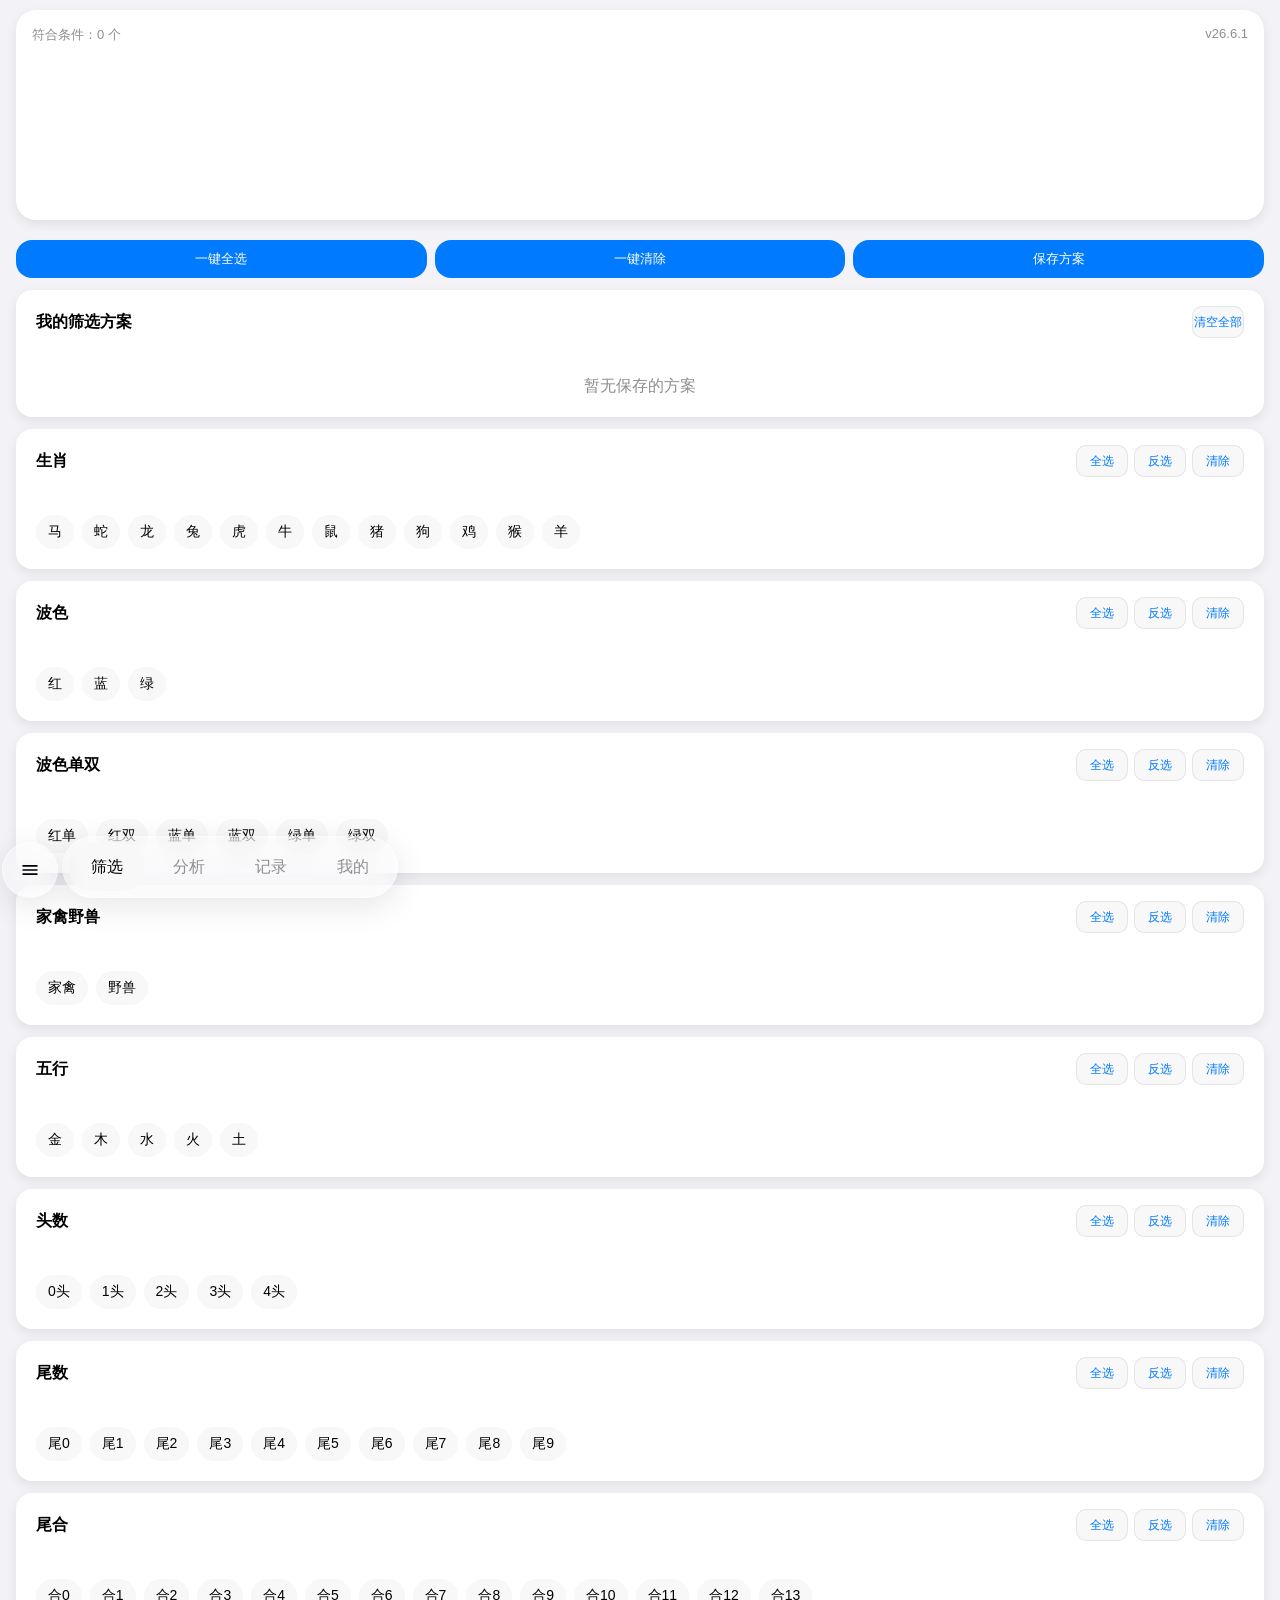
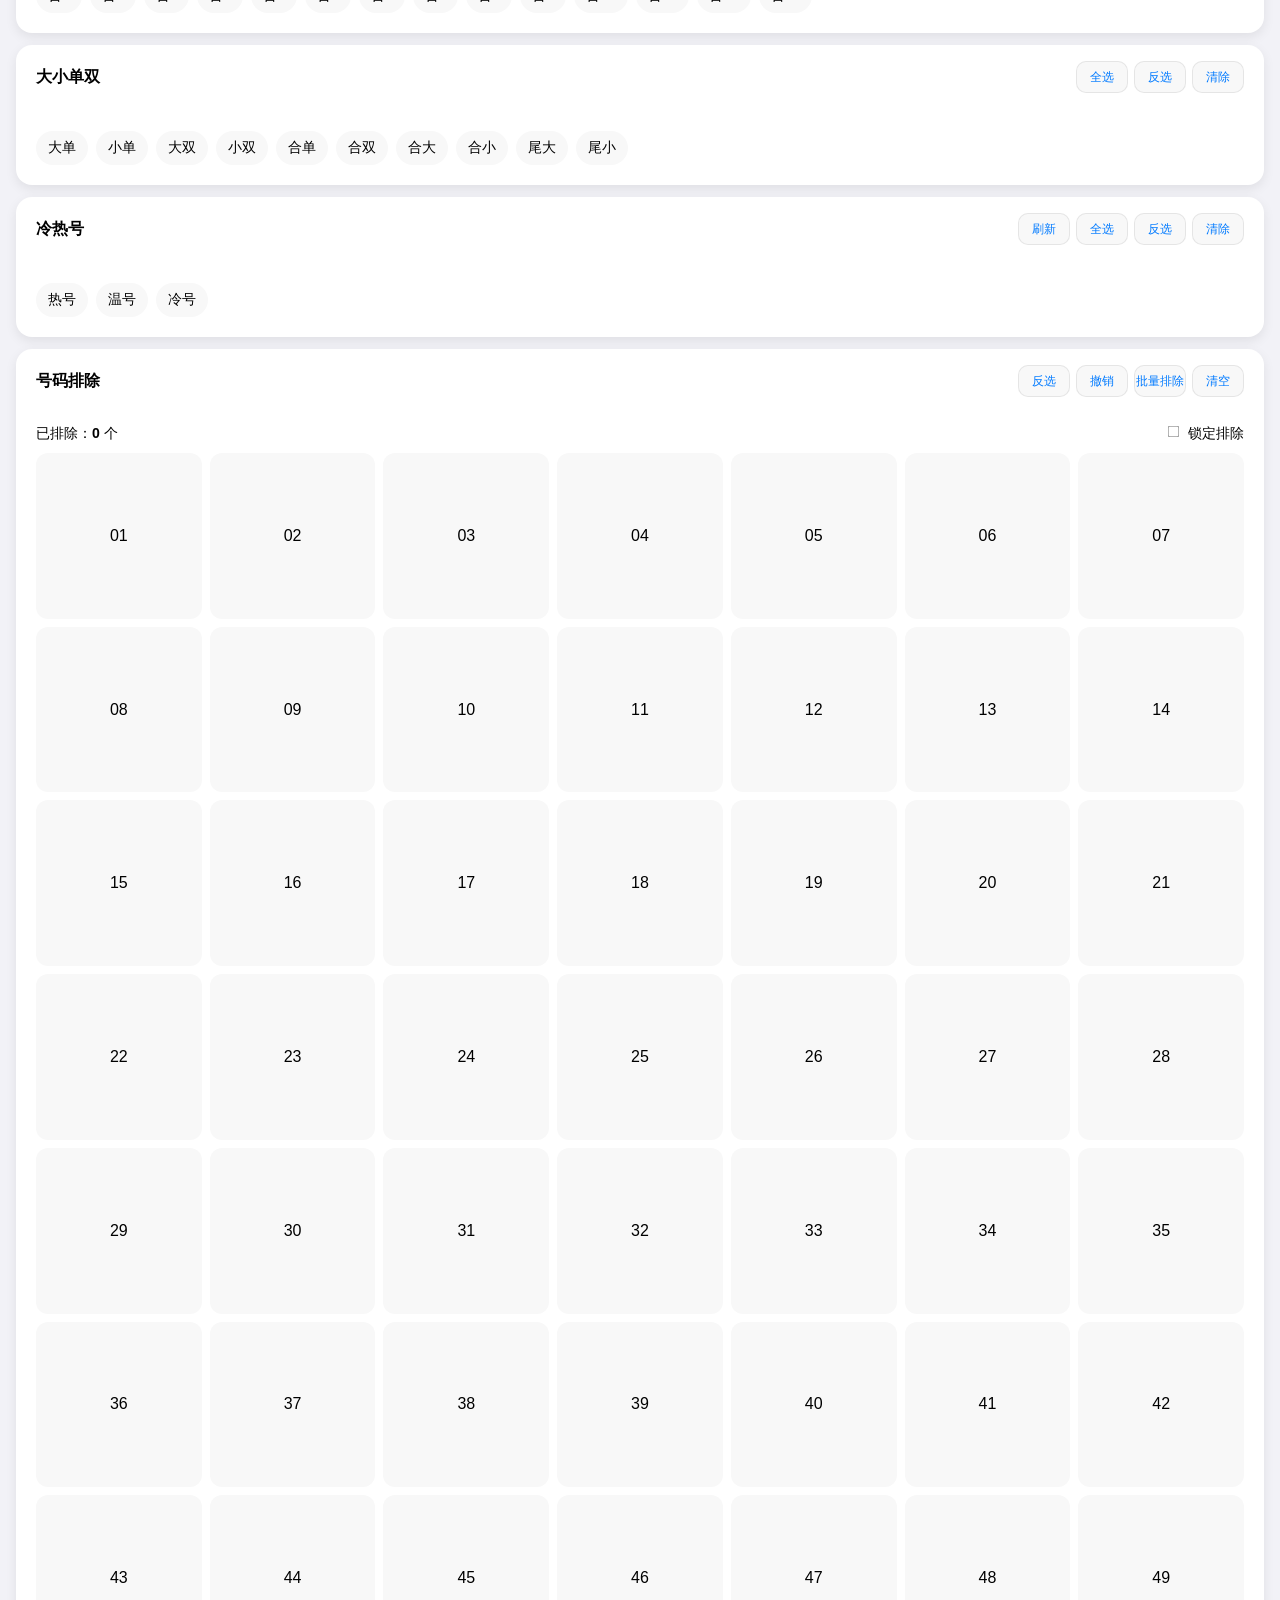
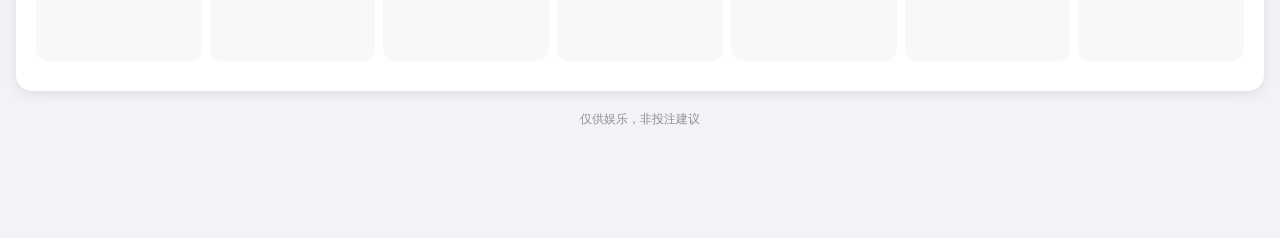
<file: frontend/index.html>
<!-- 
  小摇筛选 v26.6.1
  代码结构说明：
  - CONFIG: 配置常量模块
  - Utils: 工具函数模块（节流、防抖、深拷贝等）
  - StateManager: 状态管理模块
  - Storage: 本地存储模块
  - Toast: 提示消息模块
  - DOM: DOM元素缓存模块
  - Render: 视图渲染模块
  - Filter: 筛选逻辑模块
  - Business: 业务逻辑模块
  - EventBinder: 事件绑定模块
--><!DOCTYPE html>
<html lang="zh-CN">
<head>
<meta charset="UTF-8">
<meta name="viewport" content="width=device-width, initial-scale=1.0, user-scalable=no, viewport-fit=cover">
<meta name="apple-mobile-web-app-capable" content="yes">
<meta name="apple-mobile-web-app-status-bar-style" content="default">
<meta name="theme-color" content="#007AFF">
<title>小摇筛选 v26.6.1</title>
<link rel="stylesheet" href="style.css">
</head>
<body>
<!-- 加载遮罩 -->
<div class="loading-mask" id="loadingMask">
  <div class="loading-spinner"></div>
  <div class="loading-text">正在加载...</div>
</div>

<!-- 固定顶部展示区 -->
<div class="top-box" id="topBox" role="region" aria-label="筛选结果展示">
    <div class="top-card">
      <div class="top-title">
        <span>符合条件：<span id="resultCount" aria-live="polite">0</span> 个</span>
        <span>v26.6.1</span>
      </div>
    <div id="resultNums" class="top-nums" role="list"></div>
  </div>
</div>

<!-- 主体内容区 -->
<div class="body-box">
  <div class="page active" id="filterPage">
    <!-- 顶部操作栏 -->
    <div class="btn-bar" role="group" aria-label="全局操作">
      <button class="btn-line" data-action="selectAllFilters" aria-label="全选所有筛选条件">一键全选</button>
      <button class="btn-line" data-action="clearAllFilters" aria-label="清除所有筛选条件">一键清除</button>
      <button class="btn-line" data-action="saveFilterPrompt" aria-label="保存当前筛选方案">保存方案</button>
    </div>

    <!-- 我的筛选方案 -->
    <div class="card" id="mod-saved">
      <div class="card-header">
        <h2>我的筛选方案</h2>
        <button class="btn-mini red" data-action="clearAllSavedFilters" aria-label="清空所有保存的方案">清空全部</button>
      </div>
      <div class="card-body">
        <div id="filterList" class="filter-save-list" role="list"></div>
      </div>
    </div>

    <!-- 生肖筛选模块 -->
    <div class="card" id="mod-zodiac">
      <div class="card-header">
        <h2>生肖</h2>
        <div class="btn-group" role="group" aria-label="生肖操作">
          <button class="btn-mini" data-action="selectGroup" data-group="zodiac">全选</button>
          <button class="btn-mini" data-action="invertGroup" data-group="zodiac">反选</button>
          <button class="btn-mini red" data-action="clearGroup" data-group="zodiac">清除</button>
        </div>
      </div>
      <div class="card-body">
        <div class="tags" data-group="zodiac" id="zodiacTags" role="group" aria-label="生肖选项"></div>
      </div>
    </div>

    <!-- 波色筛选模块 -->
    <div class="card" id="mod-color">
      <div class="card-header">
        <h2>波色</h2>
        <div class="btn-group" role="group" aria-label="波色操作">
          <button class="btn-mini" data-action="selectGroup" data-group="color">全选</button>
          <button class="btn-mini" data-action="invertGroup" data-group="color">反选</button>
          <button class="btn-mini red" data-action="clearGroup" data-group="color">清除</button>
        </div>
      </div>
      <div class="card-body">
        <div class="tags" data-group="color" role="group" aria-label="波色选项">
          <div class="tag" data-value="红" data-group="color">红</div>
          <div class="tag" data-value="蓝" data-group="color">蓝</div>
          <div class="tag" data-value="绿" data-group="color">绿</div>
        </div>
      </div>
    </div>

    <!-- 波色单双筛选模块 -->
    <div class="card" id="mod-colorsx">
      <div class="card-header">
        <h2>波色单双</h2>
        <div class="btn-group" role="group" aria-label="波色单双操作">
          <button class="btn-mini" data-action="selectGroup" data-group="colorsx">全选</button>
          <button class="btn-mini" data-action="invertGroup" data-group="colorsx">反选</button>
          <button class="btn-mini red" data-action="clearGroup" data-group="colorsx">清除</button>
        </div>
      </div>
      <div class="card-body">
        <div class="tags" data-group="colorsx" role="group" aria-label="波色单双选项">
          <div class="tag" data-value="红单" data-group="colorsx">红单</div>
          <div class="tag" data-value="红双" data-group="colorsx">红双</div>
          <div class="tag" data-value="蓝单" data-group="colorsx">蓝单</div>
          <div class="tag" data-value="蓝双" data-group="colorsx">蓝双</div>
          <div class="tag" data-value="绿单" data-group="colorsx">绿单</div>
          <div class="tag" data-value="绿双" data-group="colorsx">绿双</div>
        </div>
      </div>
    </div>

    <!-- 家禽野兽筛选模块 -->
    <div class="card" id="mod-type">
      <div class="card-header">
        <h2>家禽野兽</h2>
        <div class="btn-group" role="group" aria-label="家禽野兽操作">
          <button class="btn-mini" data-action="selectGroup" data-group="type">全选</button>
          <button class="btn-mini" data-action="invertGroup" data-group="type">反选</button>
          <button class="btn-mini red" data-action="clearGroup" data-group="type">清除</button>
        </div>
      </div>
      <div class="card-body">
        <div class="tags" data-group="type" role="group" aria-label="家禽野兽选项">
          <div class="tag" data-value="家禽" data-group="type">家禽</div>
          <div class="tag" data-value="野兽" data-group="type">野兽</div>
        </div>
      </div>
    </div>

    <!-- 五行筛选模块 -->
    <div class="card" id="mod-element">
      <div class="card-header">
        <h2>五行</h2>
        <div class="btn-group" role="group" aria-label="五行操作">
          <button class="btn-mini" data-action="selectGroup" data-group="element">全选</button>
          <button class="btn-mini" data-action="invertGroup" data-group="element">反选</button>
          <button class="btn-mini red" data-action="clearGroup" data-group="element">清除</button>
        </div>
      </div>
      <div class="card-body">
        <div class="tags" data-group="element" role="group" aria-label="五行选项">
          <div class="tag" data-value="金" data-group="element">金</div>
          <div class="tag" data-value="木" data-group="element">木</div>
          <div class="tag" data-value="水" data-group="element">水</div>
          <div class="tag" data-value="火" data-group="element">火</div>
          <div class="tag" data-value="土" data-group="element">土</div>
        </div>
      </div>
    </div>

    <!-- 头数筛选模块 -->
    <div class="card" id="mod-head">
      <div class="card-header">
        <h2>头数</h2>
        <div class="btn-group" role="group" aria-label="头数操作">
          <button class="btn-mini" data-action="selectGroup" data-group="head">全选</button>
          <button class="btn-mini" data-action="invertGroup" data-group="head">反选</button>
          <button class="btn-mini red" data-action="clearGroup" data-group="head">清除</button>
        </div>
      </div>
      <div class="card-body">
        <div class="tags" data-group="head" role="group" aria-label="头数选项">
          <div class="tag" data-value="0" data-group="head">0头</div>
          <div class="tag" data-value="1" data-group="head">1头</div>
          <div class="tag" data-value="2" data-group="head">2头</div>
          <div class="tag" data-value="3" data-group="head">3头</div>
          <div class="tag" data-value="4" data-group="head">4头</div>
        </div>
      </div>
    </div>

    <!-- 尾数筛选模块 -->
    <div class="card" id="mod-tail">
      <div class="card-header">
        <h2>尾数</h2>
        <div class="btn-group" role="group" aria-label="尾数操作">
          <button class="btn-mini" data-action="selectGroup" data-group="tail">全选</button>
          <button class="btn-mini" data-action="invertGroup" data-group="tail">反选</button>
          <button class="btn-mini red" data-action="clearGroup" data-group="tail">清除</button>
        </div>
      </div>
      <div class="card-body">
        <div class="tags" data-group="tail" role="group" aria-label="尾数选项">
          <div class="tag" data-value="0" data-group="tail">尾0</div>
          <div class="tag" data-value="1" data-group="tail">尾1</div>
          <div class="tag" data-value="2" data-group="tail">尾2</div>
          <div class="tag" data-value="3" data-group="tail">尾3</div>
          <div class="tag" data-value="4" data-group="tail">尾4</div>
          <div class="tag" data-value="5" data-group="tail">尾5</div>
          <div class="tag" data-value="6" data-group="tail">尾6</div>
          <div class="tag" data-value="7" data-group="tail">尾7</div>
          <div class="tag" data-value="8" data-group="tail">尾8</div>
          <div class="tag" data-value="9" data-group="tail">尾9</div>
        </div>
      </div>
    </div>

    <!-- 尾合筛选模块 -->
    <div class="card" id="mod-sum">
      <div class="card-header">
        <h2>尾合</h2>
        <div class="btn-group" role="group" aria-label="尾合操作">
          <button class="btn-mini" data-action="selectGroup" data-group="sum">全选</button>
          <button class="btn-mini" data-action="invertGroup" data-group="sum">反选</button>
          <button class="btn-mini red" data-action="clearGroup" data-group="sum">清除</button>
        </div>
      </div>
      <div class="card-body">
        <div class="tags" data-group="sum" role="group" aria-label="尾合选项">
          <div class="tag" data-value="0" data-group="sum">合0</div>
          <div class="tag" data-value="1" data-group="sum">合1</div>
          <div class="tag" data-value="2" data-group="sum">合2</div>
          <div class="tag" data-value="3" data-group="sum">合3</div>
          <div class="tag" data-value="4" data-group="sum">合4</div>
          <div class="tag" data-value="5" data-group="sum">合5</div>
          <div class="tag" data-value="6" data-group="sum">合6</div>
          <div class="tag" data-value="7" data-group="sum">合7</div>
          <div class="tag" data-value="8" data-group="sum">合8</div>
          <div class="tag" data-value="9" data-group="sum">合9</div>
          <div class="tag" data-value="10" data-group="sum">合10</div>
          <div class="tag" data-value="11" data-group="sum">合11</div>
          <div class="tag" data-value="12" data-group="sum">合12</div>
          <div class="tag" data-value="13" data-group="sum">合13</div>
        </div>
      </div>
    </div>

    <!-- 大小单双筛选模块 -->
    <div class="card" id="mod-bs">
      <div class="card-header">
        <h2>大小单双</h2>
        <div class="btn-group" role="group" aria-label="大小单双操作">
          <button class="btn-mini" data-action="selectGroup" data-group="bs">全选</button>
          <button class="btn-mini" data-action="invertGroup" data-group="bs">反选</button>
          <button class="btn-mini red" data-action="clearGroup" data-group="bs">清除</button>
        </div>
      </div>
      <div class="card-body">
        <div class="tags" role="group" aria-label="大小单双选项">
          <div class="tag" data-value="大单" data-group="bs">大单</div>
          <div class="tag" data-value="小单" data-group="bs">小单</div>
          <div class="tag" data-value="大双" data-group="bs">大双</div>
          <div class="tag" data-value="小双" data-group="bs">小双</div>
          <div class="tag" data-value="合单" data-group="sumOdd">合单</div>
          <div class="tag" data-value="合双" data-group="sumOdd">合双</div>
          <div class="tag" data-value="合大" data-group="sumBig">合大</div>
          <div class="tag" data-value="合小" data-group="sumBig">合小</div>
          <div class="tag" data-value="尾大" data-group="tailBig">尾大</div>
          <div class="tag" data-value="尾小" data-group="tailBig">尾小</div>
        </div>
      </div>
    </div>

    <!-- 冷热号筛选模块 -->
    <div class="card" id="mod-hot">
      <div class="card-header">
        <h2>冷热号</h2>
        <div class="btn-group" role="group" aria-label="冷热号操作">
          <button class="btn-mini" data-action="refreshHotCold">刷新</button>
          <button class="btn-mini" data-action="selectGroup" data-group="hot">全选</button>
          <button class="btn-mini" data-action="invertGroup" data-group="hot">反选</button>
          <button class="btn-mini red" data-action="clearGroup" data-group="hot">清除</button>
        </div>
      </div>
      <div class="card-body">
        <div class="tags" data-group="hot" role="group" aria-label="冷热号选项">
          <div class="tag" data-value="热号" data-group="hot">热号</div>
          <div class="tag" data-value="温号" data-group="hot">温号</div>
          <div class="tag" data-value="冷号" data-group="hot">冷号</div>
        </div>
      </div>
    </div>

    <!-- 号码排除模块 -->
    <div class="card" id="mod-exclude">
      <div class="card-header">
        <h2>号码排除</h2>
        <div class="btn-group" role="group" aria-label="号码排除操作">
          <button class="btn-mini" data-action="invertExclude">反选</button>
          <button class="btn-mini" data-action="undoExclude">撤销</button>
          <button class="btn-mini" data-action="batchExcludePrompt">批量排除</button>
          <button class="btn-mini red" data-action="clearExclude">清空</button>
        </div>
      </div>
      <div class="card-body">
        <div class="exclude-header">
          <div>已排除：<b id="excludeCount" aria-live="polite">0</b> 个</div>
          <label><input type="checkbox" id="lockExclude" onchange="Business.toggleExcludeLock()"> 锁定排除</label>
        </div>
        <div id="excludeGrid" class="exclude-grid" role="group" aria-label="号码排除选项"></div>
      </div>
    </div>

    <div class="disclaimer">仅供娱乐，非投注建议</div>
  </div>

  <!-- 记录页面 -->
  <div class="page" id="recordPage" style="display:none">
    <div class="card">
      <div class="card-header">
        <h2>我的收藏</h2>
        <button class="btn-mini red" data-action="clearAllFavorites" aria-label="清空所有收藏">清空全部</button>
      </div>
      <div class="card-body">
        <div id="favoriteList" class="filter-save-list" role="list"></div>
      </div>
    </div>
    <div class="card">
      <div class="card-header">
        <h2>📊 预测统计</h2>
        <button class="btn-mini" data-action="refreshPredictionStatistics" style="font-size:11px;">刷新</button>
      </div>
      <div class="card-body" id="predictionStatisticsBody">
        <div style="text-align:center;color:var(--sub-text);padding:20px;">加载中...</div>
      </div>
    </div>
    <div class="card">
      <div class="card-header">
        <h2>精选生肖</h2>
        <div style="display:flex;gap:4px;align-items:center;">
          <button class="btn-mini red" data-action="clearSelectedZodiacHistory" style="font-size:11px;">清空</button>
        </div>
      </div>
      <div class="card-body">
        <div id="selectedZodiacHistoryList">
          <div class="empty-tip">暂无精选生肖历史</div>
        </div>
      </div>
    </div>
    <div class="card">
      <div class="card-header">
        <h2>🔮 生肖预测历史</h2>
        <div style="display:flex;gap:4px;align-items:center;">
          <button class="btn-mini" data-action="togglePredictionFiltersPanel" style="font-size:11px;">选择</button>
          <button class="btn-mini red" data-action="clearZodiacPredictionHistory" style="font-size:11px;">清空</button>
        </div>
      </div>
      <div class="card-body">
        <div id="predictionFiltersPanel" class="filter-panel">
          <div class="filter-panel-row">
            <div class="filter-btn-group">
              <button class="btn-mini prediction-period-btn active" data-period="10">10期</button>
              <button class="btn-mini prediction-period-btn" data-period="20">20期</button>
              <button class="btn-mini prediction-period-btn" data-period="30">30期</button>
              <button class="btn-mini prediction-period-btn" data-period="all">全年</button>
            </div>
            <div class="filter-panel-buttons">
              <button class="btn-mini" data-action="selectAllPredictionPeriods" style="font-size:11px;">全选</button>
              <button class="btn-mini" data-action="resetPredictionPeriods" style="font-size:11px;">清空</button>
              <button class="btn-mini" data-action="confirmPredictionFilters" style="background:var(--primary);color:#fff;">确认</button>
            </div>
          </div>
        </div>
        <div id="zodiacPredictionHistoryList">
          <div class="empty-tip">暂无预测历史</div>
        </div>
        <div id="zodiacPredictionHistoryToggle" style="display:none;margin-top:8px;">
          <button class="toggle-btn" data-action="toggleZodiacPredictionHistory" style="width:100%;">展开更多</button>
        </div>
      </div>
    </div>
    <div class="card">
      <div class="card-header">
        <h2>🤖 ML预测历史</h2>
        <div style="display:flex;gap:4px;align-items:center;">
          <button class="btn-mini" data-action="refreshMLPredictionHistory" style="font-size:11px;">刷新</button>
          <button class="btn-mini red" data-action="clearMLPredictionHistory" style="font-size:11px;">清空</button>
        </div>
      </div>
      <div class="card-body">
        <div id="mlPredictionHistoryList">
          <div class="empty-tip">暂无ML预测历史</div>
        </div>
        <div id="mlPredictionHistoryToggle" style="display:none;margin-top:8px;">
          <button class="toggle-btn" data-action="toggleMLPredictionHistory" style="width:100%;">展开更多</button>
        </div>
      </div>
    </div>
    <div class="card">
      <div class="card-header">
        <h2>精选特码历史</h2>
        <div style="display:flex;gap:4px;align-items:center;">
          <!-- 模式筛选按钮组 -->
          <div class="mode-switch-btns" style="display:flex;gap:4px;margin-right:8px;">
            <button class="btn-mini mode-btn special-history-mode-btn active" data-mode="all" data-action="switchSpecialHistoryMode" title="全部">全</button>
            <button class="btn-mini mode-btn special-history-mode-btn" data-mode="hot" data-action="switchSpecialHistoryMode" title="🔥 热号模式">🔥</button>
            <button class="btn-mini mode-btn special-history-mode-btn" data-mode="cold" data-action="switchSpecialHistoryMode" title="❄️ 冷号反弹">❄️</button>
          </div>
          <button class="btn-mini" data-action="toggleSpecialFiltersPanel" style="font-size:11px;">选择</button>
          <button class="btn-mini red" data-action="clearSpecialHistory" aria-label="清空精选特码历史" style="font-size:11px;">清空</button>
        </div>
      </div>
      <div class="card-body">
        <div id="specialFiltersPanel" class="filter-panel">
          <div class="filter-panel-row">
            <div style="display:flex;gap:8px;align-items:center;flex-wrap:wrap;">
              <div class="filter-btn-group">
                <button class="btn-mini special-period-btn active" data-period="10">10期</button>
                <button class="btn-mini special-period-btn" data-period="20">20期</button>
                <button class="btn-mini special-period-btn" data-period="30">30期</button>
                <button class="btn-mini special-period-btn" data-period="all">全年</button>
              </div>
              <div class="filter-btn-group">
                <button class="btn-mini special-num-btn active" data-num="5">5个</button>
                <button class="btn-mini special-num-btn" data-num="10">10个</button>
                <button class="btn-mini special-num-btn" data-num="15">15个</button>
                <button class="btn-mini special-num-btn" data-num="20">20个</button>
              </div>
            </div>
            <div class="filter-panel-buttons">
              <button class="btn-mini" data-action="confirmSpecialFilters" style="background:var(--primary);color:#fff;">确认</button>
            </div>
          </div>
        </div>
        <div id="specialHistoryList">
          <div class="empty-tip">暂无精选特码历史</div>
        </div>
        <div id="specialHistoryPagination" class="pagination"></div>
      </div>
    </div>
    <div class="card">
      <div class="card-header">
        <h2>特码热门TOP5历史</h2>
        <div style="display:flex;gap:4px;align-items:center;">
          <button class="btn-mini red" data-action="clearHotNumbersHistory" style="font-size:11px;">清空</button>
        </div>
      </div>
      <div class="card-body">
        <div id="hotNumbersHistoryList">
          <div class="empty-tip">暂无特码热门TOP5历史</div>
        </div>
        <div id="hotNumbersHistoryPagination" class="pagination"></div>
      </div>
    </div>
  </div>

  <!-- 我的页面 -->
  <div class="page" id="profilePage" style="display:none">
    <!-- 用户信息卡片 -->
    <div class="card">
      <div class="card-header"><h2>用户信息</h2></div>
      <div class="card-body" style="padding:24px 20px">
        <div style="display:flex;align-items:center;gap:16px;margin-bottom:20px">
          <div style="width:64px;height:64px;border-radius:50%;background:linear-gradient(135deg,var(--primary),#0051D5);display:flex;align-items:center;justify-content:center;color:#fff;font-size:28px;font-weight:600">👤</div>
          <div>
            <div style="font-size:18px;font-weight:600;margin-bottom:4px">用户</div>
            <div style="font-size:14px;color:var(--sub-text)">ID: <span id="userId">--</span></div>
          </div>
        </div>
        <div style="display:flex;gap:12px;flex-wrap:wrap">
          <div style="flex:1;min-width:120px;padding:16px;background:var(--bg);border-radius:12px;text-align:center">
            <div style="font-size:24px;font-weight:700;color:var(--primary)">--</div>
            <div style="font-size:12px;color:var(--sub-text);margin-top:4px">使用天数</div>
          </div>
          <div style="flex:1;min-width:120px;padding:16px;background:var(--bg);border-radius:12px;text-align:center">
            <div style="font-size:24px;font-weight:700;color:var(--primary)">--</div>
            <div style="font-size:12px;color:var(--sub-text);margin-top:4px">保存方案</div>
          </div>
          <div style="flex:1;min-width:120px;padding:16px;background:var(--bg);border-radius:12px;text-align:center">
            <div style="font-size:24px;font-weight:700;color:var(--primary)">--</div>
            <div style="font-size:12px;color:var(--sub-text);margin-top:4px">收藏数量</div>
          </div>
        </div>
      </div>
    </div>

    <!-- 账户设置 -->
    <div class="card" style="margin-top:16px">
      <div class="card-header"><h2>账户设置</h2></div>
      <div class="card-body" style="padding:0">
        <div class="profile-menu-item" data-action="openSettings">
          <span>⚙️ 通用设置</span>
          <span style="color:var(--sub-text)">›</span>
        </div>
        <div class="profile-menu-item" data-action="openNotification">
          <span>🔔 通知设置</span>
          <span style="color:var(--sub-text)">›</span>
        </div>
        <div class="profile-menu-item" data-action="openPrivacy">
          <span>🔒 隐私设置</span>
          <span style="color:var(--sub-text)">›</span>
        </div>
        <div class="profile-menu-item" data-action="clearCache">
          <span>🗑️ 清除缓存</span>
          <span style="color:var(--sub-text)">›</span>
        </div>
      </div>
    </div>

    <!-- 系统功能 -->
    <div class="card" style="margin-top:16px">
      <div class="card-header"><h2>系统功能</h2></div>
      <div class="card-body" style="padding:0">
        <div class="profile-menu-item" data-action="openHelp">
          <span>❓ 使用帮助</span>
          <span style="color:var(--sub-text)">›</span>
        </div>
        <div class="profile-menu-item" data-action="openFeedback">
          <span>💬 意见反馈</span>
          <span style="color:var(--sub-text)">›</span>
        </div>
        <div class="profile-menu-item" data-action="openAbout">
          <span>ℹ️ 关于我们</span>
          <span style="color:var(--sub-text)">›</span>
        </div>
        <div class="profile-menu-item" data-action="checkUpdate">
          <span>🔄 检查更新</span>
          <span style="color:var(--sub-text)">›</span>
        </div>
      </div>
    </div>

    <!-- 关于 -->
    <div class="card" style="margin-top:16px">
      <div class="card-header"><h2>关于</h2></div>
      <div class="card-body">
        <div style="text-align:center; padding:20px 0;">
          <div style="font-size:18px; font-weight:600; margin-bottom:8px;">小摇筛选</div>
          <div style="color:var(--sub-text); font-size:14px;">版本：V26.6.1</div>
          <div style="color:var(--sub-text); font-size:12px; margin-top:16px;">仅供娱乐，非投注建议</div>
        </div>
      </div>
    </div>
  </div>

  <!-- 分析页面 -->
  <div class="page" id="analysisPage" style="display:none">
    <!-- 最新开奖 + 倒计时模块 -->
    <div class="analysis-card">
      <div style="text-align:center; margin-bottom:12px;">
        <div style="font-size:15px; color:var(--sub-text);">第 <span id="curExpect">--</span> 期开奖结果</div>
        <div class="countdown-small">
          距离下期开奖还有 <span class="num" id="countdown">00:00:00</span>
        </div>
      </div>
      <div class="ball-group" id="latestBalls"></div>
    </div>

    <!-- 标签栏 -->
    <div class="analysis-tab-bar">
      <button class="analysis-tab-btn active" id="tabHistory" data-analysis-tab="history">历史记录</button>
      <button class="analysis-tab-btn" id="tabAnalysis" data-analysis-tab="analysis">维度分析</button>
      <button class="analysis-tab-btn" id="tabZodiac" data-analysis-tab="zodiac">生肖关联</button>
    </div>

    <!-- 1. 历史记录模块 -->
      <!-- 1. 历史记录模块 -->
      <div class="analysis-tab-panel active" id="historyPanel">
        <div class="analysis-card">
          <div class="analysis-card-title-row">
            <div class="analysis-card-title">历史记录</div>
            <button class="analysis-refresh-btn" data-action="refreshHistory">刷新历史</button>
          </div>
          <div id="historyList">加载中...</div>
          <div id="loadMore" class="load-more" style="display:none;">点击加载更多</div>
        </div>
      </div>

      <!-- 2. 维度分析模块 -->
      <div class="analysis-tab-panel" id="analysisPanelContent">
        <div class="analysis-card">
          <div class="analysis-card-title">特码维度统计</div>
          <div class="analysis-filter-bar">
            <select id="analyzeSelect" class="analysis-filter-select">
              <option value="10" selected>最近10期</option>
              <option value="20">最近20期</option>
              <option value="30">最近30期</option>
              <option value="all">全年数据</option>
            </select>
            <input type="number" id="customNum" class="analysis-filter-input" placeholder="自定义期数">
            <button class="analysis-filter-btn" data-action="syncAnalyze">确认</button>
          </div>

          <div class="empty-tip" id="emptyTip">暂无数据可分析</div>
          <div id="hotWrap" style="display:none;">
            <div class="hot-wrap-title">热门结论</div>
            <div class="hot-grid">
              <div class="hot-card"><div class="label">核心形态</div><div class="value" id="hotShape">--</div></div>
              <div class="hot-card"><div class="label">热门生肖</div><div class="value" id="hotZodiac">--</div></div>
              <div class="hot-card"><div class="label">最热头/尾数</div><div class="value" id="hotHeadTail">--</div></div>
              <div class="hot-card"><div class="label">波色/五行</div><div class="value" id="hotColorWx">--</div></div>
              <div class="hot-card full"><div class="label">遗漏总结</div><div class="value" id="hotMiss">--</div></div>
            </div>
          </div>

          <div class="analysis-sub-title">
            <span data-toggle-target="zodiacDetail" style="cursor:pointer;display:inline-block;">生肖统计 <span class="hot-tag">热门TOP</span></span>
            <button class="toggle-btn" data-action="toggleDetail" data-target="zodiacDetail">展开详情</button>
          </div>
          <div class="analysis-item-full" data-toggle-target="zodiacDetail" style="text-align:left;line-height:1.6;display:block;cursor:pointer;">
            热门生肖 → <span id="hotZodiac2" style="color:var(--danger);font-weight:700;">--</span>
          </div>
          <div class="detail-box" id="zodiacDetail">
            <div id="zodiacRank" class="rank-box"></div>
          </div>

          <div class="analysis-sub-title">
            <span data-toggle-target="detail1" style="cursor:pointer;display:inline-block;">单双 & 大小 <span class="hot-tag">热门</span></span>
            <button class="toggle-btn" data-action="toggleDetail" data-target="detail1">展开详情</button>
          </div>
          <div class="analysis-item-full" data-toggle-target="detail1" style="cursor:pointer;">热门 → <span id="hotShape2" style="font-weight:700; color:var(--danger);">--</span></div>
          <div class="detail-box" id="detail1">
            <div class="analysis-grid">
              <div class="analysis-item" data-action="showStatDetail" data-stat-type="odd" style="cursor:pointer;"><div class="label">单数</div><div class="value" id="odd">--</div></div>
              <div class="analysis-item" data-action="showStatDetail" data-stat-type="even" style="cursor:pointer;"><div class="label">双数</div><div class="value" id="even">--</div></div>
              <div class="analysis-item" data-action="showStatDetail" data-stat-type="big" style="cursor:pointer;"><div class="label">大(≥25)</div><div class="value" id="big">--</div></div>
              <div class="analysis-item" data-action="showStatDetail" data-stat-type="small" style="cursor:pointer;"><div class="label">小(&lt;25)</div><div class="value" id="small">--</div></div>
            </div>
            <div id="singleDoubleRank" class="rank-box"></div>
            <div id="bigSmallRank" class="rank-box"></div>
          </div>

          <div class="analysis-sub-title">
            <span data-toggle-target="detail2" style="cursor:pointer;display:inline-block;">区间统计 <span class="hot-tag">热门</span></span>
            <button class="toggle-btn" data-action="toggleDetail" data-target="detail2">展开详情</button>
          </div>
          <div class="analysis-item-full" data-toggle-target="detail2" style="cursor:pointer;">热门区间 → <span id="hotRange2" style="font-weight:700; color:var(--danger);">--</span></div>
          <div class="detail-box" id="detail2">
            <div class="analysis-row">
              <div class="analysis-item" data-action="showStatDetail" data-stat-type="range1" style="cursor:pointer;"><div class="label">1-9</div><div class="value" id="r1">--</div></div>
              <div class="analysis-item" data-action="showStatDetail" data-stat-type="range2" style="cursor:pointer;"><div class="label">10-19</div><div class="value" id="r2">--</div></div>
              <div class="analysis-item" data-action="showStatDetail" data-stat-type="range3" style="cursor:pointer;"><div class="label">20-29</div><div class="value" id="r3">--</div></div>
              <div class="analysis-item" data-action="showStatDetail" data-stat-type="range4" style="cursor:pointer;"><div class="label">30-39</div><div class="value" id="r4">--</div></div>
              <div class="analysis-item" data-action="showStatDetail" data-stat-type="range5" style="cursor:pointer;"><div class="label">40-49</div><div class="value" id="r5">--</div></div>
            </div>
            <div id="rangeRank" class="rank-box"></div>
          </div>

          <div class="analysis-sub-title">
            <span data-toggle-target="detail3" style="cursor:pointer;display:inline-block;">头数统计 <span class="hot-tag">热门</span></span>
            <button class="toggle-btn" data-action="toggleDetail" data-target="detail3">展开详情</button>
          </div>
          <div class="analysis-item-full" data-toggle-target="detail3" style="cursor:pointer;">热门头数 → <span id="hotHead2" style="font-weight:700; color:var(--danger);">--</span></div>
          <div class="detail-box" id="detail3">
            <div class="analysis-row">
              <div class="analysis-item" data-action="showStatDetail" data-stat-type="head0" style="cursor:pointer;"><div class="label">头0</div><div class="value" id="h0">--</div></div>
              <div class="analysis-item" data-action="showStatDetail" data-stat-type="head1" style="cursor:pointer;"><div class="label">头1</div><div class="value" id="h1">--</div></div>
              <div class="analysis-item" data-action="showStatDetail" data-stat-type="head2" style="cursor:pointer;"><div class="label">头2</div><div class="value" id="h2">--</div></div>
              <div class="analysis-item" data-action="showStatDetail" data-stat-type="head3" style="cursor:pointer;"><div class="label">头3</div><div class="value" id="h3">--</div></div>
              <div class="analysis-item" data-action="showStatDetail" data-stat-type="head4" style="cursor:pointer;"><div class="label">头4</div><div class="value" id="h4">--</div></div>
            </div>
            <div id="headRank" class="rank-box"></div>
          </div>

          <div class="analysis-sub-title">
            <span data-toggle-target="detail4" style="cursor:pointer;display:inline-block;">尾数统计 <span class="hot-tag">热门</span></span>
            <button class="toggle-btn" data-action="toggleDetail" data-target="detail4">展开详情</button>
          </div>
          <div class="analysis-item-full" data-toggle-target="detail4" style="cursor:pointer;">热门尾数 → <span id="hotTail2" style="font-weight:700; color:var(--danger);">--</span></div>
          <div class="detail-box" id="detail4">
            <div class="analysis-row" id="tailRow"></div>
            <div id="tailRank" class="rank-box"></div>
          </div>

          <div class="analysis-sub-title">
            <span data-toggle-target="detail5" style="cursor:pointer;display:inline-block;">波色统计 <span class="hot-tag">热门</span></span>
            <button class="toggle-btn" data-action="toggleDetail" data-target="detail5">展开详情</button>
          </div>
          <div class="analysis-item-full" data-toggle-target="detail5" style="cursor:pointer;">热门波色 → <span id="hotColor2" style="font-weight:700; color:var(--danger);">--</span></div>
          <div class="detail-box" id="detail5">
            <div class="analysis-row">
              <div class="analysis-item" data-action="showStatDetail" data-stat-type="red" style="cursor:pointer;"><div class="label">红波</div><div class="value" id="cRed">--</div></div>
              <div class="analysis-item" data-action="showStatDetail" data-stat-type="blue" style="cursor:pointer;"><div class="label">蓝波</div><div class="value" id="cBlue">--</div></div>
              <div class="analysis-item" data-action="showStatDetail" data-stat-type="green" style="cursor:pointer;"><div class="label">绿波</div><div class="value" id="cGreen">--</div></div>
            </div>
            <div id="colorRank" class="rank-box"></div>
          </div>

          <div class="analysis-sub-title">
            <span data-toggle-target="detail6" style="cursor:pointer;display:inline-block;">五行统计 <span class="hot-tag">热门</span></span>
            <button class="toggle-btn" data-action="toggleDetail" data-target="detail6">展开详情</button>
          </div>
          <div class="analysis-item-full" data-toggle-target="detail6" style="cursor:pointer;">热门五行 → <span id="hotWuxing2" style="font-weight:700; color:var(--danger);">--</span></div>
          <div class="detail-box" id="detail6">
            <div class="analysis-row">
              <div class="analysis-item" data-action="showStatDetail" data-stat-type="jin" style="cursor:pointer;"><div class="label">金</div><div class="value" id="wJin">--</div></div>
              <div class="analysis-item" data-action="showStatDetail" data-stat-type="mu" style="cursor:pointer;"><div class="label">木</div><div class="value" id="wMu">--</div></div>
              <div class="analysis-item" data-action="showStatDetail" data-stat-type="shui" style="cursor:pointer;"><div class="label">水</div><div class="value" id="wShui">--</div></div>
              <div class="analysis-item" data-action="showStatDetail" data-stat-type="huo" style="cursor:pointer;"><div class="label">火</div><div class="value" id="wHuo">--</div></div>
              <div class="analysis-item" data-action="showStatDetail" data-stat-type="tu" style="cursor:pointer;"><div class="label">土</div><div class="value" id="wTu">--</div></div>
            </div>
            <div id="wuxingRank" class="rank-box"></div>
          </div>

          <div class="analysis-sub-title">
            <span data-toggle-target="detail7" style="cursor:pointer;display:inline-block;">家禽/野兽 <span class="hot-tag">热门</span></span>
            <button class="toggle-btn" data-action="toggleDetail" data-target="detail7">展开详情</button>
          </div>
          <div class="analysis-item-full" data-toggle-target="detail7" style="cursor:pointer;">热门 → <span id="hotAnimal" style="font-weight:700; color:var(--danger);">--</span></div>
          <div class="detail-box" id="detail7">
            <div class="analysis-grid">
              <div class="analysis-item" data-action="showStatDetail" data-stat-type="home" style="cursor:pointer;"><div class="label">家禽</div><div class="value" id="aniHome">--</div></div>
              <div class="analysis-item" data-action="showStatDetail" data-stat-type="wild" style="cursor:pointer;"><div class="label">野兽</div><div class="value" id="aniWild">--</div></div>
            </div>
            <div id="animalRank" class="rank-box"></div>
          </div>

          <div class="analysis-sub-title">
            <span data-toggle-target="detail8" style="cursor:pointer;display:inline-block;">遗漏统计 <span class="hot-tag">公式版</span></span>
            <button class="toggle-btn" data-action="toggleDetail" data-target="detail8">展开详情</button>
          </div>
          <div class="analysis-item-full" data-toggle-target="detail8" style="cursor:pointer;">热号/温号/冷号 → <span id="hotColdTip" style="font-weight:700; color:var(--danger);">--</span></div>
          <div class="detail-box" id="detail8">
            <div class="analysis-grid">
              <div class="analysis-item"><div class="label">当前最大遗漏</div><div class="value" id="missCur">--</div></div>
              <div class="analysis-item"><div class="label">平均遗漏</div><div class="value" id="missAvg">--</div></div>
              <div class="analysis-item"><div class="label">历史最大遗漏</div><div class="value" id="missMax">--</div></div>
              <div class="analysis-item"><div class="label">热号数量</div><div class="value" id="missHot">--</div></div>
              <div class="analysis-item"><div class="label">温号数量</div><div class="value" id="missWarm">--</div></div>
              <div class="analysis-item"><div class="label">冷号数量</div><div class="value" id="missCold">--</div></div>
            </div>
          </div>

          <div class="analysis-sub-title">
            <span data-toggle-target="detail9" style="cursor:pointer;display:inline-block;">连出统计 <span class="hot-tag">公式版</span></span>
            <button class="toggle-btn" data-action="toggleDetail" data-target="detail9">展开详情</button>
          </div>
          <div class="analysis-item-full" data-toggle-target="detail9" style="cursor:pointer;">当前/最长连出 → <span id="streakTip" style="font-weight:700; color:var(--danger);">--</span></div>
          <div class="detail-box" id="detail9">
            <div class="analysis-grid">
              <div class="analysis-item" data-action="showStreakDetail" data-streak-type="current" style="cursor:pointer;"><div class="label">当前连出</div><div class="value" id="streakCur">--</div></div>
              <div class="analysis-item" data-action="showStreakDetail" data-streak-type="max" style="cursor:pointer;"><div class="label">最长连出</div><div class="value" id="streakMax">--</div></div>
            </div>
          </div>

          <div class="analysis-sub-title" style="color:var(--danger)">综合热门特码</div>
          <div class="analysis-item-full" style="display:flex;justify-content:space-between;align-items:center;">
            <span>特码热门TOP5 → <span id="hotNumber" style="color:var(--danger);font-weight:700;">--</span></span>
            <button class="btn-mini" data-action="copyHotNumbers" style="margin-left:10px;flex-shrink:0;">复制</button>
          </div>
        </div>
      </div>

      <!-- 3. 生肖关联模块 -->
      <div class="analysis-tab-panel" id="zodiacAnalysisPanel">
        <div class="analysis-card">
          <div class="analysis-card-title-row">
            <div class="analysis-card-title" style="color:#13a662;">生肖·尾数关联</div>
          </div>
          <!-- 期数+号码数量双筛选栏 -->
          <div class="analysis-filter-bar">
            <select id="zodiacAnalyzeSelect" class="analysis-filter-select">
              <option value="10" selected>最近10期</option>
              <option value="20">最近20期</option>
              <option value="30">最近30期</option>
              <option value="all">全年数据</option>
            </select>
            <input type="number" id="zodiacCustomNum" class="analysis-filter-input" placeholder="自定义期数">
            <!-- 号码数量选择器 -->
            <select id="numCountSelect" class="analysis-filter-select">
              <option value="5" selected>5个号</option>
              <option value="10">10个号</option>
              <option value="15">15个号</option>
              <option value="20">20个号</option>
              <option value="custom">自定义</option>
            </select>
            <input type="number" id="customNumCount" class="analysis-filter-input" placeholder="自定义数量" style="display:none;">
            <button class="analysis-filter-btn" data-action="syncZodiacAnalyze">确认</button>
          </div>

          <div class="empty-tip" id="zodiacEmptyTip">暂无开奖历史数据</div>
          <div id="zodiacContent" style="display:none;">
            <div class="zodiac-prediction">
              <div class="conclusion-title">🔮 生肖预测</div>
              <div id="zodiacPredictionGrid" class="zodiac-prediction-grid"></div>
            </div>

            <!-- 生肖预测2.0模块 (ML模型) -->
            <div class="zodiac-prediction-v2">
              <div class="conclusion-title" style="display:flex;justify-content:space-between;align-items:center;">
                <span>🚀 生肖预测2.0 (ML模型)</span>
                <button class="btn-mini ml-predict-btn" onclick="Business.runMLPrediction()" title="运行ML预测" style="background:#4CAF50;color:white;">
                  <svg width="14" height="14" viewBox="0 0 24 24" fill="none" stroke="currentColor" stroke-width="2" stroke-linecap="round" stroke-linejoin="round" style="margin-right:4px;">
                    <polygon points="13 2 3 14 12 14 11 22 21 10 12 10 13 2"></polygon>
                  </svg>
                  ML预测
                </button>
              </div>
              
              <!-- ML预测结果区域 -->
              <div id="mlPredictionResult" style="display:none;margin-bottom:15px;padding:15px;background:linear-gradient(135deg,#667eea 0%,#764ba2 100%);border-radius:8px;color:white;">
                <div style="display:flex;justify-content:space-between;align-items:center;margin-bottom:10px;">
                  <span style="font-weight:bold;font-size:16px;">🤖 ML模型预测结果</span>
                  <span id="mlPredictionTime" style="font-size:12px;opacity:0.8;"></span>
                </div>
                <div id="mlPredictionContent"></div>
              </div>
            </div>

            <div class="selected-zodiacs">
              <div class="conclusion-title" style="display:flex;justify-content:space-between;align-items:center;">
                <span>✨ 精选生肖</span>
                <button class="btn-mini copy-zodiacs-btn" onclick="Business.copySelectedZodiacs()" title="复制生肖" style="font-size:12px;padding:4px 10px;display:flex;align-items:center;gap:4px;">
                  <svg width="14" height="14" viewBox="0 0 24 24" fill="none" stroke="currentColor" stroke-width="2" stroke-linecap="round" stroke-linejoin="round">
                    <rect x="9" y="9" width="13" height="13" rx="2" ry="2"></rect>
                    <path d="M5 15H4a2 2 0 0 1-2-2V4a2 2 0 0 1 2-2h9a2 2 0 0 1 2 2v1"></path>
                  </svg>
                  复制
                </button>
              </div>
              <div id="selectedZodiacsGrid" class="selected-zodiacs-grid"></div>
            </div>

            <div class="core-conclusion">
              <div class="conclusion-title">🔥 特码真实共振组合</div>
              <div class="conclusion-item" id="combo1">1. 首选：--</div>
              <div class="conclusion-item" id="combo2">2. 次选：--</div>
              <div class="conclusion-item" id="combo3">3. 备选：--</div>
            </div>

            <div class="analysis-sub-title" style="color:#13a662;">① 特码尾数 → 特码生肖真实关联</div>
            <div class="data-grid-z" id="tailZodiacGrid"></div>

            <div class="analysis-sub-title" style="color:#13a662;">② 上期特码生肖 → 本期特码生肖跟随</div>
            <table class="follow-table-z" id="zodiacFollowTable"></table>

            <div class="analysis-sub-title" style="color:#13a662;">③ 12生肖特码冷热统计</div>
            <div class="data-grid-z data-grid-4" id="zodiacTotalGrid"></div>

            <div class="analysis-sub-title" style="color:#13a662;">④ 高遗漏生肖（反弹关注）</div>
            <div class="data-grid-z data-grid-3" id="zodiacMissGrid"></div>

            <div class="final-recommend-z" id="zodiacFinalNum" style="position:relative;">
              <div style="display:flex;justify-content:space-between;align-items:center;margin-bottom:10px;flex-wrap:wrap;gap:8px;">
                <span>✅ 精选特码：</span>
                <div style="display:flex;gap:8px;align-items:center;margin-left:auto;">
                  <!-- 模式切换按钮组 -->
                  <div class="mode-switch-btns" style="display:flex;gap:4px;margin-right:8px;">
                    <button class="btn-mini mode-btn active" data-mode="hot" data-action="switchSpecialMode" title="🔥 热号模式">🔥</button>
                    <button class="btn-mini mode-btn" data-mode="cold" data-action="switchSpecialMode" title="❄️ 冷号反弹">❄️</button>
                    <button class="btn-mini mode-btn" data-mode="auto" data-action="switchSpecialMode" title="🤖 自动模式">🤖</button>
                  </div>
                  <button class="btn-mini" data-action="copyZodiacNumbers" style="flex-shrink:0;">复制</button>
                  <button class="btn-mini" data-action="favoriteZodiacNumbers" style="flex-shrink:0;">收藏</button>
                </div>
              </div>
              <div id="zodiacFinalNumContent">--</div>
            </div>
          </div>
        </div>
      </div>
    </div>
  </div>
</div>

<!-- 快捷导航 - 圆形图标按钮 -->
<div class="quick-nav-btn" id="quickNavBtn" role="button" aria-label="展开快捷导航">
  <svg viewBox="0 0 24 24" fill="currentColor" style="width:20px;height:20px">
    <path d="M3 18h18v-2H3v2zm0-5h18v-2H3v2zm0-7v2h18V6H3z"/>
  </svg>
</div>

<!-- 快捷导航菜单 -->
<div class="quick-nav-menu" id="quickNavMenu" role="navigation" aria-label="模块快捷导航">
  <div class="nav-tabs" id="navTabs" role="tablist">
    <button class="nav-tab" data-target="mod-saved" role="tab">我的方案</button>
    <button class="nav-tab" data-target="mod-zodiac" role="tab">生肖</button>
    <button class="nav-tab" data-target="mod-color" role="tab">波色</button>
    <button class="nav-tab" data-target="mod-colorsx" role="tab">波色单双</button>
    <button class="nav-tab" data-target="mod-type" role="tab">家禽野兽</button>
    <button class="nav-tab" data-target="mod-element" role="tab">五行</button>
    <button class="nav-tab" data-target="mod-head" role="tab">头数</button>
    <button class="nav-tab" data-target="mod-tail" role="tab">尾数</button>
    <button class="nav-tab" data-target="mod-sum" role="tab">尾合</button>
    <button class="nav-tab" data-target="mod-bs" role="tab">大小单双</button>
    <button class="nav-tab" data-target="mod-hot" role="tab">冷热号</button>
    <button class="nav-tab" data-target="mod-exclude" role="tab">号码排除</button>
  </div>
</div>

<!-- 返回顶部按钮 -->
<button class="back-top-btn" id="backTopBtn" aria-label="返回顶部">↑</button>

<!-- 固定底部导航栏 -->
<div class="bottom-nav" role="navigation" aria-label="底部主导航">
  <div class="bottom-nav-item active" data-action="switchBottomNav" data-index="0">筛选</div>
  <div class="bottom-nav-item" data-action="switchBottomNav" data-index="1">分析</div>
  <div class="bottom-nav-item" data-action="switchBottomNav" data-index="2">记录</div>
  <div class="bottom-nav-item" data-action="switchBottomNav" data-index="3">我的</div>
</div>

<!-- 轻提示 -->
<div class="toast" id="toast" role="alert" aria-live="assertive"></div>

<script>
// ====================== 1. 常量枚举配置（所有可配置项集中管理，冻结不可修改）======================
/**
 * 全局配置常量
 * @readonly
 * @enum {any}
 */
const CONFIG = Object.freeze({
  VERSION: 'V26.6.1',
  DATA_VERSION: 1, // 数据版本号，用于后续数据迁移
  // API配置
  API: Object.freeze({
    HISTORY: 'https://history.macaumarksix.com/history/macaujc2/y/'
  }),
  // 动画配置
  TOAST_DURATION: 2000,
  SCROLL_HIDE_DELAY: 1500,
  SCROLL_THROTTLE_DELAY: 100,
  CLICK_DEBOUNCE_DELAY: 50,
  // 布局配置
  BACK_TOP_THRESHOLD: 300,
  TOP_OFFSET: 240,
  PREVIEW_MAX_COUNT: 8,
  MAX_SAVE_COUNT: 30,
  // 生肖配置
  ZODIAC_BASE: Object.freeze({
    '子':'鼠','丑':'牛','寅':'虎','卯':'兔','辰':'龙','巳':'蛇',
    '午':'马','未':'羊','申':'猴','酉':'鸡','戌':'狗','亥':'猪'
  }),
  EARTHLY_BRANCHES: Object.freeze(['子','丑','寅','卯','辰','巳','午','未','申','酉','戌','亥']),
  SPRING_FESTIVAL: Object.freeze({
    2025: '2025-01-29', 2026: '2026-02-17', 2027: '2027-02-06',
    2028: '2028-01-26', 2029: '2029-02-13', 2030: '2030-02-03'
  }),
  // 分类配置
  JIAQIN: Object.freeze(['马','牛','羊','鸡','狗','猪']),
  YESHOU: Object.freeze(['鼠','虎','兔','龙','蛇','猴']),
  NUMBER_GROUPS: Object.freeze(['head','tail','sum']), // 数字类型的分组
  // 号码规则配置
  COLOR_MAP: Object.freeze({
    '红':[1,2,7,8,12,13,18,19,23,24,29,30,34,35,40,45,46],
    '蓝':[3,4,9,10,14,15,20,25,26,31,36,37,41,42,47,48],
    '绿':[5,6,11,16,17,21,22,27,28,32,33,38,39,43,44,49]
  }),
  ELEMENT_MAP: Object.freeze({
    '金':[4,5,12,13,26,27,34,35,42,43],
    '木':[8,9,16,17,24,25,38,39,46,47],
    '水':[1,14,15,22,23,30,31,44,45],
    '火':[2,3,10,11,18,19,32,33,40,41,48,49],
    '土':[6,7,20,21,28,29,36,37]
  }),
  BIG_RANGE: Object.freeze([25,49]),
  SMALL_RANGE: Object.freeze([1,24]),
  // 分析模块配置
  ANALYSIS: Object.freeze({
    ZODIAC_ALL: Object.freeze(["鼠","牛","虎","兔","龙","蛇","马","羊","猴","鸡","狗","猪"]),
    HOME_ZODIAC: Object.freeze(['鼠','牛','兔','马','羊','鸡','狗','猪']),
    WILD_ZODIAC: Object.freeze(['虎','龙','蛇','猴']),
    ZODIAC_TRAD_TO_SIMP: Object.freeze({
      '鼠': '鼠', '牛': '牛', '虎': '虎', '兔': '兔',
      '龍': '龙', '龙': '龙', '蛇': '蛇', '馬': '马', '马': '马',
      '羊': '羊', '猴': '猴', '雞': '鸡', '鸡': '鸡', '狗': '狗',
      '豬': '猪', '猪': '猪'
    }),
    DEFAULT_PERIOD: 30,
    DEFAULT_SHOW_COUNT: 20
  }),
  // 动作枚举（避免硬编码字符串错误）
  ACTIONS: Object.freeze({
    // 分组操作
    RESET_GROUP: 'resetGroup',
    SELECT_GROUP: 'selectGroup',
    INVERT_GROUP: 'invertGroup',
    CLEAR_GROUP: 'clearGroup',
    // 全局操作
    SELECT_ALL: 'selectAllFilters',
    CLEAR_ALL: 'clearAllFilters',
    SAVE_FILTER: 'saveFilterPrompt',
    CLEAR_ALL_SAVED: 'clearAllSavedFilters',
    // 排除号码操作
    INVERT_EXCLUDE: 'invertExclude',
    UNDO_EXCLUDE: 'undoExclude',
    BATCH_EXCLUDE: 'batchExcludePrompt',
    CLEAR_EXCLUDE: 'clearExclude',
    // 方案操作
    TOGGLE_SHOW_ALL: 'toggleShowAllFilters',
    LOAD_FILTER: 'loadFilter',
    RENAME_FILTER: 'renameFilter',
    COPY_FILTER: 'copyFilterNums',
    TOP_FILTER: 'topFilter',
    DELETE_FILTER: 'deleteFilter',
    // 导航操作
    SWITCH_NAV: 'switchBottomNav'
  })
});

// ====================== 2. 工具函数模块（纯函数，无副作用）======================
/**
 * 通用工具函数
 * @namespace Utils
 */
const Utils = {
  /**
   * 节流函数（优化高频事件）
   * @param {Function} fn - 要执行的函数
   * @param {number} delay - 节流延迟(ms)
   * @returns {Function} 节流后的函数
   */
  throttle: (fn, delay) => {
    let timer = null;
    return function(...args) {
      if(!timer){
        timer = setTimeout(() => {
          fn.apply(this, args);
          timer = null;
        }, delay);
      }
    }
  },



  /**
   * 防抖函数（优化高频点击）
   * @param {Function} fn - 要执行的函数
   * @param {number} delay - 防抖延迟(ms)
   * @returns {Function} 防抖后的函数
   */
  debounce: (fn, delay) => {
    let timer = null;
    return function(...args) {
      clearTimeout(timer);
      timer = setTimeout(() => fn.apply(this, args), delay);
    }
  },



  /**
   * 深拷贝对象
   * @param {any} obj - 要拷贝的对象
   * @returns {any} 拷贝后的对象
   */
  deepClone: (obj) => {
    try {
      if(typeof obj !== 'object' || obj === null) {
        return obj;
      }
      if(typeof structuredClone === 'function') {
        return structuredClone(obj);
      }
      return JSON.parse(JSON.stringify(obj));
    } catch(e) {
      console.error('深拷贝失败', e);
      return obj;
    }
  },

  /**
   * 标签值类型转换（解决数字/字符串匹配问题）
   * @param {string|number} value - 标签值
   * @param {string} group - 分组名
   * @returns {string|number} 转换后的值
   */
  formatTagValue: (value, group) => {
    return CONFIG.NUMBER_GROUPS.includes(group) ? Number(value) : value;
  },

  /**
   * 获取安全区顶部高度
   * @returns {number} 安全区高度(px)
   */
  getSafeTop: () => {
    return parseFloat(getComputedStyle(document.documentElement).getPropertyValue('--safe-top')) || 0;
  },

  /**
   * 校验筛选方案格式
   * @param {any} item - 要校验的方案对象
   * @returns {boolean} 是否合法
   */
  validateFilterItem: (item) => {
    return item && 
      typeof item === 'object' && 
      typeof item.name === 'string' && 
      item.selected && typeof item.selected === 'object' &&
      Array.isArray(item.excluded);
  },

  /**
   * 生成DocumentFragment优化DOM渲染
   * @param {Array} list - 要渲染的列表
   * @param {Function} renderItem - 单个元素渲染函数
   * @returns {DocumentFragment} 生成的文档片段
   */
  createFragment: (list, renderItem) => {
    const fragment = document.createDocumentFragment();
    list.forEach((item, index) => {
      const el = renderItem(item, index);
      if(el) fragment.appendChild(el);
    });
    return fragment;
  },

  /**
   * HTML转义函数，防止XSS攻击
   * @param {string} text - 要转义的文本
   * @returns {string} 转义后的文本
   */
  escapeHtml: (text) => {
    if (typeof text !== 'string') return text;
    const div = document.createElement('div');
    div.textContent = text;
    return div.innerHTML;
  },

  /**
   * 通用触摸滑动删除处理器
   */
  /**
   * 滑动处理器基类（工厂函数）
   * 统一处理左滑/右滑逻辑，减少代码重复
   */
  _createSwipeHandler: (options) => {
    const {
      threshold = -150,
      directionThreshold = 30,
      maxAngle = 45,
      isRightSwipe = false,
      onSwipeStart = null,
      onSwipeMove = null,
      onSwipeEnd = null
    } = options;

    return {
      _startX: {},
      _startY: {},
      _currentX: {},
      _currentY: {},
      _startTime: {},
      _isHorizontal: {},
      _hasDirection: {},
      _isValidSwipe: {},
      _threshold: threshold,
      _directionThreshold: directionThreshold,
      _maxAngle: maxAngle,
      _isRightSwipe: isRightSwipe,

      _getKey: (idx, prefix) => `${prefix}_${idx}`,

      _getSwipeAngle: (deltaX, deltaY) => {
        return Math.atan2(Math.abs(deltaY), Math.abs(deltaX)) * 180 / Math.PI;
      },

      _cleanup: function(key) {
        delete this._startX[key];
        delete this._startY[key];
        delete this._currentX[key];
        delete this._currentY[key];
        delete this._startTime[key];
        delete this._isHorizontal[key];
        delete this._hasDirection[key];
        delete this._isValidSwipe[key];
      },

      handleTouchStart: function(e, idx, prefix) {
        const key = this._getKey(idx, prefix);
        const touch = e.touches[0];
        
        this._startX[key] = touch.clientX;
        this._startY[key] = touch.clientY;
        this._currentX[key] = touch.clientX;
        this._currentY[key] = touch.clientY;
        this._startTime[key] = Date.now();
        this._isHorizontal[key] = false;
        this._hasDirection[key] = false;
        this._isValidSwipe[key] = false;

        if (onSwipeStart) {
          onSwipeStart(e, key);
        }
      },

      handleTouchMove: function(e, idx, prefix) {
        const key = this._getKey(idx, prefix);
        if (this._startX[key] === undefined) return;
        
        const touch = e.touches[0];
        this._currentX[key] = touch.clientX;
        this._currentY[key] = touch.clientY;
        
        const deltaX = touch.clientX - this._startX[key];
        const deltaY = touch.clientY - this._startY[key];
        const absDeltaX = Math.abs(deltaX);
        const absDeltaY = Math.abs(deltaY);
        
        // 方向判断阶段
        if (!this._hasDirection[key]) {
          if (absDeltaX > this._directionThreshold || absDeltaY > this._directionThreshold) {
            this._hasDirection[key] = true;
            const angle = this._getSwipeAngle(deltaX, deltaY);
            const isHorizontal = absDeltaX > absDeltaY && angle <= this._maxAngle;
            this._isHorizontal[key] = isHorizontal;
            
            // 判断滑动方向是否符合要求
            if (this._isRightSwipe) {
              this._isValidSwipe[key] = isHorizontal && deltaX > 0;
            } else {
              this._isValidSwipe[key] = isHorizontal && deltaX < 0;
            }
          }
        }
        
        // 如果不是有效滑动，不处理
        if (!this._isValidSwipe[key]) {
          return;
        }
        
        // 阻止默认行为
        e.preventDefault();
        
        if (onSwipeMove) {
          onSwipeMove(e, key, deltaX, absDeltaX);
        }
      },

      handleTouchEnd: function(e, idx, prefix, ...args) {
        const key = this._getKey(idx, prefix);
        
        if (onSwipeEnd) {
          const deltaX = (this._currentX[key] || this._startX[key]) - this._startX[key];
          const deltaTime = Date.now() - (this._startTime[key] || 0);
          onSwipeEnd(e, key, deltaX, deltaTime, ...args);
        }
        
        this._cleanup(key);
      }
    };
  },

  /**
   * 左滑删除处理器（精选特码历史）
   */
  SwipeDeleteHandler: null, // 将在下面初始化

  /**
   * 左滑复制处理器（精选生肖历史-旧版）
   */
  SwipeCopyHandler: null, // 将在下面初始化

  /**
   * 右滑复制处理器（精选特码/生肖历史）
   */

  /**
   * 向右滑动复制处理器（优化版）
   * 支持精选特码和精选生肖历史的右滑复制
   * 特点：低延迟、高精度、60fps动画、视觉反馈
   */
  SwipeRightCopyHandler: {
    _startX: {},
    _startY: {},
    _currentX: {},
    _currentY: {},
    _startTime: {},
    _threshold: 80, // 触发复制的滑动距离阈值（80px）
    _directionThreshold: 15, // 方向判断阈值（15px）
    _maxAngle: 30, // 最大允许角度（30度）
    _isHorizontal: {},
    _hasDirection: {},
    _isRightSwipe: {}, // 是否为向右滑动

    // 获取元素文本内容
    _getElementText: (element) => {
      // 提取所有文本，包括嵌套元素
      const text = element.innerText || element.textContent || '';
      return text.trim().replace(/\s+/g, ' ');
    },

    // 计算滑动角度
    _getSwipeAngle: (deltaX, deltaY) => {
      const angle = Math.atan2(Math.abs(deltaY), Math.abs(deltaX)) * 180 / Math.PI;
      return angle;
    },

    // 显示滑动轨迹指示器
    _showSwipeIndicator: (item, progress) => {
      let indicator = item.querySelector('.swipe-indicator');
      if (!indicator) {
        indicator = document.createElement('div');
        indicator.className = 'swipe-indicator';
        indicator.style.cssText = `
          position: absolute;
          left: 0;
          top: 0;
          bottom: 0;
          width: 4px;
          background: linear-gradient(to bottom, var(--success), #34C759);
          transform: scaleY(0);
          transform-origin: top;
          transition: transform 0.1s ease-out;
          z-index: 10;
          border-radius: 2px;
        `;
        item.appendChild(indicator);
      }
      indicator.style.transform = `scaleY(${Math.min(progress, 1)})`;
    },

    // 隐藏滑动轨迹指示器
    _hideSwipeIndicator: (item) => {
      const indicator = item.querySelector('.swipe-indicator');
      if (indicator) {
        indicator.style.transform = 'scaleY(0)';
        setTimeout(() => indicator.remove(), 200);
      }
    },

    // 显示复制成功反馈
    _showCopyFeedback: (item, text) => {
      // 创建成功提示
      const feedback = document.createElement('div');
      feedback.className = 'copy-feedback';
      feedback.style.cssText = `
        position: absolute;
        left: 50%;
        top: 50%;
        transform: translate(-50%, -50%) scale(0);
        background: var(--success);
        color: #fff;
        padding: 8px 16px;
        border-radius: 20px;
        font-size: 13px;
        font-weight: 600;
        display: flex;
        align-items: center;
        gap: 6px;
        box-shadow: 0 4px 12px rgba(52, 199, 89, 0.4);
        z-index: 100;
        transition: transform 0.3s cubic-bezier(0.34, 1.56, 0.64, 1);
        pointer-events: none;
      `;
      feedback.innerHTML = `
        <svg width="16" height="16" viewBox="0 0 24 24" fill="none" stroke="currentColor" stroke-width="2.5" stroke-linecap="round" stroke-linejoin="round">
          <polyline points="20 6 9 17 4 12"></polyline>
        </svg>
        已复制
      `;
      item.appendChild(feedback);

      // 动画显示
      requestAnimationFrame(() => {
        feedback.style.transform = 'translate(-50%, -50%) scale(1)';
      });

      // 2秒后移除
      setTimeout(() => {
        feedback.style.transform = 'translate(-50%, -50%) scale(0)';
        setTimeout(() => feedback.remove(), 300);
      }, 2000);
    },

    // 执行复制操作
    _performCopy: async (text, item) => {
      try {
        if (!text || text.trim() === '') {
          Toast.show('暂无内容可复制');
          return false;
        }

        // 使用现代 Clipboard API
        if (navigator.clipboard && navigator.clipboard.writeText) {
          await navigator.clipboard.writeText(text);
        } else {
          // 降级方案
          const textArea = document.createElement('textarea');
          textArea.value = text;
          textArea.style.cssText = 'position:fixed;left:-9999px;top:0;';
          document.body.appendChild(textArea);
          textArea.focus();
          textArea.select();
          const successful = document.execCommand('copy');
          document.body.removeChild(textArea);
          if (!successful) throw new Error('复制失败');
        }

        // 显示成功反馈
        Utils.SwipeRightCopyHandler._showCopyFeedback(item, text);
        Toast.show(`已复制: ${text.substring(0, 20)}${text.length > 20 ? '...' : ''}`);
        return true;
      } catch (e) {
        console.error('复制失败', e);
        Toast.show('复制失败，请手动复制');
        return false;
      }
    },

    handleTouchStart: function(e, idx, prefix) {
      const key = `${prefix}_${idx}`;
      const touch = e.touches[0];
      
      Utils.SwipeRightCopyHandler._startX[key] = touch.clientX;
      Utils.SwipeRightCopyHandler._startY[key] = touch.clientY;
      Utils.SwipeRightCopyHandler._currentX[key] = touch.clientX;
      Utils.SwipeRightCopyHandler._currentY[key] = touch.clientY;
      Utils.SwipeRightCopyHandler._startTime[key] = Date.now();
      Utils.SwipeRightCopyHandler._isHorizontal[key] = false;
      Utils.SwipeRightCopyHandler._hasDirection[key] = false;
      Utils.SwipeRightCopyHandler._isRightSwipe[key] = false;
    },

    handleTouchMove: function(e, idx, prefix) {
      const key = `${prefix}_${idx}`;
      if (Utils.SwipeRightCopyHandler._startX[key] === undefined) return;
      
      const touch = e.touches[0];
      Utils.SwipeRightCopyHandler._currentX[key] = touch.clientX;
      Utils.SwipeRightCopyHandler._currentY[key] = touch.clientY;
      
      const deltaX = touch.clientX - Utils.SwipeRightCopyHandler._startX[key];
      const deltaY = touch.clientY - Utils.SwipeRightCopyHandler._startY[key];
      const absDeltaX = Math.abs(deltaX);
      const absDeltaY = Math.abs(deltaY);
      
      // 方向判断阶段（低延迟，15px阈值）
      if (!Utils.SwipeRightCopyHandler._hasDirection[key]) {
        if (absDeltaX > Utils.SwipeRightCopyHandler._directionThreshold || 
            absDeltaY > Utils.SwipeRightCopyHandler._directionThreshold) {
          Utils.SwipeRightCopyHandler._hasDirection[key] = true;
          
          // 计算滑动角度
          const angle = Utils.SwipeRightCopyHandler._getSwipeAngle(deltaX, deltaY);
          
          // 判断是否为水平滑动且角度在允许范围内
          const isHorizontal = absDeltaX > absDeltaY && angle <= Utils.SwipeRightCopyHandler._maxAngle;
          Utils.SwipeRightCopyHandler._isHorizontal[key] = isHorizontal;
          Utils.SwipeRightCopyHandler._isRightSwipe[key] = deltaX > 0; // 向右滑动
          
          // 如果不是向右滑动，不处理
          if (!isHorizontal || deltaX <= 0) {
            return;
          }
        }
      }
      
      // 如果不是向右滑动，不处理
      if (!Utils.SwipeRightCopyHandler._isHorizontal[key] || 
          !Utils.SwipeRightCopyHandler._isRightSwipe[key]) {
        return;
      }
      
      // 阻止默认行为
      e.preventDefault();
      
      const item = e.currentTarget;
      
      // 计算滑动进度（0-1）
      const progress = Math.min(absDeltaX / Utils.SwipeRightCopyHandler._threshold, 1);
      
      // 显示滑动轨迹指示器
      Utils.SwipeRightCopyHandler._showSwipeIndicator(item, progress);
      
      // 添加视觉反馈 - 轻微右移
      const content = item.querySelector('.special-history-content');
      if (content) {
        const translateX = Math.min(deltaX * 0.3, 30); // 最大移动30px
        content.style.transform = `translateX(${translateX}px)`;
        content.style.transition = 'transform 0.05s ease-out';
      }
      
      // 达到阈值时改变指示器颜色
      const indicator = item.querySelector('.swipe-indicator');
      if (indicator && absDeltaX >= Utils.SwipeRightCopyHandler._threshold) {
        indicator.style.background = 'linear-gradient(to bottom, #34C759, #30D158)';
        indicator.style.boxShadow = '0 0 8px rgba(52, 199, 89, 0.6)';
      }
    },

    handleTouchEnd: function(e, idx, prefix, getTextCallback) {
      const key = `${prefix}_${idx}`;
      const item = e.currentTarget;
      
      // 恢复内容位置
      const content = item.querySelector('.special-history-content');
      if (content) {
        content.style.transform = 'translateX(0)';
        content.style.transition = 'transform 0.3s ease-out';
      }
      
      // 如果不是向右滑动，直接清理
      if (!Utils.SwipeRightCopyHandler._isHorizontal[key] || 
          !Utils.SwipeRightCopyHandler._isRightSwipe[key]) {
        Utils.SwipeRightCopyHandler._hideSwipeIndicator(item);
        Utils.SwipeRightCopyHandler._cleanup(key);
        return;
      }
      
      const deltaX = Utils.SwipeRightCopyHandler._currentX[key] - Utils.SwipeRightCopyHandler._startX[key];
      const deltaTime = Date.now() - Utils.SwipeRightCopyHandler._startTime[key];
      
      // 判断是否达到触发条件（距离阈值 或 快速滑动）
      const isQuickSwipe = deltaTime < 200 && deltaX > 40; // 快速滑动（200ms内40px）
      const isLongSwipe = deltaX >= Utils.SwipeRightCopyHandler._threshold; // 长距离滑动
      
      if (isQuickSwipe || isLongSwipe) {
        // 获取要复制的文本
        const text = getTextCallback ? getTextCallback(item) : 
                     Utils.SwipeRightCopyHandler._getElementText(content || item);
        
        // 执行复制
        Utils.SwipeRightCopyHandler._performCopy(text, item);
      }
      
      // 隐藏指示器并清理
      Utils.SwipeRightCopyHandler._hideSwipeIndicator(item);
      Utils.SwipeRightCopyHandler._cleanup(key);
    },

    // 清理状态
    _cleanup: (key) => {
      delete Utils.SwipeRightCopyHandler._startX[key];
      delete Utils.SwipeRightCopyHandler._startY[key];
      delete Utils.SwipeRightCopyHandler._currentX[key];
      delete Utils.SwipeRightCopyHandler._currentY[key];
      delete Utils.SwipeRightCopyHandler._startTime[key];
      delete Utils.SwipeRightCopyHandler._isHorizontal[key];
      delete Utils.SwipeRightCopyHandler._hasDirection[key];
      delete Utils.SwipeRightCopyHandler._isRightSwipe[key];
    }
  },

  // 在应用初始化时设置滑动处理器
  initSwipeHandlers: () => {
    // 左滑删除处理器（精选特码历史）
    Utils.SwipeDeleteHandler = Utils._createSwipeHandler({
      threshold: -150,
      directionThreshold: 30,
      maxAngle: 45,
      isRightSwipe: false,
      onSwipeMove: (e, key, deltaX, absDeltaX) => {
        const item = e.currentTarget;
        const content = item.querySelector('.special-history-content');
        const deleteBtn = item.querySelector('.special-history-delete');
        
        if (deltaX < 0 && deltaX > -150) {
          content.style.transform = `translateX(${deltaX}px)`;
          if(deleteBtn) deleteBtn.style.transform = `translateX(${100 + deltaX / -150 * 100}%)`;
        } else if (deltaX <= -150) {
          content.style.transform = 'translateX(-150px)';
          if(deleteBtn) deleteBtn.style.transform = 'translateX(0)';
        }
      },
      onSwipeEnd: (e, key, deltaX, deltaTime) => {
        const item = e.currentTarget;
        const content = item.querySelector('.special-history-content');
        const deleteBtn = item.querySelector('.special-history-delete');
        
        if (deltaX <= -75) {
          content.style.transform = 'translateX(-150px)';
          if(deleteBtn) deleteBtn.style.transform = 'translateX(0)';
        } else {
          content.style.transform = 'translateX(0)';
          if(deleteBtn) deleteBtn.style.transform = 'translateX(100%)';
        }
      }
    });

    // 左滑删除处理器（精选生肖历史）
    Utils.SwipeDeleteHandlerSelectedZodiac = Utils._createSwipeHandler({
      threshold: -150,
      directionThreshold: 30,
      maxAngle: 45,
      isRightSwipe: false,
      onSwipeMove: (e, key, deltaX, absDeltaX) => {
        const item = e.currentTarget;
        const content = item.querySelector('.special-history-content');
        const deleteBtn = item.querySelector('.special-history-delete');
        
        if (deltaX < 0 && deltaX > -150) {
          content.style.transform = `translateX(${deltaX}px)`;
          if(deleteBtn) deleteBtn.style.transform = `translateX(${100 + deltaX / -150 * 100}%)`;
        } else if (deltaX <= -150) {
          content.style.transform = 'translateX(-150px)';
          if(deleteBtn) deleteBtn.style.transform = 'translateX(0)';
        }
      },
      onSwipeEnd: (e, key, deltaX, deltaTime) => {
        const item = e.currentTarget;
        const content = item.querySelector('.special-history-content');
        const deleteBtn = item.querySelector('.special-history-delete');
        
        if (deltaX <= -75) {
          content.style.transform = 'translateX(-150px)';
          if(deleteBtn) deleteBtn.style.transform = 'translateX(0)';
        } else {
          content.style.transform = 'translateX(0)';
          if(deleteBtn) deleteBtn.style.transform = 'translateX(100%)';
        }
      }
    });

    // 左滑删除处理器（预测历史）
    Utils.SwipeDeleteHandlerPrediction = Utils._createSwipeHandler({
      threshold: -150,
      directionThreshold: 30,
      maxAngle: 45,
      isRightSwipe: false,
      onSwipeMove: (e, key, deltaX, absDeltaX) => {
        const item = e.currentTarget;
        const content = item.querySelector('.special-history-content');
        const deleteBtn = item.querySelector('.special-history-delete');
        
        if (deltaX < 0 && deltaX > -150) {
          content.style.transform = `translateX(${deltaX}px)`;
          if(deleteBtn) deleteBtn.style.transform = `translateX(${100 + deltaX / -150 * 100}%)`;
        } else if (deltaX <= -150) {
          content.style.transform = 'translateX(-150px)';
          if(deleteBtn) deleteBtn.style.transform = 'translateX(0)';
        }
      },
      onSwipeEnd: (e, key, deltaX, deltaTime) => {
        const item = e.currentTarget;
        const content = item.querySelector('.special-history-content');
        const deleteBtn = item.querySelector('.special-history-delete');
        
        if (deltaX <= -75) {
          content.style.transform = 'translateX(-150px)';
          if(deleteBtn) deleteBtn.style.transform = 'translateX(0)';
        } else {
          content.style.transform = 'translateX(0)';
          if(deleteBtn) deleteBtn.style.transform = 'translateX(100%)';
        }
      }
    });

    // 左滑删除处理器（精选特码历史）
    Utils.SwipeDeleteHandlerSpecial = Utils._createSwipeHandler({
      threshold: -150,
      directionThreshold: 30,
      maxAngle: 45,
      isRightSwipe: false,
      onSwipeMove: (e, key, deltaX, absDeltaX) => {
        const item = e.currentTarget;
        const content = item.querySelector('.special-history-content');
        const deleteBtn = item.querySelector('.special-history-delete');
        
        if (deltaX < 0 && deltaX > -150) {
          content.style.transform = `translateX(${deltaX}px)`;
          if(deleteBtn) deleteBtn.style.transform = `translateX(${100 + deltaX / -150 * 100}%)`;
        } else if (deltaX <= -150) {
          content.style.transform = 'translateX(-150px)';
          if(deleteBtn) deleteBtn.style.transform = 'translateX(0)';
        }
      },
      onSwipeEnd: (e, key, deltaX, deltaTime) => {
        const item = e.currentTarget;
        const content = item.querySelector('.special-history-content');
        const deleteBtn = item.querySelector('.special-history-delete');
        
        if (deltaX <= -75) {
          content.style.transform = 'translateX(-150px)';
          if(deleteBtn) deleteBtn.style.transform = 'translateX(0)';
        } else {
          content.style.transform = 'translateX(0)';
          if(deleteBtn) deleteBtn.style.transform = 'translateX(100%)';
        }
      }
    });

    // 左滑复制处理器（精选生肖历史-旧版，保留兼容）
    Utils.SwipeCopyHandler = Utils._createSwipeHandler({
      threshold: -150,
      directionThreshold: 30,
      maxAngle: 45,
      isRightSwipe: false,
      onSwipeMove: (e, key, deltaX, absDeltaX) => {
        const item = e.currentTarget;
        const content = item.querySelector('.special-history-content');
        const copyBtn = item.querySelector('.special-history-copy');
        
        if (deltaX < 0 && deltaX > -150) {
          content.style.transform = `translateX(${deltaX}px)`;
          copyBtn.style.transform = `translateX(${100 + deltaX / -150 * 100}%)`;
        } else if (deltaX <= -150) {
          content.style.transform = 'translateX(-150px)';
          copyBtn.style.transform = 'translateX(0)';
        }
      },
      onSwipeEnd: (e, key, deltaX, deltaTime) => {
        const item = e.currentTarget;
        const content = item.querySelector('.special-history-content');
        const copyBtn = item.querySelector('.special-history-copy');
        
        if (deltaX <= -75) {
          content.style.transform = 'translateX(-150px)';
          copyBtn.style.transform = 'translateX(0)';
        } else {
          content.style.transform = 'translateX(0)';
          copyBtn.style.transform = 'translateX(100%)';
        }
      }
    });
  },

  /**
   * 生成分页HTML
   * @param {number} currentPage - 当前页码
   * @param {number} totalPages - 总页数
   * @param {number} totalItems - 总记录数
   * @param {string} pageFunc - 翻页函数名
   * @returns {string} 分页HTML
   */
  renderPagination: (currentPage, totalPages, totalItems, pageFunc) => {
    if(totalPages <= 1) return '';
    
    let html = '<div style="display:flex;justify-content:center;align-items:center;gap:12px;margin-top:16px;padding:12px;background:var(--bg);border-radius:8px;">';
    if(currentPage > 1) {
      html += `<button class="btn-mini" onclick="Business.${pageFunc}(${currentPage - 1})">上一页</button>`;
    }
    html += `<span style="color:var(--sub-text);font-size:13px;">第 ${currentPage} / ${totalPages} 页 (共 ${totalItems} 条)</span>`;
    if(currentPage < totalPages) {
      html += `<button class="btn-mini" onclick="Business.${pageFunc}(${currentPage + 1})">下一页</button>`;
    }
    html += '</div>';
    return html;
  }
};

// ====================== 2.5. 数据查询模块（统一数据查询，打通所有关联关系）======================
/**
 * 数据查询模块 - 打通生肖、五行、波色、家禽野兽、大小单双等所有关联关系
 * @namespace DataQuery
 */
const DataQuery = {
  /**
   * 缓存：号码到所有属性的映射
   * @private
   */
  _numToAttrMap: null,
  
  /**
   * 缓存：属性到号码的反向映射
   * @private
   */
  _attrToNumMap: null,

  /**
   * 初始化数据查询模块（预计算所有映射关系）
   */
  init: () => {
    if(DataQuery._numToAttrMap && DataQuery._attrToNumMap) {
      return;
    }
    
    DataQuery._numToAttrMap = {};
    DataQuery._attrToNumMap = {
      zodiac: {},
      color: {},
      element: {},
      type: {},
      head: {},
      tail: {},
      sum: {},
      bs: {},
      colorsx: {}
    };
    
    for(let num = 1; num <= 49; num++) {
      const attrs = DataQuery.getNumAttrs(num);
      DataQuery._numToAttrMap[num] = attrs;
      
      Object.keys(attrs).forEach(key => {
        if(DataQuery._attrToNumMap[key]) {
          if(!DataQuery._attrToNumMap[key][attrs[key]]) {
            DataQuery._attrToNumMap[key][attrs[key]] = [];
          }
          DataQuery._attrToNumMap[key][attrs[key]].push(num);
        }
      });
    }
  },

  /**
   * 获取单个号码的所有属性
   * @param {number} num - 号码 (1-49)
   * @returns {Object} 包含所有属性的对象
   */
  getNumAttrs: (num) => {
    num = Number(num);
    const s = num.toString().padStart(2, '0');
    const head = Math.floor(num / 10);
    const tail = num % 10;
    const sum = head + tail;
    const big = num >= 25 ? '大' : '小';
    const odd = num % 2 === 1 ? '单' : '双';
    const bs = big + odd;
    
    // 合单/合双/合大/合小
    const sumOdd = sum % 2 === 1 ? '合单' : '合双';
    const sumBig = sum >= 7 ? '合大' : '合小';
    
    // 尾大/尾小
    const tailBig = tail >= 5 ? '尾大' : '尾小';
    
    const color = Object.keys(CONFIG.COLOR_MAP).find(c => CONFIG.COLOR_MAP[c].includes(num));
    const element = Object.keys(CONFIG.ELEMENT_MAP).find(e => CONFIG.ELEMENT_MAP[e].includes(num));
    
    const type = CONFIG.JIAQIN.includes(DataQuery._getZodiacByNum(num)) ? '家禽' : '野兽';
    
    return {
      num,
      s,
      color,
      element,
      zodiac: DataQuery._getZodiacByNum(num),
      type,
      head,
      tail,
      sum,
      big,
      odd,
      bs,
      colorsx: color + odd,
      sumOdd,
      sumBig,
      tailBig
    };
  },

  /**
   * 根据号码获取生肖（私有辅助方法）
   * @private
   * @param {number} num - 号码
   * @returns {string} 生肖
   */
  _getZodiacByNum: (num) => {
    const state = StateManager._state;
    if(state.zodiacCycle && state.zodiacCycle.length === 12) {
      return state.zodiacCycle[(num - 1) % 12];
    }
    const fallbackCycle = ['鼠','牛','虎','兔','龙','蛇','马','羊','猴','鸡','狗','猪'];
    return fallbackCycle[(num - 1) % 12];
  },

  /**
   * 通过属性获取号码列表
   * @param {string} attrType - 属性类型 (zodiac/color/element/type/head/tail/sum/bs/colorsx)
   * @param {string|number} attrValue - 属性值
   * @returns {Array<number>} 号码列表
   */
  getNumsByAttr: (attrType, attrValue) => {
    DataQuery.init();
    if(!DataQuery._attrToNumMap[attrType]) {
      return [];
    }
    return DataQuery._attrToNumMap[attrType][attrValue] || [];
  },

  /**
   * 批量查询：通过多个属性获取交集号码
   * @param {Object} conditions - 查询条件对象 {zodiac: '鼠', color: '红', ...}
   * @returns {Array<number>} 符合所有条件的号码列表
   */
  getNumsByConditions: (conditions) => {
    DataQuery.init();
    let result = Array.from({length: 49}, (_, i) => i + 1);
    
    Object.keys(conditions).forEach(attrType => {
      const attrValue = conditions[attrType];
      const nums = DataQuery.getNumsByAttr(attrType, attrValue);
      result = result.filter(n => nums.includes(n));
    });
    
    return result;
  },

  /**
   * 检查号码是否符合某个属性
   * @param {number} num - 号码
   * @param {string} attrType - 属性类型
   * @param {string|number} attrValue - 属性值
   * @returns {boolean}
   */
  checkNumAttr: (num, attrType, attrValue) => {
    const attrs = DataQuery.getNumAttrs(num);
    return attrs[attrType] === attrValue;
  },

  /**
   * 获取两个号码的所有共同属性
   * @param {number} num1 - 号码1
   * @param {number} num2 - 号码2
   * @returns {Array<string>} 共同属性列表
   */
  getCommonAttrs: (num1, num2) => {
    const attrs1 = DataQuery.getNumAttrs(num1);
    const attrs2 = DataQuery.getNumAttrs(num2);
    const common = [];
    
    ['zodiac', 'color', 'element', 'type', 'big', 'odd', 'bs', 'colorsx'].forEach(key => {
      if(attrs1[key] === attrs2[key]) {
        common.push(key);
      }
    });
    
    return common;
  }
};

// ====================== 3. 状态管理模块（统一管理所有状态，避免状态与视图不同步）======================
/**
 * 状态管理器
 * @namespace StateManager
 */
const StateManager = {
  /**
   * 私有状态对象
   * @private
   */
  _state: {
    selected: {
      zodiac:[], color:[], colorsx:[], type:[], element:[],
      head:[], tail:[], sum:[], bs:[], hot:[],
      sumOdd:[], sumBig:[], tailBig:[]
    },
    excluded: [],
    excludeHistory: [],
    lockExclude: false,
    savedFilters: [],
    favorites: [],
    showAllFilters: false,
    numList: [],
    currentZodiac: '',
    zodiacCycle: [],
    scrollTimer: null,
    // 分析模块状态
    analysis: {
      historyData: [],
      analyzeLimit: 10,
      selectedNumCount: 5,
      showCount: 20,
      currentTab: 'history',
      autoRefreshTimer: null,
      specialMode: 'auto', // 'hot' | 'cold' | 'auto'
      autoModeDecision: {
        lastDecision: 'auto',
        lastDecisionPeriod: 0,
        holdPeriods: 0
      }
    },
    // 精选特码历史状态
    specialHistory: [],
    specialHistoryExpanded: false,
    specialHistoryModeFilter: 'all', // 'all' | 'hot' | 'cold' | 'auto'
    specialHistoryPage: 1, // 当前页码
    specialHistoryPageSize: 50, // 每页显示数量
    // 精选生肖历史状态
    selectedZodiacHistory: [],
    selectedZodiacHistoryExpanded: false,
    selectedZodiacHistoryPage: 1,
    selectedZodiacHistoryPageSize: 50,
    // 特码热门top5历史状态
    hotNumbersHistory: [],
    hotNumbersHistoryExpanded: false,
    hotNumbersHistoryPage: 1,
    hotNumbersHistoryPageSize: 50,
    // 预测历史状态
    zodiacPredictionHistoryExpanded: false,
    mlPredictionHistoryExpanded: false
  },

  /**
   * 获取只读状态快照
   * @returns {Object} 状态快照
   */
  getState: () => Utils.deepClone(StateManager._state),

  /**
   * 统一更新状态入口
   * @param {Object} partialState - 要更新的部分状态
   * @param {boolean} needRender - 是否自动触发渲染
   */
  setState: (partialState, needRender = true) => {
    try {
      StateManager._state = {
        ...StateManager._state,
        ...partialState
      };
      if(needRender) Render.renderAll();
    } catch(e) {
      console.error('状态更新失败', e);
      Toast.show('操作失败，请刷新重试');
    }
  },

  /**
   * 更新选中的筛选条件
   * @param {string} group - 分组名
   * @param {string|number} value - 选中的值
   */
  updateSelected: (group, value) => {
    const state = StateManager._state;
    const index = state.selected[group].indexOf(value);
    const newSelected = { ...state.selected };
    
    index > -1 
      ? newSelected[group] = newSelected[group].filter(item => item !== value)
      : newSelected[group] = [...newSelected[group], value];

    StateManager.setState({ selected: newSelected });
  },

  /**
   * 重置分组选中状态
   * @param {string} group - 分组名
   */
  resetGroup: (group) => {
    const newSelected = { ...StateManager._state.selected };
    newSelected[group] = [];
    StateManager.setState({ selected: newSelected });
  },

  /**
   * 获取初始空的selected对象
   * @returns {Object} 空的selected对象
   */
  getEmptySelected: () => ({
    zodiac:[], color:[], colorsx:[], type:[], element:[],
    head:[], tail:[], sum:[], bs:[], hot:[],
    sumOdd:[], sumBig:[], tailBig:[]
  }),

  /**
   * 全选分组
   * @param {string} group - 分组名
   */
  selectGroup: (group) => {
    const allTags = [...document.querySelectorAll(`.tag[data-group="${group}"]`)];
    const allValues = allTags.map(tag => Utils.formatTagValue(tag.dataset.value, group));
    const newSelected = { ...StateManager._state.selected };
    newSelected[group] = allValues;
    StateManager.setState({ selected: newSelected });
  },

  /**
   * 反选分组
   * @param {string} group - 分组名
   */
  invertGroup: (group) => {
    const state = StateManager._state;
    const allTags = [...document.querySelectorAll(`.tag[data-group="${group}"]`)];
    const allValues = allTags.map(tag => Utils.formatTagValue(tag.dataset.value, group));
    const newSelected = { ...state.selected };
    newSelected[group] = allValues.filter(v => !state.selected[group].includes(v));
    StateManager.setState({ selected: newSelected });
  },

  /**
   * 清理所有定时器，避免内存泄漏
   */
  clearAllTimers: () => {
    const state = StateManager._state;
    if(state.scrollTimer) clearTimeout(state.scrollTimer);
    Toast.clearTimer();
  }
};

// ====================== 4. 存储模块（统一管理本地存储，加校验和兜底）======================
/**
 * 本地存储管理器
 * @namespace Storage
 */
const Storage = {
  /**
   * 存储key常量
   * @readonly
   * @enum {string}
   */
  KEYS: Object.freeze({
    SAVED_FILTERS: 'savedFilters',
    DATA_VERSION: 'dataVersion',
    HISTORY_CACHE: 'historyCache',
    HISTORY_CACHE_TIME: 'historyCacheTime',
    SPECIAL_HISTORY: 'specialHistory',
    SELECTED_ZODIAC_HISTORY: 'selectedZodiacHistory',
    HOT_NUMBERS_HISTORY: 'hotNumbersHistory',
    ZODIAC_PREDICTION_HISTORY: 'zodiacPredictionHistory',
    PREDICTION_HISTORY_FILTER: 'predictionHistoryFilter',
    ML_PREDICTION_HISTORY: 'mlPredictionHistory'
  }),

  /**
   * 缓存有效期（毫秒）- 1小时
   * @readonly
   */
  CACHE_DURATION: 60 * 60 * 1000,

  /**
   * 精选特码历史缓存有效期（毫秒）- 30天
   * @readonly
   */
  SPECIAL_HISTORY_DURATION: 30 * 24 * 60 * 60 * 1000,

  /**
   * 精选特码历史最大记录数
   * @readonly
   */
  SPECIAL_HISTORY_MAX_COUNT: 350,

  /**
   * 精选生肖历史缓存有效期（毫秒）- 30天
   * @readonly
   */
  SELECTED_ZODIAC_HISTORY_DURATION: 30 * 24 * 60 * 60 * 1000,

  /**
   * 精选生肖历史最大记录数
   * @readonly
   */
  SELECTED_ZODIAC_HISTORY_MAX_COUNT: 350,

  /**
   * 特码热门top5历史缓存有效期（毫秒）- 30天
   * @readonly
   */
  HOT_NUMBERS_HISTORY_DURATION: 30 * 24 * 60 * 60 * 1000,

  /**
   * 特码热门top5历史最大记录数
   * @readonly
   */
  HOT_NUMBERS_HISTORY_MAX_COUNT: 350,

  /**
   * 预测历史最大记录数
   * @readonly
   */
  PREDICTION_HISTORY_MAX_COUNT: 100,

  /**
   * 预测状态枚举
   * @readonly
   */
  PREDICTION_STATUS: Object.freeze({
    PENDING: 'pending',
    HIT: 'hit',
    MISS: 'miss',
    PARTIAL: 'partial'
  }),

  /**
   * 内存兜底存储（隐私模式下localStorage不可用时使用）
   * @private
   */
  _memoryStorage: {},

  /**
   * 检测localStorage是否可用
   * @returns {boolean} 是否可用
   */
  isLocalStorageAvailable: () => {
    try {
      const testKey = '__test__';
      localStorage.setItem(testKey, testKey);
      localStorage.removeItem(testKey);
      return true;
    } catch(e) {
      return false;
    }
  },

  /**
   * 获取存储数据
   * @param {string} key - 存储key
   * @param {any} defaultValue - 默认值
   * @returns {any} 存储的值
   */
  get: (key, defaultValue = null) => {
    try {
      if(Storage.isLocalStorageAvailable()){
        const value = localStorage.getItem(key);
        return value ? JSON.parse(value) : defaultValue;
      } else {
        return Storage._memoryStorage[key] || defaultValue;
      }
    } catch(e) {
      console.error('存储读取失败', e);
      return defaultValue;
    }
  },

  /**
   * 写入存储数据
   * @param {string} key - 存储key
   * @param {any} value - 要存储的值
   * @returns {boolean} 是否成功
   */
  set: (key, value) => {
    try {
      const serialized = JSON.stringify(value);
      if(Storage.isLocalStorageAvailable()){
        localStorage.setItem(key, serialized);
      } else {
        Storage._memoryStorage[key] = value;
      }
      return true;
    } catch(e) {
      console.error('存储写入失败', e);
      Toast.show('保存失败，存储空间可能已满');
      return false;
    }
  },

  /**
   * 移除存储数据
   * @param {string} key - 存储key
   * @returns {boolean} 是否成功
   */
  remove: (key) => {
    try {
      if(Storage.isLocalStorageAvailable()){
        localStorage.removeItem(key);
      } else {
        delete Storage._memoryStorage[key];
      }
      return true;
    } catch(e) {
      console.error('存储移除失败', e);
      return false;
    }
  },

  /**
   * 加载并校验保存的方案
   * @returns {Array} 合法的方案列表
   */
  loadSavedFilters: () => {
    // 数据版本校验
    const savedVersion = Storage.get(Storage.KEYS.DATA_VERSION, 0);
    if(savedVersion < CONFIG.DATA_VERSION){
      // 后续可添加数据迁移逻辑
      Storage.set(Storage.KEYS.DATA_VERSION, CONFIG.DATA_VERSION);
    }

    const rawList = Storage.get(Storage.KEYS.SAVED_FILTERS, []);
    const validList = Array.isArray(rawList) ? rawList.filter(Utils.validateFilterItem) : [];
    StateManager.setState({ savedFilters: validList }, false);
    return validList;
  },

  /**
   * 保存方案到本地
   * @param {Object} filterItem - 方案对象
   * @returns {boolean} 是否成功
   */
  saveFilter: (filterItem) => {
    const state = StateManager._state;
    const newList = [filterItem, ...state.savedFilters];
    const success = Storage.set(Storage.KEYS.SAVED_FILTERS, newList);
    if(success) StateManager.setState({ savedFilters: newList });
    return success;
  },

  /**
   * 加载收藏的方案
   * @returns {Array} 收藏的方案列表
   */
  loadFavorites: () => {
    const rawList = Storage.get('favorites', []);
    const validList = Array.isArray(rawList) ? rawList.filter(Utils.validateFilterItem) : [];
    StateManager.setState({ favorites: validList }, false);
    return validList;
  },

  /**
   * 保存历史数据到缓存
   * @param {Array} historyData - 历史数据
   */
  saveHistoryCache: (historyData) => {
    Storage.set(Storage.KEYS.HISTORY_CACHE, historyData);
    Storage.set(Storage.KEYS.HISTORY_CACHE_TIME, Date.now());
  },

  /**
   * 加载缓存的历史数据
   * @returns {Object|null} 缓存的数据和是否过期
   */
  loadHistoryCache: () => {
    const cacheTime = Storage.get(Storage.KEYS.HISTORY_CACHE_TIME, 0);
    const now = Date.now();
    
    // 检查缓存是否过期
    if(now - cacheTime > Storage.CACHE_DURATION) {
      return { data: null, expired: true };
    }
    
    const historyData = Storage.get(Storage.KEYS.HISTORY_CACHE, []);
    return { data: historyData, expired: false };
  },

  /**
   * 清除历史数据缓存
   */
  clearHistoryCache: () => {
    Storage.remove(Storage.KEYS.HISTORY_CACHE);
    Storage.remove(Storage.KEYS.HISTORY_CACHE_TIME);
  },

  /**
   * 保存精选特码历史
   * @param {Array} history - 精选特码历史记录
   */
  saveSpecialHistory: (history) => {
    Storage.set(Storage.KEYS.SPECIAL_HISTORY, history);
  },

  /**
   * 加载精选特码历史缓存
   * @returns {Array} 过滤后的历史记录（只保留30天内的）
   */
  loadSpecialHistory: () => {
    const data = Storage.get(Storage.KEYS.SPECIAL_HISTORY, null);
    if(!data || !Array.isArray(data)) {
      return [];
    }

    const now = Date.now();
    const thirtyDaysAgo = now - Storage.SPECIAL_HISTORY_DURATION;

    // 过滤掉超过30天的记录
    const filteredHistory = data.filter(item => {
      const itemTime = item.timestamp || now;
      return itemTime >= thirtyDaysAgo;
    });

    // 如果有过期的记录被过滤掉，更新缓存
    if(filteredHistory.length < data.length) {
      Storage.saveSpecialHistory(filteredHistory);
    }

    return filteredHistory;
  },

  /**
   * 清除精选特码历史缓存
   */
  clearSpecialHistory: () => {
    Storage.remove(Storage.KEYS.SPECIAL_HISTORY);
  },

  /**
   * 保存精选生肖历史
   * @param {Array} history - 精选生肖历史记录
   */
  saveSelectedZodiacHistory: (history) => {
    Storage.set(Storage.KEYS.SELECTED_ZODIAC_HISTORY, history);
  },

  /**
   * 加载精选生肖历史缓存
   * @returns {Array} 过滤后的历史记录（只保留30天内的）
   */
  loadSelectedZodiacHistory: () => {
    const data = Storage.get(Storage.KEYS.SELECTED_ZODIAC_HISTORY, null);
    if(!data || !Array.isArray(data)) {
      return [];
    }

    const now = Date.now();
    const thirtyDaysAgo = now - Storage.SELECTED_ZODIAC_HISTORY_DURATION;

    // 过滤掉超过30天的记录
    const filteredHistory = data.filter(item => {
      const itemTime = item.timestamp || now;
      return itemTime >= thirtyDaysAgo;
    });

    // 如果有过期的记录被过滤掉，更新缓存
    if(filteredHistory.length < data.length) {
      Storage.saveSelectedZodiacHistory(filteredHistory);
    }

    return filteredHistory;
  },

  /**
   * 清除精选生肖历史缓存
   */
  clearSelectedZodiacHistory: () => {
    Storage.remove(Storage.KEYS.SELECTED_ZODIAC_HISTORY);
  },

  /**
   * 保存特码热门top5历史
   * @param {Array} history - 特码热门top5历史记录
   */
  saveHotNumbersHistory: (history) => {
    Storage.set(Storage.KEYS.HOT_NUMBERS_HISTORY, history);
  },

  /**
   * 加载特码热门top5历史缓存
   * @returns {Array} 过滤后的历史记录（只保留30天内的）
   */
  loadHotNumbersHistory: () => {
    const data = Storage.get(Storage.KEYS.HOT_NUMBERS_HISTORY, null);
    if(!data || !Array.isArray(data)) {
      return [];
    }

    const now = Date.now();
    const thirtyDaysAgo = now - Storage.HOT_NUMBERS_HISTORY_DURATION;

    // 过滤掉超过30天的记录
    const filteredHistory = data.filter(item => {
      const itemTime = item.timestamp || now;
      return itemTime >= thirtyDaysAgo;
    });

    // 如果有过期的记录被过滤掉，更新缓存
    if(filteredHistory.length < data.length) {
      Storage.saveHotNumbersHistory(filteredHistory);
    }

    return filteredHistory;
  },

  /**
   * 清除特码热门top5历史缓存
   */
  clearHotNumbersHistory: () => {
    Storage.remove(Storage.KEYS.HOT_NUMBERS_HISTORY);
  }
};

// ====================== 5. Toast提示模块 ======================
/**
 * Toast提示管理器
 * @namespace Toast
 */
const Toast = {
  /** @private */
  _dom: document.getElementById('toast'),
  /** @private */
  _timer: null,

  /**
   * 显示提示
   * @param {string} text - 提示文本
   * @param {number} duration - 显示时长(ms)
   */
  show: (text, duration = CONFIG.TOAST_DURATION) => {
    clearTimeout(Toast._timer);
    Toast._dom.innerText = text;
    Toast._dom.classList.add('show');
    Toast._timer = setTimeout(() => {
      Toast._dom.classList.remove('show');
    }, duration);
  },

  /**
   * 清除定时器
   */
  clearTimer: () => {
    clearTimeout(Toast._timer);
  }
};

// ====================== 6. DOM缓存模块（所有常用DOM提前缓存，避免重复查询）======================
/**
 * DOM元素缓存
 * @namespace DOM
 */
const DOM = {
  // 加载遮罩
  loadingMask: document.getElementById('loadingMask'),
  // 结果展示
  resultCount: document.getElementById('resultCount'),
  resultNums: document.getElementById('resultNums'),
  // 排除号码
  excludeCount: document.getElementById('excludeCount'),
  excludeGrid: document.getElementById('excludeGrid'),
  lockExclude: document.getElementById('lockExclude'),
  // 方案列表
  filterList: document.getElementById('filterList'),
  // 生肖标签
  zodiacTags: document.getElementById('zodiacTags'),
  // 快捷导航
  quickNavBtn: document.getElementById('quickNavBtn'),
  quickNavMenu: document.getElementById('quickNavMenu'),
  navTabs: document.getElementById('navTabs'),
  // 返回顶部
  backTopBtn: document.getElementById('backTopBtn')
};

// ====================== 7. 渲染模块（所有视图渲染逻辑，增量更新优化）======================
/**
 * 视图渲染管理器
 * @namespace Render
 */
const Render = {
  /**
   * 渲染所有视图（状态变化时调用）
   */
  renderAll: () => {
    Render.renderResult();
    Render.renderTagStatus();
    Render.renderExcludeGrid();
  },

  /**
   * 渲染筛选结果（增量优化，用DocumentFragment减少重排）
   */
  renderResult: () => {
    try {
      const state = StateManager._state;
      const filteredList = Filter.getFilteredList();
      
      // 用DocumentFragment优化DOM渲染，减少重排重绘
      const fragment = Utils.createFragment(filteredList, (item) => {
        const wrapper = document.createElement('div');
        wrapper.className = 'num-item';
        wrapper.setAttribute('role', 'listitem');
        wrapper.innerHTML = `<div class="num-ball ${item.color}色">${item.s}</div><div class="tag-zodiac">${item.zodiac}</div>`;
        return wrapper;
      });

      // 一次性更新DOM
      DOM.resultNums.innerHTML = '';
      DOM.resultNums.appendChild(fragment);
      
      // 更新计数
      DOM.resultCount.innerText = filteredList.length;
      DOM.excludeCount.innerText = state.excluded.length;
    } catch(e) {
      console.error('渲染结果失败', e);
    }
  },

  /**
   * 增量更新标签选中状态（仅更新对应分组，不重渲染整个DOM）
   * @param {string|null} group - 要更新的分组，不传则更新所有
   */
  renderTagStatus: (group = null) => {
    try {
      const state = StateManager._state;
      const groups = group ? [group] : Object.keys(state.selected);
      
      groups.forEach(g => {
        const selectedList = state.selected[g];
        document.querySelectorAll(`.tag[data-group="${g}"]`).forEach(tag => {
          const tagValue = Utils.formatTagValue(tag.dataset.value, g);
          const isActive = selectedList.includes(tagValue);
          tag.classList.toggle('active', isActive);
          tag.setAttribute('aria-checked', isActive);
        });
      });
    } catch(e) {
      console.error('渲染标签状态失败', e);
    }
  },

  /**
   * 渲染排除号码网格
   */
  renderExcludeGrid: () => {
    try {
      const state = StateManager._state;
      const fragment = Utils.createFragment(Array.from({length:49}, (_,i)=>i+1), (num) => {
        const isExcluded = state.excluded.includes(num);
        const wrapper = document.createElement('div');
        wrapper.className = `exclude-tag ${isExcluded ? 'excluded' : ''}`;
        wrapper.dataset.num = num;
        wrapper.setAttribute('aria-checked', isExcluded);
        wrapper.setAttribute('tabindex', '0');
        wrapper.innerText = num.toString().padStart(2,'0');
        return wrapper;
      });

      DOM.excludeGrid.innerHTML = '';
      DOM.excludeGrid.appendChild(fragment);
    } catch(e) {
      console.error('渲染排除网格失败', e);
    }
  },

  /**
   * 渲染生肖标签
   */
  renderZodiacTags: () => {
    try {
      const state = StateManager._state;
      const fragment = Utils.createFragment(state.zodiacCycle, (zodiac) => {
        const wrapper = document.createElement('div');
        wrapper.className = 'tag';
        wrapper.dataset.value = zodiac;
        wrapper.dataset.group = 'zodiac';
        wrapper.setAttribute('role', 'checkbox');
        wrapper.setAttribute('tabindex', '0');
        wrapper.innerText = zodiac;
        return wrapper;
      });

      DOM.zodiacTags.innerHTML = '';
      DOM.zodiacTags.appendChild(fragment);
    } catch(e) {
      console.error('渲染生肖标签失败', e);
    }
  },

  /**
   * 渲染方案列表
   */
  renderFilterList: () => {
    try {
      const state = StateManager._state;
      const savedList = state.savedFilters;

      if(!savedList.length){
        DOM.filterList.innerHTML = "<div style='text-align:center;color:var(--sub-text)'>暂无保存的方案</div>";
        return;
      }

      const showCount = 2;
      const displayList = state.showAllFilters ? savedList : savedList.slice(0, showCount);
      const fragment = document.createDocumentFragment();

      displayList.forEach((item, index) => {
        const realIndex = state.showAllFilters ? index : index;
        const previewList = Filter.getFilteredList(item.selected, item.excluded); // 显示所有号码
        const previewFragment = Utils.createFragment(previewList, (num) => {
          const wrapper = document.createElement('div');
          wrapper.className = 'num-item';
          wrapper.innerHTML = `<div class="num-ball ${num.color}色">${num.s}</div><div class="tag-zodiac">${num.zodiac}</div>`;
          return wrapper;
        });

        const isFavorited = state.favorites.some(fav => fav.name === item.name);
        const itemWrapper = document.createElement('div');
        itemWrapper.className = 'filter-item';
        itemWrapper.setAttribute('role', 'listitem');
        itemWrapper.innerHTML = `
          <div class="filter-row">
            <div class="filter-item-name">${item.name}</div>
            <div class="filter-preview" style="flex: 1; min-width: 0;"></div>
          </div>
          <div class="filter-item-btns">
            <button data-action="${CONFIG.ACTIONS.LOAD_FILTER}" data-index="${realIndex}">加载</button>
            <button data-action="${CONFIG.ACTIONS.RENAME_FILTER}" data-index="${realIndex}">重命名</button>
            <button data-action="${CONFIG.ACTIONS.COPY_FILTER}" data-index="${realIndex}">复制</button>
            <button data-action="${CONFIG.ACTIONS.TOP_FILTER}" data-index="${realIndex}">置顶</button>
            <button data-action="favoriteFilter" data-index="${realIndex}" ${isFavorited ? 'class="red"' : ''}>收藏</button>
            <button class="del" data-action="${CONFIG.ACTIONS.DELETE_FILTER}" data-index="${realIndex}">删</button>
          </div>
        `;
        itemWrapper.querySelector('.filter-preview').appendChild(previewFragment);
        fragment.appendChild(itemWrapper);
      });

      if(savedList.length > showCount){
        const expandBtn = document.createElement('div');
        expandBtn.className = 'filter-expand';
        expandBtn.dataset.action = CONFIG.ACTIONS.TOGGLE_SHOW_ALL;
        expandBtn.innerText = state.showAllFilters ? '收起' : `展开全部(${savedList.length}条)`;
        fragment.appendChild(expandBtn);
      }

      DOM.filterList.innerHTML = '';
      DOM.filterList.appendChild(fragment);
    } catch(e) {
      console.error('渲染方案列表失败', e);
    }
  },

  /**
   * 生成号码基础数据（使用统一数据查询模块）
   * @returns {Array} 号码列表
   */
  buildNumList: () => {
    try {
      const list = [];
      for(let i=1; i<=49; i++){
        const attrs = DataQuery.getNumAttrs(i);
        list.push({
          num: attrs.num,
          s: attrs.s,
          color: attrs.color,
          zodiac: attrs.zodiac,
          element: attrs.element,
          type: attrs.type,
          bs: attrs.bs,
          colorsx: attrs.colorsx,
          head: attrs.head,
          tail: attrs.tail,
          sum: attrs.sum,
          sumOdd: attrs.sumOdd,
          sumBig: attrs.sumBig,
          tailBig: attrs.tailBig,
          hot: '温号'
        });
      }
      StateManager.setState({ numList: list }, false);
      return list;
    } catch(e) {
      console.error('生成号码列表失败', e);
      Toast.show('数据初始化失败，请刷新重试');
      return [];
    }
  },

  /**
   * 生成生肖循环
   * @returns {Object} 生肖信息
   */
  buildZodiacCycle: () => {
    try {
      // 获取当前农历生肖
      const now = new Date();
      const year = now.getFullYear();
      const thisYearSpring = new Date(CONFIG.SPRING_FESTIVAL[year]);
      const zodiacYear = now < thisYearSpring ? year - 1 : year;
      const branchIndex = (zodiacYear - 4) % 12;
      const currentBranch = CONFIG.EARTHLY_BRANCHES[branchIndex];
      const currentZodiac = CONFIG.ZODIAC_BASE[currentBranch];
      
      // 生成生肖循环数组
      const currentIndex = CONFIG.EARTHLY_BRANCHES.indexOf(currentBranch);
      const cycleBranches = [];
      for(let i=0; i<12; i++){
        const index = (currentIndex - i + 12) % 12;
        cycleBranches.push(CONFIG.EARTHLY_BRANCHES[index]);
      }
      const zodiacCycle = cycleBranches.map(branch => CONFIG.ZODIAC_BASE[branch]);

      StateManager.setState({ currentZodiac, zodiacCycle }, false);
      
      // 生肖循环变化，重新初始化数据查询模块
      DataQuery._numToAttrMap = null;
      DataQuery._attrToNumMap = null;
      DataQuery.init();
      
      return { currentZodiac, zodiacCycle };
    } catch(e) {
      console.error('生成生肖循环失败', e);
      Toast.show('生肖数据初始化失败');
      const fallbackCycle = ['马','蛇','龙','兔','虎','牛','鼠','猪','狗','鸡','猴','羊'];
      StateManager.setState({ currentZodiac: '马', zodiacCycle: fallbackCycle }, false);
      
      // 生肖循环变化，重新初始化数据查询模块
      DataQuery._numToAttrMap = null;
      DataQuery._attrToNumMap = null;
      DataQuery.init();
      
      return { currentZodiac: '马', zodiacCycle: fallbackCycle };
    }
  },

  /**
   * 隐藏加载遮罩
   */
  hideLoading: () => {
    DOM.loadingMask.classList.add('hide');
    setTimeout(() => {
      DOM.loadingMask.style.display = 'none';
    }, CONFIG.ANIM_NORMAL);
  }
};

// ====================== 8. 筛选逻辑模块 ======================
/**
 * 筛选逻辑管理器
 * @namespace Filter
 */
const Filter = {
  /**
   * 通用筛选函数
   * @param {Object|null} selected - 选中的筛选条件
   * @param {Array|null} excluded - 排除的号码
   * @returns {Array} 筛选后的号码列表
   */
  getFilteredList: (selected = null, excluded = null) => {
    try {
      const state = StateManager._state;
      const targetSelected = selected || state.selected;
      const targetExcluded = excluded || state.excluded;
      const numList = state.numList;

      return numList.filter(item => {
        if(targetExcluded.includes(item.num)) return false;
        for(const group in targetSelected){
          if(targetSelected[group].length && !targetSelected[group].includes(item[group])) return false;
        }
        return true;
      });
    } catch(e) {
      console.error('筛选失败', e);
      return [];
    }
  },

  /**
   * 全选所有筛选条件（防抖优化）
   */
  selectAllFilters: Utils.debounce(() => {
    const state = StateManager._state;
    Object.keys(state.selected).forEach(group => StateManager.selectGroup(group));
    Toast.show('已全选所有筛选条件');
  }, CONFIG.CLICK_DEBOUNCE_DELAY),

  /**
   * 清除所有筛选条件（防抖优化）
   */
  clearAllFilters: Utils.debounce(() => {
    const state = StateManager._state;
    // 重置所有筛选条件
    Object.keys(state.selected).forEach(group => StateManager.resetGroup(group));
    // 重置排除号码
    StateManager.setState({
      excluded: [],
      excludeHistory: [],
      lockExclude: false
    });
    // 更新复选框
    DOM.lockExclude.checked = false;
    Toast.show('已清除所有筛选与排除条件');
  }, CONFIG.CLICK_DEBOUNCE_DELAY)
};

// ====================== 9. 业务逻辑模块 ======================
/**
 * 业务逻辑管理器
 * @namespace Business
 */
const Business = {
  /**
   * calcZodiacAnalysis结果缓存
   * @private
   */
  _calcZodiacAnalysisCache: new Map(),
  
  // ====================== 农历年份相关 ======================
  /**
   * 获取当前农历年份
   * @returns {number} 农历年份
   */
  getCurrentLunarYear: () => {
    const now = new Date();
    const year = now.getFullYear();
    const thisYearSpring = new Date(CONFIG.SPRING_FESTIVAL[year]);
    return now < thisYearSpring ? year - 1 : year;
  },

  /**
   * 获取指定日期的农历年份
   * @param {string} dateStr - 日期字符串 (格式: YYYY-MM-DD)
   * @returns {number} 农历年份
   */
  getLunarYearByDate: (dateStr) => {
    if(!dateStr) return Business.getCurrentLunarYear();
    const date = new Date(dateStr);
    const year = date.getFullYear();
    const thisYearSpring = new Date(CONFIG.SPRING_FESTIVAL[year]);
    return date < thisYearSpring ? year - 1 : year;
  },

  // ====================== 排除号码相关 ======================
  /**
   * 切换号码排除状态
   * @param {number} num - 号码
   */
  toggleExclude: (num) => {
    const state = StateManager._state;
    if(state.lockExclude) return;

    const newExcluded = [...state.excluded];
    const newHistory = [...state.excludeHistory];

    if(newExcluded.includes(num)){
      newHistory.push([num, 'out']);
      const index = newExcluded.indexOf(num);
      newExcluded.splice(index, 1);
    } else {
      newHistory.push([num, 'in']);
      newExcluded.push(num);
    }

    StateManager.setState({ excluded: newExcluded, excludeHistory: newHistory });
  },

  /**
   * 反选排除号码（已排除的恢复，未排除的排除）
   */
  invertExclude: () => {
    const state = StateManager._state;
    if(state.lockExclude) return;

    const allNums = Array.from({length: 49}, (_, i) => i + 1);
    const newExcluded = [];
    const newHistory = [...state.excludeHistory];

    allNums.forEach(num => {
      const isCurrentlyExcluded = state.excluded.includes(num);
      if(!isCurrentlyExcluded){
        // 当前未排除的，现在排除
        newExcluded.push(num);
        newHistory.push([num, 'in']);
      } else {
        // 当前已排除的，现在恢复
        newHistory.push([num, 'out']);
      }
    });

    StateManager.setState({ excluded: newExcluded, excludeHistory: newHistory });
    Toast.show(`已反选，当前排除 ${newExcluded.length} 个号码`);
  },

  /**
   * 撤销上一次排除操作
   */
  undoExclude: () => {
    const state = StateManager._state;
    if(state.lockExclude || !state.excludeHistory.length) return;

    const newHistory = [...state.excludeHistory];
    const [num, act] = newHistory.pop();
    const newExcluded = [...state.excluded];

    act === 'in' 
      ? newExcluded.splice(newExcluded.indexOf(num), 1)
      : newExcluded.push(num);

    StateManager.setState({ excluded: newExcluded, excludeHistory: newHistory });
  },

  /**
   * 清空所有排除号码
   */
  clearExclude: () => {
    const state = StateManager._state;
    if(state.lockExclude) return;
    StateManager.setState({ excluded: [], excludeHistory: [] });
    Toast.show('已清空所有排除号码');
  },

  /**
   * 批量排除号码弹窗
   */
  batchExcludePrompt: () => {
    const state = StateManager._state;
    if(state.lockExclude) return;

    const input = prompt("输入要排除的号码，空格/逗号分隔");
    if(!input) return;

    const nums = input.split(/[\s,，]+/).map(Number).filter(num => num >=1 && num <=49);
    if(nums.length === 0) {
      Toast.show('请输入有效的号码');
      return;
    }

    const newExcluded = [...state.excluded];
    const newHistory = [...state.excludeHistory];
    let addCount = 0;

    nums.forEach(num => {
      if(!newExcluded.includes(num)){
        newExcluded.push(num);
        newHistory.push([num, 'in']);
        addCount++;
      }
    });

    StateManager.setState({ excluded: newExcluded, excludeHistory: newHistory });
    Toast.show(addCount > 0 ? `已添加${addCount}个排除号码` : '号码已在排除列表中');
  },

  /**
   * 切换排除锁定状态
   */
  toggleExcludeLock: () => {
    const isLocked = DOM.lockExclude.checked;
    StateManager.setState({ lockExclude: isLocked }, false);
    Toast.show(isLocked ? '已锁定排除号码' : '已解锁排除号码');
  },

  // ====================== 方案管理相关 ======================
  /**
   * 保存方案弹窗
   */
  saveFilterPrompt: () => {
    const state = StateManager._state;
    if(state.savedFilters.length >= CONFIG.MAX_SAVE_COUNT){
      Toast.show(`最多只能保存${CONFIG.MAX_SAVE_COUNT}个方案`);
      return;
    }

    const defaultName = `方案${state.savedFilters.length + 1}`;
    const name = prompt("请输入方案名称", defaultName);
    if(name === null) return;

    const filterName = name.trim() || defaultName;
    const filterItem = {
      name: filterName,
      selected: Utils.deepClone(state.selected),
      excluded: Utils.deepClone(state.excluded)
    };

    const success = Storage.saveFilter(filterItem);
    if(success){
      Render.renderFilterList();
      Toast.show('保存成功');
    }
  },

  /**
   * 加载保存的方案
   * @param {number} index - 方案索引
   */
  loadFilter: (index) => {
    const state = StateManager._state;
    const item = state.savedFilters[index];
    if(!item) return;

    StateManager.setState({
      selected: Utils.deepClone(item.selected),
      excluded: Utils.deepClone(item.excluded)
    });
    Toast.show('加载成功');
  },

  /**
   * 复制方案号码
   * @param {number} index - 方案索引
   */
  copyFilterNums: (index) => {
    const state = StateManager._state;
    const item = state.savedFilters[index];
    if(!item) return;

    const list = Filter.getFilteredList(item.selected, item.excluded);
    if(list.length === 0){
      Toast.show('该方案无符合条件的号码');
      return;
    }

    const numStr = list.map(n => n.s).join(' ');
    // 剪贴板API兼容
    if(navigator.clipboard && navigator.clipboard.writeText){
      navigator.clipboard.writeText(numStr).then(() => {
        Toast.show('复制成功');
      }).catch(() => {
        prompt('请手动复制以下号码：', numStr);
      });
    } else {
      prompt('请手动复制以下号码：', numStr);
    }
  },

  /**
   * 重命名方案
   * @param {number} index - 方案索引
   */
  renameFilter: (index) => {
    const state = StateManager._state;
    const item = state.savedFilters[index];
    if(!item) return;

    const newName = prompt("修改方案名称", item.name);
    if(newName === null || newName.trim() === "") return;

    const newList = [...state.savedFilters];
    newList[index].name = newName.trim();
    const success = Storage.set(Storage.KEYS.SAVED_FILTERS, newList);
    
    if(success){
      StateManager.setState({ savedFilters: newList }, false);
      Render.renderFilterList();
      Toast.show('重命名成功');
    }
  },

  /**
   * 置顶方案
   * @param {number} index - 方案索引
   */
  topFilter: (index) => {
    const state = StateManager._state;
    const item = state.savedFilters[index];
    if(!item) return;

    const newList = [...state.savedFilters];
    newList.splice(index, 1);
    newList.unshift(item);
    const success = Storage.set(Storage.KEYS.SAVED_FILTERS, newList);
    
    if(success){
      StateManager.setState({ savedFilters: newList }, false);
      Render.renderFilterList();
      Toast.show('置顶成功');
    }
  },

  /**
   * 删除方案
   * @param {number} index - 方案索引
   */
  deleteFilter: (index) => {
    if(!confirm("确定删除该方案？")) return;
    const state = StateManager._state;
    const newList = [...state.savedFilters];
    newList.splice(index, 1);
    const success = Storage.set(Storage.KEYS.SAVED_FILTERS, newList);
    
    if(success){
      StateManager.setState({ savedFilters: newList }, false);
      Render.renderFilterList();
      Toast.show('删除成功');
    }
  },

  /**
   * 清空所有方案
   */
  clearAllSavedFilters: () => {
    if(!confirm("确定清空所有方案？")) return;
    Storage.remove(Storage.KEYS.SAVED_FILTERS);
    StateManager.setState({ savedFilters: [] }, false);
    Render.renderFilterList();
    Toast.show('已清空所有方案');
  },

  /**
   * 收藏方案
   * @param {number} index - 方案索引
   */
  favoriteFilter: (index) => {
    const state = StateManager._state;
    const item = state.savedFilters[index];
    if(!item) return;

    // 检查是否已收藏
    const isFavorited = state.favorites.some(fav => fav.name === item.name);
    if(isFavorited) {
      // 取消收藏，添加二次确认
      if(!confirm('确定要取消收藏该方案吗？')) return;
      const newFavorites = state.favorites.filter(fav => fav.name !== item.name);
      StateManager.setState({ favorites: newFavorites }, false);
      Storage.set('favorites', newFavorites);
      Toast.show('已取消收藏');
    } else {
      // 添加收藏
      const newFavorites = [...state.favorites, item];
      StateManager.setState({ favorites: newFavorites }, false);
      Storage.set('favorites', newFavorites);
      Toast.show('收藏成功');
    }
  },



  /**
   * 清空所有收藏
   */
  clearAllFavorites: () => {
    if(!confirm("确定清空所有收藏？")) return;
    Storage.remove('favorites');
    StateManager.setState({ favorites: [] }, false);
    Business.renderFavoriteList();
    Toast.show('已清空所有收藏');
  },

  /**
   * 从收藏列表中移除方案
   * @param {number} index - 收藏索引
   */
  removeFavorite: (index) => {
    if(!confirm('确定移除该收藏？')) return;
    const state = StateManager._state;
    const newFavorites = [...state.favorites];
    newFavorites.splice(index, 1);
    StateManager.setState({ favorites: newFavorites }, false);
    Storage.set('favorites', newFavorites);
    Business.renderFavoriteList();
    Toast.show('已移除收藏');
  },

  /**
   * 渲染收藏列表
   */
  renderFavoriteList: () => {
    const state = StateManager._state;
    const favoriteList = document.getElementById('favoriteList');
    const favorites = state.favorites;

    if(!favorites.length){
      favoriteList.innerHTML = "<div style='text-align:center;color:var(--sub-text)'>暂无收藏的方案</div>";
      return;
    }

    const fragment = document.createDocumentFragment();

    favorites.forEach((item, index) => {
      let previewList;
      // 如果是精选特码收藏，优先使用 item.numbers
      if(item.numbers && Array.isArray(item.numbers)) {
        previewList = item.numbers.map(num => DataQuery.getNumAttrs(num));
      } else {
        previewList = Filter.getFilteredList(item.selected, item.excluded);
      }
      const previewFragment = Utils.createFragment(previewList, (num) => {
        const wrapper = document.createElement('div');
        wrapper.className = 'num-item';
        wrapper.innerHTML = `<div class="num-ball ${num.color}色">${num.s}</div><div class="tag-zodiac">${num.zodiac}</div>`;
        return wrapper;
      });

      const itemWrapper = document.createElement('div');
      itemWrapper.className = 'filter-item';
      itemWrapper.setAttribute('role', 'listitem');
      itemWrapper.innerHTML = `
        <div class="filter-row">
          <div class="filter-item-name">${item.name}</div>
          <div class="filter-preview" style="flex: 1; min-width: 0;"></div>
        </div>
        <div class="filter-item-btns">
          <button data-action="loadFavorite" data-index="${index}">加载</button>
          <button data-action="renameFavorite" data-index="${index}">重命名</button>
          <button data-action="copyFavorite" data-index="${index}">复制</button>
          <button data-action="removeFavorite" data-index="${index}">移除</button>
        </div>
      `;
      itemWrapper.querySelector('.filter-preview').appendChild(previewFragment);
      fragment.appendChild(itemWrapper);
    });

    favoriteList.innerHTML = '';
    favoriteList.appendChild(fragment);
  },

  /**
   * 切换方案列表展开/收起
   */
  toggleShowAllFilters: () => {
    const state = StateManager._state;
    StateManager.setState({ showAllFilters: !state.showAllFilters }, false);
    Render.renderFilterList();
  },

  // ====================== 导航相关 ======================
  /**
   * 切换底部导航
   * @param {number} index - 导航索引
   */
  switchBottomNav: (index) => {
    document.querySelectorAll('.bottom-nav-item').forEach((el,i)=>{
      el.classList.toggle('active', i===index);
    });
    
    // 切换页面显示
    const pages = ['filterPage', 'analysisPage', 'recordPage', 'profilePage'];
    pages.forEach((pageId, i) => {
      const pageEl = document.getElementById(pageId);
      if(pageEl) {
        pageEl.style.display = i === index ? 'block' : 'none';
        pageEl.classList.toggle('active', i === index);
      }
    });
    
    // 页面切换时滚动到顶部
    requestAnimationFrame(() => {
      window.scrollTo({
        top: 0,
        behavior: 'smooth'
      });
      
      // 同时滚动所有页面容器到顶部
      pages.forEach(pageId => {
        const pageEl = document.getElementById(pageId);
        if(pageEl) {
          pageEl.scrollTop = 0;
        }
      });
    });
    
    // 控制顶部展示区的显示/隐藏：仅在筛选页面(index=0)显示
    const topBox = document.getElementById('topBox');
    if(topBox) {
      topBox.style.display = index === 0 ? 'block' : 'none';
    }
    
    // 控制主体内容区的顶部间距：筛选页面有顶部展示区，其他页面没有
    const bodyBox = document.querySelector('.body-box');
    if(bodyBox) {
      if(index === 0) {
        bodyBox.style.marginTop = 'calc(var(--top-offset) + var(--safe-top))';
      } else {
        bodyBox.style.marginTop = 'calc(12px + var(--safe-top))';
      }
    }
    
    // 控制快捷导航按钮的显示/隐藏：在筛选页面(index=0)和分析页面(index=1)显示
    const quickNavBtn = document.getElementById('quickNavBtn');
    const quickNavMenu = document.getElementById('quickNavMenu');
    const bottomNav = document.querySelector('.bottom-nav');
    if(quickNavBtn) {
      quickNavBtn.style.display = (index === 0 || index === 1) ? 'flex' : 'none';
    }
    if(quickNavMenu) {
      quickNavMenu.classList.remove('show');
    }
    if(bottomNav) {
      bottomNav.classList.toggle('needs-space', index === 0 || index === 1);
    }
    
    // 切换到记录页面时重新渲染精选特码历史和精选生肖历史
    if(index === 2) {
      // 使用 requestAnimationFrame 确保在DOM更新后再渲染
      requestAnimationFrame(() => {
        try {
          Business.renderSpecialHistory();
          Business.renderSelectedZodiacHistory();
          Business.renderHotNumbersHistory();
          Business.renderPredictionStatistics();
          Business.renderZodiacPredictionHistory();
          Business.renderMLPredictionHistory();
        } catch(e) {
          console.error('渲染记录页面内容失败', e);
        }
      });
    }
    
    // 根据页面切换快捷导航菜单内容
    const navTabs = document.getElementById('navTabs');
    if(navTabs) {
      if(index === 0) {
        // 筛选页面导航
        navTabs.innerHTML = `
          <button class="nav-tab" data-target="mod-saved" role="tab">我的方案</button>
          <button class="nav-tab" data-target="mod-zodiac" role="tab">生肖</button>
          <button class="nav-tab" data-target="mod-color" role="tab">波色</button>
          <button class="nav-tab" data-target="mod-colorsx" role="tab">波色单双</button>
          <button class="nav-tab" data-target="mod-type" role="tab">家禽野兽</button>
          <button class="nav-tab" data-target="mod-element" role="tab">五行</button>
          <button class="nav-tab" data-target="mod-head" role="tab">头数</button>
          <button class="nav-tab" data-target="mod-tail" role="tab">尾数</button>
          <button class="nav-tab" data-target="mod-sum" role="tab">尾合</button>
          <button class="nav-tab" data-target="mod-bs" role="tab">大小单双</button>
          <button class="nav-tab" data-target="mod-hot" role="tab">冷热号</button>
        `;
      } else if(index === 1) {
        // 分析页面导航
        navTabs.innerHTML = `
          <button class="nav-tab" data-target="historyPanel" role="tab">历史记录</button>
          <button class="nav-tab" data-target="analysisPanelContent" role="tab">维度分析</button>
          <button class="nav-tab" data-target="zodiacAnalysisPanel" role="tab">生肖关联</button>
        `;
      }
      // 重新绑定导航标签点击事件
      navTabs.querySelectorAll('.nav-tab').forEach(tab => {
        tab.addEventListener('click', function() {
          const targetId = this.getAttribute('data-target');
          const targetEl = document.getElementById(targetId);
          if(targetEl) {
            // 分析页面标签切换逻辑
            if(index === 1) {
              if(targetId === 'historyPanel') {
                Business.switchAnalysisTab('history');
              } else if(targetId === 'analysisPanelContent') {
                Business.switchAnalysisTab('analysis');
              } else if(targetId === 'zodiacAnalysisPanel') {
                Business.switchAnalysisTab('zodiac');
              }
            }
            
            // 滚动到目标位置
            const offset = 80; // 偏移量
            window.scrollTo({top: targetEl.offsetTop - offset, behavior: 'smooth'});
          }
          Business.toggleQuickNav(false);
        });
      });
    }
    
    // 页面特定处理
    if(index === 1) {
      // 分析页面
      Business.initAnalysisPage();
    } else if(index === 2) {
      // 记录页面
      Business.renderFavoriteList();
    } else if(index === 3) {
      // 我的页面
      Business.initProfilePage();
    }
  },

  // ====================== 分析页面相关 ======================
  /**
   * 初始化分析页面
   */
  initAnalysisPage: () => {
    const state = StateManager._state;
    if(state.analysis.historyData.length === 0) {
      // 尝试从缓存加载
      const cache = Storage.loadHistoryCache();
      if(cache.data && cache.data.length > 0) {
        // 使用缓存数据
        const newAnalysis = { 
          ...state.analysis, 
          historyData: cache.data 
        };
        StateManager.setState({ analysis: newAnalysis }, false);
        
        // 渲染数据
        Business.renderLatest(cache.data[0]);
        Business.renderHistory();
        Business.renderFullAnalysis();
        Business.renderZodiacAnalysis();
        Business.updateHotColdStatus();
        
        Toast.show('已从缓存加载数据');
        
        // 后台静默刷新
        setTimeout(() => Business.silentRefreshHistory(), 2000);
      } else {
        // 没有缓存，正常加载
        Business.refreshHistory();
      }
    } else {
      // 已有数据，直接渲染
      Business.renderLatest(state.analysis.historyData[0]);
      Business.renderHistory();
      Business.renderFullAnalysis();
      Business.renderZodiacAnalysis();
      Business.updateHotColdStatus();
    }
    Business.startCountdown();
    Business.startAutoRefresh();
  },

  /**
   * 静默刷新历史数据（不显示加载状态）
   */
  silentRefreshHistory: async () => {
    try {
      const year = new Date().getFullYear();
      const res = await fetch(CONFIG.API.HISTORY + year);
      const data = await res.json();
      let rawData = data.data || [];

      // 过滤无效数据
      rawData = rawData.filter(item => {
        const expect = item.expect || '';
        const openCode = item.openCode || '';
        return expect && openCode && openCode.split(',').length === 7;
      });

      // 去重并排序
      const uniqueMap = new Map();
      rawData.forEach(item => {
        const expectNum = Number(item.expect || 0);
        if(expectNum && !isNaN(expectNum)) {
          uniqueMap.set(expectNum, item);
        }
      });

      const sortedData = Array.from(uniqueMap.values()).sort((a, b) => {
        return Number(b.expect || 0) - Number(a.expect || 0);
      });

      // 更新状态
      const newAnalysis = { 
        ...StateManager._state.analysis, 
        historyData: sortedData 
      };
      StateManager.setState({ analysis: newAnalysis }, false);

      // 保存到缓存
      Storage.saveHistoryCache(sortedData);

      // 渲染
      Business.renderLatest(sortedData[0]);
      Business.renderHistory();
      Business.renderFullAnalysis();
      Business.renderZodiacAnalysis();
      Business.updateHotColdStatus();
      
      // 静默更新所有期数的预测历史
      Business.silentUpdateAllPredictionHistory();
      // 同时更新精选特码历史的开奖记录比较
      Business.updateSpecialHistoryComparison();
      // 重新渲染精选特码历史以显示最新比较结果
      Business.renderSpecialHistory();
      
      // 数据已静默刷新
    } catch(e) {
      console.error('静默刷新失败', e);
    }
  },

  /**
   * 刷新历史数据
   * @param {boolean} silent - 是否静默模式（不显示提示）
   */
  refreshHistory: async (silent = false) => {
    const historyList = document.getElementById('historyList');
    if(historyList && !silent) historyList.innerHTML = '<div style="padding:20px;text-align:center;">加载中...</div>';
    
    try {
      const year = new Date().getFullYear();
      const res = await fetch(CONFIG.API.HISTORY + year);
      const data = await res.json();
      let rawData = data.data || [];

      // 过滤无效数据
      rawData = rawData.filter(item => {
        const expect = item.expect || '';
        const openCode = item.openCode || '';
        return expect && openCode && openCode.split(',').length === 7;
      });

      // 去重并排序
      const uniqueMap = new Map();
      rawData.forEach(item => {
        const expectNum = Number(item.expect || 0);
        if(expectNum && !isNaN(expectNum)) {
          uniqueMap.set(expectNum, item);
        }
      });

      const sortedData = Array.from(uniqueMap.values()).sort((a, b) => {
        return Number(b.expect || 0) - Number(a.expect || 0);
      });

      // 更新状态
      const newAnalysis = { ...StateManager._state.analysis, historyData: sortedData };
      StateManager.setState({ analysis: newAnalysis }, false);

      // 保存到缓存
      Storage.saveHistoryCache(sortedData);

      // 渲染
      Business.renderLatest(sortedData[0]);
      Business.renderHistory();
      Business.renderFullAnalysis();
      Business.renderZodiacAnalysis();
      
      // 更新冷热号状态
      Business.updateHotColdStatus();
      
      // 静默更新所有期数的预测历史
      Business.silentUpdateAllPredictionHistory();
      // 同时更新精选特码历史的开奖记录比较
      Business.updateSpecialHistoryComparison();
      // 重新渲染精选特码历史以显示最新比较结果
      Business.renderSpecialHistory();
      
      if(!silent) Toast.show('数据加载成功');
    } catch(e) {
      console.error('加载历史数据失败', e);
      if(historyList && !silent) {
        historyList.innerHTML = '<div style="padding:20px;text-align:center;color:var(--danger);">数据加载失败，请刷新重试</div>';
      }
      if(!silent) Toast.show('数据加载失败');
    }
    
    const loadMore = document.getElementById('loadMore');
    if(loadMore) {
      loadMore.style.display = StateManager._state.analysis.historyData.length > StateManager._state.analysis.showCount ? 'block' : 'none';
    }
  },

  /**
   * 获取特码信息
   * @param {Object} item - 历史数据项
   * @returns {Object} 特码信息
   */
  getSpecial: (item) => {
    const codeArr = (item.openCode || '0,0,0,0,0,0,0').split(',');
    const zodArrRaw = (item.zodiac || ',,,,,,,,,,,,').split(',');
    const zodArr = zodArrRaw.map(z => CONFIG.ANALYSIS.ZODIAC_TRAD_TO_SIMP[z] || z);
    const te = Math.max(0, Number(codeArr[6]));
    
    return {
      te,
      tail: te % 10,
      head: Math.floor(te / 10),
      wave: Business.getColor(te),
      colorName: Business.getColorName(te),
      zod: zodArr[6] || '-',
      odd: te % 2 === 1,
      big: te >= 25,
      animal: CONFIG.ANALYSIS.HOME_ZODIAC.includes(zodArr[6]) ? '家禽' : '野兽',
      wuxing: Business.getWuxing(te),
      fullZodArr: zodArr
    };
  },

  /**
   * 获取五行
   * @param {number} n - 号码
   * @returns {string} 五行
   */
  getColor: (n) => {
    const color = Object.keys(CONFIG.COLOR_MAP).find(c => CONFIG.COLOR_MAP[c].includes(n));
    const colorMap = { '红': 'red', '蓝': 'blue', '绿': 'green' };
    return colorMap[color] || 'red';
  },
  
  getColorName: (n) => {
    const color = Object.keys(CONFIG.COLOR_MAP).find(c => CONFIG.COLOR_MAP[c].includes(n));
    return color || '红';
  },
  
  getWuxing: (n) => {
    const element = Object.keys(CONFIG.ELEMENT_MAP).find(e => CONFIG.ELEMENT_MAP[e].includes(n));
    return element || '金';
  },

  /**
   * 获取生肖等级
   * @param {number} count - 出现次数
   * @param {number} miss - 遗漏期数
   * @param {number} total - 总期数
   * @returns {Object} 等级信息
   */
  getZodiacLevel: (count, miss, total) => {
    const avgCount = total / 12;
    if(count >= avgCount * 1.5 && miss <= 3) return { cls: 'hot', text: '热' };
    if(count <= avgCount * 0.5 || miss >= 8) return { cls: 'cold', text: '冷' };
    return { cls: 'warm', text: '温' };
  },

  /**
   * 渲染最新开奖
   * @param {Object} item - 最新数据项
   */
  renderLatest: (item) => {
    if(!item) return;
    const codeArr = (item.openCode || '0,0,0,0,0,0,0').split(',');
    const s = Business.getSpecial(item);
    const zodArr = s.fullZodArr;
    
    let html = '';
    for(let i = 0; i < 6; i++) {
      const num = Number(codeArr[i]);
      html += Business.buildBall(codeArr[i], Business.getColor(num), zodArr[i]);
    }
    html += '<div class="ball-sep">+</div>' + Business.buildBall(codeArr[6], s.wave, zodArr[6]);
    
    const latestBalls = document.getElementById('latestBalls');
    const curExpect = document.getElementById('curExpect');
    if(latestBalls) latestBalls.innerHTML = html;
    if(curExpect) curExpect.innerText = item.expect || '--';
  },

  /**
   * 构建球元素
   * @param {string} num - 号码
   * @param {string} color - 颜色
   * @param {string} zodiac - 生肖
   * @returns {string} HTML字符串
   */
  buildBall: (num, color, zodiac) => {
    return `
    <div class="ball-item">
      <div class="ball ${color}">${num}</div>
      <div class="ball-zodiac">${zodiac}</div>
    </div>`;
  },

  /**
   * 渲染历史记录
   */
  renderHistory: () => {
    const state = StateManager._state;
    const list = state.analysis.historyData.slice(0, state.analysis.showCount);
    const historyList = document.getElementById('historyList');
    
    if(!list.length) {
      if(historyList) historyList.innerHTML = '<div style="padding:20px;text-align:center;">暂无历史数据</div>';
      return;
    }
    
    if(historyList) {
      historyList.innerHTML = list.map(item => {
        const codeArr = (item.openCode || '0,0,0,0,0,0,0').split(',');
        const waveArr = (item.wave || 'red,red,red,red,red,red,red').split(',');
        const s = Business.getSpecial(item);
        const zodArr = s.fullZodArr;
        let balls = '';
        for(let i = 0; i < 6; i++) balls += Business.buildBall(codeArr[i], waveArr[i], zodArr[i]);
        balls += '<div class="ball-sep">+</div>' + Business.buildBall(codeArr[6], waveArr[6], zodArr[6]);
        return `
        <div class="history-item">
          <div class="history-expect">第${item.expect || ''}期</div>
          <div class="ball-group">${balls}</div>
        </div>`;
      }).join('');
    }
  },

  /**
   * 计算全维度分析
   * @returns {Object} 分析数据
   */
  calcFullAnalysis: () => {
    const state = StateManager._state;
    const { historyData, analyzeLimit } = state.analysis;
    if(!historyData.length) return null;

    const list = historyData.slice(0, Math.min(analyzeLimit, historyData.length));
    const total = list.length;

    // 初始化统计对象
    const singleDouble = { '单': 0, '双': 0 };
    const bigSmall = { '大': 0, '小': 0 };
    const range = { '1-9': 0, '10-19': 0, '20-29': 0, '30-39': 0, '40-49': 0 };
    const head = { 0: 0, 1: 0, 2: 0, 3: 0, 4: 0 };
    const tail = { 0: 0, 1: 0, 2: 0, 3: 0, 4: 0, 5: 0, 6: 0, 7: 0, 8: 0, 9: 0 };
    const color = { '红': 0, '蓝': 0, '绿': 0 };
    const wuxing = { '金': 0, '木': 0, '水': 0, '火': 0, '土': 0 };
    const animal = { '家禽': 0, '野兽': 0 };
    const zodiac = {};
    CONFIG.ANALYSIS.ZODIAC_ALL.forEach(z => zodiac[z] = 0);
    const numCount = {};
    for(let i = 1; i <= 49; i++) numCount[String(i).padStart(2, '0')] = 0;
    const lastAppear = {};
    for(let i = 1; i <= 49; i++) lastAppear[i] = -1;

    // 统计
    list.forEach((item, idx) => {
      const s = Business.getSpecial(item);
      s.odd ? singleDouble['单']++ : singleDouble['双']++;
      s.big ? bigSmall['大']++ : bigSmall['小']++;
      s.te <= 9 ? range['1-9']++ : s.te <= 19 ? range['10-19']++ : s.te <= 29 ? range['20-29']++ : s.te <= 39 ? range['30-39']++ : range['40-49']++;
      head[s.head]++;
      tail[s.tail]++;
      color[s.colorName]++;
      wuxing[s.wuxing]++;
      animal[s.animal]++;
      if(CONFIG.ANALYSIS.ZODIAC_ALL.includes(s.zod)) zodiac[s.zod]++;
      numCount[String(s.te).padStart(2, '0')]++;
      if(lastAppear[s.te] === -1) lastAppear[s.te] = idx;
    });

    // 遗漏计算
    let totalMissSum = 0, maxMiss = 0, hot = 0, warm = 0, cold = 0;
    const allMiss = [];
    for(let m = 1; m <= 49; m++) {
      const p = lastAppear[m];
      const currentMiss = p === -1 ? total : p;
      allMiss.push(currentMiss);
      totalMissSum += currentMiss;
      if(currentMiss > maxMiss) maxMiss = currentMiss;
      if(currentMiss <= 3) hot++;
      else if(currentMiss <= 9) warm++;
      else cold++;
    }
    const avgMiss = (totalMissSum / 49).toFixed(1);
    const curMaxMiss = Math.max(...allMiss);

    // 连出计算
    let curStreak = 1, maxStreak = 1, current = 1;
    let curStreakData = [];
    let maxStreakData = [];
    let tempStreakData = [];
    
    // 辅助函数：将布尔值转换为中文形态
    const getShapeText = (odd, big) => {
      const oddText = odd ? '单' : '双';
      const bigText = big ? '大' : '小';
      return `${oddText}_${bigText}`;
    };
    
    if(list.length >= 2) {
      const firstSpecial = Business.getSpecial(list[0]);
      const firstShape = getShapeText(firstSpecial.odd, firstSpecial.big);
      curStreakData.push({
        expect: list[0].expect,
        te: firstSpecial.te,
        shape: firstShape
      });
      for(let i = 1; i < list.length; i++) {
        const s = Business.getSpecial(list[i]);
        const shape = getShapeText(s.odd, s.big);
        if(shape === firstShape) {
          curStreak++;
          curStreakData.push({
            expect: list[i].expect,
            te: s.te,
            shape: shape
          });
        } else break;
      }
      
      let prevShape = getShapeText(firstSpecial.odd, firstSpecial.big);
      tempStreakData.push({
        expect: list[0].expect,
        te: firstSpecial.te,
        shape: prevShape
      });
      
      for(let i = 1; i < list.length; i++) {
        const s = Business.getSpecial(list[i]);
        const shape = getShapeText(s.odd, s.big);
        if(shape === prevShape) {
          current++;
          tempStreakData.push({
            expect: list[i].expect,
            te: s.te,
            shape: shape
          });
          if(current > maxStreak) {
            maxStreak = current;
            maxStreakData = [...tempStreakData];
          }
        } else {
          current = 1;
          prevShape = shape;
          tempStreakData = [{
            expect: list[i].expect,
            te: s.te,
            shape: shape
          }];
        }
      }
    }

    // 热门排序
    const hotSD = Object.entries(singleDouble).sort((a, b) => b[1] - a[1])[0];
    const hotBS = Object.entries(bigSmall).sort((a, b) => b[1] - a[1])[0];
    const hotHead = Object.entries(head).sort((a, b) => b[1] - a[1])[0];
    const hotTail = Object.entries(tail).sort((a, b) => b[1] - a[1])[0];
    const hotColor = Object.entries(color).sort((a, b) => b[1] - a[1])[0];
    const hotWx = Object.entries(wuxing).sort((a, b) => b[1] - a[1])[0];
    const hotZod = Object.entries(zodiac).sort((a, b) => b[1] - a[1]).slice(0, 3).map(i => i[0]).join('、');
    const hotAni = Object.entries(animal).sort((a, b) => b[1] - a[1])[0];
    const hotNum = Object.entries(numCount).sort((a, b) => b[1] - a[1]).slice(0, 5).map(i => i[0]).join(' ');

    return {
      total, singleDouble, bigSmall, range, head, tail, color, wuxing, animal, zodiac, numCount,
      hotSD, hotBS, hotHead, hotTail, hotColor, hotWx, hotZod, hotAni, hotNum,
      miss: { curMaxMiss, avgMiss, maxMiss, hot, warm, cold },
      streak: { curStreak, maxStreak, curStreakData, maxStreakData }
    };
  },

  /**
   * 热门生肖多维度筛选算法 - 先确定6个热门生肖，再结合其他维度筛选
   * @param {Array} list - 历史数据列表
   * @param {Object} numCount - 号码出现次数统计
   * @param {Object} lastAppear - 号码遗漏期数
   * @param {Object} zodiac - 生肖统计
   * @param {Object} hotData - 热门形态数据
   * @param {number} targetCount - 目标号码数量（5或10）
   * @returns {string} 排序后的热门号码字符串
   */
  calcMultiDimensionalHotNums: (list, numCount, lastAppear, zodiac, hotData, targetCount = 5) => {
    const total = list.length;
    
    // 步骤1: 确定前6个热门生肖
    const top6Zodiacs = Object.entries(zodiac)
      .sort((a, b) => b[1] - a[1])
      .slice(0, 6)
      .map(item => item[0]);
    
    // 步骤2: 建立所有号码的完整属性映射
    const numFullAttrs = new Map();
    for(let num = 1; num <= 49; num++) {
      const attrs = DataQuery.getNumAttrs(num);
      numFullAttrs.set(num, attrs);
    }
    
    // 步骤3: 建立历史号码出现频率映射
    const historyNumMap = new Map();
    list.forEach(item => {
      const s = Business.getSpecial(item);
      if(s.te >= 1 && s.te <= 49) {
        historyNumMap.set(s.te, (historyNumMap.get(s.te) || 0) + 1);
      }
    });
    
    // 步骤4: 筛选属于前6个热门生肖的号码
    const candidateNums = [];
    for(let num = 1; num <= 49; num++) {
      const attrs = numFullAttrs.get(num);
      if(top6Zodiacs.includes(attrs.zodiac)) {
        const numStr = String(num).padStart(2, '0');
        const count = numCount[numStr] || 0;
        const miss = lastAppear[num] === -1 ? total : lastAppear[num];
        
        // 对每个候选号码进行多维度评分
        let score = 0;
        
        // 维度1: 历史出现频率 (权重25%)
        const maxCount = Math.max(...Object.values(numCount));
        const freqScore = maxCount > 0 ? (count / maxCount) * 100 : 0;
        score += freqScore * 0.25;
        
        // 维度2: 近期热度 - 最近10期内出现次数 (权重20%)
        let recentCount = 0;
        const recentList = list.slice(0, Math.min(10, list.length));
        recentList.forEach(item => {
          const s = Business.getSpecial(item);
          if(s.te === num) recentCount++;
        });
        const recentScore = recentList.length > 0 ? (recentCount / recentList.length) * 100 : 0;
        score += recentScore * 0.20;
        
        // 维度3: 遗漏期数 (权重15%)
        let missScore = 0;
        if(miss >= 1 && miss <= 3) {
          missScore = 80;
        } else if(miss >= 4 && miss <= 8) {
          missScore = 100;
        } else if(miss >= 9 && miss <= 15) {
          missScore = 60;
        } else {
          missScore = 30;
        }
        score += missScore * 0.15;
        
        // 维度4: 热门形态匹配 - 单双 (权重10%)
        if(attrs.odd === hotData.hotSD) score += 100 * 0.10;
        
        // 维度5: 热门形态匹配 - 大小 (权重10%)
        if(attrs.big === hotData.hotBS) score += 100 * 0.10;
        
        // 维度6: 热门波色匹配 (权重5%)
        if(attrs.color === hotData.hotColor) score += 100 * 0.05;
        
        // 维度7: 热门五行匹配 (权重5%)
        if(attrs.element === hotData.hotWx) score += 100 * 0.05;
        
        // 维度8: 热门头数匹配 (权重5%)
        if(String(attrs.head) === String(hotData.hotHead)) score += 100 * 0.05;
        
        // 维度9: 热门尾数匹配 (权重5%)
        if(String(attrs.tail) === String(hotData.hotTail)) score += 100 * 0.05;
        
        candidateNums.push({
          num: num,
          numStr: numStr,
          score: score,
          zodiac: attrs.zodiac,
          zodiacRank: top6Zodiacs.indexOf(attrs.zodiac)
        });
      }
    }
    
    // 步骤5: 平衡热号/温号/冷号
    const hotNums = [];
    const warmNums = [];
    const coldNums = [];
    
    candidateNums.forEach(item => {
      const miss = lastAppear[item.num] === -1 ? total : lastAppear[item.num];
      if(miss <= 3) {
        hotNums.push(item);
      } else if(miss <= 9) {
        warmNums.push(item);
      } else {
        coldNums.push(item);
      }
    });
    
    // 按得分排序各类号码
    hotNums.sort((a, b) => b.score - a.score);
    warmNums.sort((a, b) => b.score - a.score);
    coldNums.sort((a, b) => b.score - a.score);
    
    // 平衡分配：如果目标是5个，取2热+2温+1冷；如果是10个，取4热+4温+2冷
    const finalNums = [];
    const hotRatio = targetCount === 5 ? 2 : 4;
    const warmRatio = targetCount === 5 ? 2 : 4;
    const coldRatio = targetCount === 5 ? 1 : 2;
    
    finalNums.push(...hotNums.slice(0, hotRatio));
    finalNums.push(...warmNums.slice(0, warmRatio));
    finalNums.push(...coldNums.slice(0, coldRatio));
    
    // 如果数量不够，从候选池中补充
    if(finalNums.length < targetCount) {
      const remaining = candidateNums
        .filter(n => !finalNums.find(f => f.num === n.num))
        .slice(0, targetCount - finalNums.length);
      finalNums.push(...remaining);
    }
    
    // 按得分重新排序并格式化
    finalNums.sort((a, b) => b.score - a.score);
    const result = finalNums.slice(0, targetCount).map(item => item.numStr);
    
    return result.join(' ');
  },

  /**
   * 渲染全维度分析
   */
  renderFullAnalysis: () => {
    const data = Business.calcFullAnalysis();
    if(!data) {
      const hotWrap = document.getElementById('hotWrap');
      const emptyTip = document.getElementById('emptyTip');
      if(hotWrap) hotWrap.style.display = 'none';
      if(emptyTip) emptyTip.style.display = 'block';
      return;
    }
    
    const hotWrap = document.getElementById('hotWrap');
    const emptyTip = document.getElementById('emptyTip');
    if(hotWrap) hotWrap.style.display = 'block';
    if(emptyTip) emptyTip.style.display = 'none';

    // 建立完整的号码-生肖映射（用于多维度筛选）
    const fullNumZodiacMap = new Map();
    for(let num = 1; num <= 49; num++) {
      const zod = DataQuery._getZodiacByNum(num);
      if(zod) fullNumZodiacMap.set(num, zod);
    }

    // 构建热门特码的球号显示（使用多维度筛选算法）
    const buildHotNumberBalls = (hotNumStr) => {
      // 使用多维度筛选算法获取热门号码
      let hotNums = Business.getHotNumbers(data, 5, fullNumZodiacMap);
      
      // 按数字大小排序
      hotNums.sort((a, b) => a - b);
      
      let ballHtml = '<div class="ball-group">';
      hotNums.forEach(num => {
        const color = Business.getColor(num);
        const zodiac = DataQuery._getZodiacByNum(num);
        const element = Business.getWuxing(num);
        const numStr = String(num).padStart(2, '0');
        const zodiacText = element ? `${zodiac}/${element}` : zodiac;
        ballHtml += `
          <div class="ball-item">
            <div class="ball ${color}">${numStr}</div>
            <div class="ball-zodiac">${zodiacText}</div>
          </div>
        `;
      });
      ballHtml += '</div>';
      return ballHtml;
    };

    // 更新DOM元素
    const elements = {
      'hotShape': `${data.hotSD[0]} / ${data.hotBS[0]}`,
      'hotZodiac': data.hotZod,
      'hotHeadTail': `${data.hotHead[0]}头 / ${data.hotTail[0]}尾`,
      'hotColorWx': `${data.hotColor[0]} / ${data.hotWx[0]}`,
      'hotMiss': `热:${data.miss.hot} 温:${data.miss.warm} 冷:${data.miss.cold} | 最大遗漏:${data.miss.maxMiss}期`,
      'odd': data.singleDouble['单'],
      'even': data.singleDouble['双'],
      'big': data.bigSmall['大'],
      'small': data.bigSmall['小'],
      'r1': data.range['1-9'],
      'r2': data.range['10-19'],
      'r3': data.range['20-29'],
      'r4': data.range['30-39'],
      'r5': data.range['40-49'],
      'h0': data.head[0],
      'h1': data.head[1],
      'h2': data.head[2],
      'h3': data.head[3],
      'h4': data.head[4],
      'cRed': data.color['红'],
      'cBlue': data.color['蓝'],
      'cGreen': data.color['绿'],
      'wJin': data.wuxing['金'],
      'wMu': data.wuxing['木'],
      'wShui': data.wuxing['水'],
      'wHuo': data.wuxing['火'],
      'wTu': data.wuxing['土'],
      'aniHome': data.animal['家禽'],
      'aniWild': data.animal['野兽'],
      'hotShape2': Business.getTopHot(Object.entries(data.singleDouble).concat(Object.entries(data.bigSmall))),
      'hotRange2': Business.getTopHot(Object.entries(data.range)),
      'hotHead2': Business.getTopHot(Object.entries(data.head)),
      'hotTail2': Business.getTopHot(Object.entries(data.tail)),
      'hotColor2': Business.getTopHot(Object.entries(data.color)),
      'hotWuxing2': Business.getTopHot(Object.entries(data.wuxing)),
      'hotAnimal': Business.getTopHot(Object.entries(data.animal)),
      'hotZodiac2': Object.entries(data.zodiac).sort((a, b) => b[1] - a[1]).slice(0, 5).map(i => `${i[0]}(${i[1]})`).join(' '),
      'missCur': data.miss.curMaxMiss,
      'missAvg': data.miss.avgMiss,
      'missMax': data.miss.maxMiss,
      'missHot': data.miss.hot,
      'missWarm': data.miss.warm,
      'missCold': data.miss.cold,
      'hotColdTip': `热:${data.miss.hot} 温:${data.miss.warm} 冷:${data.miss.cold}`,
      'streakCur': data.streak.curStreak,
      'streakMax': data.streak.maxStreak,
      'streakTip': `当前:${data.streak.curStreak}期 最长:${data.streak.maxStreak}期`
    };

    Object.entries(elements).forEach(([id, value]) => {
      const el = document.getElementById(id);
      if(el) el.innerText = value;
    });

    // 特殊处理热门特码的显示
    const hotNumberEl = document.getElementById('hotNumber');
    if(hotNumberEl) {
      hotNumberEl.innerHTML = buildHotNumberBalls(data.hotNum);
      hotNumberEl.style.color = 'inherit';
    }

    // 尾数行渲染
    const tailRow = document.getElementById('tailRow');
    if(tailRow) {
      let tailHtml = '';
      for(let t = 0; t <= 9; t++) {
        tailHtml += `<div class="analysis-item" data-action="showStatDetail" data-stat-type="tail${t}" style="cursor:pointer;"><div class="label">尾${t}</div><div class="value">${data.tail[t]}</div></div>`;
      }
      tailRow.innerHTML = tailHtml;
    }

    // 完整排行渲染
    Business.renderFullRank('singleDoubleRank', data.singleDouble, data.total);
    Business.renderFullRank('bigSmallRank', data.bigSmall, data.total);
    Business.renderFullRank('rangeRank', data.range, data.total);
    Business.renderFullRank('headRank', data.head, data.total);
    Business.renderFullRank('tailRank', data.tail, data.total);
    Business.renderFullRank('colorRank', data.color, data.total);
    Business.renderFullRank('wuxingRank', data.wuxing, data.total);
    Business.renderFullRank('animalRank', data.animal, data.total);
    Business.renderFullRank('zodiacRank', data.zodiac, data.total);
  },

  /**
   * 获取热门值
   * @param {Array} arr - 数组
   * @param {number} limit - 限制数量
   * @returns {string} 热门值字符串
   */
  getTopHot: (arr, limit = 2) => {
    return arr.sort((a, b) => b[1] - a[1]).slice(0, limit).map(i => i[0]).join(' / ');
  },

  /**
   * 渲染完整排行
   * @param {string} containerId - 容器ID
   * @param {Object} dataObj - 数据对象
   * @param {number} total - 总数
   */
  renderFullRank: (containerId, dataObj, total) => {
    const container = document.getElementById(containerId);
    if(!container) return;
    if(total === 0) { container.innerHTML = ''; return; }
    
    const sorted = Object.entries(dataObj).sort((a, b) => b[1] - a[1]);
    let html = `
    <div class="rank-header">
      <div class="rank-no">名次</div>
      <div class="rank-name">分类</div>
      <div class="rank-count">次数</div>
      <div class="rank-rate">占比</div>
      <div class="rank-miss">遗漏</div>
    </div>`;
    
    sorted.forEach(([name, count], idx) => {
      const rate = ((count / total) * 100).toFixed(0) + '%';
      const miss = count > 0 ? Math.floor((total - count) / count) : total;
      html += `
      <div class="rank-row">
        <div class="rank-no">${idx + 1}</div>
        <div class="rank-name">${name}</div>
        <div class="rank-count">${count}</div>
        <div class="rank-rate">${rate}</div>
        <div class="rank-miss">${miss}</div>
      </div>`;
    });
    
    container.innerHTML = html;
  },

  /**
   * 计算生肖关联分析（带缓存）
   * @returns {Object} 分析数据
   */
  calcZodiacAnalysis: (customAnalyzeLimit) => {
    const state = StateManager._state;
    const { historyData } = state.analysis;
    const analyzeLimit = customAnalyzeLimit !== undefined ? customAnalyzeLimit : state.analysis.analyzeLimit;
    
    // 检查缓存
    const cacheKey = String(analyzeLimit);
    const cached = Business._calcZodiacAnalysisCache.get(cacheKey);
    
    // 验证缓存有效性：检查历史数据是否变化
    if(cached && historyData && historyData.length > 0) {
      const latestExpect = historyData[0].expect;
      if(cached.latestExpect === latestExpect) {
        return cached.result; // 缓存有效，直接返回
      }
    }
    
    // 缓存无效或不存在，执行原始计算逻辑
    const result = Business._calcZodiacAnalysisOriginal(analyzeLimit);
    
    // 更新缓存
    if(result && historyData && historyData.length > 0) {
      Business._calcZodiacAnalysisCache.set(cacheKey, {
        latestExpect: historyData[0].expect,
        result: result
      });
    }
    
    return result;
  },
  
  /**
   * 原始的生肖关联分析计算
   * @private
   * @returns {Object} 分析数据
   */
  _calcZodiacAnalysisOriginal: (customAnalyzeLimit) => {
    const state = StateManager._state;
    const { historyData } = state.analysis;
    const analyzeLimit = customAnalyzeLimit !== undefined ? customAnalyzeLimit : state.analysis.analyzeLimit;
    
    let list = [];
    let total = 0;
    let avgExpect = 12;
    let zodCount = {};
    let lastAppear = {};
    let tailZodMap = {};
    let followMap = {};
    let topZod = [];
    let topTail = [];
    let topColor = [];
    let topHead = [];
    
    // 初始化统计对象
    CONFIG.ANALYSIS.ZODIAC_ALL.forEach(z => { zodCount[z] = 0; lastAppear[z] = -1; });
    for(let t = 0; t <= 9; t++) tailZodMap[t] = {};
    
    // 如果有历史数据，进行统计
    if(historyData.length >= 2) {
      // 处理"全年数据"选项：只统计当前农历年份的数据
      if(analyzeLimit === 'all' || analyzeLimit === 365) {
        const currentLunarYear = Business.getCurrentLunarYear();
        // 筛选当前农历年份的数据
        list = historyData.filter(item => {
          const itemLunarYear = Business.getLunarYearByDate(item.date);
          return itemLunarYear === currentLunarYear;
        });
      } else {
        list = historyData.slice(0, Math.min(analyzeLimit, historyData.length));
      }
      total = list.length;
      avgExpect = total / 12;

      // 波色和头数统计
      const colorCount = { '红': 0, '蓝': 0, '绿': 0 };
      const headCount = { 0: 0, 1: 0, 2: 0, 3: 0, 4: 0 };

      // 循环统计
      list.forEach((item, idx) => {
        const s = Business.getSpecial(item);
        if(CONFIG.ANALYSIS.ZODIAC_ALL.includes(s.zod)) {
          zodCount[s.zod]++;
          if(lastAppear[s.zod] === -1) lastAppear[s.zod] = idx;
        }
        if(CONFIG.ANALYSIS.ZODIAC_ALL.includes(s.zod)) {
          tailZodMap[s.tail][s.zod] = (tailZodMap[s.tail][s.zod] || 0) + 1;
        }
        // 统计波色
        if(s.colorName && colorCount.hasOwnProperty(s.colorName)) {
          colorCount[s.colorName]++;
        }
        // 统计头数
        if(s.head >= 0 && s.head <= 4) {
          headCount[s.head]++;
        }
      });

      // 跟随统计
      for(let i = 1; i < list.length; i++) {
        const preZod = Business.getSpecial(list[i-1]).zod;
        const curZod = Business.getSpecial(list[i]).zod;
        if(CONFIG.ANALYSIS.ZODIAC_ALL.includes(preZod) && CONFIG.ANALYSIS.ZODIAC_ALL.includes(curZod)) {
          if(!followMap[preZod]) followMap[preZod] = {};
          followMap[preZod][curZod] = (followMap[preZod][curZod] || 0) + 1;
        }
      }

      // 热门排序
      topZod = Object.entries(zodCount).sort((a, b) => b[1] - a[1]);
      topTail = Array.from({ length: 10 }, (_, t) => ({
        t, sum: Object.values(tailZodMap[t]).reduce((a, b) => a + b, 0)
      })).sort((a, b) => b.sum - a.sum);
      
      // 热门波色排序
      topColor = Object.entries(colorCount).sort((a, b) => b[1] - a[1]);
      
      // 热门头数排序
      topHead = Object.entries(headCount).sort((a, b) => b[1] - a[1]);
    }

    // 遗漏期数计算
    const zodMiss = {};
    const zodAvgMiss = {};
    CONFIG.ANALYSIS.ZODIAC_ALL.forEach(z => {
      zodMiss[z] = lastAppear[z] === -1 ? total : lastAppear[z];
      zodAvgMiss[z] = zodCount[z] > 0 ? (total / zodCount[z]).toFixed(1) : total;
    });

    // ========== 生肖预测算法 ==========
    const zodiacScores = {};
    const zodiacDetails = {};

    // 1. 热号状态分析 (0-20分)
    const hotZodiacs = topZod.slice(0, 3).map(z => z[0]);
    
    // 2. 冷号状态分析 (0-30分) - 需要更长历史数据
    let maxMiss = 0;
    Object.values(zodMiss).forEach(m => { if(m > maxMiss) maxMiss = m; });

    // 3. 间隔规律分析
    const zodiacOrder = ['鼠','牛','虎','兔','龙','蛇','马','羊','猴','鸡','狗','猪'];
    const intervalStats = {};
    for(let i = 0; i < 12; i++) intervalStats[i] = 0;
    
    for(let i = 1; i < list.length && i < 30; i++) {
      const preZod = Business.getSpecial(list[i-1]).zod;
      const curZod = Business.getSpecial(list[i]).zod;
      const preIdx = zodiacOrder.indexOf(preZod);
      const curIdx = zodiacOrder.indexOf(curZod);
      if(preIdx !== -1 && curIdx !== -1) {
        let diff = curIdx - preIdx;
        if(diff > 6) diff -= 12;
        if(diff < -6) diff += 12;
        intervalStats[diff + 6]++;
      }
    }
    const commonIntervals = Object.entries(intervalStats).sort((a, b) => b[1] - a[1]).slice(0, 3).map(x => parseInt(x[0]) - 6);

    // 4. 上期生肖用于形态匹配
    const lastZod = list.length > 0 ? Business.getSpecial(list[0]).zod : '';
    
    // 五行相生关系
    const elementGenerate = {
      '金': ['水'],
      '水': ['木'],
      '木': ['火'],
      '火': ['土'],
      '土': ['金']
    };

    // 生肖五行映射
    const zodiacElement = {
      '鼠': '水', '牛': '土', '虎': '木', '兔': '木',
      '龙': '土', '蛇': '火', '马': '火', '羊': '土',
      '猴': '金', '鸡': '金', '狗': '土', '猪': '水'
    };

    // 计算每个生肖的综合分数
    CONFIG.ANALYSIS.ZODIAC_ALL.forEach(zod => {
      let score = 0;
      const details = { cold: 0, hot: 0, shape: 0, interval: 0 };

      // 冷号状态 (0-30分)
      const missValue = zodMiss[zod] || 0;
      if(maxMiss > 0 && missValue >= maxMiss * 0.8) {
        details.cold = 30;
        score += 30;
      } else if(missValue >= 24) {
        details.cold = 20;
        score += 20;
      } else if(missValue >= 12) {
        details.cold = 10;
        score += 10;
      }

      // 热号状态 (0-20分)
      if(hotZodiacs.includes(zod)) {
        details.hot = 20;
        score += 20;
      }

      // 形态匹配 (0-30分) - 五行相生
      if(lastZod && zodiacElement[lastZod] && zodiacElement[zod]) {
        const lastElement = zodiacElement[lastZod];
        const currentElement = zodiacElement[zod];
        if(elementGenerate[lastElement] && elementGenerate[lastElement].includes(currentElement)) {
          details.shape = 15;
          score += 15;
        }
      }

      // 间隔匹配 (0-20分)
      if(lastZod) {
        const lastIdx = zodiacOrder.indexOf(lastZod);
        const currentIdx = zodiacOrder.indexOf(zod);
        if(lastIdx !== -1 && currentIdx !== -1) {
          let diff = currentIdx - lastIdx;
          if(diff > 6) diff -= 12;
          if(diff < -6) diff += 12;
          if(commonIntervals.includes(diff)) {
            details.interval = 20;
            score += 20;
          }
        }
      }

      zodiacScores[zod] = score;
      zodiacDetails[zod] = details;
    });

    // 按分数排序
    const sortedZodiacs = Object.entries(zodiacScores).sort((a, b) => b[1] - a[1]);

    return { list, total, avgExpect, zodCount, zodMiss, zodAvgMiss, tailZodMap, followMap, topZod, topTail, topColor, topHead, zodiacScores, zodiacDetails, sortedZodiacs };
  },

  /**
   * 渲染生肖关联分析
   */
  renderZodiacAnalysis: () => {
    const data = Business.calcZodiacAnalysis();
    const zodiacEmptyTip = document.getElementById('zodiacEmptyTip');
    const zodiacContent = document.getElementById('zodiacContent');
    
    if(!data) {
      if(zodiacEmptyTip) zodiacEmptyTip.style.display = 'block';
      if(zodiacContent) zodiacContent.style.display = 'none';
      return;
    }
    
    if(zodiacEmptyTip) zodiacEmptyTip.style.display = 'none';
    if(zodiacContent) zodiacContent.style.display = 'block';

    // 生肖预测
    const zodiacPredictionGrid = document.getElementById('zodiacPredictionGrid');
    if(zodiacPredictionGrid) {
      if(data.sortedZodiacs && data.sortedZodiacs.length > 0) {
        let predictionHtml = '';
        data.sortedZodiacs.forEach(([zod, score], idx) => {
          const details = data.zodiacDetails[zod];
          let topClass = '';
          if(idx === 0) topClass = 'top-1';
          else if(idx === 1) topClass = 'top-2';
          else if(idx === 2) topClass = 'top-3';

          const tags = [];
          if(details.cold > 0) tags.push(`冷${details.cold}`);
          if(details.hot > 0) tags.push(`热${details.hot}`);
          if(details.shape > 0) tags.push(`形${details.shape}`);
          if(details.interval > 0) tags.push(`间${details.interval}`);

          predictionHtml += `
            <div class="zodiac-prediction-item ${topClass}" data-zodiac="${zod}">
              <div class="zodiac-prediction-zodiac">${zod}</div>
              <div class="zodiac-prediction-score">${score}分</div>
              <div class="zodiac-prediction-details">
                ${tags.map(t => `<span class="zodiac-prediction-tag">${t}</span>`).join('')}
              </div>
            </div>
          `;
        });
        zodiacPredictionGrid.innerHTML = predictionHtml;
        
        // 保存预测历史
        Business.saveZodiacPredictionHistory(data.sortedZodiacs, data.zodiacDetails);
        // 渲染预测历史
        Business.renderZodiacPredictionHistory();
      } else {
        zodiacPredictionGrid.innerHTML = '<div style="grid-column: 1 / -1; text-align: center; padding: 20px; color: var(--sub-text);">暂无预测数据</div>';
      }
    }
    
    // 精选生肖
    const selectedZodiacsGrid = document.getElementById('selectedZodiacsGrid');
    if(selectedZodiacsGrid) {
      const selectedZodiacsMap = Business.getSelectedZodiacs();
      
      // 渲染精选生肖
      if(selectedZodiacsMap.size > 0) {
        let selectedHtml = '';
        selectedZodiacsMap.forEach((periods, zod) => {
          // 生成期数标签（将10期、20期、30期映射为1、2、3）
          const periodTags = periods.map(period => {
            const periodMap = {
              10: '1',
              20: '2',
              30: '3'
            };
            return `
              <span class="selected-zodiac-period-tag">${periodMap[period] || period}</span>
            `;
          }).join('');
          
          selectedHtml += `
            <div class="selected-zodiac-item" data-zodiac="${zod}" onclick="Business.showSelectedZodiacRatingDetail('${zod}')">
              <div class="zodiac-periods">
                ${periodTags}
              </div>
              <div class="zodiac-name">${zod}</div>
            </div>
          `;
        });
        selectedZodiacsGrid.innerHTML = selectedHtml;
      } else {
        selectedZodiacsGrid.innerHTML = '<div style="grid-column: 1 / -1; text-align: center; padding: 20px; color: var(--sub-text);">暂无精选生肖数据</div>';
      }
    }

    // 共振组合
    const combo1 = document.getElementById('combo1');
    const combo2 = document.getElementById('combo2');
    const combo3 = document.getElementById('combo3');
    if(combo1) combo1.innerText = `1. 首选：尾${data.topTail[0]?.t ?? '-'} + ${data.topZod[0]?.[0] ?? '-'}（出现${data.topZod[0]?.[1] ?? 0}次）`;
    if(combo2) combo2.innerText = `2. 次选：尾${data.topTail[1]?.t ?? '-'} + ${data.topZod[1]?.[0] ?? '-'}（出现${data.topZod[1]?.[1] ?? 0}次）`;
    if(combo3) combo3.innerText = `3. 备选：尾${data.topTail[2]?.t ?? '-'} + ${data.topZod[2]?.[0] ?? '-'}（出现${data.topZod[2]?.[1] ?? 0}次）`;

    // 尾数→生肖网格
    const tailZodiacGrid = document.getElementById('tailZodiacGrid');
    if(tailZodiacGrid) {
      let tailHtml = '';
      for(let t = 0; t <= 9; t++) {
        const arr = Object.entries(data.tailZodMap[t]).sort((a, b) => b[1] - a[1]);
        const topZ = arr.length ? arr[0][0] : '-';
        const cnt = arr.length ? arr[0][1] : 0;
        const level = Business.getZodiacLevel(cnt, data.zodMiss[topZ] || 0, data.total);
        tailHtml += `<div class="data-item-z ${level.cls}">尾${t}<br>${topZ}<br>${cnt}次</div>`;
      }
      tailZodiacGrid.innerHTML = tailHtml;
    }

    // 跟随表格
    const zodiacFollowTable = document.getElementById('zodiacFollowTable');
    if(zodiacFollowTable) {
      let followHtml = `<tr><th>上期生肖</th><th>首选(次数)</th><th>次选(次数)</th><th>排除生肖</th></tr>`;
      const followKeys = Object.keys(data.followMap).slice(0, 4);
      followKeys.forEach(k => {
        const arr = Object.entries(data.followMap[k]).sort((a, b) => b[1] - a[1]);
        const first = arr[0] ? `${arr[0][0]}(${arr[0][1]})` : '-';
        const second = arr[1] ? `${arr[1][0]}(${arr[1][1]})` : '-';
        const exclude = CONFIG.ANALYSIS.ZODIAC_ALL.filter(z => !arr.some(x => x[0] === z)).slice(0, 2).join('、');
        followHtml += `<tr><td>${k}</td><td>${first}</td><td>${second}</td><td>${exclude || '-'}</td></tr>`;
      });
      zodiacFollowTable.innerHTML = followHtml;
    }

    // 12生肖统计
    const zodiacTotalGrid = document.getElementById('zodiacTotalGrid');
    if(zodiacTotalGrid) {
      let zodHtml = '';
      CONFIG.ANALYSIS.ZODIAC_ALL.forEach(z => {
        const cnt = data.zodCount[z];
        const miss = data.zodMiss[z];
        const rate = ((cnt / data.total) * 100).toFixed(0) + '%';
        const level = Business.getZodiacLevel(cnt, miss, data.total);
        zodHtml += `<div class="data-item-z ${level.cls}">${z}<br>${cnt}次/${rate}<br>遗${miss}</div>`;
      });
      zodiacTotalGrid.innerHTML = zodHtml;
    }

    // 高遗漏生肖
    const zodiacMissGrid = document.getElementById('zodiacMissGrid');
    if(zodiacMissGrid) {
      const missSort = Object.entries(data.zodMiss).sort((a, b) => b[1] - a[1]).slice(0, 3);
      let missHtml = '';
      missSort.forEach(([z, m]) => {
        const avgMiss = data.zodAvgMiss[z];
        const tag = m > avgMiss ? '超平均' : '';
        missHtml += `<div class="data-item-z cold">${z}<br>遗${m}期<br>${tag}</div>`;
      });
      zodiacMissGrid.innerHTML = missHtml;
    }

    // 精选特码
    Business.renderZodiacFinalNums(data);
  },

  /**
   * 渲染生肖精选号码
   * @param {Object} data - 分析数据
   */
  renderZodiacFinalNums: (data) => {
    const state = StateManager._state;
    const zodiacFinalNum = document.getElementById('zodiacFinalNum');
    const mode = state.analysis.specialMode || 'hot';
    
    // 同步模式按钮状态
    document.querySelectorAll('.mode-btn[data-mode]').forEach(btn => {
      btn.classList.toggle('active', btn.dataset.mode === mode);
    });
    
    if(!data || !data.sortedZodiacs || data.sortedZodiacs.length === 0) {
      if(zodiacFinalNum) {
        zodiacFinalNum.innerHTML = '✅ 精选特码：暂无数据';
        zodiacFinalNum.classList.remove('final-recommend-z-balls');
      }
      return;
    }
    
    // 建立完整的号码-生肖映射
    const fullNumZodiacMap = new Map();
    for(let num = 1; num <= 49; num++) {
      const zod = DataQuery._getZodiacByNum(num);
      if(zod) fullNumZodiacMap.set(num, zod);
    }

    // 获取号码的颜色
    const getNumColor = (num) => {
      if(CONFIG.COLOR_MAP['红'].includes(num)) return 'red';
      if(CONFIG.COLOR_MAP['蓝'].includes(num)) return 'blue';
      if(CONFIG.COLOR_MAP['绿'].includes(num)) return 'green';
      return 'red';
    };

    // 获取号码的五行
    const getNumElement = (num) => {
      if(CONFIG.ELEMENT_MAP['金'].includes(num)) return '金';
      if(CONFIG.ELEMENT_MAP['木'].includes(num)) return '木';
      if(CONFIG.ELEMENT_MAP['水'].includes(num)) return '水';
      if(CONFIG.ELEMENT_MAP['火'].includes(num)) return '火';
      if(CONFIG.ELEMENT_MAP['土'].includes(num)) return '土';
      return '';
    };

    const targetCount = state.analysis.selectedNumCount;
    let finalNums = [];

    // 根据模式选择不同的筛选策略
    if(mode === 'cold') {
      // ❄️ 冷号反弹模式
      finalNums = Business.getColdReboundNumbers(data, targetCount, fullNumZodiacMap);
    } else if(mode === 'auto') {
      // 🤖 自动模式：智能判断使用热号还是冷号模式
      const modeDecision = Business.decideAutoMode(data);
      if(modeDecision === 'cold') {
        finalNums = Business.getColdReboundNumbers(data, targetCount, fullNumZodiacMap);
      } else {
        finalNums = Business.getHotNumbers(data, targetCount, fullNumZodiacMap);
      }
    } else {
      // 🔥 热号模式（默认）
      finalNums = Business.getHotNumbers(data, targetCount, fullNumZodiacMap);
    }

    // 排序
    finalNums.sort((a, b) => a - b);

    // 渲染成带颜色、生肖和五行的球号
    let ballHtml = '<div class="ball-group">';
    finalNums.forEach(num => {
      const color = getNumColor(num);
      const zodiac = fullNumZodiacMap.get(num) || '';
      const element = getNumElement(num);
      const numStr = String(num).padStart(2, '0');
      const zodiacText = element ? `${zodiac}/${element}` : zodiac;
      ballHtml += `
        <div class="ball-item">
          <div class="ball ${color}">${numStr}</div>
          <div class="ball-zodiac">${zodiacText}</div>
        </div>
      `;
    });
    ballHtml += '</div>';
    
    // 为自动模式添加子模式显示
    if(mode === 'auto') {
      const modeDecision = Business.decideAutoMode(data);
      const subModeText = modeDecision === 'cold' ? '❄️ 冷号模式' : '🔥 热号模式';
      ballHtml = `<div class="auto-mode-submode" style="text-align:center; margin-bottom:10px; font-size:14px; color:#666;">自动模式当前选择：${subModeText}</div>` + ballHtml;
    }

    const zodiacFinalNumContent = document.getElementById('zodiacFinalNumContent');
    if(zodiacFinalNumContent) {
      zodiacFinalNumContent.innerHTML = ballHtml;
      zodiacFinalNumContent.classList.add('final-recommend-z-balls');
    }
    if(zodiacFinalNum) {
      zodiacFinalNum.classList.add('final-recommend-z-balls');
    }
    
    // 静默保存所有期数和号码数量组合
    Business.silentSaveAllSpecialCombinations();
  },

  /**
   * 🔥 热号模式：获取热门号码
   * @param {Object} data - 分析数据
   * @param {number} targetCount - 目标数量
   * @param {Map} fullNumZodiacMap - 号码生肖映射
   * @returns {Array} 号码数组
   */
  getHotNumbers: (data, targetCount, fullNumZodiacMap) => {
    // 适配两种数据结构：精选特码的完整数据结构 和 综合分析的简化数据结构
    
    // 锁定核心生肖池：优先使用精选生肖，若没有则使用预测高分的前6个生肖
    let coreZodiacs = [];
    
    // 首先尝试使用精选生肖
    const selectedZodiacsMap = Business.getSelectedZodiacs();
    if(selectedZodiacsMap && selectedZodiacsMap.size > 0) {
      coreZodiacs = Array.from(selectedZodiacsMap.keys());
    } 
    // 如果没有精选生肖，使用原来的逻辑
    else if(data.sortedZodiacs && data.sortedZodiacs.length > 0) {
      // 精选特码的数据结构
      coreZodiacs = data.sortedZodiacs.slice(0, 6).map(i => i[0]);
    } else if(data.topZod && Array.isArray(data.topZod)) {
      // 兼容结构
      coreZodiacs = data.topZod.slice(0, 6).map(i => i[0]);
    } else if(data.zodiac) {
      // 综合分析的数据结构：从zodiac对象计算前6个热门生肖
      coreZodiacs = Object.entries(data.zodiac)
        .sort((a, b) => b[1] - a[1])
        .slice(0, 6)
        .map(i => i[0]);
    }

    // 锁定热门尾数TOP6
    let hotTails = [];
    if(data.topTail && Array.isArray(data.topTail) && data.topTail.length > 0) {
      hotTails = data.topTail.slice(0, 6).map(i => i.t !== undefined ? i.t : parseInt(i[0]));
    } else if(data.tail) {
      // 从tail对象计算
      hotTails = Object.entries(data.tail)
        .sort((a, b) => b[1] - a[1])
        .slice(0, 6)
        .map(i => parseInt(i[0]));
    }
    
    // 锁定热门波色TOP2
    let hotColors = [];
    if(data.topColor && Array.isArray(data.topColor) && data.topColor.length > 0) {
      hotColors = data.topColor.slice(0, 2).map(i => i[0]);
    } else if(data.color) {
      // 从color对象计算
      hotColors = Object.entries(data.color)
        .sort((a, b) => b[1] - a[1])
        .slice(0, 2)
        .map(i => i[0]);
    }
    
    // 锁定热门头数TOP3
    let hotHeads = [];
    if(data.topHead && Array.isArray(data.topHead) && data.topHead.length > 0) {
      hotHeads = data.topHead.slice(0, 3).map(i => parseInt(i[0]));
    } else if(data.head) {
      // 从head对象计算
      hotHeads = Object.entries(data.head)
        .sort((a, b) => b[1] - a[1])
        .slice(0, 3)
        .map(i => parseInt(i[0]));
    }

    // 筛选候选号码（必须同时满足4个条件）
    const candidateNums = [];
    for(let num = 1; num <= 49; num++) {
      const zod = fullNumZodiacMap.get(num);
      const tail = num % 10;
      const head = Math.floor(num / 10);
      const colorName = Business.getColorName(num);
      
      if(coreZodiacs.includes(zod) && 
         hotTails.includes(tail) && 
         hotColors.includes(colorName) && 
         hotHeads.includes(head)) {
        const miss = data.zodMiss && data.zodMiss[zod] ? data.zodMiss[zod] : 0;
        const count = data.zodCount && data.zodCount[zod] ? data.zodCount[zod] : 0;
        // 获取生肖预测分数作为额外权重
        const zodScore = data.zodiacScores && data.zodiacScores[zod] ? data.zodiacScores[zod] : 0;
        candidateNums.push({
          num,
          weight: count * 10 + (10 - miss) + zodScore * 2
        });
      }
    }

    // 按权重排序，取目标数量
    candidateNums.sort((a, b) => b.weight - a.weight);
    let finalNums = candidateNums.slice(0, targetCount).map(i => i.num);

    // 兜底机制：如果候选号码不足，在核心生肖池里补充
    if(finalNums.length < targetCount) {
      const fillNums = [];
      for(let num = 1; num <= 49 && fillNums.length < targetCount - finalNums.length; num++) {
        const zod = fullNumZodiacMap.get(num);
        if(coreZodiacs.includes(zod) && !finalNums.includes(num) && !fillNums.includes(num)) {
          fillNums.push(num);
        }
      }
      finalNums.push(...fillNums);
    }

    return finalNums;
  },

  /**
   * ❄️ 冷号反弹模式：获取冷号反弹号码
   * @param {Object} data - 分析数据
   * @param {number} targetCount - 目标数量
   * @param {Map} fullNumZodiacMap - 号码生肖映射
   * @returns {Array} 号码数组
   */
  getColdReboundNumbers: (data, targetCount, fullNumZodiacMap) => {
    const state = StateManager._state;
    const { historyData } = state.analysis;
    
    // 安全检查：如果没有历史数据，返回空数组
    if(!historyData || historyData.length === 0) {
      return [];
    }
    
    // 计算每个号码的遗漏期数
    const numMiss = {};
    for(let num = 1; num <= 49; num++) {
      numMiss[num] = historyData.length; // 默认全部遗漏（从未出现过）
    }
    
    historyData.forEach((item, idx) => {
      const special = Business.getSpecial(item);
      if(special.te) {
        // 遗漏期数 = 当前期数 - 上次出现的期数
        // idx 是从 0 开始的索引，0 表示最新一期，1 表示上一期，以此类推
        numMiss[special.te] = idx;
      }
    });

    // 1. 筛选遗漏期数 >= 15 的号码（不足时降至 >= 10）
    let minMissThreshold = 15;
    let coldCandidates = [];
    
    for(let num = 1; num <= 49; num++) {
      const miss = numMiss[num];
      if(miss >= minMissThreshold) {
        coldCandidates.push({ num, miss });
      }
    }
    
    // 如果不足5个，降低阈值到10
    if(coldCandidates.length < 5) {
      minMissThreshold = 10;
      coldCandidates = [];
      for(let num = 1; num <= 49; num++) {
        const miss = numMiss[num];
        if(miss >= minMissThreshold) {
          coldCandidates.push({ num, miss });
        }
      }
    }

    // 计算最近10期的各维度热度
    const recent10 = historyData.slice(0, 10);
    const recentZodiacCount = {};
    const recentTailCount = {};
    const recentColorCount = {};
    const recentHeadCount = {};

    recent10.forEach(item => {
      if(!item.te) return;
      const num = item.te;
      const zod = fullNumZodiacMap.get(num);
      const tail = num % 10;
      const head = Math.floor(num / 10);
      const colorName = Business.getColorName(num);
      
      if(zod) recentZodiacCount[zod] = (recentZodiacCount[zod] || 0) + 1;
      recentTailCount[tail] = (recentTailCount[tail] || 0) + 1;
      if(colorName) recentColorCount[colorName] = (recentColorCount[colorName] || 0) + 1;
      recentHeadCount[head] = (recentHeadCount[head] || 0) + 1;
    });

    // 2. 计算反弹潜力分
    const scoredCandidates = coldCandidates.map(({ num, miss }) => {
      const zod = fullNumZodiacMap.get(num);
      const tail = num % 10;
      const head = Math.floor(num / 10);
      const colorName = Business.getColorName(num);
      
      // 遗漏深度分：遗漏15-30期加分最多
      let missDepthScore = 0;
      if(miss >= 15 && miss <= 30) {
        missDepthScore = miss * 2;
      } else if(miss > 30) {
        missDepthScore = 30 * 2 - (miss - 30); // 超过30期后递减
      } else {
        missDepthScore = miss * 1.5;
      }
      
      // 近期热度分
      const zodiacHotScore = (recentZodiacCount[zod] || 0) * 5;
      const tailHotScore = (recentTailCount[tail] || 0) * 3;
      const colorHotScore = (recentColorCount[colorName] || 0) * 2;
      const headHotScore = (recentHeadCount[head] || 0) * 2;
      
      const totalScore = missDepthScore + zodiacHotScore + tailHotScore + colorHotScore + headHotScore;
      
      return { num, miss, score: totalScore, zod, tail };
    });

    // 3. 按反弹潜力分排序，取前N个
    scoredCandidates.sort((a, b) => b.score - a.score);
    
    // 调试输出
    let finalNums = scoredCandidates.slice(0, targetCount).map(i => i.num);
    
    // 兜底机制：如果冷号候选不足，从遗漏期数最长的号码中补充
    if(finalNums.length < targetCount) {
      const remainingCount = targetCount - finalNums.length;
      const sortedByMiss = coldCandidates
        .filter(c => !finalNums.includes(c.num))
        .sort((a, b) => b.miss - a.miss)
        .slice(0, remainingCount)
        .map(c => c.num);
      finalNums.push(...sortedByMiss);
    }
    
    // 如果还是不足，从遗漏期数较长的号码中补充（兜底）
    if(finalNums.length < targetCount) {
      const remainingCount = targetCount - finalNums.length;
      // 获取所有未选中的号码，按遗漏期数排序
      const remainingNums = [];
      for(let num = 1; num <= 49; num++) {
        if(!finalNums.includes(num)) {
          remainingNums.push({ num, miss: numMiss[num] || 0 });
        }
      }
      // 按遗漏期数降序排序（优先选择遗漏期数长的）
      remainingNums.sort((a, b) => b.miss - a.miss);
      // 取前N个
      const fillNums = remainingNums.slice(0, remainingCount).map(n => n.num);
      finalNums.push(...fillNums);
    }
    
    // 按号码从小到大排序
    finalNums.sort((a, b) => a - b);
    
    return finalNums;
  },

  /**
   * 🤖 自动模式：智能判断使用哪种模式
   * @param {Object} data - 分析数据
   * @returns {string} 'hot' 或 'cold'
   */
  decideAutoMode: (data) => {
    const state = StateManager._state;
    const { historyData } = state.analysis;
    
    // 安全检查：如果没有历史数据，默认使用热号模式
    if(!historyData || historyData.length < 10) {
      return 'hot';
    }
    
    const decision = state.analysis.autoModeDecision || {
      lastDecision: 'hot',
      lastDecisionPeriod: 0,
      holdPeriods: 0
    };
    
    if(!historyData || historyData.length < 10) {
      return 'hot'; // 数据不足时默认使用热号模式
    }

    const currentPeriod = historyData.length;
    
    // 第四步：滞后保护机制
    // 检查是否需要保持当前模式
    if(decision.lastDecisionPeriod > 0 && (currentPeriod - decision.lastDecisionPeriod) < decision.holdPeriods) {
      return decision.lastDecision;
    }
    
    // 每5期重新计算一次走势判断
    if(decision.lastDecisionPeriod > 0 && (currentPeriod - decision.lastDecisionPeriod) < 5) {
      return decision.lastDecision;
    }

    // 第一步：计算热号延续度
    // 热号延续度 = 最近5期开奖号码中，属于"当期热门生肖池"的比例
    const recent5 = historyData.slice(0, 5);
    let hotHitCount = 0;
    let totalCount = 0;
    
    recent5.forEach((item, periodIdx) => {
      if(!item.te) return;
      totalCount++;
      
      // 获取该期开奖号码的生肖
      const zod = DataQuery._getZodiacByNum(item.te);
      if(!zod) return;
      
      // 计算该期对应的"热门生肖池"（前6高分生肖）
      // 使用除了该期之外的数据来计算
      const dataForThisPeriod = Business.calcZodiacAnalysisForPeriod(periodIdx + 1);
      if(dataForThisPeriod && dataForThisPeriod.sortedZodiacs) {
        const hotZodiacPool = dataForThisPeriod.sortedZodiacs.slice(0, 6).map(i => i[0]);
        if(hotZodiacPool.includes(zod)) {
          hotHitCount++;
        }
      }
    });
    
    const hotContinuation = totalCount > 0 ? hotHitCount / totalCount : 0;
    
    // 第二步：计算冷号回补度
    // 冷号回补度 = 最近5期开奖号码中，属于"冷号池"的比例
    // 定义冷号池：遗漏 ≥ 15 期的号码
    const numMiss = {};
    for(let num = 1; num <= 49; num++) {
      numMiss[num] = historyData.length; // 默认全部遗漏
    }
    
    historyData.forEach((item, idx) => {
      const special = Business.getSpecial(item);
      if(special.te) {
        numMiss[special.te] = idx;
      }
    });
    
    const coldPool = [];
    for(let num = 1; num <= 49; num++) {
      if(numMiss[num] >= 15) {
        coldPool.push(num);
      }
    }
    
    // 统计最近5期开奖号码中，有多少个属于冷号池
    let coldHitCount = 0;
    recent5.forEach(item => {
      if(!item.te) return;
      if(coldPool.includes(item.te)) {
        coldHitCount++;
      }
    });
    
    const coldRebound = totalCount > 0 ? coldHitCount / totalCount : 0;
    
    // 第三步：走势方向判断
    let newDecision = 'hot';
    
    // 热号延续度 ≥ 60% → 热号模式（热号强势延续）
    if(hotContinuation >= 0.6) {
      newDecision = 'hot';
    }
    // 热号延续度 40%-60% 且 冷号回补度 ≥ 40% → 冷号反弹模式
    else if(hotContinuation >= 0.4 && hotContinuation < 0.6 && coldRebound >= 0.4) {
      newDecision = 'cold';
    }
    // 热号延续度 40%-60% 且 冷号回补度 < 40% → 热号模式（走势不明，优先追热）
    else if(hotContinuation >= 0.4 && hotContinuation < 0.6 && coldRebound < 0.4) {
      newDecision = 'hot';
    }
    // 热号延续度 < 40% 且 冷号回补度 ≥ 40% → 冷号反弹模式
    else if(hotContinuation < 0.4 && coldRebound >= 0.4) {
      newDecision = 'cold';
    }
    // 热号延续度 < 40% 且 冷号回补度 < 20% → 热号模式（双冷，仍然优先追热）
    else if(hotContinuation < 0.4 && coldRebound < 0.2) {
      newDecision = 'hot';
    }
    // 默认使用热号模式
    else {
      newDecision = 'hot';
    }
    
    // 第四步：滞后保护机制
    // 模式切换后，至少保持3期不变
    let holdPeriods = 0;
    if(newDecision !== decision.lastDecision) {
      holdPeriods = 3;
    }
    
    // 更新决策状态
    const newAutoModeDecision = {
      lastDecision: newDecision,
      lastDecisionPeriod: currentPeriod,
      holdPeriods: holdPeriods
    };
    
    const newAnalysis = {
      ...state.analysis,
      autoModeDecision: newAutoModeDecision
    };
    StateManager.setState({ analysis: newAnalysis }, false);
    
    return newDecision;
  },

  /**
   * 计算特定期数的生肖分析数据（用于热号延续度计算）
   * @param {number} excludePeriods - 排除的近期期数
   * @returns {Object|null} 分析数据
   */
  calcZodiacAnalysisForPeriod: (excludePeriods) => {
    const state = StateManager._state;
    const { historyData } = state.analysis;
    
    if(!historyData || historyData.length <= excludePeriods) {
      return null;
    }
    
    const list = historyData.slice(excludePeriods);
    const total = list.length;
    
    if(total === 0) return null;
    
    // 简化版计算，只计算 sortedZodiacs
    const zodCount = {};
    const lastAppear = {};
    CONFIG.ANALYSIS.ZODIAC_ALL.forEach(z => {
      zodCount[z] = 0;
      lastAppear[z] = -1;
    });
    
    list.forEach((item, idx) => {
      if(item.te) {
        const zod = DataQuery._getZodiacByNum(item.te);
        if(zod && zodCount[zod] !== undefined) {
          zodCount[zod]++;
          if(lastAppear[zod] === -1) lastAppear[zod] = idx;
        }
      }
    });
    
    const zodMiss = {};
    const zodAvgMiss = {};
    CONFIG.ANALYSIS.ZODIAC_ALL.forEach(z => {
      zodMiss[z] = lastAppear[z] === -1 ? total : lastAppear[z];
      zodAvgMiss[z] = zodCount[z] > 0 ? (total / zodCount[z]).toFixed(1) : total;
    });
    
    // 简化版生肖预测分数计算
    const zodiacScores = {};
    const zodMissValues = Object.values(zodMiss);
    const maxMiss = zodMissValues.length > 0 ? Math.max(...zodMissValues) : 0;
    
    CONFIG.ANALYSIS.ZODIAC_ALL.forEach(zod => {
      let score = 0;
      const missValue = zodMiss[zod] || 0;
      const countValue = zodCount[zod] || 0;
      
      // 热号状态：出现次数多的加分
      const avgCount = total / 12;
      if(countValue >= avgCount * 1.5 && missValue <= 3) {
        score += 20;
      }
      
      // 冷号状态：遗漏多的加分
      if(maxMiss > 0 && missValue >= maxMiss * 0.8) {
        score += 30;
      } else if(missValue >= 24) {
        score += 20;
      } else if(missValue >= 16) {
        score += 10;
      }
      
      zodiacScores[zod] = score;
    });
    
    const sortedZodiacs = Object.entries(zodiacScores).sort((a, b) => b[1] - a[1]);
    
    return { sortedZodiacs, zodCount, zodMiss };
  },

  /**
   * 同步全维度分析
   */
  syncAnalyze: () => {
    const customNum = document.getElementById('customNum');
    const analyzeSelect = document.getElementById('analyzeSelect');
    const zodiacAnalyzeSelect = document.getElementById('zodiacAnalyzeSelect');
    const zodiacCustomNum = document.getElementById('zodiacCustomNum');
    
    const custom = customNum ? customNum.value.trim() : '';
    const selectVal = analyzeSelect ? analyzeSelect.value : '10';
    const historyData = StateManager._state.analysis.historyData;
    
    let newLimit;
    if(custom && !isNaN(custom) && custom > 0) {
      newLimit = Number(custom);
    } else if(selectVal === 'all') {
      // "全年数据"选项：使用字符串'all'，让calcZodiacAnalysis函数处理农历年份筛选
      newLimit = 'all';
    } else {
      newLimit = Number(selectVal);
    }
    
    // 更新状态
    const newAnalysis = { 
      ...StateManager._state.analysis, 
      analyzeLimit: newLimit 
    };
    StateManager.setState({ analysis: newAnalysis }, false);
    
    // 同步另一个选择器
    if(zodiacAnalyzeSelect) zodiacAnalyzeSelect.value = selectVal;
    if(zodiacCustomNum) zodiacCustomNum.value = custom;
    
    // 重新渲染
    Business.renderFullAnalysis();
    Business.renderZodiacAnalysis();
    
    // 更新冷热号状态
    Business.updateHotColdStatus();
  },

  /**
   * 同步生肖关联分析
   */
  syncZodiacAnalyze: () => {
    const zodiacCustomNum = document.getElementById('zodiacCustomNum');
    const zodiacAnalyzeSelect = document.getElementById('zodiacAnalyzeSelect');
    const numCountSelect = document.getElementById('numCountSelect');
    const customNumCount = document.getElementById('customNumCount');
    const analyzeSelect = document.getElementById('analyzeSelect');
    const customNum = document.getElementById('customNum');
    
    // 期数同步
    const customPeriod = zodiacCustomNum ? zodiacCustomNum.value.trim() : '';
    const selectPeriodVal = zodiacAnalyzeSelect ? zodiacAnalyzeSelect.value : '10';
    const historyData = StateManager._state.analysis.historyData;
    
    let newLimit;
    if(customPeriod && !isNaN(customPeriod) && customPeriod > 0) {
      newLimit = Number(customPeriod);
    } else if(selectPeriodVal === 'all') {
      // "全年数据"选项：使用字符串'all'，让calcZodiacAnalysis函数处理农历年份筛选
      newLimit = 'all';
    } else {
      newLimit = Number(selectPeriodVal);
    }
    
    // 号码数量同步
    const countVal = numCountSelect ? numCountSelect.value : '5';
    const customCount = customNumCount ? customNumCount.value.trim() : '';
    let finalCount = 5;
    
    if(countVal === 'custom') {
      finalCount = customCount && !isNaN(customCount) && Number(customCount) >= 1 && Number(customCount) <= 49
        ? Number(customCount)
        : 5;
    } else {
      finalCount = Number(countVal);
    }
    
    // 更新状态
    const newAnalysis = { 
      ...StateManager._state.analysis, 
      analyzeLimit: newLimit,
      selectedNumCount: finalCount
    };
    StateManager.setState({ analysis: newAnalysis }, false);
    
    // 同步另一个选择器
    if(analyzeSelect) analyzeSelect.value = selectPeriodVal;
    if(customNum) customNum.value = customPeriod;
    
    // 重新渲染
    Business.renderFullAnalysis();
    Business.renderZodiacAnalysis();
    
    // 更新冷热号状态
    Business.updateHotColdStatus();
  },

  /**
   * 切换详情显示
   * @param {string} targetId - 目标元素ID
   */
  toggleDetail: (targetId) => {
    const el = document.getElementById(targetId);
    if(!el) return;
    
    const isVisible = el.style.display === 'block';
    el.style.display = isVisible ? 'none' : 'block';
    
    // 更新按钮文字
    const btn = el.previousElementSibling ? el.previousElementSibling.querySelector('.toggle-btn') : null;
    if(btn) btn.textContent = isVisible ? '展开详情' : '收起详情';
  },

  /**
   * 切换分析标签页
   * @param {string} tab - 标签名
   */
  switchAnalysisTab: (tab) => {
    // 更新按钮状态
    document.querySelectorAll('.analysis-tab-btn').forEach(btn => {
      btn.classList.toggle('active', btn.dataset.analysisTab === tab);
    });
    
    // 更新面板显示
    const panels = {
      'history': 'historyPanel',
      'analysis': 'analysisPanelContent',
      'zodiac': 'zodiacAnalysisPanel'
    };
    
    Object.entries(panels).forEach(([key, id]) => {
      const panel = document.getElementById(id);
      if(panel) panel.classList.toggle('active', key === tab);
    });
    
    // 更新状态
    const newAnalysis = { 
      ...StateManager._state.analysis, 
      currentTab: tab 
    };
    StateManager.setState({ analysis: newAnalysis }, false);
    
    // 特定标签页渲染
    if(tab === 'analysis') Business.renderFullAnalysis();
    if(tab === 'zodiac') Business.renderZodiacAnalysis();
  },

  /**
   * 加载更多历史
   */
  loadMoreHistory: () => {
    const state = StateManager._state;
    const newShowCount = state.analysis.showCount + 30;
    
    const newAnalysis = { 
      ...state.analysis, 
      showCount: newShowCount 
    };
    StateManager.setState({ analysis: newAnalysis }, false);
    
    Business.renderHistory();
    
    const loadMore = document.getElementById('loadMore');
    if(loadMore && newShowCount >= state.analysis.historyData.length) {
      loadMore.style.display = 'none';
    }
  },

  /**
   * 开始倒计时
   */
  startCountdown: () => {
    setInterval(() => {
      const now = new Date();
      const target = new Date();
      target.setHours(21, 32, 32, 0);
      if(now > target) target.setDate(target.getDate() + 1);
      const diff = target - now;
      const h = String(Math.floor(diff / 3600000)).padStart(2, '0');
      const m = String(Math.floor((diff % 3600000) / 60000)).padStart(2, '0');
      const s = String(Math.floor((diff % 60000) / 1000)).padStart(2, '0');
      
      const countdown = document.getElementById('countdown');
      if(countdown) countdown.innerText = `${h}:${m}:${s}`;
    }, 1000);
  },

  /**
   * 检查是否在开奖时间
   * @returns {boolean} 是否在开奖时间
   */
  isInDrawTime: () => {
    const now = new Date();
    const h = now.getHours();
    const m = now.getMinutes();
    return h === 21 && m >= 32 && m <= 40;
  },

  /**
   * 开始自动刷新
   */
  startAutoRefresh: () => {
    const state = StateManager._state;
    if(state.analysis.autoRefreshTimer) clearInterval(state.analysis.autoRefreshTimer);
    
    const newTimer = setInterval(() => {
      if(Business.isInDrawTime()) {
        Business.refreshHistory(true); // 静默模式，不显示提示
      } else {
        clearInterval(state.analysis.autoRefreshTimer);
        const newAnalysis = { 
          ...StateManager._state.analysis, 
          autoRefreshTimer: null 
        };
        StateManager.setState({ analysis: newAnalysis }, false);
      }
    }, 20000);
    
    const newAnalysis = { 
      ...state.analysis, 
      autoRefreshTimer: newTimer 
    };
    StateManager.setState({ analysis: newAnalysis }, false);
  },

  /**
   * 检查开奖时间循环
   */
  checkDrawTimeLoop: () => {
    setInterval(() => {
      if(Business.isInDrawTime() && !StateManager._state.analysis.autoRefreshTimer) {
        Business.startAutoRefresh();
      }
    }, 60000);
  },

  /**
   * 更新号码冷热状态（基于分析页面的遗漏数据）
   */
  updateHotColdStatus: () => {
    const state = StateManager._state;
    const { historyData, analyzeLimit } = state.analysis;
    
    if(!historyData.length) return;
    
    const list = historyData.slice(0, Math.min(analyzeLimit, historyData.length));
    const total = list.length;
    
    // 计算每个号码的遗漏期数
    const lastAppear = {};
    for(let i = 1; i <= 49; i++) lastAppear[i] = -1;
    
    list.forEach((item, idx) => {
      const s = Business.getSpecial(item);
      if(lastAppear[s.te] === -1) lastAppear[s.te] = idx;
    });
    
    // 更新numList中每个号码的冷热状态
    const newNumList = state.numList.map(item => {
      const miss = lastAppear[item.num] === -1 ? total : lastAppear[item.num];
      let hotStatus = '温号';
      if(miss <= 3) hotStatus = '热号';
      else if(miss <= 9) hotStatus = '温号';
      else hotStatus = '冷号';
      
      return { ...item, hot: hotStatus };
    });
    
    StateManager.setState({ numList: newNumList }, false);
  },

  /**
   * 刷新冷热号状态（手动刷新）
   */
  refreshHotCold: () => {
    const state = StateManager._state;
    
    // 如果没有历史数据，提示用户先加载数据
    if(!state.analysis.historyData.length) {
      Toast.show('暂无历史数据，请先切换到分析页面加载数据');
      return;
    }
    
    // 更新冷热号状态
    Business.updateHotColdStatus();
    
    // 重新渲染结果
    Render.renderAll();
    
    Toast.show('冷热号状态已刷新');
  },

  /**
   * 滚动到指定模块
   * @param {string} targetId - 模块ID
   */
  scrollToModule: (targetId) => {
    const targetEl = document.getElementById(targetId);
    if(targetEl){
      const offset = CONFIG.TOP_OFFSET + Utils.getSafeTop();
      window.scrollTo({top: targetEl.offsetTop - offset, behavior: 'smooth'});
    }
    Business.toggleQuickNav(false);
  },

  /**
   * 切换快捷导航展开/收起
   * @param {boolean|null} isOpen - 强制指定展开/收起
   */
  toggleQuickNav: (isOpen = null) => {
    const isMenuVisible = DOM.quickNavMenu.classList.contains('show');
    const shouldOpen = isOpen === null ? !isMenuVisible : isOpen;

    if(shouldOpen){
      DOM.quickNavMenu.classList.add('show');
      DOM.quickNavBtn.classList.add('active');
    } else {
      DOM.quickNavMenu.classList.remove('show');
      DOM.quickNavBtn.classList.remove('active');
    }
  },

  /**
   * 返回顶部
   */
  backToTop: () => {
    window.scrollTo({top: 0, behavior: 'smooth'});
  },

  /**
   * 滚动事件处理（已节流优化）
   */
  handleScroll: Utils.throttle(() => {
    const state = StateManager._state;
    const scrollTop = document.documentElement.scrollTop || document.body.scrollTop;
    clearTimeout(state.scrollTimer);

    // 显示/隐藏返回顶部按钮
    if(scrollTop > CONFIG.BACK_TOP_THRESHOLD){
      DOM.backTopBtn.classList.add('show');
      // 滚动停止后延迟隐藏
      state.scrollTimer = setTimeout(() => {
        DOM.backTopBtn.classList.remove('show');
      }, CONFIG.SCROLL_HIDE_DELAY);
    } else {
      DOM.backTopBtn.classList.remove('show');
    }
  }, CONFIG.SCROLL_THROTTLE_DELAY),

  /**
   * 页面卸载清理，避免内存泄漏
   */
  handlePageUnload: () => {
    StateManager.clearAllTimers();
    window.removeEventListener('scroll', Business.handleScroll);
    window.removeEventListener('beforeunload', Business.handlePageUnload);
  },

  /**
   * 显示生肖详情
   * @param {string} zodiac - 生肖名称
   */
  showZodiacDetail: (zodiac) => {
    const data = Business.calcZodiacAnalysis();

    // 创建弹窗
    const modal = document.createElement('div');
    modal.className = 'modal-overlay';
    modal.style.opacity = '0';
    modal.style.transition = 'opacity 0.3s ease';
    
    // 生成详情HTML
    let detailHtml = `
      <div class="modal-content">
        <div class="modal-header">
          <h3 class="modal-title">${zodiac}</h3>
          <button class="modal-close-btn" onclick="const modal = this.closest('.modal-overlay'); modal.style.opacity = '0'; setTimeout(() => modal.remove(), 300);">×</button>
        </div>
        
        <div style="font-size:14px;color:var(--text);margin-bottom:12px;font-weight:500;">关联号码</div>
        <div style="display:flex;flex-wrap:wrap;gap:8px;justify-content:center;">
          ${Business.getZodiacNumbers(zodiac).map(num => {
            const attrs = DataQuery.getNumAttrs(num);
            const color = attrs.color;
            const colorClass = color === '红' ? 'red' : color === '蓝' ? 'blue' : 'green';
            return `
              <div style="display:flex;flex-direction:column;align-items:center;gap:4px;">
                <div class="ball ${colorClass}">${String(num).padStart(2, '0')}</div>
                <div style="font-size:11px;color:var(--sub-text);text-align:center;font-weight:500;">${attrs.zodiac}/${attrs.element}</div>
              </div>
            `;
          }).join('')}
        </div>
        
        ${data && data.zodiacDetails && data.zodiacDetails[zodiac] ? `
        <div style="margin-top:20px;">
          <div style="font-size:14px;color:var(--text);margin-bottom:12px;font-weight:500;">评分详情</div>
          <div style="background:var(--bg-secondary);border-radius:12px;padding:16px;">
            <div style="display:grid;grid-template-columns:1fr 1fr;gap:12px;">
              <div style="display:flex;flex-direction:column;gap:8px;">
                <div style="display:flex;justify-content:space-between;align-items:center;">
                  <span style="font-size:13px;color:var(--text);">冷号状态</span>
                  <span style="font-size:13px;font-weight:600;color:var(--primary);">${data.zodiacDetails[zodiac].cold}分</span>
                </div>
                <div style="height:6px;background:var(--bg-tertiary);border-radius:3px;overflow:hidden;">
                  <div style="height:100%;width:${(data.zodiacDetails[zodiac].cold / 30) * 100}%;background:linear-gradient(90deg, #6366f1, #8b5cf6);border-radius:3px;"></div>
                </div>
              </div>
              <div style="display:flex;flex-direction:column;gap:8px;">
                <div style="display:flex;justify-content:space-between;align-items:center;">
                  <span style="font-size:13px;color:var(--text);">热号状态</span>
                  <span style="font-size:13px;font-weight:600;color:var(--primary);">${data.zodiacDetails[zodiac].hot}分</span>
                </div>
                <div style="height:6px;background:var(--bg-tertiary);border-radius:3px;overflow:hidden;">
                  <div style="height:100%;width:${(data.zodiacDetails[zodiac].hot / 20) * 100}%;background:linear-gradient(90deg, #10b981, #34d399);border-radius:3px;"></div>
                </div>
              </div>
              <div style="display:flex;flex-direction:column;gap:8px;">
                <div style="display:flex;justify-content:space-between;align-items:center;">
                  <span style="font-size:13px;color:var(--text);">形态匹配</span>
                  <span style="font-size:13px;font-weight:600;color:var(--primary);">${data.zodiacDetails[zodiac].shape}分</span>
                </div>
                <div style="height:6px;background:var(--bg-tertiary);border-radius:3px;overflow:hidden;">
                  <div style="height:100%;width:${(data.zodiacDetails[zodiac].shape / 30) * 100}%;background:linear-gradient(90deg, #f59e0b, #fbbf24);border-radius:3px;"></div>
                </div>
              </div>
              <div style="display:flex;flex-direction:column;gap:8px;">
                <div style="display:flex;justify-content:space-between;align-items:center;">
                  <span style="font-size:13px;color:var(--text);">间隔匹配</span>
                  <span style="font-size:13px;font-weight:600;color:var(--primary);">${data.zodiacDetails[zodiac].interval}分</span>
                </div>
                <div style="height:6px;background:var(--bg-tertiary);border-radius:3px;overflow:hidden;">
                  <div style="height:100%;width:${(data.zodiacDetails[zodiac].interval / 20) * 100}%;background:linear-gradient(90deg, #ef4444, #f87171);border-radius:3px;"></div>
                </div>
              </div>
            </div>
            <div style="margin-top:16px;">
              <div style="display:flex;justify-content:space-between;align-items:center;margin-bottom:8px;">
                <span style="font-size:14px;font-weight:600;color:var(--text);">综合评分</span>
                <span style="font-size:16px;font-weight:700;color:var(--primary);">${data.zodiacScores[zodiac]}分</span>
              </div>
              <div style="height:8px;background:var(--bg-tertiary);border-radius:4px;overflow:hidden;">
                <div style="height:100%;width:${(data.zodiacScores[zodiac] / 100) * 100}%;background:linear-gradient(90deg, #6366f1, #ec4899);border-radius:4px;"></div>
              </div>
            </div>
          </div>
        </div>
        ` : ''}
        
        <div style="margin-top:20px;display:flex;justify-content:center;">
          <button class="btn-line" onclick="Business.copyZodiacNumbersByZodiac('${zodiac.replace(/'/g, "\\'")}')">复制号码</button>
        </div>
        
        ${!data ? '<div style="margin-top:16px; padding:16px; background:var(--bg-secondary); border-radius:12px; color:var(--text);"><strong>提示：</strong>历史数据未加载，显示的是默认信息。请切换到分析页面加载历史数据后查看详细分析。</div>' : ''}
      </div>
    `;
    
    modal.innerHTML = detailHtml;
    
    modal.addEventListener('click', (e) => {
      if(e.target === modal) {
        modal.style.opacity = '0';
        setTimeout(() => modal.remove(), 300);
      }
    });
    
    document.body.appendChild(modal);
    
    // 触发动画
    setTimeout(() => {
      modal.style.opacity = '1';
    }, 10);
  },

  /**
   * 显示连出详情
   * @param {string} type - 'current' 当前连出, 'max' 最长连出
   */
  showStreakDetail: (type) => {
    const data = Business.calcFullAnalysis();
    if(!data || !data.streak) {
      Toast.show('暂无连出数据');
      return;
    }
    
    const streakData = type === 'current' ? data.streak.curStreakData : data.streak.maxStreakData;
    const title = type === 'current' ? '当前连出详情' : '最长连出详情';
    const count = type === 'current' ? data.streak.curStreak : data.streak.maxStreak;
    
    if(!streakData || streakData.length === 0) {
      Toast.show('暂无详细数据');
      return;
    }
    
    // 形态已经是中文格式（单_大），直接替换下划线为斜杠
    const shape = streakData[0]?.shape || '--';
    const shapeText = shape.replace('_', ' / ');
    
    // 创建弹窗
    const modal = document.createElement('div');
    modal.className = 'modal-overlay';
    
    // 生成详情HTML
    let detailHtml = `
      <div class="modal-content">
        <div class="modal-header">
          <h3 class="modal-title">${title}</h3>
          <button class="modal-close-btn" onclick="this.closest('.modal-overlay').remove()">×</button>
        </div>
        
        <div class="modal-info">
          <div class="modal-info-row">
            <span class="modal-info-label">连出期数：</span>${count}期
          </div>
          <div class="modal-info-row">
            <span class="modal-info-label">形态：</span>${shapeText}
          </div>
        </div>
        
        <div style="font-size:14px;color:var(--text);margin-bottom:12px;font-weight:500;">详细记录</div>
        <div style="max-height:300px; overflow-y:auto;">
    `;
    
    streakData.forEach((item, index) => {
      const color = Business.getColor(item.te);
      const zodiac = DataQuery._getZodiacByNum(item.te);
      const element = Business.getWuxing(item.te);
      const zodiacText = element ? `${zodiac}/${element}` : zodiac;
      detailHtml += `
        <div style="display:flex; align-items:center; justify-content:space-between; padding:12px; margin:8px 0; background:var(--bg-secondary); border-radius:12px;">
          <div style="display:flex; align-items:center; gap:12px;">
            <span style="color:var(--sub-text); font-size:13px;">${index + 1}.</span>
            <div style="display:flex; flex-direction:column; align-items:center; gap:4px;">
              <div class="ball ${color}">${String(item.te).padStart(2, '0')}</div>
              <span style="font-size:11px; color:var(--sub-text);">${zodiacText}</span>
            </div>
          </div>
          <span style="color:var(--sub-text); font-size:13px;">第${item.expect}期</span>
        </div>
      `;
    });
    
    detailHtml += `
        </div>
      </div>
    `;
    
    modal.innerHTML = detailHtml;
    
    modal.addEventListener('click', (e) => {
      if(e.target === modal) modal.remove();
    });
    
    document.body.appendChild(modal);
  },

  /**
   * 显示统计详情（通用函数）
   * @param {string} statType - 统计类型
   */
  showStatDetail: (statType) => {
    const data = Business.calcFullAnalysis();
    if(!data) {
      Toast.show('暂无统计数据');
      return;
    }
    
    const state = StateManager._state;
    const historyData = state.analysis.historyData;
    const analyzeLimit = state.analysis.analyzeLimit;
    const list = historyData.slice(0, Math.min(analyzeLimit, historyData.length));
    
    let title = '';
    let filterFn = null;
    let emptyMsg = '';
    
    // 根据类型设置筛选条件和标题
    switch(statType) {
      case 'odd':
        title = '单数详情';
        filterFn = (item) => Business.getSpecial(item).te % 2 === 1;
        emptyMsg = '暂无单数记录';
        break;
      case 'even':
        title = '双数详情';
        filterFn = (item) => Business.getSpecial(item).te % 2 === 0;
        emptyMsg = '暂无双数记录';
        break;
      case 'big':
        title = '大数详情（≥25）';
        filterFn = (item) => Business.getSpecial(item).te >= 25;
        emptyMsg = '暂无大数记录';
        break;
      case 'small':
        title = '小数详情（<25）';
        filterFn = (item) => Business.getSpecial(item).te < 25;
        emptyMsg = '暂无小数记录';
        break;
      case 'range1':
        title = '区间 1-9 详情';
        filterFn = (item) => {
          const te = Business.getSpecial(item).te;
          return te >= 1 && te <= 9;
        };
        emptyMsg = '暂无该区间的记录';
        break;
      case 'range2':
        title = '区间 10-19 详情';
        filterFn = (item) => {
          const te = Business.getSpecial(item).te;
          return te >= 10 && te <= 19;
        };
        emptyMsg = '暂无该区间的记录';
        break;
      case 'range3':
        title = '区间 20-29 详情';
        filterFn = (item) => {
          const te = Business.getSpecial(item).te;
          return te >= 20 && te <= 29;
        };
        emptyMsg = '暂无该区间的记录';
        break;
      case 'range4':
        title = '区间 30-39 详情';
        filterFn = (item) => {
          const te = Business.getSpecial(item).te;
          return te >= 30 && te <= 39;
        };
        emptyMsg = '暂无该区间的记录';
        break;
      case 'range5':
        title = '区间 40-49 详情';
        filterFn = (item) => {
          const te = Business.getSpecial(item).te;
          return te >= 40 && te <= 49;
        };
        emptyMsg = '暂无该区间的记录';
        break;
      case 'head0':
        title = '头0详情（00-09）';
        filterFn = (item) => Business.getSpecial(item).head === 0;
        emptyMsg = '暂无头0的记录';
        break;
      case 'head1':
        title = '头1详情（10-19）';
        filterFn = (item) => Business.getSpecial(item).head === 1;
        emptyMsg = '暂无头1的记录';
        break;
      case 'head2':
        title = '头2详情（20-29）';
        filterFn = (item) => Business.getSpecial(item).head === 2;
        emptyMsg = '暂无头2的记录';
        break;
      case 'head3':
        title = '头3详情（30-39）';
        filterFn = (item) => Business.getSpecial(item).head === 3;
        emptyMsg = '暂无头3的记录';
        break;
      case 'head4':
        title = '头4详情（40-49）';
        filterFn = (item) => Business.getSpecial(item).head === 4;
        emptyMsg = '暂无头4的记录';
        break;
      case 'tail0':
        title = '尾0详情';
        filterFn = (item) => Business.getSpecial(item).tail === 0;
        emptyMsg = '暂无尾0的记录';
        break;
      case 'tail1':
        title = '尾1详情';
        filterFn = (item) => Business.getSpecial(item).tail === 1;
        emptyMsg = '暂无尾1的记录';
        break;
      case 'tail2':
        title = '尾2详情';
        filterFn = (item) => Business.getSpecial(item).tail === 2;
        emptyMsg = '暂无尾2的记录';
        break;
      case 'tail3':
        title = '尾3详情';
        filterFn = (item) => Business.getSpecial(item).tail === 3;
        emptyMsg = '暂无尾3的记录';
        break;
      case 'tail4':
        title = '尾4详情';
        filterFn = (item) => Business.getSpecial(item).tail === 4;
        emptyMsg = '暂无尾4的记录';
        break;
      case 'tail5':
        title = '尾5详情';
        filterFn = (item) => Business.getSpecial(item).tail === 5;
        emptyMsg = '暂无尾5的记录';
        break;
      case 'tail6':
        title = '尾6详情';
        filterFn = (item) => Business.getSpecial(item).tail === 6;
        emptyMsg = '暂无尾6的记录';
        break;
      case 'tail7':
        title = '尾7详情';
        filterFn = (item) => Business.getSpecial(item).tail === 7;
        emptyMsg = '暂无尾7的记录';
        break;
      case 'tail8':
        title = '尾8详情';
        filterFn = (item) => Business.getSpecial(item).tail === 8;
        emptyMsg = '暂无尾8的记录';
        break;
      case 'tail9':
        title = '尾9详情';
        filterFn = (item) => Business.getSpecial(item).tail === 9;
        emptyMsg = '暂无尾9的记录';
        break;
      case 'red':
        title = '红波详情';
        filterFn = (item) => Business.getSpecial(item).wave === 'red';
        emptyMsg = '暂无红波记录';
        break;
      case 'blue':
        title = '蓝波详情';
        filterFn = (item) => Business.getSpecial(item).wave === 'blue';
        emptyMsg = '暂无蓝波记录';
        break;
      case 'green':
        title = '绿波详情';
        filterFn = (item) => Business.getSpecial(item).wave === 'green';
        emptyMsg = '暂无绿波记录';
        break;
      case 'jin':
        title = '金行详情';
        filterFn = (item) => Business.getSpecial(item).wuxing === '金';
        emptyMsg = '暂无金行记录';
        break;
      case 'mu':
        title = '木行详情';
        filterFn = (item) => Business.getSpecial(item).wuxing === '木';
        emptyMsg = '暂无木行记录';
        break;
      case 'shui':
        title = '水行详情';
        filterFn = (item) => Business.getSpecial(item).wuxing === '水';
        emptyMsg = '暂无水行记录';
        break;
      case 'huo':
        title = '火行详情';
        filterFn = (item) => Business.getSpecial(item).wuxing === '火';
        emptyMsg = '暂无火行记录';
        break;
      case 'tu':
        title = '土行详情';
        filterFn = (item) => Business.getSpecial(item).wuxing === '土';
        emptyMsg = '暂无土行记录';
        break;
      case 'home':
        title = '家禽详情';
        filterFn = (item) => CONFIG.ANALYSIS.HOME_ZODIAC.includes(Business.getSpecial(item).zod);
        emptyMsg = '暂无家禽记录';
        break;
      case 'wild':
        title = '野兽详情';
        filterFn = (item) => !CONFIG.ANALYSIS.HOME_ZODIAC.includes(Business.getSpecial(item).zod);
        emptyMsg = '暂无野兽记录';
        break;
      default:
        Toast.show('未知的统计类型');
        return;
    }
    
    // 筛选数据
    const filteredList = list.filter(filterFn);
    
    if(filteredList.length === 0) {
      Toast.show(emptyMsg);
      return;
    }
    
    // 创建弹窗
    const modal = document.createElement('div');
    modal.className = 'modal-overlay';
    
    // 生成详情HTML
    let detailHtml = `
      <div class="modal-content">
        <div class="modal-header">
          <h3 class="modal-title">${title}</h3>
          <button class="modal-close-btn" onclick="this.closest('.modal-overlay').remove()">×</button>
        </div>
        
        <div class="modal-info">
          <div class="modal-info-row">
            <span class="modal-info-label">出现次数：</span>${filteredList.length}期
          </div>
          <div class="modal-info-row">
            <span class="modal-info-label">占比：</span>${((filteredList.length / list.length) * 100).toFixed(1)}%
          </div>
        </div>
        
        <div style="font-size:14px;color:var(--text);margin-bottom:12px;font-weight:500;">详细记录</div>
        <div style="max-height:300px; overflow-y:auto;">
    `;
    
    filteredList.forEach((item, index) => {
      const s = Business.getSpecial(item);
      const color = s.wave;
      const zodiac = s.zod;
      const element = s.wuxing;
      const zodiacText = element ? `${zodiac}/${element}` : zodiac;
      detailHtml += `
        <div style="display:flex; align-items:center; justify-content:space-between; padding:12px; margin:8px 0; background:var(--bg-secondary); border-radius:12px;">
          <div style="display:flex; align-items:center; gap:12px;">
            <span style="color:var(--sub-text); font-size:13px;">${index + 1}.</span>
            <div style="display:flex; flex-direction:column; align-items:center; gap:4px;">
              <div class="ball ${color}">${String(s.te).padStart(2, '0')}</div>
              <span style="font-size:11px; color:var(--sub-text);">${zodiacText}</span>
            </div>
          </div>
          <span style="color:var(--sub-text); font-size:13px;">第${item.expect}期</span>
        </div>
      `;
    });
    
    detailHtml += `
        </div>
      </div>
    `;
    
    modal.innerHTML = detailHtml;
    
    modal.addEventListener('click', (e) => {
      if(e.target === modal) modal.remove();
    });
    
    document.body.appendChild(modal);
  },

  /**
   * 获取生肖对应的号码列表
   * @param {string} zodiac - 生肖名称
   * @returns {Array} 号码列表
   */
  getZodiacNumbers: (zodiac) => {
    const numbers = [];
    for(let num = 1; num <= 49; num++) {
      if(DataQuery._getZodiacByNum(num) === zodiac) {
        numbers.push(num);
      }
    }
    return numbers;
  },

  /**
   * 保存生肖预测历史
   * @param {Array} sortedZodiacs - 排序后的生肖数组
   * @param {Object} zodiacDetails - 生肖详情
   */
  saveZodiacPredictionHistory: (sortedZodiacs, zodiacDetails) => {
    try {
      const history = Storage.get(Storage.KEYS.ZODIAC_PREDICTION_HISTORY, []);
      const now = new Date();
      
      // 获取当前期数（预测的是下一期，所以期数+1）
      const state = StateManager._state;
      let predictExpect = null;
      if(state.analysis.historyData && state.analysis.historyData[0]) {
        const currentExpect = state.analysis.historyData[0].expect;
        if(currentExpect) {
          predictExpect = String(Number(currentExpect) + 1);
        }
      }
      
      // 获取用户选择的期数
      const zodiacCustomNum = document.getElementById('zodiacCustomNum');
      const zodiacAnalyzeSelect = document.getElementById('zodiacAnalyzeSelect');
      const customPeriod = zodiacCustomNum ? zodiacCustomNum.value.trim() : '';
      const selectPeriodVal = zodiacAnalyzeSelect ? zodiacAnalyzeSelect.value : '10';
      const historyData = state.analysis.historyData;
      
      let selectedPeriod;
      let selectedPeriodText;
      
      if(customPeriod && !isNaN(customPeriod) && customPeriod > 0) {
        selectedPeriod = Number(customPeriod);
        selectedPeriodText = `${selectedPeriod}期数据`;
      } else if(selectPeriodVal === 'all') {
        // "全年数据"选项：使用字符串'all'，让calcZodiacAnalysis函数处理农历年份筛选
        selectedPeriod = 'all';
        selectedPeriodText = '全年数据';
      } else {
        selectedPeriod = Number(selectPeriodVal);
        selectedPeriodText = `${selectedPeriod}期数据`;
      }
      
      // 以最新开奖出来后的预测为更新节点
      // 不再按日期限制，只要是针对同一预测期数和选择期数的记录，都可以更新
      // 生成唯一key：期数_选择的期数（让不同期数的记录都能单独保存）
      const uniqueKey = predictExpect ? `${predictExpect}_${selectedPeriod}` : `${selectedPeriod}`;
      
      // 保留前6名
      const top6 = sortedZodiacs.slice(0, 6).map(([zod, score]) => ({
        zodiac: zod,
        score: score,
        details: zodiacDetails[zod]
      }));
      
      const timeStr = now.toLocaleString('zh-CN', { 
        month: '2-digit', 
        day: '2-digit', 
        hour: '2-digit', 
        minute: '2-digit' 
      });
      
      // 检查是否已存在相同的记录
      const existingIndex = history.findIndex(item => item.uniqueKey === uniqueKey);
      
      const newRecord = {
        uniqueKey: uniqueKey,
        expect: predictExpect,
        selectedPeriod: selectedPeriod,
        selectedPeriodText: selectedPeriodText,
        time: timeStr,
        timestamp: now.getTime(),
        predictions: top6
      };
      
      if(existingIndex !== -1) {
        // 更新已有记录
        history[existingIndex] = newRecord;
      } else {
        // 添加新记录到开头
        history.unshift(newRecord);
        
        // 只保留最近30条记录
        if(history.length > 30) {
          history.pop();
        }
      }
      
      Storage.set(Storage.KEYS.ZODIAC_PREDICTION_HISTORY, history);
    } catch(e) {
      console.error('保存预测历史失败', e);
    }
  },

  /**
   * 生肖预测2.0 - 运行ML预测
   */
  runMLPrediction: async () => {
    try {
      // 显示加载状态
      const mlBtn = document.querySelector('.ml-predict-btn');
      const resultContainer = document.getElementById('mlPredictionResult');
      const contentContainer = document.getElementById('mlPredictionContent');
      
      if(mlBtn) {
        mlBtn.disabled = true;
        mlBtn.innerHTML = '<span style="display:inline-block;animation:spin 1s linear infinite;">⚡</span> 预测中...';
      }
      
      if(resultContainer) {
        resultContainer.style.display = 'block';
        contentContainer.innerHTML = '<div style="text-align:center;padding:20px;"><div style="display:inline-block;width:30px;height:30px;border:3px solid rgba(255,255,255,0.3);border-radius:50%;border-top-color:#fff;animation:spin 1s linear infinite;"></div><div style="margin-top:10px;">正在分析数据，请稍候...</div></div>';
      }
      
      // 获取历史数据
      const state = StateManager._state;
      const historyData = state.analysis.historyData;
      
      if(!historyData || historyData.length < 50) {
        alert('历史数据不足，需要至少50期数据才能进行ML预测');
        if(mlBtn) {
          mlBtn.disabled = false;
          mlBtn.innerHTML = `<svg width="14" height="14" viewBox="0 0 24 24" fill="none" stroke="currentColor" stroke-width="2" stroke-linecap="round" stroke-linejoin="round" style="margin-right:4px;"><polygon points="13 2 3 14 12 14 11 22 21 10 12 10 13 2"></polygon></svg> ML预测`;
        }
        if(resultContainer) {
          contentContainer.innerHTML = '<div style="text-align:center;padding:20px;color:#ff9800;">⚠️ 历史数据不足，需要至少50期数据才能进行ML预测</div>';
        }
        return;
      }
      
      // 转换数据格式 - 直接传递生肖名称，与项目内一致
      const formattedHistory = historyData.map(item => ({
        period: parseInt(item.expect),
        zodiac: item.zodiac  // 直接传递生肖名称字符串
      }));
      
      // 调用ML API
      const response = await fetch('http://127.0.0.1:8000/api/predict', {
        method: 'POST',
        headers: {
          'Content-Type': 'application/json'
        },
        body: JSON.stringify({
          history: formattedHistory
        })
      });
      
      if(!response.ok) {
        throw new Error('API请求失败');
      }
      
      const result = await response.json();
      
      if(result.error) {
        alert('ML预测错误: ' + result.error);
        if(resultContainer) {
          contentContainer.innerHTML = `<div style="text-align:center;padding:20px;color:#f44336;">❌ 预测错误: ${result.error}</div>`;
        }
        return;
      }
      
      // 显示预测结果
      Business.displayMLPredictionResult(result);
      
    } catch(error) {
      console.error('ML预测失败:', error);
      alert('ML预测失败，请确保ML API服务已启动');
      if(resultContainer) {
        contentContainer.innerHTML = `<div style="text-align:center;padding:20px;color:#f44336;">❌ 预测失败: ${error.message}</div>`;
      }
    } finally {
      // 恢复按钮状态
      const mlBtn = document.querySelector('.ml-predict-btn');
      if(mlBtn) {
        mlBtn.disabled = false;
        mlBtn.innerHTML = `<svg width="14" height="14" viewBox="0 0 24 24" fill="none" stroke="currentColor" stroke-width="2" stroke-linecap="round" stroke-linejoin="round" style="margin-right:4px;"><polygon points="13 2 3 14 12 14 11 22 21 10 12 10 13 2"></polygon></svg> ML预测`;
      }
    }
  },

  /**
   * 生肖预测2.0 - 显示ML预测结果
   */
  displayMLPredictionResult: (result) => {
    const resultContainer = document.getElementById('mlPredictionResult');
    const contentContainer = document.getElementById('mlPredictionContent');
    const timeContainer = document.getElementById('mlPredictionTime');
    
    if(!resultContainer || !contentContainer) return;
    
    // 显示容器
    resultContainer.style.display = 'block';
    
    // 更新时间
    const now = new Date();
    timeContainer.textContent = `预测时间: ${now.toLocaleString('zh-CN', { year: 'numeric', month: 'long', day: 'numeric', hour: '2-digit', minute: '2-digit', second: '2-digit' })}`;
    
    // 生成结果HTML
    let html = '';
    
    // Top 3 推荐
    if(result.top3 && result.top3.length > 0) {
      html += '<div style="margin-bottom:15px;">';
      html += '<div style="font-size:14px;margin-bottom:8px;opacity:0.9;">🏆 Top 3 推荐</div>';
      html += '<div style="display:flex;gap:10px;flex-wrap:wrap;">';
      
      result.top3.forEach((item, index) => {
        const rankEmoji = index === 0 ? '🥇' : index === 1 ? '🥈' : '🥉';
        const width = Math.round(item.probability * 100);
        html += `
          <div style="flex:1;min-width:100px;background:rgba(255,255,255,0.2);border-radius:8px;padding:10px;text-align:center;">
            <div style="font-size:20px;margin-bottom:4px;">${rankEmoji}</div>
            <div style="font-size:18px;font-weight:bold;margin-bottom:4px;">${item.name}</div>
            <div style="font-size:12px;opacity:0.8;margin-bottom:4px;">${item.element ? item.element : ''}${item.element && item.color ? '·' : ''}${item.color ? item.color : ''}</div>
            <div style="background:rgba(255,255,255,0.3);border-radius:4px;height:6px;margin-bottom:4px;">
              <div style="background:#FFD700;height:100%;border-radius:4px;width:${width}%;"></div>
            </div>
            <div style="font-size:14px;font-weight:bold;">${(item.probability * 100).toFixed(2)}%</div>
          </div>
        `;
      });
      
      html += '</div></div>';
    }
    
    // 所有生肖概率条形图
    if(result.predictions && result.predictions.length > 0) {
      html += '<div style="margin-top:15px;">';
      html += '<div style="font-size:14px;margin-bottom:8px;opacity:0.9;">📊 所有生肖概率分布</div>';
      html += '<div style="display:grid;grid-template-columns:repeat(6, 1fr);gap:8px;">';
      
      result.predictions.forEach(item => {
        const width = Math.round(item.probability * 100);
        const isTop3 = result.top3.some(t => t.id === item.id);
        const bgColor = isTop3 ? 'rgba(255,215,0,0.3)' : 'rgba(255,255,255,0.1)';
        const borderColor = isTop3 ? '#FFD700' : 'transparent';
        
        html += `
          <div style="background:${bgColor};border:1px solid ${borderColor};border-radius:6px;padding:6px;text-align:center;font-size:11px;">
            <div style="font-weight:bold;margin-bottom:2px;">${item.name}</div>
            <div style="background:rgba(255,255,255,0.2);border-radius:2px;height:4px;margin-bottom:2px;">
              <div style="background:${isTop3 ? '#FFD700' : '#fff'};height:100%;border-radius:2px;width:${width}%;"></div>
            </div>
            <div>${(item.probability * 100).toFixed(1)}%</div>
          </div>
        `;
      });
      
      html += '</div></div>';
    }
    
    contentContainer.innerHTML = html;
    
    // 保存ML预测历史
    Business.saveMLPredictionHistory(result);
    
    // 滚动到结果区域
    resultContainer.scrollIntoView({ behavior: 'smooth', block: 'nearest' });
  },

  /**
   * 渲染生肖预测历史
   */
  renderZodiacPredictionHistory: () => {
    try {
      const historyListEl = document.getElementById('zodiacPredictionHistoryList');
      const toggleEl = document.getElementById('zodiacPredictionHistoryToggle');
      if(!historyListEl) return;
      
      const history = Storage.get(Storage.KEYS.ZODIAC_PREDICTION_HISTORY, []);
      const state = StateManager._state;
      const historyData = state.analysis.historyData || [];
      
      // 获取按钮选中状态（通过active类）
      const show10Period = document.querySelector('.prediction-period-btn[data-period="10"]')?.classList.contains('active') ?? true;
      const show20Period = document.querySelector('.prediction-period-btn[data-period="20"]')?.classList.contains('active') ?? false;
      const show30Period = document.querySelector('.prediction-period-btn[data-period="30"]')?.classList.contains('active') ?? false;
      const showAllPeriod = document.querySelector('.prediction-period-btn[data-period="all"]')?.classList.contains('active') ?? false;
      
      // 获取展开状态
      const isExpanded = state.zodiacPredictionHistoryExpanded || false;
      
      // 创建期数到生肖的映射
      const expectToZodiac = {};
      historyData.forEach(dataItem => {
        if(dataItem.expect && dataItem.zodiac) {
          const zodArrRaw = dataItem.zodiac.split(',');
          const zodArr = zodArrRaw.map(z => CONFIG.ANALYSIS.ZODIAC_TRAD_TO_SIMP[z] || z);
          expectToZodiac[dataItem.expect] = zodArr[6] || '';
        }
      });
      
      // 根据勾选状态筛选历史记录
      const filteredHistory = history.filter(item => {
        const period = item.selectedPeriod;
        const periodText = item.selectedPeriodText || '';
        
        if(show10Period && (period === 10 || periodText.includes('10期'))) return true;
        if(show20Period && (period === 20 || periodText.includes('20期'))) return true;
        if(show30Period && (period === 30 || periodText.includes('30期'))) return true;
        if(showAllPeriod && periodText.includes('全年')) return true;
        
        return false;
      });
      
      // 确定要显示的记录数量
      const showCount = isExpanded ? filteredHistory.length : Math.min(4, filteredHistory.length);
      const displayHistory = filteredHistory.slice(0, showCount);
      
      if(filteredHistory.length === 0) {
        historyListEl.innerHTML = '<div style="text-align:center;color:var(--sub-text);padding:20px;font-size:13px;">暂无预测历史</div>';
        if(toggleEl) toggleEl.style.display = 'none';
        return;
      }
      
      let html = '';
      displayHistory.forEach((item, idx) => {
        // 获取该期实际开出的生肖
        const actualZodiac = item.expect ? expectToZodiac[item.expect] : '';
        
        // 检查预测是否命中
        let isMatch = false;
        
        if(actualZodiac && item.predictions) {
          // 检查预测的生肖中是否包含实际开出的
          isMatch = item.predictions.some(p => p.zodiac === actualZodiac);
        }
        
        const predictions = item.predictions.map((p, i) => {
          // 比对成功的生肖标签底色变蓝色
          const isMatchZodiac = actualZodiac && p.zodiac === actualZodiac;
          const tagClass = isMatchZodiac ? 'history-tag hit' : 'history-tag';
          return `<span class="${tagClass}" onclick="Business.showPredictionHistoryDetail(${idx}, event)" style="cursor:pointer;">${p.zodiac}</span>`;
        }).join('');
        
        let titleText = '';
        if(item.expect) {
          titleText = `第${item.expect}期`;
        }
        if(item.selectedPeriodText) {
          titleText += titleText ? ` · ${item.selectedPeriodText}` : item.selectedPeriodText;
        }
        
        // 实际开奖生肖的标签类：命中变蓝，未命中变红
        const actualZodiacClass = isMatch ? 'history-tag hit' : 'history-tag miss';
        
        // 准备复制文本
        const predictionText = item.predictions.map(p => p.zodiac).join(' ');
        
        html += `
          <div class="special-history-item" data-index="${idx}" style="padding:12px;border-bottom:1px solid var(--border);background:var(--card);border-radius:8px;margin-bottom:10px;position:relative;overflow:hidden;">
            <div class="special-history-delete" onclick="Business.deleteZodiacPredictionHistoryItem(${idx}, event)" style="position:absolute;right:0;top:0;bottom:0;width:80px;background:var(--danger);color:#fff;display:flex;align-items:center;justify-content:center;cursor:pointer;transform:translateX(100%);transition:transform 0.3s ease;z-index:10;">
              <span style="font-size:14px;">删除</span>
            </div>
            <div class="special-history-content" style="transition:transform 0.3s ease;position:relative;z-index:5;background:var(--card);">
              <div style="display:flex;justify-content:space-between;align-items:center;margin-bottom:8px;">
                <div style="color:var(--sub-text);font-size:11px;">
                  <span>${titleText}</span>
                </div>
              </div>
              <div style="display:flex;align-items:flex-start;gap:8px;flex-wrap:wrap;">
                <div style="flex:1;min-width:0;display:flex;flex-wrap:wrap;align-items:center;gap:6px;">${predictions}</div>
                ${actualZodiac ? `<span class="${actualZodiacClass}" onclick="Business.showPredictionHistoryDetail(${idx}, event)" style="flex-shrink:0;cursor:pointer;">${actualZodiac}</span>` : ''}
              </div>
            </div>
          </div>
        `;
      });
      
      historyListEl.innerHTML = html;
      
      // 控制展开/折叠按钮的显示
      if(toggleEl) {
        if(filteredHistory.length > 4) {
          toggleEl.style.display = 'block';
          const toggleBtn = toggleEl.querySelector('button');
          if(toggleBtn) {
            toggleBtn.innerText = isExpanded ? '收起' : `展开更多（还有${filteredHistory.length - 4}条）`;
          }
        } else {
          toggleEl.style.display = 'none';
        }
      }
    } catch(e) {
      console.error('渲染预测历史失败', e);
    }
  },
  
  /**
   * 切换预测历史的展开/折叠状态
   */
  toggleZodiacPredictionHistory: () => {
    try {
      const state = StateManager._state;
      const newExpanded = !state.zodiacPredictionHistoryExpanded;
      StateManager.setState({ zodiacPredictionHistoryExpanded: newExpanded }, false);
      Business.renderZodiacPredictionHistory();
    } catch(e) {
      console.error('切换预测历史展开状态失败', e);
    }
  },

  /**
   * 保存勾选状态
   */
  savePredictionHistoryFilter: () => {
    try {
      const show10Period = document.getElementById('show10Period')?.checked ?? true;
      const show20Period = document.getElementById('show20Period')?.checked ?? false;
      const show30Period = document.getElementById('show30Period')?.checked ?? false;
      const showAllPeriod = document.getElementById('showAllPeriod')?.checked ?? false;
      
      const filter = {
        show10Period,
        show20Period,
        show30Period,
        showAllPeriod
      };
      
      Storage.set('predictionHistoryFilter', filter);
    } catch(e) {
      console.error('保存勾选状态失败', e);
    }
  },
  
  /**
   * 加载勾选状态
   */
  loadPredictionHistoryFilter: () => {
    try {
      const filter = Storage.get('predictionHistoryFilter', {
        show10Period: true,
        show20Period: false,
        show30Period: false,
        showAllPeriod: false
      });
      
      const show10PeriodEl = document.getElementById('show10Period');
      const show20PeriodEl = document.getElementById('show20Period');
      const show30PeriodEl = document.getElementById('show30Period');
      const showAllPeriodEl = document.getElementById('showAllPeriod');
      
      if(show10PeriodEl) show10PeriodEl.checked = filter.show10Period;
      if(show20PeriodEl) show20PeriodEl.checked = filter.show20Period;
      if(show30PeriodEl) show30PeriodEl.checked = filter.show30Period;
      if(showAllPeriodEl) showAllPeriodEl.checked = filter.showAllPeriod;
      
      // 绑定事件
      [show10PeriodEl, show20PeriodEl, show30PeriodEl, showAllPeriodEl].forEach(el => {
        if(el) {
          el.addEventListener('change', () => {
            Business.savePredictionHistoryFilter();
            Business.renderZodiacPredictionHistory();
          });
        }
      });
      
      return filter;
    } catch(e) {
      console.error('加载勾选状态失败', e);
      return {
        show10Period: true,
        show20Period: false,
        show30Period: false,
        showAllPeriod: false
      };
    }
  },

  /**
   * 保存精选特码历史勾选状态
   */
  saveSpecialHistoryFilter: () => {
    try {
      const show10Period = document.getElementById('showSpecial10Period')?.checked ?? true;
      const show20Period = document.getElementById('showSpecial20Period')?.checked ?? false;
      const show30Period = document.getElementById('showSpecial30Period')?.checked ?? false;
      const showAllPeriod = document.getElementById('showSpecialAllPeriod')?.checked ?? false;
      const show5Num = document.getElementById('showSpecial5Num')?.checked ?? true;
      const show10Num = document.getElementById('showSpecial10Num')?.checked ?? true;
      const show15Num = document.getElementById('showSpecial15Num')?.checked ?? false;
      const show20Num = document.getElementById('showSpecial20Num')?.checked ?? false;
      
      const filter = {
        show10Period,
        show20Period,
        show30Period,
        showAllPeriod,
        show5Num,
        show10Num,
        show15Num,
        show20Num
      };
      
      Storage.set('specialHistoryFilter', filter);
    } catch(e) {
      console.error('保存精选特码历史勾选状态失败', e);
    }
  },
  
  /**
   * 加载精选特码历史勾选状态
   */
  loadSpecialHistoryFilter: () => {
    try {
      const filter = Storage.get('specialHistoryFilter', {
        show10Period: true,
        show20Period: false,
        show30Period: false,
        showAllPeriod: false,
        show5Num: true,
        show10Num: false,
        show15Num: false,
        show20Num: false
      });
      
      const show10PeriodEl = document.getElementById('showSpecial10Period');
      const show20PeriodEl = document.getElementById('showSpecial20Period');
      const show30PeriodEl = document.getElementById('showSpecial30Period');
      const showAllPeriodEl = document.getElementById('showSpecialAllPeriod');
      const show5NumEl = document.getElementById('showSpecial5Num');
      const show10NumEl = document.getElementById('showSpecial10Num');
      const show15NumEl = document.getElementById('showSpecial15Num');
      const show20NumEl = document.getElementById('showSpecial20Num');
      
      if(show10PeriodEl) show10PeriodEl.checked = filter.show10Period;
      if(show20PeriodEl) show20PeriodEl.checked = filter.show20Period;
      if(show30PeriodEl) show30PeriodEl.checked = filter.show30Period;
      if(showAllPeriodEl) showAllPeriodEl.checked = filter.showAllPeriod;
      if(show5NumEl) show5NumEl.checked = filter.show5Num;
      if(show10NumEl) show10NumEl.checked = filter.show10Num;
      if(show15NumEl) show15NumEl.checked = filter.show15Num;
      if(show20NumEl) show20NumEl.checked = filter.show20Num;
      
      // 绑定事件
      const allElements = [
        show10PeriodEl, show20PeriodEl, show30PeriodEl, showAllPeriodEl,
        show5NumEl, show10NumEl, show15NumEl, show20NumEl
      ];
      allElements.forEach(el => {
        if(el) {
          el.addEventListener('change', () => {
            Business.saveSpecialHistoryFilter();
            Business.renderSpecialHistory();
          });
        }
      });
      
      return filter;
    } catch(e) {
      console.error('加载精选特码历史勾选状态失败', e);
      return {
        show10Period: true,
        show20Period: false,
        show30Period: false,
        showAllPeriod: false,
        show5Num: true,
        show10Num: false,
        show15Num: false,
        show20Num: false
      };
    }
  },
  
  /**
   * 静默更新所有期数的预测历史
   */
  silentUpdateAllPredictionHistory: () => {
    try {
      const state = StateManager._state;
      const historyData = state.analysis.historyData || [];
      
      if(historyData.length === 0) return;
      
      // 定义要更新的期数
      const periodsToUpdate = [10, 20, 30];
      
      // 保存每个期数的预测
      periodsToUpdate.forEach(period => {
        // 临时保存当前的 analyzeLimit
        const originalLimit = state.analysis.analyzeLimit;
        
        try {
          // 设置为当前期数
          const newAnalysis = { 
            ...state.analysis, 
            analyzeLimit: period 
          };
          StateManager.setState({ analysis: newAnalysis }, false);
          
          // 计算预测数据
          const data = Business.calcZodiacAnalysis();
          
          if(data && data.sortedZodiacs && data.zodiacDetails) {
            // 保存预测历史（需要临时修改选择器的值）
            const originalSelectVal = document.getElementById('zodiacAnalyzeSelect')?.value;
            const originalCustomVal = document.getElementById('zodiacCustomNum')?.value;
            
            try {
              // 临时设置选择器值
              if(document.getElementById('zodiacAnalyzeSelect')) {
                document.getElementById('zodiacAnalyzeSelect').value = String(period);
              }
              if(document.getElementById('zodiacCustomNum')) {
                document.getElementById('zodiacCustomNum').value = '';
              }
              
              // 保存预测历史
              Business.saveZodiacPredictionHistory(data.sortedZodiacs, data.zodiacDetails);
            } finally {
              // 恢复选择器值
              if(document.getElementById('zodiacAnalyzeSelect') && originalSelectVal) {
                document.getElementById('zodiacAnalyzeSelect').value = originalSelectVal;
              }
              if(document.getElementById('zodiacCustomNum') && originalCustomVal !== undefined) {
                document.getElementById('zodiacCustomNum').value = originalCustomVal;
              }
            }
          }
        } finally {
          // 恢复原始的 analyzeLimit
          const restoreAnalysis = { 
            ...state.analysis, 
            analyzeLimit: originalLimit 
          };
          StateManager.setState({ analysis: restoreAnalysis }, false);
        }
      });
      
      // 也尝试保存全年数据
      if(historyData.length > 30) {
        const originalLimit = state.analysis.analyzeLimit;
        
        try {
          const newAnalysis = { 
            ...state.analysis, 
            analyzeLimit: historyData.length 
          };
          StateManager.setState({ analysis: newAnalysis }, false);
          
          const data = Business.calcZodiacAnalysis();
          
          if(data && data.sortedZodiacs && data.zodiacDetails) {
            const originalSelectVal = document.getElementById('zodiacAnalyzeSelect')?.value;
            const originalCustomVal = document.getElementById('zodiacCustomNum')?.value;
            
            try {
              if(document.getElementById('zodiacAnalyzeSelect')) {
                document.getElementById('zodiacAnalyzeSelect').value = 'all';
              }
              if(document.getElementById('zodiacCustomNum')) {
                document.getElementById('zodiacCustomNum').value = '';
              }
              
              Business.saveZodiacPredictionHistory(data.sortedZodiacs, data.zodiacDetails);
            } finally {
              if(document.getElementById('zodiacAnalyzeSelect') && originalSelectVal) {
                document.getElementById('zodiacAnalyzeSelect').value = originalSelectVal;
              }
              if(document.getElementById('zodiacCustomNum') && originalCustomVal !== undefined) {
                document.getElementById('zodiacCustomNum').value = originalCustomVal;
              }
            }
          }
        } finally {
          const restoreAnalysis = { 
            ...state.analysis, 
            analyzeLimit: originalLimit 
          };
          StateManager.setState({ analysis: restoreAnalysis }, false);
        }
      }
      
      // 检查并更新预测状态
      Business.checkAndUpdatePredictionStatus();
      
      // 更新精选生肖历史的核对
      Business.updateSelectedZodiacHistoryComparison();
      
      // 重新渲染预测历史
      Business.renderZodiacPredictionHistory();
      Business.renderMLPredictionHistory();
      Business.renderSelectedZodiacHistory();
      Business.renderPredictionStatistics();
      
    } catch(e) {
      console.error('静默更新预测历史失败', e);
    }
  },
  
  /**
   * 清空生肖预测历史
   */
  clearZodiacPredictionHistory: () => {
    try {
      if(!confirm('确定要清空预测历史吗？')) {
        return;
      }
      Storage.set(Storage.KEYS.ZODIAC_PREDICTION_HISTORY, []);
      Business.renderZodiacPredictionHistory();
      Business.renderPredictionStatistics();
      Toast.show('已清空预测历史');
    } catch(e) {
      console.error('清空预测历史失败', e);
    }
  },

  /**
   * 删除单条预测历史记录
   * @param {number} idx - 记录索引
   */
  deleteZodiacPredictionHistoryItem: (idx, evt) => {
    try {
      if(evt) evt.stopPropagation();
      if(!confirm('确定删除该记录？')) return;
      const history = Storage.get(Storage.KEYS.ZODIAC_PREDICTION_HISTORY, []);
      
      if(idx < 0 || idx >= history.length) {
        Toast.show('删除失败：记录不存在');
        return;
      }
      
      history.splice(idx, 1);
      
      Storage.set(Storage.KEYS.ZODIAC_PREDICTION_HISTORY, history);
      Business.renderZodiacPredictionHistory();
      Business.renderPredictionStatistics();
      Toast.show('已删除');
    } catch(e) {
      console.error('删除预测历史记录失败', e);
      Toast.show('删除失败');
    }
  },

  /**
   * 复制预测历史记录的生肖到剪贴板
   * @param {number} idx - 记录索引
   * @param {string} zodiacNames - 生肖名称（已拼接好的字符串）
   * @param {Event} evt - 点击事件
   */
  copyZodiacPredictionHistory: async (idx, zodiacNames, evt) => {
    try {
      // 阻止事件冒泡
      evt.stopPropagation();
      
      if (!zodiacNames || zodiacNames.trim() === '') {
        Toast.show('暂无生肖可复制');
        return;
      }
      
      // 使用现代 Clipboard API 复制文本
      if (navigator.clipboard && navigator.clipboard.writeText) {
        await navigator.clipboard.writeText(zodiacNames);
      } else {
        // 降级方案：使用传统的 execCommand
        const textArea = document.createElement('textarea');
        textArea.value = zodiacNames;
        textArea.style.position = 'fixed';
        textArea.style.left = '-9999px';
        textArea.style.top = '0';
        document.body.appendChild(textArea);
        textArea.focus();
        textArea.select();
        
        const successful = document.execCommand('copy');
        document.body.removeChild(textArea);
        
        if (!successful) {
          throw new Error('复制失败');
        }
      }
      
      // 显示成功提示
      Toast.show(`已复制：${zodiacNames}`);
    } catch (e) {
      console.error('复制生肖失败', e);
      Toast.show('复制失败，请手动复制');
    }
  },

  /**
   * 保存ML预测历史
   * @param {Object} result - ML预测结果
   */
  saveMLPredictionHistory: (result) => {
    try {
      const history = Storage.get(Storage.KEYS.ML_PREDICTION_HISTORY, []);
      const now = new Date();
      
      const state = StateManager._state;
      let predictExpect = null;
      if (state.analysis.historyData && state.analysis.historyData[0]) {
        const currentExpect = state.analysis.historyData[0].expect;
        if (currentExpect) {
          predictExpect = String(Number(currentExpect) + 1);
        }
      }
      
      const newRecord = {
        id: now.getTime(),
        expect: predictExpect,
        timestamp: now.getTime(),
        time: now.toLocaleString('zh-CN', { year: 'numeric', month: '2-digit', day: '2-digit', hour: '2-digit', minute: '2-digit', second: '2-digit' }),
        type: 'ml',
        predictions: result.predictions || [],
        top3: result.top3 || [],
        recommendation: result.recommendation || null,
        status: Storage.PREDICTION_STATUS.PENDING,
        actualZodiac: null,
        actualNumber: null,
        isHit: null
      };
      
      // 去重：删除相同期数的旧记录
      const filteredHistory = history.filter(item => item.expect !== predictExpect);
      
      // 添加新记录到开头
      filteredHistory.unshift(newRecord);
      
      if (filteredHistory.length > Storage.PREDICTION_HISTORY_MAX_COUNT) {
        filteredHistory.pop();
      }
      
      Storage.set(Storage.KEYS.ML_PREDICTION_HISTORY, filteredHistory);
      
      Business.checkAndUpdatePredictionStatus();
    } catch (e) {
      console.error('保存ML预测历史失败', e);
    }
  },

  /**
   * 检查并更新所有预测记录的状态
   * 自动核对开奖结果
   */
  checkAndUpdatePredictionStatus: () => {
    try {
      const state = StateManager._state;
      const historyData = state.analysis.historyData || [];
      
      if (historyData.length === 0) return;
      
      const expectToResult = {};
      historyData.forEach(item => {
        if (item.expect && item.zodiac) {
          const zodArrRaw = item.zodiac.split(',');
          const zodArr = zodArrRaw.map(z => CONFIG.ANALYSIS.ZODIAC_TRAD_TO_SIMP[z] || z);
          const actualZodiac = zodArr[6] || '';
          const codeArr = (item.openCode || '0,0,0,0,0,0,0').split(',');
          const actualNumber = Math.max(0, Number(codeArr[6]));
          
          expectToResult[item.expect] = {
            zodiac: actualZodiac,
            number: actualNumber
          };
        }
      });
      
      const zodiacHistory = Storage.get(Storage.KEYS.ZODIAC_PREDICTION_HISTORY, []);
      let zodiacUpdated = false;
      
      zodiacHistory.forEach(record => {
        if (record.expect && expectToResult[record.expect]) {
          const actual = expectToResult[record.expect];
          record.actualZodiac = actual.zodiac;
          record.actualNumber = actual.number;
          
          if (record.predictions && record.predictions.length > 0) {
            const isHit = record.predictions.some(p => p.zodiac === actual.zodiac);
            record.isHit = isHit;
            record.status = isHit ? Storage.PREDICTION_STATUS.HIT : Storage.PREDICTION_STATUS.MISS;
          } else {
            record.status = Storage.PREDICTION_STATUS.MISS;
          }
          
          zodiacUpdated = true;
        }
      });
      
      if (zodiacUpdated) {
        Storage.set(Storage.KEYS.ZODIAC_PREDICTION_HISTORY, zodiacHistory);
      }
      
      const mlHistory = Storage.get(Storage.KEYS.ML_PREDICTION_HISTORY, []);
      let mlUpdated = false;
      
      mlHistory.forEach(record => {
        if (record.expect && expectToResult[record.expect]) {
          const actual = expectToResult[record.expect];
          record.actualZodiac = actual.zodiac;
          record.actualNumber = actual.number;
          
          if (record.predictions && record.predictions.length > 0) {
            const isHit = record.predictions.some(p => p.name === actual.zodiac);
            record.isHit = isHit;
            record.status = isHit ? Storage.PREDICTION_STATUS.HIT : Storage.PREDICTION_STATUS.MISS;
          } else {
            record.status = Storage.PREDICTION_STATUS.MISS;
          }
          
          mlUpdated = true;
        }
      });
      
      if (mlUpdated) {
        Storage.set(Storage.KEYS.ML_PREDICTION_HISTORY, mlHistory);
      }
      
      if (zodiacUpdated || mlUpdated) {
        Business.renderZodiacPredictionHistory();
      }
    } catch (e) {
      console.error('检查并更新预测状态失败', e);
    }
  },

  /**
   * 获取预测统计数据
   * 将预测统计明确划分为三个独立类别：生肖预测、精选生肖、ML预测
   * 每个类别独立计算：总预测数、命中数、命中率
   * @returns {Object} 统计结果
   */
  getPredictionStatistics: () => {
    try {
      const zodiacHistory = Storage.get(Storage.KEYS.ZODIAC_PREDICTION_HISTORY, []);
      const mlHistory = Storage.get(Storage.KEYS.ML_PREDICTION_HISTORY, []);
      const selectedZodiacHistory = StateManager._state.selectedZodiacHistory || [];
      
      /**
       * 计算单个类别的完整统计数据
       * @param {Array} history - 历史记录数组
       * @returns {Object} 该类别的统计数据
       */
      const calculateCategoryStats = (history) => {
        const h = history || [];
        
        // 已完成（已开奖）的记录
        const completed = h.filter(r => {
          if (r.status === Storage.PREDICTION_STATUS.HIT || r.status === Storage.PREDICTION_STATUS.MISS) {
            return true;
          }
          if (r.actualZodiac !== null && r.actualZodiac !== undefined) {
            return true;
          }
          return false;
        });
        
        // 命中数
        const hits = completed.filter(r => r.isHit === true).length;
        
        // 未命中数
        const misses = completed.length - hits;
        
        // 待开奖数
        const pending = h.length - completed.length;
        
        // 命中率（命中数/已完成数×100%）
        const hitRate = completed.length > 0 ? (hits / completed.length * 100).toFixed(1) : 0;
        
        return {
          total: h.length,
          completed: completed.length,
          hits: hits,
          misses: misses,
          pending: pending,
          hitRate: hitRate
        };
      };
      
      // 分别计算三个类别的统计数据
      const zodiacStats = calculateCategoryStats(zodiacHistory);
      const mlStats = calculateCategoryStats(mlHistory);
      const selectedStats = calculateCategoryStats(selectedZodiacHistory);
      
      // 计算总体统计数据
      const totalPredictions = zodiacStats.total + mlStats.total + selectedStats.total;
      const totalCompleted = zodiacStats.completed + mlStats.completed + selectedStats.completed;
      const totalHits = zodiacStats.hits + mlStats.hits + selectedStats.hits;
      const totalMisses = zodiacStats.misses + mlStats.misses + selectedStats.misses;
      const totalPending = zodiacStats.pending + mlStats.pending + selectedStats.pending;
      const totalHitRate = totalCompleted > 0 ? (totalHits / totalCompleted * 100).toFixed(1) : 0;
      
      return {
        // 总体统计
        total: totalPredictions,
        completed: totalCompleted,
        hits: totalHits,
        misses: totalMisses,
        pending: totalPending,
        hitRate: totalHitRate,
        // 分类统计（各类别独立计算）
        byType: {
          zodiac: zodiacStats,
          ml: mlStats,
          selected: selectedStats
        }
      };
    } catch (e) {
      console.error('获取预测统计失败', e);
      // 返回默认空统计
      const emptyStats = { total: 0, completed: 0, hits: 0, misses: 0, pending: 0, hitRate: 0 };
      return {
        total: 0,
        completed: 0,
        hits: 0,
        misses: 0,
        pending: 0,
        hitRate: 0,
        byType: { 
          zodiac: { ...emptyStats }, 
          ml: { ...emptyStats },
          selected: { ...emptyStats }
        }
      };
    }
  },

  /**
   * 显示预测历史详情
   * @param {number} idx - 记录索引
   * @param {string} type - 记录类型 ('zodiac' or 'ml')
   */
  showPredictionHistoryDetail: (idx, type = 'zodiac') => {
    try {
      const history = type === 'ml' 
        ? Storage.get(Storage.KEYS.ML_PREDICTION_HISTORY, [])
        : Storage.get(Storage.KEYS.ZODIAC_PREDICTION_HISTORY, []);
      
      const record = history[idx];
      if (!record) {
        Toast.show('记录不存在');
        return;
      }
      
      const statusText = {
        [Storage.PREDICTION_STATUS.PENDING]: '⏳ 待开奖',
        [Storage.PREDICTION_STATUS.HIT]: '✅ 命中',
        [Storage.PREDICTION_STATUS.MISS]: '❌ 未中'
      };
      
      const statusClass = {
        [Storage.PREDICTION_STATUS.PENDING]: 'color: #FF9800',
        [Storage.PREDICTION_STATUS.HIT]: 'color: #4CAF50',
        [Storage.PREDICTION_STATUS.MISS]: 'color: #F44336'
      };
      
      let predictionsHtml = '';
      if (record.predictions && record.predictions.length > 0) {
        record.predictions.forEach((p, i) => {
          const zodiacName = p.name || p.zodiac;
          const isMatch = record.actualZodiac && (zodiacName === record.actualZodiac);
          const bgColor = isMatch ? 'rgba(76, 175, 80, 0.2)' : 'var(--bg)';
          const borderColor = isMatch ? '#4CAF50' : 'var(--border)';
          
          predictionsHtml += `
            <div style="padding:10px;background:${bgColor};border:1px solid ${borderColor};border-radius:8px;margin-bottom:8px;">
              <div style="display:flex;justify-content:space-between;align-items:center;">
                <span style="font-weight:600;">${i + 1}. ${zodiacName}</span>
                ${p.score ? `<span style="color:var(--sub-text);font-size:12px;">${p.score}分</span>` : ''}
                ${p.probability ? `<span style="color:var(--sub-text);font-size:12px;">${(p.probability * 100).toFixed(1)}%</span>` : ''}
              </div>
              ${p.element ? `<div style="color:var(--sub-text);font-size:12px;margin-top:4px;">${p.element} · ${p.color || ''}</div>` : ''}
            </div>
          `;
        });
      }
      
      const modal = document.createElement('div');
      modal.className = 'modal-overlay';
      
      modal.innerHTML = `
        <div class="modal-content">
          <div class="modal-header">
            <h3 class="modal-title">预测详情</h3>
            <button class="modal-close-btn" onclick="this.closest('.modal-overlay').remove()">×</button>
          </div>
          
          <div class="modal-info">
            <div class="modal-info-row">
              <span class="modal-info-label">预测类型：</span>${type === 'ml' ? '🤖 ML预测' : '🔮 生肖预测'}
            </div>
            ${record.expect ? `<div class="modal-info-row"><span class="modal-info-label">预测期数：</span>第${record.expect}期</div>` : ''}
            <div class="modal-info-row">
              <span class="modal-info-label">预测时间：</span>${record.time}
            </div>
            <div class="modal-info-row">
              <span class="modal-info-label">状态：</span>
              <span style="${statusClass[record.status] || ''};font-weight:600;">
                ${statusText[record.status] || '未知'}
              </span>
            </div>
            ${record.actualZodiac ? `
              <div class="modal-info-row">
                <span class="modal-info-label">实际开奖：</span>
                ${record.actualZodiac} ${record.actualNumber ? `(${record.actualNumber})` : ''}
              </div>
            ` : ''}
          </div>
          
          <div style="font-size:14px;color:var(--text);margin-bottom:12px;font-weight:500;">预测结果</div>
          <div style="max-height:300px;overflow-y:auto;">
            ${predictionsHtml || '<div style="text-align:center;color:var(--sub-text);padding:20px;">暂无预测数据</div>'}
          </div>
        </div>
      `;
      
      modal.addEventListener('click', (e) => {
        if (e.target === modal) modal.remove();
      });
      
      document.body.appendChild(modal);
    } catch (e) {
      console.error('显示预测历史详情失败', e);
    }
  },

  /**
   * 清空ML预测历史
   */
  clearMLPredictionHistory: () => {
    try {
      if (!confirm('确定清空所有ML预测历史？')) return;
      Storage.set(Storage.KEYS.ML_PREDICTION_HISTORY, []);
      Business.renderMLPredictionHistory();
      Business.renderPredictionStatistics();
      Toast.show('已清空ML预测历史');
    } catch (e) {
      console.error('清空ML预测历史失败', e);
    }
  },

  /**
   * 渲染预测统计
   */
  renderPredictionStatistics: () => {
    try {
      const bodyEl = document.getElementById('predictionStatisticsBody');
      if (!bodyEl) return;

      const stats = Business.getPredictionStatistics();

      let html = '';

      html += `
        <div style="display:grid;grid-template-columns:repeat(4,1fr);gap:12px;">
          <div style="padding:16px;background:linear-gradient(135deg,#667eea 0%,#764ba2 100%);border-radius:12px;color:white;text-align:center;">
            <div style="font-size:28px;font-weight:bold;">${stats.total}</div>
            <div style="font-size:12px;opacity:0.9;">总预测数</div>
          </div>
          <div style="padding:16px;background:linear-gradient(135deg,#11998e 0%,#38ef7d 100%);border-radius:12px;color:white;text-align:center;">
            <div style="font-size:28px;font-weight:bold;">${stats.hits}</div>
            <div style="font-size:12px;opacity:0.9;">命中数</div>
          </div>
          <div style="padding:16px;background:linear-gradient(135deg,#f093fb 0%,#f5576c 100%);border-radius:12px;color:white;text-align:center;">
            <div style="font-size:28px;font-weight:bold;">${stats.hitRate}%</div>
            <div style="font-size:12px;opacity:0.9;">命中率</div>
          </div>
          <div style="padding:16px;background:linear-gradient(135deg,#4facfe 0%,#00f2fe 100%);border-radius:12px;color:white;text-align:center;">
            <div style="font-size:28px;font-weight:bold;">${stats.pending}</div>
            <div style="font-size:12px;opacity:0.9;">待开奖</div>
          </div>
        </div>
      `;

      if (stats.byType.zodiac.total > 0 || stats.byType.ml.total > 0 || stats.byType.selected.total > 0) {
        html += `
          <div style="margin-top:16px;">
            <div style="font-size:14px;color:var(--text);font-weight:600;margin-bottom:12px;">📌 分类统计（各类别独立计算）</div>
            <div style="display:grid;grid-template-columns:repeat(3,1fr);gap:12px;">
              <!-- 生肖预测统计 -->
              <div style="padding:12px;background:var(--bg);border:1px solid var(--border);border-radius:8px;">
                <div style="font-size:14px;font-weight:600;margin-bottom:8px;color:var(--text);">🔮 生肖预测</div>
                <div style="display:flex;justify-content:space-between;align-items:center;margin-bottom:8px;">
                  <span style="font-weight:600;">${stats.byType.zodiac.total} 次</span>
                </div>
                <div style="display:flex;justify-content:space-between;align-items:center;margin-bottom:6px;">
                  <span style="color:var(--sub-text);">命中</span>
                  <span style="color:#4CAF50;font-weight:600;">${stats.byType.zodiac.hits}</span>
                </div>
                <div style="display:flex;justify-content:space-between;align-items:center;margin-bottom:6px;">
                  <span style="color:var(--sub-text);">未中</span>
                  <span style="color:#F44336;font-weight:600;">${stats.byType.zodiac.misses}</span>
                </div>
                <div style="display:flex;justify-content:space-between;align-items:center;margin-bottom:6px;">
                  <span style="color:var(--sub-text);">待开奖</span>
                  <span style="color:#FF9800;font-weight:600;">${stats.byType.zodiac.pending}</span>
                </div>
                <div style="display:flex;justify-content:space-between;align-items:center;padding-top:6px;border-top:1px solid var(--border);">
                  <span style="color:var(--text);font-weight:600;">命中率</span>
                  <span style="color:var(--primary);font-weight:700;font-size:16px;">${stats.byType.zodiac.hitRate}%</span>
                </div>
              </div>
              
              <!-- ML预测统计 -->
              <div style="padding:12px;background:var(--bg);border:1px solid var(--border);border-radius:8px;">
                <div style="font-size:14px;font-weight:600;margin-bottom:8px;color:var(--text);">🤖 ML预测</div>
                <div style="display:flex;justify-content:space-between;align-items:center;margin-bottom:8px;">
                  <span style="font-weight:600;">${stats.byType.ml.total} 次</span>
                </div>
                <div style="display:flex;justify-content:space-between;align-items:center;margin-bottom:6px;">
                  <span style="color:var(--sub-text);">命中</span>
                  <span style="color:#4CAF50;font-weight:600;">${stats.byType.ml.hits}</span>
                </div>
                <div style="display:flex;justify-content:space-between;align-items:center;margin-bottom:6px;">
                  <span style="color:var(--sub-text);">未中</span>
                  <span style="color:#F44336;font-weight:600;">${stats.byType.ml.misses}</span>
                </div>
                <div style="display:flex;justify-content:space-between;align-items:center;margin-bottom:6px;">
                  <span style="color:var(--sub-text);">待开奖</span>
                  <span style="color:#FF9800;font-weight:600;">${stats.byType.ml.pending}</span>
                </div>
                <div style="display:flex;justify-content:space-between;align-items:center;padding-top:6px;border-top:1px solid var(--border);">
                  <span style="color:var(--text);font-weight:600;">命中率</span>
                  <span style="color:var(--primary);font-weight:700;font-size:16px;">${stats.byType.ml.hitRate}%</span>
                </div>
              </div>
              
              <!-- 精选生肖统计 -->
              <div style="padding:12px;background:var(--bg);border:1px solid var(--border);border-radius:8px;">
                <div style="font-size:14px;font-weight:600;margin-bottom:8px;color:var(--text);">✨ 精选生肖</div>
                <div style="display:flex;justify-content:space-between;align-items:center;margin-bottom:8px;">
                  <span style="font-weight:600;">${stats.byType.selected.total} 次</span>
                </div>
                <div style="display:flex;justify-content:space-between;align-items:center;margin-bottom:6px;">
                  <span style="color:var(--sub-text);">命中</span>
                  <span style="color:#4CAF50;font-weight:600;">${stats.byType.selected.hits}</span>
                </div>
                <div style="display:flex;justify-content:space-between;align-items:center;margin-bottom:6px;">
                  <span style="color:var(--sub-text);">未中</span>
                  <span style="color:#F44336;font-weight:600;">${stats.byType.selected.misses}</span>
                </div>
                <div style="display:flex;justify-content:space-between;align-items:center;margin-bottom:6px;">
                  <span style="color:var(--sub-text);">待开奖</span>
                  <span style="color:#FF9800;font-weight:600;">${stats.byType.selected.pending}</span>
                </div>
                <div style="display:flex;justify-content:space-between;align-items:center;padding-top:6px;border-top:1px solid var(--border);">
                  <span style="color:var(--text);font-weight:600;">命中率</span>
                  <span style="color:var(--primary);font-weight:700;font-size:16px;">${stats.byType.selected.hitRate}%</span>
                </div>
              </div>
            </div>
          </div>
        `;
      }

      bodyEl.innerHTML = html;
    } catch (e) {
      console.error('渲染预测统计失败', e);
    }
  },

  /**
   * 渲染ML预测历史
   */
  renderMLPredictionHistory: () => {
    try {
      const historyListEl = document.getElementById('mlPredictionHistoryList');
      const toggleEl = document.getElementById('mlPredictionHistoryToggle');
      if (!historyListEl) return;

      const history = Storage.get(Storage.KEYS.ML_PREDICTION_HISTORY, []);
      const state = StateManager._state;
      const historyData = state.analysis.historyData || [];

      const isExpanded = state.mlPredictionHistoryExpanded || false;

      const expectToZodiac = {};
      historyData.forEach(dataItem => {
        if (dataItem.expect && dataItem.zodiac) {
          const zodArrRaw = dataItem.zodiac.split(',');
          const zodArr = zodArrRaw.map(z => CONFIG.ANALYSIS.ZODIAC_TRAD_TO_SIMP[z] || z);
          expectToZodiac[dataItem.expect] = zodArr[6] || '';
        }
      });

      const showCount = isExpanded ? history.length : Math.min(4, history.length);
      const displayHistory = history.slice(0, showCount);

      if (history.length === 0) {
        historyListEl.innerHTML = '<div style="text-align:center;color:var(--sub-text);padding:20px;font-size:13px;">暂无ML预测历史</div>';
        if (toggleEl) toggleEl.style.display = 'none';
        return;
      }

      let html = '';
      displayHistory.forEach((item, idx) => {
        const actualZodiac = item.expect ? expectToZodiac[item.expect] : '';

        let isMatch = false;

        if (actualZodiac && item.predictions) {
          isMatch = item.predictions.some(p => p.name === actualZodiac);
        }

        const statusText = {
          [Storage.PREDICTION_STATUS.PENDING]: '⏳ 待开奖',
          [Storage.PREDICTION_STATUS.HIT]: '✅ 命中',
          [Storage.PREDICTION_STATUS.MISS]: '❌ 未中'
        };

        const statusColor = {
          [Storage.PREDICTION_STATUS.PENDING]: '#FF9800',
          [Storage.PREDICTION_STATUS.HIT]: '#4CAF50',
          [Storage.PREDICTION_STATUS.MISS]: '#F44336'
        };

        const predictions = (item.top3 || []).map((p, i) => {
          const isMatchZodiac = actualZodiac && p.name === actualZodiac;
          const tagClass = isMatchZodiac ? 'history-tag hit' : 'history-tag';
          return `<span class="${tagClass}" onclick="Business.showPredictionHistoryDetail(${idx}, 'ml')" style="cursor:pointer;">${p.name}</span>`;
        }).join('');

        const actualTag = actualZodiac 
          ? `<span class="history-tag ${isMatch ? 'hit' : 'miss'}" onclick="Business.showPredictionHistoryDetail(${idx}, 'ml')" style="cursor:pointer;">${actualZodiac}</span>` 
          : '';

        html += `
          <div class="special-history-item" data-index="${idx}" style="padding:12px;border-bottom:1px solid var(--border);background:var(--card);border-radius:8px;margin-bottom:10px;position:relative;overflow:hidden;">
            <div class="special-history-delete" onclick="Business.deleteMLPredictionHistoryItem(${idx}, event)" style="position:absolute;right:0;top:0;bottom:0;width:80px;background:var(--danger);color:#fff;display:flex;align-items:center;justify-content:center;cursor:pointer;transform:translateX(100%);transition:transform 0.3s ease;z-index:10;">
              <span style="font-size:14px;">删除</span>
            </div>
            <div class="special-history-content" style="transition:transform 0.3s ease;position:relative;z-index:5;background:var(--card);">
              <div style="display:flex;justify-content:space-between;align-items:center;margin-bottom:8px;">
                <div style="color:var(--sub-text);font-size:11px;">
                  <span>${item.expect ? `第${item.expect}期 · ` : ''}${item.time}</span>
                </div>
                <span style="font-size:11px;color:${statusColor[item.status] || 'var(--text)'};">
                  ${statusText[item.status] || ''}
                </span>
              </div>
              <div style="display:flex;align-items:flex-start;gap:8px;flex-wrap:wrap;">
                <div style="flex:1;min-width:0;display:flex;flex-wrap:wrap;align-items:center;gap:6px;">${predictions}</div>
                ${actualTag}
              </div>
            </div>
          </div>
        `;
      });

      historyListEl.innerHTML = html;

      if (toggleEl) {
        if (history.length > 4) {
          toggleEl.style.display = 'block';
          const toggleBtn = toggleEl.querySelector('button');
          if (toggleBtn) {
            toggleBtn.innerText = isExpanded ? '收起' : `展开更多（还有${history.length - 4}条）`;
          }
        } else {
          toggleEl.style.display = 'none';
        }
      }
    } catch (e) {
      console.error('渲染ML预测历史失败', e);
    }
  },

  /**
   * 切换ML预测历史的展开/折叠状态
   */
  toggleMLPredictionHistory: () => {
    try {
      const state = StateManager._state;
      const newExpanded = !state.mlPredictionHistoryExpanded;
      StateManager.setState({ mlPredictionHistoryExpanded: newExpanded }, false);
      Business.renderMLPredictionHistory();
    } catch (e) {
      console.error('切换ML预测历史展开状态失败', e);
    }
  },

  /**
   * 删除单条ML预测历史记录
   * @param {number} idx - 记录索引
   */
  deleteMLPredictionHistoryItem: (idx, evt) => {
    try {
      evt.stopPropagation();
      if (!confirm('确定删除该记录？')) return;
      const history = Storage.get(Storage.KEYS.ML_PREDICTION_HISTORY, []);

      if (idx < 0 || idx >= history.length) {
        Toast.show('删除失败：记录不存在');
        return;
      }

      history.splice(idx, 1);

      Storage.set(Storage.KEYS.ML_PREDICTION_HISTORY, history);
      Business.renderMLPredictionHistory();
      Business.renderPredictionStatistics();
      Toast.show('已删除');
    } catch (e) {
      console.error('删除ML预测历史记录失败', e);
      Toast.show('删除失败');
    }
  },

  /**
   * 通用设置复选框状态
   * @param {Object} checkboxStates - 复选框ID和状态的对象 {id: checked}
   * @param {Function} saveFilterFn - 保存筛选的函数
   * @param {Function} renderFn - 渲染的函数
   * @param {string} errorMsg - 错误提示信息
   */
  setCheckboxes: (checkboxStates, saveFilterFn, renderFn, errorMsg = '设置复选框失败') => {
    try {
      Object.entries(checkboxStates).forEach(([id, checked]) => {
        const el = document.getElementById(id);
        if(el) el.checked = checked;
      });
      saveFilterFn();
      renderFn();
    } catch(e) {
      console.error(errorMsg, e);
    }
  },

  /**
   * 通用设置按钮组状态
   * @param {string} selector - 按钮选择器
   * @param {Array} activeValues - 需要激活的值数组
   * @param {string} dataAttr - data属性名
   */
  setButtonGroupState: (selector, activeValues, dataAttr = 'data-value') => {
    const buttons = document.querySelectorAll(selector);
    
    // 对于单选按钮组，只取第一个激活值
    // 但如果是全选操作（activeValues包含所有可能的值），则允许多选
    let finalActiveValues = activeValues;
    if (selector === '.special-period-btn' || selector === '.special-num-btn') {
      // 检查是否是全选操作
      const allPeriodValues = ['10', '20', '30', 'all'];
      const allNumValues = ['5', '10', '15', '20'];
      const isFullSelect = (selector === '.special-period-btn' && JSON.stringify(activeValues) === JSON.stringify(allPeriodValues)) ||
                          (selector === '.special-num-btn' && JSON.stringify(activeValues) === JSON.stringify(allNumValues));
      
      if (!isFullSelect && activeValues && activeValues.length > 0) {
        finalActiveValues = [activeValues[0]];
      }
    }
    // 预测历史期数按钮允许多选
    if (selector === '.prediction-period-btn') {
      finalActiveValues = activeValues;
    }
    
    buttons.forEach(btn => {
      const value = btn.getAttribute(dataAttr);
      if(finalActiveValues.includes(value)) {
        btn.classList.add('active');
        btn.style.background = 'var(--primary)';
        btn.style.color = '#fff';
      } else {
        btn.classList.remove('active');
        btn.style.background = '';
        btn.style.color = '';
      }
    });
  },

  /**
   * 通用切换按钮状态
   * @param {HTMLElement} btn - 按钮元素
   * @returns {boolean} 切换后的激活状态
   */
  toggleButtonState: (btn) => {
    const isActive = btn.classList.contains('active');
    if(isActive) {
      btn.classList.remove('active');
      btn.style.background = '';
      btn.style.color = '';
    } else {
      btn.classList.add('active');
      btn.style.background = 'var(--primary)';
      btn.style.color = '#fff';
    }
    return !isActive;
  },

  /**
   * 切换单选按钮组状态（同一组内只能选择一个）
   * @param {HTMLElement} btn - 被点击的按钮元素
   * @param {string} groupSelector - 按钮组选择器
   */
  toggleRadioButtonGroup: (btn, groupSelector) => {
    // 如果点击的按钮已经是激活状态，保持选中（单选模式下不允许取消）
    if (btn.classList.contains('active')) {
      return;
    }
    
    // 获取同组的所有按钮
    const buttons = document.querySelectorAll(groupSelector);
    
    // 先取消所有同组按钮的选中状态
    buttons.forEach(otherBtn => {
      otherBtn.classList.remove('active');
      otherBtn.style.background = '';
      otherBtn.style.color = '';
    });
    
    // 选中当前点击的按钮
    btn.classList.add('active');
    btn.style.background = 'var(--primary)';
    btn.style.color = '#fff';
  },

  /**
   * 全选预测历史的期数
   */
  selectAllPredictionPeriods: () => {
    Business.setButtonGroupState('.prediction-period-btn', ['10', '20', '30', 'all'], 'data-period');
    Business.savePredictionHistoryFilter();
    Business.renderZodiacPredictionHistory();
    Business.togglePanel('predictionFiltersPanel');
  },

  /**
   * 重置预测历史的期数（保留10期勾选）
   */
  resetPredictionPeriods: () => {
    Business.setButtonGroupState('.prediction-period-btn', ['10'], 'data-period');
    Business.savePredictionHistoryFilter();
    Business.renderZodiacPredictionHistory();
    Business.togglePanel('predictionFiltersPanel');
  },

  /**
   * 通用切换面板显示/隐藏
   * @param {string} panelId - 面板元素ID
   * @param {string} errorMsg - 错误提示信息
   */
  togglePanel: (panelId, errorMsg = '切换面板失败') => {
    try {
      const panel = document.getElementById(panelId);
      if(panel) {
        panel.style.display = panel.style.display === 'none' || !panel.style.display ? 'block' : 'none';
      }
    } catch(e) {
      console.error(errorMsg, e);
    }
  },

  /**
   * 切换预测历史筛选面板的展开/折叠
   */
  togglePredictionFiltersPanel: () => {
    Business.togglePanel('predictionFiltersPanel', '切换预测历史筛选面板失败');
  },

  /**
   * 确认预测历史筛选条件并折叠面板
   */
  confirmPredictionFilters: () => {
    try {
      Business.savePredictionHistoryFilter();
      Business.renderZodiacPredictionHistory();
      Business.togglePanel('predictionFiltersPanel');
    } catch(e) {
      console.error('确认预测历史筛选条件失败', e);
    }
  },

  /**
   * 通用复制文本到剪贴板
   * @param {string} text - 要复制的文本
   */
  copyToClipboard: (text) => {
    if(navigator.clipboard && navigator.clipboard.writeText){
      navigator.clipboard.writeText(text).then(() => {
        Toast.show('复制成功');
      }).catch(() => {
        Toast.show('复制失败，请手动复制');
      });
    } else {
      // 降级方案
      const textarea = document.createElement('textarea');
      textarea.value = text;
      textarea.style.position = 'fixed';
      textarea.style.opacity = '0';
      document.body.appendChild(textarea);
      textarea.select();
      try {
        document.execCommand('copy');
        Toast.show('复制成功');
      } catch(e) {
        Toast.show('复制失败，请手动复制');
      }
      document.body.removeChild(textarea);
    }
  },

  /**
   * 从ball-group中提取号码
   * @param {string} containerId - 容器元素ID
   * @param {string} emptyMsg - 空数据提示
   * @returns {string|null} 号码字符串，失败返回null
   */
  extractNumbersFromBalls: (containerId, emptyMsg) => {
    const container = document.getElementById(containerId);
    if(!container) {
      Toast.show(emptyMsg);
      return null;
    }
    
    const ballItems = container.querySelectorAll('.ball-item .ball');
    if(ballItems.length === 0) {
      Toast.show(emptyMsg);
      return null;
    }
    
    return Array.from(ballItems).map(ball => ball.innerText.trim()).join(' ');
  },

  /**
   * 复制热门号码到剪贴板
   */
  copyHotNumbers: () => {
    const numbers = Business.extractNumbersFromBalls('hotNumber', '暂无热门号码可复制');
    if(numbers) Business.copyToClipboard(numbers);
  },

  /**
   * 复制精选特码到剪贴板
   */
  copyZodiacNumbers: () => {
    const numbers = Business.extractNumbersFromBalls('zodiacFinalNumContent', '暂无精选特码可复制');
    if(numbers) Business.copyToClipboard(numbers);
  },

  /**
   * 复制生肖对应的号码列表
   * @param {string} zodiac - 生肖名称
   */
  copyZodiacNumbersByZodiac: (zodiac) => {
    try {
      const numbers = Business.getZodiacNumbers(zodiac);
      if(!numbers || numbers.length === 0) {
        Toast.show('该生肖无对应号码');
        return;
      }
      
      // 格式化号码：两位数，空格分隔
      const numbersText = numbers.map(num => String(num).padStart(2, '0')).join(' ');
      Business.copyToClipboard(numbersText);
      Toast.show(`已复制 ${zodiac} 生肖 ${numbers.length} 个号码`);
    } catch(e) {
      console.error('复制生肖号码失败', e);
      Toast.show('复制失败');
    }
  },

  /**
   * 保存精选特码到历史记录
   * @param {Array<number>} numbers - 精选特码号码列表
   */
  saveSpecialToHistory: (numbers) => {
    const state = StateManager._state;
    const historyData = state.analysis.historyData;
    const analyzeLimit = state.analysis.analyzeLimit || 10;
    
    // 获取当前最新的开奖期号
    let latestExpect = null;
    let predictExpect = null;
    if(historyData.length > 0) {
      latestExpect = historyData[0].expect;
      predictExpect = String(Number(latestExpect) + 1);
    }
    
    // 计算selectedPeriodText
    let selectedPeriodText = '';
    if(analyzeLimit === 'all' || analyzeLimit >= 365) {
      selectedPeriodText = '全年数据';
    } else {
      selectedPeriodText = `${analyzeLimit}期数据`;
    }
    
    // 获取当前模式
    let specialMode = state.analysis.specialMode || 'hot';
    let actualMode = specialMode;
    
    // 处理自动模式：使用实际生效的模式
    if(specialMode === 'auto') {
      // 获取分析数据
      const analysisData = Business.calcZodiacAnalysis(analyzeLimit);
      if(analysisData && analysisData.sortedZodiacs) {
        // 计算自动模式决策
        const modeDecision = Business.decideAutoMode(analysisData);
        actualMode = modeDecision; // 使用决策结果作为实际模式
      }
    }
    
    // 创建历史记录
    const historyItem = {
      id: Date.now(),
      timestamp: Date.now(),
      numbers: numbers,
      numCount: numbers.length, // 记录号码数量
      analyzeLimit: analyzeLimit,
      selectedPeriod: analyzeLimit,
      selectedPeriodText: selectedPeriodText,
      latestExpect: latestExpect, // 记录生成时的最新开奖期号
      expect: predictExpect, // 预测的期号（用于显示标题）
      predictExpect: predictExpect, // 预测的期号
      drawResult: null, // 后续开奖的结果
      hitNumbers: [], // 命中的号码
      hitCount: 0, // 命中数量
      mode: actualMode // 记录实际生效的模式：'hot' | 'cold'
    };
    
    // 检查是否已存在相同的历史记录（根据号码、期数和模式判断）
    const isDuplicate = state.specialHistory.some(item => 
      item.numbers && 
      item.numbers.length === numbers.length && 
      item.numbers.every((n, i) => n === numbers[i]) &&
      item.analyzeLimit === analyzeLimit &&
      item.mode === specialMode
    );
    
    if(isDuplicate) {
      // 已存在相同记录，不添加
      return;
    }
    
    // 添加到历史记录
    const newHistory = [historyItem, ...state.specialHistory];
    
    // 限制最大记录数
    if(newHistory.length > Storage.SPECIAL_HISTORY_MAX_COUNT) {
      newHistory.length = Storage.SPECIAL_HISTORY_MAX_COUNT;
    }
    
    StateManager.setState({ specialHistory: newHistory }, false);
    Storage.saveSpecialHistory(newHistory);
  },

  /**
   * 静默保存所有期数和号码数量组合的精选特码到历史记录
   * @param {Object} data - 分析数据
   */
  silentSaveAllSpecialCombinations: () => {
    try {
      const state = StateManager._state;
      const historyData = state.analysis.historyData;
      
      if(!historyData || historyData.length < 2) {
        return;
      }
      
      // 获取当前最新的开奖期号
      let latestExpect = null;
      let predictExpect = null;
      if(historyData.length > 0) {
        latestExpect = historyData[0].expect;
        predictExpect = String(Number(latestExpect) + 1);
      }
      
      // 定义所有期数组合
      const periodConfigs = [
        { limit: 10, text: '10期数据' },
        { limit: 20, text: '20期数据' },
        { limit: 30, text: '30期数据' },
        { limit: historyData.length, text: '全年数据' }
      ];
      
      // 定义所有号码数量组合
      const numCounts = [5, 10, 15, 20];
      
      // 定义需要保存的模式（只保存热号和冷号）
      const modes = ['hot', 'cold'];
      
      // 获取现有历史记录
      let currentHistory = [...state.specialHistory];
      let hasUpdates = false;
      
      // 建立完整的号码-生肖映射
      const fullNumZodiacMap = new Map();
      for(let num = 1; num <= 49; num++) {
        const zod = DataQuery._getZodiacByNum(num);
        if(zod) fullNumZodiacMap.set(num, zod);
      }
      
      // 遍历所有期数配置
      periodConfigs.forEach(periodConfig => {
        // 为每个期数配置单独计算分析数据
        const data = Business.calcZodiacAnalysis(periodConfig.limit);
        
        if(!data || !data.sortedZodiacs || data.sortedZodiacs.length === 0) {
          return;
        }
        
        // 遍历所有需要保存的模式（热号和冷号）
        modes.forEach(mode => {
          // 遍历所有号码数量
          numCounts.forEach(numCount => {
            // 根据模式选择不同的筛选策略
            let finalNums = [];
            
            if(mode === 'cold') {
              // ❄️ 冷号反弹模式
              finalNums = Business.getColdReboundNumbers(data, numCount, fullNumZodiacMap);
            } else {
              // 🔥 热号模式
              finalNums = Business.getHotNumbers(data, numCount, fullNumZodiacMap);
            }
            
            // 排序
            finalNums.sort((a, b) => a - b);
            
            // 检查是否已存在相同记录（同一期、同一数量、同一模式）
            const exists = currentHistory.some(item => 
              item.expect === predictExpect && 
              item.analyzeLimit === periodConfig.limit && 
              item.numCount === numCount &&
              item.mode === mode
            );
            
            if(exists) {
              return; // 已存在则跳过
            }
            
            // 检查是否已存在相同的历史记录（根据号码、期数和模式判断）
            const isDuplicate = currentHistory.some(item => 
              item.numbers && 
              item.numbers.length === numCount && 
              item.numbers.every((n, i) => n === finalNums[i]) &&
              item.analyzeLimit === periodConfig.limit &&
              item.mode === mode
            );
            
            if(isDuplicate) {
              return; // 已存在相同记录，不添加
            }
            
            // 创建历史记录项
            const historyItem = {
              id: Date.now() + Math.random(),
              timestamp: Date.now(),
              numbers: finalNums,
              numCount: numCount,
              analyzeLimit: periodConfig.limit,
              selectedPeriod: periodConfig.limit,
              selectedPeriodText: periodConfig.text,
              latestExpect: latestExpect,
              expect: predictExpect,
              predictExpect: predictExpect,
              drawResult: null,
              hitNumbers: [],
              hitCount: 0,
              mode: mode // 直接使用热号或冷号模式
            };
            
            // 添加到历史记录
            currentHistory.unshift(historyItem);
            hasUpdates = true;
          });
        });
      });
      
      // 限制最大记录数
      if(currentHistory.length > Storage.SPECIAL_HISTORY_MAX_COUNT) {
        currentHistory.length = Storage.SPECIAL_HISTORY_MAX_COUNT;
      }
      
      // 保存更新
      if(hasUpdates) {
        StateManager.setState({ specialHistory: currentHistory }, false);
        Storage.saveSpecialHistory(currentHistory);
        // 重新渲染精选特码历史
        Business.renderSpecialHistory();
      }
    } catch(e) {
      console.error('静默保存所有组合失败', e);
    }
  },

  /**
   * 更新精选特码历史与开奖记录的比较
   */
  updateSpecialHistoryComparison: () => {
    const state = StateManager._state;
    const historyData = state.analysis.historyData;
    const specialHistory = state.specialHistory;
    
    if(historyData.length === 0 || specialHistory.length === 0) {
      return;
    }
    
    let updated = false;
    const newHistory = specialHistory.map(item => {
      // 如果已经有开奖结果，跳过
      if(item.drawResult !== null) {
        return item;
      }
      
      // 使用predictExpect字段查找对应的开奖期
      if(item.predictExpect) {
        // 在历史数据中查找预测的那一期开奖
        const drawItem = historyData.find(d => d.expect === item.predictExpect);
        
        if(drawItem) {
          // 找到了预测期的开奖结果
          const special = Business.getSpecial(drawItem);
          const drawNumber = special.te;
          
          // 计算命中
          const hitNumbers = item.numbers.filter(n => n === drawNumber);
          
          updated = true;
          return {
            ...item,
            drawResult: drawNumber,
            drawExpect: drawItem.expect,
            hitNumbers: hitNumbers,
            hitCount: hitNumbers.length
          };
        }
      }
      return item;
    });
    
    if(updated) {
      StateManager.setState({ specialHistory: newHistory }, false);
      Storage.saveSpecialHistory(newHistory);
    }
  },

  /**
   * 收藏精选特码到我的页面
   */
  favoriteZodiacNumbers: () => {
    const zodiacFinalNumContent = document.getElementById('zodiacFinalNumContent');
    if(!zodiacFinalNumContent) {
      Toast.show('暂无精选特码可收藏');
      return;
    }
    
    // 从ball-group中提取号码
    const ballItems = zodiacFinalNumContent.querySelectorAll('.ball-item .ball');
    if(ballItems.length === 0) {
      Toast.show('暂无精选特码可收藏');
      return;
    }
    
    // 提取号码
    const numbers = Array.from(ballItems).map(ball => parseInt(ball.innerText.trim()));
    
    // 保存到精选特码历史
    Business.saveSpecialToHistory(numbers);
    
    // 获取当前日期（MM/DD格式）
    const now = new Date();
    const month = String(now.getMonth() + 1).padStart(2, '0');
    const day = String(now.getDate()).padStart(2, '0');
    const dateStr = `${month}/${day}`;
    
    // 获取用户选择的期数
    const state = StateManager._state;
    const analyzeLimit = state.analysis.analyzeLimit || 10;
    const periodText = analyzeLimit >= 365 ? '全年' : `${analyzeLimit}期`;
    
    // 创建收藏方案，标题格式：特/日期/选择期数
    const filterName = `特/${dateStr}/${periodText}`;
    const filterItem = {
      name: filterName,
      selected: {},
      excluded: [],
      numbers: numbers
    };
    
    // 检查是否已收藏（根据numbers判断是否重复）
    const isFavorited = state.favorites.some(fav => 
      fav.numbers && 
      fav.numbers.length === numbers.length && 
      fav.numbers.every((n, i) => n === numbers[i])
    );
    if(isFavorited) {
      Toast.show('该方案已收藏');
      return;
    }
    
    // 添加到收藏
    const newFavorites = [...state.favorites, filterItem];
    StateManager.setState({ favorites: newFavorites }, false);
    Storage.set('favorites', newFavorites);
    Toast.show('收藏成功并已记录');
  },

  /**
   * 切换精选特码模式
   * @param {string} mode - 模式：'hot' | 'cold' | 'auto'
   */
  switchSpecialMode: (mode) => {
    if(!['hot', 'cold', 'auto'].includes(mode)) return;
    
    const state = StateManager._state;
    const currentMode = state.analysis.specialMode || 'hot';
    
    if(currentMode === mode) return; // 已经是当前模式，无需切换
    
    // 更新状态
    const newAnalysis = { 
      ...state.analysis, 
      specialMode: mode 
    };
    StateManager.setState({ analysis: newAnalysis }, false);
    
    // 更新按钮样式
    document.querySelectorAll('.mode-btn').forEach(btn => {
      btn.classList.toggle('active', btn.dataset.mode === mode);
    });
    
    // 根据当前模式，同步更新精选特码历史的显示模式
    let historyMode = mode;
    if(mode === 'auto') {
      // 自动模式：根据当前分析结果决定显示什么模式
      const data = Business.calcZodiacAnalysis(10);
      if(data) {
        historyMode = Business.decideAutoMode(data);
      } else {
        historyMode = 'hot';
      }
    }
    
    // 更新精选特码历史的显示模式
    StateManager.setState({ specialHistoryModeFilter: historyMode }, false);
    
    // 更新精选特码历史按钮样式
    document.querySelectorAll('.special-history-mode-btn').forEach(btn => {
      btn.classList.toggle('active', btn.dataset.mode === historyMode);
    });
    
    // 重新渲染精选特码
    Business.renderZodiacAnalysis();
    
    // 重新渲染精选特码历史
    Business.renderSpecialHistory();
    
    // 显示提示
    const modeText = mode === 'hot' ? '🔥 热号模式' : mode === 'cold' ? '❄️ 冷号反弹' : '🤖 自动模式';
    const historyModeText = historyMode === 'hot' ? '🔥 热号' : historyMode === 'cold' ? '❄️ 冷号' : '全部';
    Toast.show(`已切换到${modeText}，历史记录显示：${historyModeText}`);
  },

  /**
   * 切换精选特码历史模式筛选
   * @param {string} mode - 模式：'all' | 'hot' | 'cold' | 'auto'
   */
  switchSpecialHistoryMode: (mode) => {
    if(!['all', 'hot', 'cold'].includes(mode)) return;
    
    const state = StateManager._state;
    const currentMode = state.specialHistoryModeFilter || 'all';
    
    if(currentMode === mode) return; // 已经是当前模式，无需切换
    
    // 更新状态
    StateManager.setState({ specialHistoryModeFilter: mode }, false);
    
    // 更新按钮样式
    document.querySelectorAll('.special-history-mode-btn').forEach(btn => {
      btn.classList.toggle('active', btn.dataset.mode === mode);
    });
    
    // 重新渲染精选特码历史
    Business.renderSpecialHistory();
    
    // 显示提示
    const modeText = mode === 'all' ? '全部' : mode === 'hot' ? '🔥 热号模式' : '❄️ 冷号反弹';
    Toast.show(`已筛选：${modeText}`);
  },

  /**
   * 加载收藏的方案
   * @param {number} index - 收藏索引
   */
  loadFavorite: (index) => {
    const state = StateManager._state;
    const item = state.favorites[index];
    if(!item) return;

    if(item.numbers && Array.isArray(item.numbers)) {
      StateManager.setState({
        selected: StateManager.getEmptySelected(),
        excluded: []
      });
      Toast.show('已加载精选特码收藏');
    } else {
      StateManager.setState({
        selected: Utils.deepClone(item.selected),
        excluded: Utils.deepClone(item.excluded)
      });
      Toast.show('加载成功');
    }
  },

  /**
   * 重命名收藏的方案
   * @param {number} index - 收藏索引
   */
  renameFavorite: (index) => {
    const state = StateManager._state;
    const item = state.favorites[index];
    if(!item) return;

    const newName = prompt("修改方案名称", item.name);
    if(newName === null || newName.trim() === "") return;

    const newList = [...state.favorites];
    newList[index].name = newName.trim();
    StateManager.setState({ favorites: newList }, false);
    Storage.set('favorites', newList);
    Business.renderFavoriteList();
    Toast.show('重命名成功');
  },

  /**
   * 复制收藏的方案号码
   * @param {number} index - 收藏索引
   */
  copyFavorite: (index) => {
    const state = StateManager._state;
    const item = state.favorites[index];
    if(!item) return;

    let list;
    if(item.numbers && Array.isArray(item.numbers)) {
      list = item.numbers.map(num => DataQuery.getNumAttrs(num));
    } else {
      list = Filter.getFilteredList(item.selected, item.excluded);
    }
    
    if(list.length === 0){
      Toast.show('该方案无符合条件的号码');
      return;
    }

    const numStr = list.map(n => n.s).join(' ');
    Business.copyToClipboard(numStr);
  },

  /**
   * 获取筛选后的精选特码历史记录
   * @returns {Array} 筛选后的历史记录
   */
  getFilteredSpecialHistory: () => {
    try {
      const state = StateManager._state;
      const history = state.specialHistory || [];
      
      if(!history || history.length === 0) {
        return [];
      }
      
      // 获取按钮选中状态
      const show10Period = document.querySelector('.special-period-btn[data-period="10"]')?.classList.contains('active') ?? true;
      const show20Period = document.querySelector('.special-period-btn[data-period="20"]')?.classList.contains('active') ?? false;
      const show30Period = document.querySelector('.special-period-btn[data-period="30"]')?.classList.contains('active') ?? false;
      const showAllPeriod = document.querySelector('.special-period-btn[data-period="all"]')?.classList.contains('active') ?? false;
      const show5Num = document.querySelector('.special-num-btn[data-num="5"]')?.classList.contains('active') ?? true;
      const show10Num = document.querySelector('.special-num-btn[data-num="10"]')?.classList.contains('active') ?? false;
      const show15Num = document.querySelector('.special-num-btn[data-num="15"]')?.classList.contains('active') ?? false;
      const show20Num = document.querySelector('.special-num-btn[data-num="20"]')?.classList.contains('active') ?? false;
      
      // 获取当前模式筛选
      const modeFilter = state.specialHistoryModeFilter || 'all';
      // 获取当前系统模式
      const currentMode = state.analysis.specialMode || 'hot';
      const isAutoMode = currentMode === 'auto';
      
      // 预计算不同期数的自动模式决策结果
      const autoModeDecisions = new Map();
      if(isAutoMode) {
        const uniquePeriods = new Set();
        history.forEach(item => uniquePeriods.add(item.analyzeLimit));
        
        uniquePeriods.forEach(period => {
          const data = Business.calcZodiacAnalysis(period);
          if(data && data.sortedZodiacs && data.sortedZodiacs.length > 0) {
            autoModeDecisions.set(period, Business.decideAutoMode(data));
          }
        });
      }
      
      // 根据勾选状态筛选历史记录
      const filteredHistory = history.filter(item => {
        const period = item.analyzeLimit;
        const periodText = item.selectedPeriodText || '';
        const numCount = item.numCount || item.numbers.length;
        const itemMode = item.mode || 'hot';
        
        let periodMatch = false;
        if(show10Period && (period === 10 || periodText.includes('10期'))) periodMatch = true;
        if(show20Period && (period === 20 || periodText.includes('20期'))) periodMatch = true;
        if(show30Period && (period === 30 || periodText.includes('30期'))) periodMatch = true;
        if(showAllPeriod && periodText.includes('全年')) periodMatch = true;
        
        let numMatch = false;
        if(show5Num && numCount === 5) numMatch = true;
        if(show10Num && numCount === 10) numMatch = true;
        if(show15Num && numCount === 15) numMatch = true;
        if(show20Num && numCount === 20) numMatch = true;
        
        let modeMatch = false;
        if(modeFilter === 'all') {
          modeMatch = true;
        } else if(modeFilter === 'auto') {
          const autoModeDecision = autoModeDecisions.get(period);
          modeMatch = autoModeDecision === itemMode;
        } else if(modeFilter === itemMode) {
          modeMatch = true;
        }
        
        return periodMatch && numMatch && modeMatch;
      });
      
      return filteredHistory;
    } catch(e) {
      console.error('获取筛选历史记录失败', e);
      return [];
    }
  },

  /**
   * 渲染精选特码历史
   */
  renderSpecialHistory: () => {
    try {
      const state = StateManager._state;
      const historyListEl = document.getElementById('specialHistoryList');
      const toggleEl = document.getElementById('specialHistoryToggle');
      
      if(!historyListEl) return;
      
      const history = state.specialHistory;
      const isExpanded = state.specialHistoryExpanded || false;
      
      if(!history || history.length === 0) {
        historyListEl.innerHTML = '<div style="text-align:center;color:var(--sub-text);padding:20px;font-size:13px;">暂无精选特码历史</div>';
        if(toggleEl) toggleEl.style.display = 'none';
        return;
      }
      
      // 获取当前系统模式
      const currentMode = state.analysis.specialMode || 'hot';
      const isAutoMode = currentMode === 'auto';
      
      // 预计算不同期数的自动模式决策结果，避免重复计算
      const autoModeDecisions = new Map();
      if(isAutoMode) {
        const uniquePeriods = new Set();
        history.forEach(item => uniquePeriods.add(item.analyzeLimit));
        
        uniquePeriods.forEach(period => {
          const data = Business.calcZodiacAnalysis(period);
          if(data && data.sortedZodiacs && data.sortedZodiacs.length > 0) {
            autoModeDecisions.set(period, Business.decideAutoMode(data));
          }
        });
      }
      
      // 使用辅助函数获取筛选后的历史记录
      const filteredHistory = Business.getFilteredSpecialHistory();
      
      // 分页逻辑（使用已声明的state变量）
      const pageSize = state.specialHistoryPageSize || 50;
      const currentPage = state.specialHistoryPage || 1;
      const totalPages = Math.ceil(filteredHistory.length / pageSize);
      const startIdx = (currentPage - 1) * pageSize;
      const endIdx = Math.min(startIdx + pageSize, filteredHistory.length);
      const displayHistory = filteredHistory.slice(startIdx, endIdx);
      
      let html = '';
      displayHistory.forEach((item, displayIdx) => {
        const globalIdx = startIdx + displayIdx; // 全局索引，用于删除等操作
        const period = item.analyzeLimit;
        const periodText = item.selectedPeriodText || (period === 'all' || period >= 365 ? '全年数据' : `${period}期数据`);
        const numCount = item.numCount || item.numbers.length;
        const itemMode = item.mode || 'hot';
        
        // 生成模式标签
        const modeEmoji = itemMode === 'hot' ? '🔥' : itemMode === 'cold' ? '❄️' : '🔥';
        
        // 获取当前自动模式的决策结果
        const autoModeDecision = autoModeDecisions.get(period);
        
        // 生成标题
        let titleText = '';
        if(item.expect) {
          titleText = `第${item.expect}期`;
        }
        if(titleText) {
          titleText += ` · ${periodText}`;
        } else {
          titleText = periodText;
        }
        
        // 当系统处于自动模式且当前记录的模式与自动模式决策结果匹配时，显示自动模式图标
        if(isAutoMode && autoModeDecision === itemMode) {
          titleText += ` · ${numCount}个号 · ${modeEmoji} 🤖`;
        } else {
          titleText += ` · ${numCount}个号 · ${modeEmoji}`;
        }
        
        // 生成号码显示
        let numbersHtml = '';
        item.numbers.forEach(num => {
          const isHit = item.hitNumbers && item.hitNumbers.includes(num);
          const tagClass = isHit ? 'history-tag hit' : 'history-tag';
          
          numbersHtml += `<span class="${tagClass}" onclick="Business.showSpecialHistoryDetail(${globalIdx}, event)" style="cursor:pointer;">${String(num).padStart(2, '0')}</span>`;
        });
        
        // 生成开奖号码显示 - 仅在开奖后显示
        let drawNumberHtml = '';
        if(item.drawResult !== null) {
          const isHit = item.hitCount > 0;
          const drawClass = isHit ? 'history-tag hit' : 'history-tag miss';
          
          drawNumberHtml = `<span class="${drawClass}" onclick="Business.showSpecialHistoryDetail(${globalIdx}, event)" style="margin-left:auto;cursor:pointer;">${String(item.drawResult).padStart(2, '0')}</span>`;
        }
        
        // 准备复制文本（号码列表）
        const numbersText = item.numbers.map(n => String(n).padStart(2, '0')).join(' ');
        
        html += `
          <div class="special-history-item" data-index="${globalIdx}" style="padding:12px;border-bottom:1px solid var(--border);background:var(--card);border-radius:8px;margin-bottom:10px;position:relative;overflow:hidden;">
            <div class="special-history-delete" onclick="Business.deleteSpecialHistoryItem(${globalIdx}, event)" style="position:absolute;right:0;top:0;bottom:0;width:80px;background:var(--danger);color:#fff;display:flex;align-items:center;justify-content:center;cursor:pointer;transform:translateX(100%);transition:transform 0.3s ease;z-index:10;">
              <span style="font-size:14px;">删除</span>
            </div>
            <div class="special-history-content" style="transition:transform 0.3s ease;position:relative;z-index:5;background:var(--card);">
              <div style="display:flex;justify-content:space-between;align-items:center;margin-bottom:8px;">
                <div style="color:var(--sub-text);font-size:11px;">
                  <span>${titleText}</span>
                </div>
              </div>
              <div style="display:flex;align-items:flex-start;gap:8px;">
                <div style="flex:1;min-width:0;">
                  <div style="display:flex;flex-wrap:wrap;align-items:center;gap:6px;">${numbersHtml}${drawNumberHtml}</div>
                </div>
              </div>
            </div>
          </div>
        `;
      });
      
      const paginationHtml = Utils.renderPagination(currentPage, totalPages, filteredHistory.length, 'goToSpecialHistoryPage');
      historyListEl.innerHTML = html + paginationHtml;
    } catch(e) {
      console.error('渲染精选特码历史失败', e);
    }
  },

  /**
   * 切换精选特码历史页码
   * @param {number} page - 目标页码
   */
  goToSpecialHistoryPage: (page) => {
    try {
      const state = StateManager._state;
      const filteredHistory = Business.getFilteredSpecialHistory();
      const pageSize = state.specialHistoryPageSize || 50;
      const totalPages = Math.ceil(filteredHistory.length / pageSize);
      
      if(page < 1) page = 1;
      if(page > totalPages) page = totalPages;
      
      StateManager.setState({ specialHistoryPage: page }, false);
      Business.renderSpecialHistory();
    } catch(e) {
      console.error('切换精选特码历史页码失败', e);
    }
  },
  
  /**
   * 切换精选特码历史的展开/折叠状态（保留用于兼容，但分页已废弃）
   * @deprecated 使用分页代替
   */
  toggleSpecialHistory: () => {
    try {
      // 现在使用分页，这个函数保留但不再使用
    } catch(e) {
      console.error('切换精选特码历史展开状态失败', e);
    }
  },

  /**
   * 清空精选特码历史
   */
  clearSpecialHistory: () => {
    if(!confirm('确定清空所有精选特码历史？')) return;
    
    Storage.clearSpecialHistory();
    StateManager.setState({ specialHistory: [] }, false);
    Business.renderSpecialHistory();
    Toast.show('已清空');
  },



  /**
   * 删除精选特码历史单条记录
   * @param {number} filteredIdx - 筛选后的索引
   */
  deleteSpecialHistoryItem: (filteredIdx) => {
    try {
      if(!confirm('确定删除该记录？')) return;
      const state = StateManager._state;
      const history = state.specialHistory || [];
      
      // 获取筛选后的历史记录
      const filteredHistory = Business.getFilteredSpecialHistory();
      
      if(filteredIdx < 0 || filteredIdx >= filteredHistory.length) {
        Toast.show('删除失败：记录不存在');
        return;
      }
      
      // 找到要删除的记录
      const itemToDelete = filteredHistory[filteredIdx];
      
      // 从原始历史记录中删除（使用ID或唯一标识）
      const actualIdx = history.findIndex(h => 
        h.id === itemToDelete.id ||
        (h.timestamp === itemToDelete.timestamp && 
         h.expect === itemToDelete.expect &&
         JSON.stringify(h.numbers) === JSON.stringify(itemToDelete.numbers))
      );
      
      if(actualIdx === -1) {
        Toast.show('删除失败：记录不存在');
        return;
      }
      
      history.splice(actualIdx, 1);
      
      // 保存并重新渲染
      Storage.saveSpecialHistory(history);
      StateManager.setState({ specialHistory: history }, false);
      Business.renderSpecialHistory();
      Toast.show('已删除');
    } catch(e) {
      console.error('删除精选特码历史记录失败', e);
      Toast.show('删除失败');
    }
  },

  /**
   * 复制精选特码历史记录的号码到剪贴板
   * @param {number} idx - 记录索引
   * @param {string} numbersText - 号码文本（已拼接好的字符串）
   * @param {Event} evt - 点击事件
   */
  copySpecialHistory: async (idx, numbersText, evt) => {
    try {
      // 阻止事件冒泡
      evt.stopPropagation();
      
      if (!numbersText || numbersText.trim() === '') {
        Toast.show('暂无号码可复制');
        return;
      }
      
      // 使用现代 Clipboard API 复制文本
      if (navigator.clipboard && navigator.clipboard.writeText) {
        await navigator.clipboard.writeText(numbersText);
      } else {
        // 降级方案：使用传统的 execCommand
        const textArea = document.createElement('textarea');
        textArea.value = numbersText;
        textArea.style.position = 'fixed';
        textArea.style.left = '-9999px';
        textArea.style.top = '0';
        document.body.appendChild(textArea);
        textArea.focus();
        textArea.select();
        
        const successful = document.execCommand('copy');
        document.body.removeChild(textArea);
        
        if (!successful) {
          throw new Error('复制失败');
        }
      }
      
      // 显示成功提示
      Toast.show(`已复制：${numbersText}`);
    } catch (e) {
      console.error('复制号码失败', e);
      Toast.show('复制失败，请手动复制');
    }
  },

  /**
   * 显示精选特码历史详情弹窗
   * @param {number} filteredIdx - 筛选后的索引
   * @param {Event} e - 点击事件
   */
  showSpecialHistoryDetail: (filteredIdx, e) => {
    try {
      // 阻止事件冒泡，避免触发左滑删除
      e.stopPropagation();
      
      const filteredHistory = Business.getFilteredSpecialHistory();
      
      if(filteredIdx < 0 || filteredIdx >= filteredHistory.length) {
        Toast.show('记录不存在');
        return;
      }
      
      const item = filteredHistory[filteredIdx];
      const numbersText = item.numbers.map(num => String(num).padStart(2, '0')).join(' ');
      
      // 生成号码详细信息
      let numbersDetailHtml = '';
      item.numbers.forEach(num => {
        const attrs = DataQuery.getNumAttrs(num);
        const color = attrs.color;
        const colorClass = color === '红' ? 'red' : color === '蓝' ? 'blue' : 'green';
        const isHit = item.hitNumbers && item.hitNumbers.includes(num);
        const hitMark = isHit ? ' ✓' : '';
        
        if(isHit) {
          // 命中的球号显示卡片样式
          numbersDetailHtml += `
            <div class="modal-detail-card hit">
              <div class="ball ${colorClass}">${String(num).padStart(2, '0')}${hitMark}</div>
              <div class="modal-detail-ball-info">${attrs.zodiac}/${attrs.element}</div>
            </div>
          `;
        } else {
          // 普通球号直接显示
          numbersDetailHtml += `
            <div class="modal-detail-ball-container">
              <div class="ball ${colorClass}">${String(num).padStart(2, '0')}</div>
              <div class="modal-detail-ball-info">${attrs.zodiac}/${attrs.element}</div>
            </div>
          `;
        }
      });
      
      // 生成开奖号码信息
      let drawResultHtml = '';
      if(item.drawResult !== null) {
        const isHit = item.hitCount > 0;
        const attrs = DataQuery.getNumAttrs(item.drawResult);
        const color = attrs.color;
        const colorClass = color === '红' ? 'red' : color === '蓝' ? 'blue' : 'green';
        
        drawResultHtml = `
          <div class="modal-detail-section">
            <div class="modal-detail-section-title">开奖号码</div>
            <div class="modal-detail-result-card">
              <div class="modal-detail-result-main">
                <div class="ball ${colorClass} modal-detail-result-ball">${String(item.drawResult).padStart(2, '0')}</div>
                <div class="modal-detail-result-info">${attrs.zodiac}/${attrs.element}</div>
              </div>
              <div class="modal-detail-result-status ${isHit ? 'modal-detail-status-success' : 'modal-detail-status-danger'}">
                ${isHit ? `🎉 命中 ${item.hitCount} 个号码` : '未命中'}
              </div>
            </div>
          </div>
        `;
      }
      
      // 生成标题信息
      const periodText = item.selectedPeriodText || (item.analyzeLimit === 'all' || item.analyzeLimit >= 365 ? '全年数据' : `${item.analyzeLimit}期数据`);
      const numCount = item.numCount || item.numbers.length;
      let titleText = '';
      if(item.expect) {
        titleText = `第${item.expect}期`;
      }
      
      // 创建弹窗
      const modal = document.createElement('div');
      modal.className = 'modal-overlay';
      
      modal.innerHTML = `
        <div class="modal-content">
          <div class="modal-header">
            <h3 class="modal-title">精选特码详情</h3>
            <button class="modal-close-btn" onclick="this.closest('.modal-overlay').remove()">×</button>
          </div>
          
          <div class="modal-info">
            <div class="modal-info-row">
              <span class="modal-info-label">期数：</span>
              ${titleText || '-'} · ${periodText} · ${numCount}个号
            </div>
            <div class="modal-info-row">
              <span class="modal-info-label">保存时间：</span>
              ${new Date(item.timestamp).toLocaleString('zh-CN')}
            </div>
          </div>
          
          <div class="modal-detail-section-title">精选号码</div>
          <div class="modal-detail-grid">
            ${numbersDetailHtml}
          </div>
          
          ${drawResultHtml}
          
          <div style="margin-top:1.25rem;">
            <button class="btn-line" onclick="Business.copySpecialHistory(${filteredIdx}, '${numbersText.replace(/'/g, "\\'")}', event)">复制号码</button>
          </div>
        </div>
      `;
      modal.addEventListener('click', (e) => {
        if(e.target === modal) modal.remove();
      });
      
      document.body.appendChild(modal);
    } catch(e) {
      console.error('显示精选特码历史详情失败', e);
      Toast.show('显示详情失败');
    }
  },

  /**
   * 切换精选特码历史筛选面板的展开/折叠
   */
  toggleSpecialFiltersPanel: () => {
    Business.togglePanel('specialFiltersPanel', '切换精选特码历史筛选面板失败');
  },

  /**
   * 确认精选特码历史筛选条件并折叠面板
   */
  confirmSpecialFilters: () => {
    try {
      Business.saveSpecialHistoryFilter();
      Business.renderSpecialHistory();
      Business.togglePanel('specialFiltersPanel');
    } catch(e) {
      console.error('确认精选特码历史筛选条件失败', e);
    }
  },

  /**
   * 切换标签页
   * @param {string} tabName - 标签名
   */
  switchTab: (tabName) => {
    // 根据标签名切换到对应的页面
    switch(tabName) {
      case 'prediction':
        // 切换到预测历史页面
        Business.switchBottomNav(2);
        break;
      case 'record':
        // 切换到记录页面
        Business.switchBottomNav(2);
        break;
      case 'filter':
        // 切换到筛选页面
        Business.switchBottomNav(0);
        break;
      case 'analysis':
        // 切换到分析页面
        Business.switchBottomNav(1);
        break;
      case 'profile':
        // 切换到我的页面
        Business.switchBottomNav(3);
        break;
      default:
        break;
    }
  },

  // ====================== 我的页面相关 ======================
  /**
   * 初始化我的页面
   */
  initProfilePage: () => {
    // 生成用户ID（如果没有）
    let userId = Storage.get('userId');
    if(!userId) {
      userId = 'U' + Date.now().toString(36).toUpperCase();
      Storage.set('userId', userId);
    }
    const userIdEl = document.getElementById('userId');
    if(userIdEl) {
      userIdEl.textContent = userId;
    }
    
    // 可以在这里添加更多我的页面初始化逻辑
    console.log('我的页面初始化完成');
  },

  /**
   * 打开设置
   */
  openSettings: () => {
    Toast.show('设置功能开发中...');
  },

  /**
   * 打开通知设置
   */
  openNotification: () => {
    Toast.show('通知设置功能开发中...');
  },

  /**
   * 打开隐私设置
   */
  openPrivacy: () => {
    Toast.show('隐私设置功能开发中...');
  },

  /**
   * 清除缓存
   */
  clearCache: () => {
    if(confirm('确定要清除所有缓存数据吗？')) {
      // 清除所有存储数据
      Storage.remove(Storage.KEYS.HISTORY_CACHE);
      Storage.remove(Storage.KEYS.SAVED_FILTERS);
      Storage.remove('favorites');
      Storage.remove('specialHistory');
      Storage.remove('records');
      
      // 重置状态
      StateManager.setState({
        savedFilters: [],
        favorites: [],
        specialHistory: [],
        records: []
      }, false);
      
      // 重新渲染
      Render.renderFilterList();
      Business.renderFavoriteList();
      
      Toast.show('缓存已清除');
    }
  },

  /**
   * 打开帮助
   */
  openHelp: () => {
    Toast.show('帮助功能开发中...');
  },

  /**
   * 打开反馈
   */
  openFeedback: () => {
    Toast.show('反馈功能开发中...');
  },

  /**
   * 打开关于
   */
  openAbout: () => {
    Toast.show('关于功能开发中...');
  },

  /**
   * 检查更新
   */
  checkUpdate: () => {
    Toast.show('当前已是最新版本');
  },

  // ====================== 精选生肖历史相关 ======================
  /**
   * 后台静默保存精选生肖
   */
  silentSaveAllSelectedZodiacs: () => {
    try {
      const state = StateManager._state;
      const historyData = state.analysis.historyData;
      
      if(!historyData || historyData.length < 2) {
        return;
      }
      
      // 获取当前最新的开奖期号
      let latestExpect = null;
      let predictExpect = null;
      if(historyData.length > 0) {
        latestExpect = historyData[0].expect;
        predictExpect = String(Number(latestExpect) + 1);
      }
      
      // 获取现有历史记录
      let currentHistory = [...state.selectedZodiacHistory];
      
      // 检查是否已存在相同记录（同一预测期）
      const exists = currentHistory.some(item => item.expect === predictExpect);
      
      if(exists) {
        return; // 已存在则跳过
      }
      
      const selectedZodiacsMap = Business.getSelectedZodiacs();
      
      // 转换为数组
      const selectedZodiacs = Array.from(selectedZodiacsMap.entries()).map(([zod, periods]) => ({
        zodiac: zod,
        periods: periods
      }));
      
      if(selectedZodiacs.length === 0) {
        return;
      }
      
      // 创建历史记录项
      const now = new Date();
      const timeStr = now.toLocaleString('zh-CN', { 
        month: '2-digit', 
        day: '2-digit', 
        hour: '2-digit', 
        minute: '2-digit' 
      });
      
      const historyItem = {
        id: Date.now() + Math.random(),
        timestamp: Date.now(),
        time: timeStr,
        selectedZodiacs: selectedZodiacs,
        latestExpect: latestExpect,
        expect: predictExpect,
        predictExpect: predictExpect,
        actualZodiac: null,
        isHit: false
      };
      
      // 添加到历史记录
      currentHistory.unshift(historyItem);
      
      // 限制最大记录数
      if(currentHistory.length > Storage.SELECTED_ZODIAC_HISTORY_MAX_COUNT) {
        currentHistory.length = Storage.SELECTED_ZODIAC_HISTORY_MAX_COUNT;
      }
      
      // 保存更新
      StateManager.setState({ selectedZodiacHistory: currentHistory }, false);
      Storage.saveSelectedZodiacHistory(currentHistory);
      // 重新渲染精选生肖历史
      Business.renderSelectedZodiacHistory();
    } catch(e) {
      console.error('静默保存精选生肖失败', e);
    }
  },

  /**
   * 更新精选生肖历史与开奖记录的比较
   */
  updateSelectedZodiacHistoryComparison: () => {
    const state = StateManager._state;
    const historyData = state.analysis.historyData;
    const selectedZodiacHistory = state.selectedZodiacHistory;
    
    if(historyData.length === 0 || selectedZodiacHistory.length === 0) {
      return;
    }
    
    // 创建期数到生肖的映射
    const expectToZodiac = {};
    historyData.forEach(dataItem => {
      if(dataItem.expect && dataItem.zodiac) {
        const zodArrRaw = dataItem.zodiac.split(',');
        const zodArr = zodArrRaw.map(z => CONFIG.ANALYSIS.ZODIAC_TRAD_TO_SIMP[z] || z);
        expectToZodiac[dataItem.expect] = zodArr[6] || '';
      }
    });
    
    let hasUpdates = false;
    const updatedHistory = selectedZodiacHistory.map(item => {
      // 如果已经有开奖结果，跳过
      if(item.actualZodiac !== null) {
        return item;
      }
      
      // 查找对应的开奖期数
      const itemExpect = item.expect;
      if(!itemExpect) {
        return item;
      }
      
      const actualZodiac = expectToZodiac[itemExpect];
      if(!actualZodiac) {
        return item;
      }
      
      // 检查是否命中
      const isHit = item.selectedZodiacs.some(z => z.zodiac === actualZodiac);
      
      hasUpdates = true;
      return {
        ...item,
        actualZodiac: actualZodiac,
        isHit: isHit
      };
    });
    
    if(hasUpdates) {
      StateManager.setState({ selectedZodiacHistory: updatedHistory }, false);
      Storage.saveSelectedZodiacHistory(updatedHistory);
    }
  },



  /**
   * 获取精选生肖（统一筛选逻辑）
   */
  getSelectedZodiacs: () => {
    const periods = [10, 20, 30];
    const selectedZodiacsMap = new Map();
    
    periods.forEach(period => {
      const periodData = Business.calcZodiacAnalysis(period);
      if(periodData && periodData.sortedZodiacs && periodData.sortedZodiacs.length > 0) {
        const top3Zodiacs = periodData.sortedZodiacs.slice(0, 3).map(([zod]) => zod);
        top3Zodiacs.forEach(zod => {
          if(!selectedZodiacsMap.has(zod)) {
            selectedZodiacsMap.set(zod, []);
          }
          selectedZodiacsMap.get(zod).push(period);
        });
      }
    });
    
    return selectedZodiacsMap;
  },

  /**
   * 切换生肖卡片选中状态
   * @param {HTMLElement} element - 点击的卡片元素
   * @param {string} zodiac - 生肖名称
   */
  toggleZodiacSelection: (element, zodiac) => {
    try {
      // 阻止事件冒泡
      event.stopPropagation();
      
      const isSelected = element.classList.contains('selected');
      
      if (isSelected) {
        // 取消选中：添加取消动画类
        element.classList.add('deselecting');
        element.classList.remove('selected');
        
        // 动画结束后移除动画类
        setTimeout(() => {
          element.classList.remove('deselecting');
        }, 300);
        
        // 可以在这里添加取消选中的业务逻辑
        console.log(`取消选中生肖: ${zodiac}`);
      } else {
        // 选中：清除其他已选中项（单选模式）或允许多选
        // 如果要实现单选模式，取消下面注释：
        // document.querySelectorAll('.selected-zodiac-item.selected').forEach(item => {
        //   item.classList.remove('selected');
        // });
        
        element.classList.add('selected');
        console.log(`选中生肖: ${zodiac}`);
      }
    } catch (e) {
      console.error('切换选中状态失败', e);
    }
  },

  /**
   * 清除所有选中状态
   */
  clearAllZodiacSelections: () => {
    try {
      const selectedItems = document.querySelectorAll('.selected-zodiac-item.selected');
      selectedItems.forEach((item, index) => {
        // 添加延迟，实现依次取消的视觉效果
        setTimeout(() => {
          item.classList.add('deselecting');
          item.classList.remove('selected');
          
          setTimeout(() => {
            item.classList.remove('deselecting');
          }, 300);
        }, index * 50); // 每个卡片延迟50ms
      });
      
      console.log(`已清除 ${selectedItems.length} 个选中状态`);
    } catch (e) {
      console.error('清除选中状态失败', e);
    }
  },

  /**
   * 显示精选生肖详细评分模态框
   * @param {string} zodiac - 生肖名称
   */
  showSelectedZodiacRatingDetail: (zodiac) => {
    try {
      const periods = [10, 20, 30];
      const periodLabels = { 10: '10期', 20: '20期', 30: '30期' };
      
      let periodsHtml = '';
      
      periods.forEach(period => {
        const data = Business.calcZodiacAnalysis(period);
        if (!data) return;
        
        const score = data.zodiacScores ? data.zodiacScores[zodiac] : 0;
        const details = data.zodiacDetails ? data.zodiacDetails[zodiac] : { cold: 0, hot: 0, shape: 0, interval: 0 };
        const count = data.zodCount ? data.zodCount[zodiac] : 0;
        const miss = data.zodMiss ? data.zodMiss[zodiac] : 0;
        const avgMiss = data.zodAvgMiss ? data.zodAvgMiss[zodiac] : 0;
        
        // 查找排名
        let rank = '-';
        if (data.sortedZodiacs) {
          const idx = data.sortedZodiacs.findIndex(([z]) => z === zodiac);
          if (idx !== -1) rank = `第${idx + 1}名`;
        }
        
        periodsHtml += `
          <div style="margin-bottom:16px;">
            <div style="font-size:14px;font-weight:600;margin-bottom:10px;color:var(--text);">${periodLabels[period]}分析</div>
            <div style="display:grid;grid-template-columns:1fr 1fr;gap:12px;">
              <div style="display:flex;flex-direction:column;gap:8px;">
                <div style="display:flex;justify-content:space-between;align-items:center;">
                  <span style="font-size:13px;color:var(--text);">冷号状态</span>
                  <span style="font-size:13px;font-weight:600;color:var(--primary);">${details.cold}分</span>
                </div>
                <div style="height:6px;background:var(--bg-tertiary);border-radius:3px;overflow:hidden;">
                  <div style="height:100%;width:${(details.cold / 30) * 100}%;background:linear-gradient(90deg, #6366f1, #8b5cf6);border-radius:3px;"></div>
                </div>
              </div>
              <div style="display:flex;flex-direction:column;gap:8px;">
                <div style="display:flex;justify-content:space-between;align-items:center;">
                  <span style="font-size:13px;color:var(--text);">热号状态</span>
                  <span style="font-size:13px;font-weight:600;color:var(--primary);">${details.hot}分</span>
                </div>
                <div style="height:6px;background:var(--bg-tertiary);border-radius:3px;overflow:hidden;">
                  <div style="height:100%;width:${(details.hot / 20) * 100}%;background:linear-gradient(90deg, #10b981, #34d399);border-radius:3px;"></div>
                </div>
              </div>
              <div style="display:flex;flex-direction:column;gap:8px;">
                <div style="display:flex;justify-content:space-between;align-items:center;">
                  <span style="font-size:13px;color:var(--text);">形态匹配</span>
                  <span style="font-size:13px;font-weight:600;color:var(--primary);">${details.shape}分</span>
                </div>
                <div style="height:6px;background:var(--bg-tertiary);border-radius:3px;overflow:hidden;">
                  <div style="height:100%;width:${(details.shape / 30) * 100}%;background:linear-gradient(90deg, #f59e0b, #fbbf24);border-radius:3px;"></div>
                </div>
              </div>
              <div style="display:flex;flex-direction:column;gap:8px;">
                <div style="display:flex;justify-content:space-between;align-items:center;">
                  <span style="font-size:13px;color:var(--text);">间隔匹配</span>
                  <span style="font-size:13px;font-weight:600;color:var(--primary);">${details.interval}分</span>
                </div>
                <div style="height:6px;background:var(--bg-tertiary);border-radius:3px;overflow:hidden;">
                  <div style="height:100%;width:${(details.interval / 20) * 100}%;background:linear-gradient(90deg, #ef4444, #f87171);border-radius:3px;"></div>
                </div>
              </div>
            </div>
            <div style="margin-top:16px;">
              <div style="display:flex;justify-content:space-between;align-items:center;margin-bottom:8px;">
                <span style="font-size:14px;font-weight:600;color:var(--text);">综合评分</span>
                <span style="font-size:16px;font-weight:700;color:var(--primary);">${score}分</span>
              </div>
              <div style="height:8px;background:var(--bg-tertiary);border-radius:4px;overflow:hidden;">
                <div style="height:100%;width:${(score / 100) * 100}%;background:linear-gradient(90deg, #6366f1, #ec4899);border-radius:4px;"></div>
              </div>
            </div>
            <div style="display:grid;grid-template-columns:repeat(4,1fr);gap:10px;margin-top:16px;font-size:12px;">
              <div style="background:var(--bg-secondary);border-radius:8px;padding:10px;text-align:center;">
                <div style="font-size:12px;color:var(--sub-text);margin-bottom:4px;">出现次数</div>
                <div style="font-size:16px;font-weight:700;color:var(--primary);">${count}次</div>
              </div>
              <div style="background:var(--bg-secondary);border-radius:8px;padding:10px;text-align:center;">
                <div style="font-size:12px;color:var(--sub-text);margin-bottom:4px;">遗漏期数</div>
                <div style="font-size:16px;font-weight:700;color:var(--primary);">${miss}期</div>
              </div>
              <div style="background:var(--bg-secondary);border-radius:8px;padding:10px;text-align:center;">
                <div style="font-size:12px;color:var(--sub-text);margin-bottom:4px;">平均遗漏</div>
                <div style="font-size:16px;font-weight:700;color:var(--primary);">${avgMiss}期</div>
              </div>
              <div style="background:var(--bg-secondary);border-radius:8px;padding:10px;text-align:center;">
                <div style="font-size:12px;color:var(--sub-text);margin-bottom:4px;">排名</div>
                <div style="font-size:16px;font-weight:700;color:var(--primary);">${rank}</div>
              </div>
            </div>
          </div>
        `;
      });
      
      const modal = document.createElement('div');
      modal.className = 'modal-overlay';
      modal.style.opacity = '0';
      modal.style.transition = 'opacity 0.3s ease';
      modal.innerHTML = `
        <div class="modal-content">
          <div class="modal-header">
            <h3 class="modal-title">${zodiac} - 详细评分</h3>
            <button class="modal-close-btn" onclick="const modal = this.closest('.modal-overlay'); modal.style.opacity = '0'; setTimeout(() => modal.remove(), 300);">×</button>
          </div>
          <div style="text-align:center;margin-bottom:20px;">
            <div style="font-size:48px;font-weight:700;color:var(--primary);margin-bottom:8px;">${zodiac}</div>
            <div style="color:var(--sub-text);font-size:13px;">多维度综合评分分析</div>
          </div>
          ${periodsHtml}
        </div>
      `;
      
      modal.addEventListener('click', (e) => {
        if (e.target === modal) {
          modal.style.opacity = '0';
          setTimeout(() => modal.remove(), 300);
        }
      });
      
      document.body.appendChild(modal);
      
      // 触发动画
      setTimeout(() => {
        modal.style.opacity = '1';
      }, 10);
    } catch (e) {
      console.error('显示生肖详细评分失败', e);
      Toast.show('加载详情失败');
    }
  },

  /**
   * 复制精选生肖到剪贴板
   */
  copySelectedZodiacs: async () => {
    try {
      // 获取精选生肖数据
      const selectedZodiacsMap = Business.getSelectedZodiacs();
      
      if (!selectedZodiacsMap || selectedZodiacsMap.size === 0) {
        Toast.show('暂无生肖可复制');
        return;
      }
      
      // 提取生肖名称并拼接成文本
      const zodiacNames = Array.from(selectedZodiacsMap.keys());
      const textToCopy = zodiacNames.join(' ');
      
      // 使用现代 Clipboard API 复制文本
      if (navigator.clipboard && navigator.clipboard.writeText) {
        await navigator.clipboard.writeText(textToCopy);
      } else {
        // 降级方案：使用传统的 execCommand
        const textArea = document.createElement('textarea');
        textArea.value = textToCopy;
        textArea.style.position = 'fixed';
        textArea.style.left = '-9999px';
        textArea.style.top = '0';
        document.body.appendChild(textArea);
        textArea.focus();
        textArea.select();
        
        const successful = document.execCommand('copy');
        document.body.removeChild(textArea);
        
        if (!successful) {
          throw new Error('复制失败');
        }
      }
      
      // 显示成功提示
      Toast.show(`已复制: ${textToCopy}`);
      
      // 按钮视觉反馈
      const copyBtn = document.querySelector('.copy-zodiacs-btn');
      if (copyBtn) {
        const originalHtml = copyBtn.innerHTML;
        copyBtn.innerHTML = `
          <svg width="14" height="14" viewBox="0 0 24 24" fill="none" stroke="currentColor" stroke-width="2" stroke-linecap="round" stroke-linejoin="round">
            <polyline points="20 6 9 17 4 12"></polyline>
          </svg>
          已复制
        `;
        copyBtn.style.background = 'var(--success)';
        copyBtn.style.color = '#fff';
        
        // 2秒后恢复按钮状态
        setTimeout(() => {
          copyBtn.innerHTML = originalHtml;
          copyBtn.style.background = '';
          copyBtn.style.color = '';
        }, 2000);
      }
    } catch (e) {
      console.error('复制生肖失败', e);
      Toast.show('复制失败，请手动复制');
    }
  },

  /**
   * 渲染精选生肖历史
   */
  renderSelectedZodiacHistory: () => {
    try {
      const state = StateManager._state;
      const historyListEl = document.getElementById('selectedZodiacHistoryList');
      
      if(!historyListEl) return;
      
      const history = state.selectedZodiacHistory;
      
      if(!history || history.length === 0) {
        historyListEl.innerHTML = '<div style="text-align:center;color:var(--sub-text);padding:20px;font-size:13px;">暂无精选生肖历史</div>';
        return;
      }
      
      const pageSize = state.selectedZodiacHistoryPageSize || 50;
      const currentPage = state.selectedZodiacHistoryPage || 1;
      const totalPages = Math.ceil(history.length / pageSize);
      const startIdx = (currentPage - 1) * pageSize;
      const endIdx = Math.min(startIdx + pageSize, history.length);
      const displayHistory = history.slice(startIdx, endIdx);
      
      let html = '';
      displayHistory.forEach((item, displayIdx) => {
        const globalIdx = startIdx + displayIdx;
        let titleText = '';
        if(item.expect) {
          titleText = `第${item.expect}期`;
        }
        
        const zodiacTags = item.selectedZodiacs.map(z => {
          const isMatchZodiac = item.actualZodiac && z.zodiac === item.actualZodiac;
          const tagClass = isMatchZodiac ? 'history-tag hit' : 'history-tag';
          return `<span class="${tagClass}" onclick="Business.showSelectedZodiacDetail(${globalIdx}, event)" style="cursor:pointer;">${z.zodiac}</span>`;
        }).join('');
        
        const actualZodiacClass = item.isHit ? 'history-tag hit' : 'history-tag miss';
        
        // 准备复制文本
        const zodiacNames = item.selectedZodiacs.map(z => z.zodiac).join(' ');
        
        html += `
          <div class="special-history-item" data-index="${globalIdx}" style="padding:12px;border-bottom:1px solid var(--border);background:var(--card);border-radius:8px;margin-bottom:10px;position:relative;overflow:hidden;">
            <div class="special-history-delete" onclick="Business.deleteSelectedZodiacHistoryItem(${globalIdx}, event)" style="position:absolute;right:0;top:0;bottom:0;width:80px;background:var(--danger);color:#fff;display:flex;align-items:center;justify-content:center;cursor:pointer;transform:translateX(100%);transition:transform 0.3s ease;z-index:10;">
              <span style="font-size:14px;">删除</span>
            </div>
            <div class="special-history-content" style="transition:transform 0.3s ease;position:relative;z-index:5;background:var(--card);">
              <div style="display:flex;justify-content:space-between;align-items:center;margin-bottom:8px;">
                <div style="color:var(--sub-text);font-size:11px;">
                  <span>${titleText || '-'} · ${item.time}</span>
                </div>
              </div>
              <div style="display:flex;align-items:flex-start;gap:8px;flex-wrap:wrap;">
                <div style="flex:1;min-width:0;display:flex;flex-wrap:wrap;align-items:center;gap:6px;">${zodiacTags}</div>
                ${item.actualZodiac ? `<span class="${actualZodiacClass}" onclick="Business.showSelectedZodiacDetail(${globalIdx}, event)" style="flex-shrink:0;cursor:pointer;">${item.actualZodiac}</span>` : ''}
              </div>
            </div>
          </div>
        `;
      });
      
      const paginationHtml = Utils.renderPagination(currentPage, totalPages, history.length, 'goToSelectedZodiacHistoryPage');
      historyListEl.innerHTML = html + paginationHtml;
    } catch(e) {
      console.error('渲染精选生肖历史失败', e);
    }
  },

  /**
   * 切换精选生肖历史页码
   */
  goToSelectedZodiacHistoryPage: (page) => {
    try {
      const state = StateManager._state;
      const history = state.selectedZodiacHistory;
      const pageSize = state.selectedZodiacHistoryPageSize || 50;
      const totalPages = Math.ceil(history.length / pageSize);
      
      if(page < 1) page = 1;
      if(page > totalPages) page = totalPages;
      
      StateManager.setState({ selectedZodiacHistoryPage: page }, false);
      Business.renderSelectedZodiacHistory();
    } catch(e) {
      console.error('切换精选生肖历史页码失败', e);
    }
  },



  /**
   * 删除精选生肖历史单条记录
   */
  deleteSelectedZodiacHistoryItem: (idx, evt) => {
    try {
      if(evt) evt.stopPropagation();
      if(!confirm('确定删除该记录？')) return;
      const state = StateManager._state;
      const history = state.selectedZodiacHistory || [];
      
      if(idx < 0 || idx >= history.length) {
        Toast.show('删除失败：记录不存在');
        return;
      }
      
      history.splice(idx, 1);
      
      Storage.saveSelectedZodiacHistory(history);
      StateManager.setState({ selectedZodiacHistory: history }, false);
      Business.renderSelectedZodiacHistory();
      Business.renderPredictionStatistics();
      Toast.show('已删除');
    } catch(e) {
      console.error('删除精选生肖历史记录失败', e);
      Toast.show('删除失败');
    }
  },

  /**
   * 复制精选生肖历史记录到剪贴板
   * @param {number} idx - 记录索引
   * @param {string} zodiacNames - 生肖名称（已拼接好的字符串）
   */
  copySelectedZodiacHistoryItem: async (idx, zodiacNames, evt) => {
    try {
      // 阻止事件冒泡
      evt.stopPropagation();
      
      if (!zodiacNames || zodiacNames.trim() === '') {
        Toast.show('暂无生肖可复制');
        return;
      }
      
      // 使用现代 Clipboard API 复制文本
      if (navigator.clipboard && navigator.clipboard.writeText) {
        await navigator.clipboard.writeText(zodiacNames);
      } else {
        // 降级方案：使用传统的 execCommand
        const textArea = document.createElement('textarea');
        textArea.value = zodiacNames;
        textArea.style.position = 'fixed';
        textArea.style.left = '-9999px';
        textArea.style.top = '0';
        document.body.appendChild(textArea);
        textArea.focus();
        textArea.select();
        
        const successful = document.execCommand('copy');
        document.body.removeChild(textArea);
        
        if (!successful) {
          throw new Error('复制失败');
        }
      }
      
      // 显示成功提示
      Toast.show(`已复制: ${zodiacNames}`);
      
      // 恢复卡片位置
      const item = document.querySelector(`.special-history-item[data-index="${idx}"]`);
      if (item) {
        const content = item.querySelector('.special-history-content');
        const copyBtn = item.querySelector('.special-history-copy');
        if (content) content.style.transform = 'translateX(0)';
        if (copyBtn) copyBtn.style.transform = 'translateX(100%)';
      }
    } catch (e) {
      console.error('复制生肖失败', e);
      Toast.show('复制失败，请手动复制');
    }
  },

  /**
   * 显示精选生肖历史详情弹窗
   */
  showSelectedZodiacDetail: (idx, e) => {
    try {
      e.stopPropagation();
      
      const state = StateManager._state;
      const history = state.selectedZodiacHistory || [];
      
      if(idx < 0 || idx >= history.length) {
        Toast.show('记录不存在');
        return;
      }
      
      const item = history[idx];
      const zodiacNames = item.selectedZodiacs.map(z => z.zodiac).join(' ');
      
      let zodiacsDetailHtml = '';
      item.selectedZodiacs.forEach(z => {
        const periodTags = z.periods.map(period => {
          const periodMap = { 10: '1', 20: '2', 30: '3' };
          return `<span class="modal-detail-period-tag">${periodMap[period] || period}</span>`;
        }).join('');
        
        const isMatch = item.actualZodiac && z.zodiac === item.actualZodiac;
        
        zodiacsDetailHtml += `
          <div class="modal-detail-card ${isMatch ? 'hit' : ''}">
            <div class="modal-detail-card-title">${z.zodiac}</div>
            <div class="modal-detail-period-tags">${periodTags}</div>
          </div>
        `;
      });
      
      let drawResultHtml = '';
      if(item.actualZodiac) {
        drawResultHtml = `
          <div class="modal-detail-section">
            <div class="modal-detail-section-title">开奖生肖</div>
            <div class="modal-detail-result-card">
              <div class="modal-detail-result-main">
                <div class="modal-detail-result-value">${item.actualZodiac}</div>
              </div>
              <div class="modal-detail-result-status ${item.isHit ? 'modal-detail-status-success' : 'modal-detail-status-danger'}">
                ${item.isHit ? '🎉 命中' : '未命中'}
              </div>
            </div>
          </div>
        `;
      }
      
      let titleText = '';
      if(item.expect) {
        titleText = `第${item.expect}期`;
      }
      
      const modal = document.createElement('div');
      modal.className = 'modal-overlay';
      
      modal.innerHTML = `
        <div class="modal-content">
          <div class="modal-header">
            <h3 class="modal-title">精选生肖详情</h3>
            <button class="modal-close-btn" onclick="this.closest('.modal-overlay').remove()">×</button>
          </div>
          
          <div class="modal-info">
            <div class="modal-info-row">
              <span class="modal-info-label">期数：</span>
              ${titleText || '-'} · ${item.time}
            </div>
          </div>
          
          <div class="modal-detail-section-title">精选生肖</div>
          <div class="modal-detail-grid">
            ${zodiacsDetailHtml}
          </div>
          
          ${drawResultHtml}
          
          <div style="margin-top:1.25rem;">
            <button class="btn-line" onclick="Business.copySelectedZodiacHistoryItem(${idx}, '${zodiacNames.replace(/'/g, "\\'")}', event)">复制生肖</button>
          </div>
        </div>
      `;
      modal.addEventListener('click', (e) => {
        if(e.target === modal) modal.remove();
      });
      
      document.body.appendChild(modal);
    } catch(e) {
      console.error('显示精选生肖历史详情失败', e);
      Toast.show('显示详情失败');
    }
  },

  /**
   * 显示预测历史详情弹窗
   */
  showPredictionHistoryDetail: (idx, e) => {
    try {
      e.stopPropagation();
      
      // 尝试从事件目标获取点击的生肖名称
      const target = e.target;
      let zodiacElement = target;
      
      // 如果点击的是文本节点，获取父元素
      if(zodiacElement.nodeType === Node.TEXT_NODE) {
        zodiacElement = zodiacElement.parentElement;
      }
      
      // 检查是否是history-tag元素或其子元素
      if(zodiacElement && !zodiacElement.classList.contains('history-tag')) {
        // 尝试查找父元素中的history-tag
        const parentTag = zodiacElement.closest('.history-tag');
        if(parentTag) {
          zodiacElement = parentTag;
        }
      }
      
      const zodiacName = zodiacElement && zodiacElement.textContent ? zodiacElement.textContent.trim() : null;
      
      // 如果有生肖名称，显示该生肖的详细信息
      if(zodiacName && zodiacName.length <= 2 && zodiacElement && zodiacElement.classList.contains('history-tag')) {
        Business.showZodiacDetail(zodiacName);
        return;
      }
      
      // 否则显示整个预测历史详情
      const state = StateManager._state;
      const history = state.zodiacPredictionHistory || [];
      
      if(history.length === 0) {
        Toast.show('暂无预测历史记录');
        return;
      }
      
      if(idx < 0 || idx >= history.length) {
        Toast.show('记录不存在');
        return;
      }
      
      const item = history[idx];
      const predictionText = item.predictions.map(p => p.zodiac).join(' ');
      
      let predictionsDetailHtml = '';
      item.predictions.forEach(p => {
        const isMatch = item.actualZodiac && p.zodiac === item.actualZodiac;
        
        predictionsDetailHtml += `
          <div class="modal-detail-card ${isMatch ? 'hit' : ''}">
            <div class="modal-detail-card-title">${p.zodiac}</div>
          </div>
        `;
      });
      
      let drawResultHtml = '';
      if(item.actualZodiac) {
        drawResultHtml = `
          <div class="modal-detail-section">
            <div class="modal-detail-section-title">开奖生肖</div>
            <div class="modal-detail-result-card">
              <div class="modal-detail-result-main">
                <div class="modal-detail-result-value">${item.actualZodiac}</div>
              </div>
              <div class="modal-detail-result-status ${item.isHit ? 'modal-detail-status-success' : 'modal-detail-status-danger'}">
                ${item.isHit ? '🎉 命中' : '未命中'}
              </div>
            </div>
          </div>
        `;
      }
      
      let titleText = '';
      if(item.expect) {
        titleText = `第${item.expect}期`;
      }
      
      const modal = document.createElement('div');
      modal.className = 'modal-overlay';
      
      modal.innerHTML = `
        <div class="modal-content">
          <div class="modal-header">
            <h3 class="modal-title">预测历史详情</h3>
            <button class="modal-close-btn" onclick="this.closest('.modal-overlay').remove()">×</button>
          </div>
          
          <div class="modal-info">
            <div class="modal-info-row">
              <span class="modal-info-label">期数：</span>
              ${titleText || '-'} · ${item.time}
            </div>
          </div>
          
          <div class="modal-detail-section-title">预测生肖</div>
          <div class="modal-detail-grid">
            ${predictionsDetailHtml}
          </div>
          
          ${drawResultHtml}
          
          <div style="margin-top:1.25rem;">
            <button class="btn-line" onclick="Business.copyZodiacPredictionHistory(${idx}, '${predictionText.replace(/'/g, "\\'")}', event)">复制生肖</button>
          </div>
        </div>
      `;
      modal.addEventListener('click', (e) => {
        if(e.target === modal) modal.remove();
      });
      
      document.body.appendChild(modal);
    } catch(e) {
      console.error('显示预测历史详情失败', e);
      Toast.show('显示详情失败');
    }
  },

  /**
   * 清空精选生肖历史
   */
  clearSelectedZodiacHistory: () => {
    if(confirm('确定要清空所有精选生肖历史吗？')) {
      Storage.clearSelectedZodiacHistory();
      StateManager.setState({ selectedZodiacHistory: [] }, false);
      Business.renderSelectedZodiacHistory();
      Business.renderPredictionStatistics();
      Toast.show('精选生肖历史已清空');
    }
  },

  /**
   * 后台静默保存特码热门top5
   */
  silentSaveHotNumbers: () => {
    try {
      const state = StateManager._state;
      const historyData = state.analysis.historyData;
      
      if(!historyData || historyData.length < 2) {
        return;
      }
      
      // 获取当前最新的开奖期号
      let latestExpect = null;
      let predictExpect = null;
      if(historyData.length > 0) {
        latestExpect = historyData[0].expect;
        predictExpect = String(Number(latestExpect) + 1);
      }
      
      // 获取现有历史记录
      let currentHistory = [...state.hotNumbersHistory];
      
      // 检查是否已存在相同记录（同一预测期）
      const exists = currentHistory.some(item => item.expect === predictExpect);
      
      if(exists) {
        return; // 已存在则跳过
      }
      
      // 获取特码热门top5数据
      const data = Business.calcFullAnalysis();
      if(!data) return;
      
      // 建立完整的号码-生肖映射（用于多维度筛选）
      const fullNumZodiacMap = new Map();
      for(let num = 1; num <= 49; num++) {
        const zod = DataQuery._getZodiacByNum(num);
        if(zod) fullNumZodiacMap.set(num, zod);
      }
      
      // 使用多维度筛选算法获取热门号码
      let hotNums = Business.getHotNumbers(data, 5, fullNumZodiacMap);
      
      // 按数字大小排序
      hotNums.sort((a, b) => a - b);
      
      if(hotNums.length === 0) {
        return;
      }
      
      // 转换为对象格式
      const hotNumbers = hotNums.map(num => {
        const color = Business.getColor(num);
        const zodiac = DataQuery._getZodiacByNum(num);
        const element = Business.getWuxing(num);
        return {
          num: num,
          numStr: String(num).padStart(2, '0'),
          color: color,
          zodiac: zodiac,
          element: element
        };
      });
      
      // 创建历史记录项
      const now = new Date();
      const timeStr = now.toLocaleString('zh-CN', { 
        month: '2-digit', 
        day: '2-digit', 
        hour: '2-digit', 
        minute: '2-digit' 
      });
      
      const historyItem = {
        id: Date.now() + Math.random(),
        timestamp: Date.now(),
        time: timeStr,
        hotNumbers: hotNumbers,
        latestExpect: latestExpect,
        expect: predictExpect,
        predictExpect: predictExpect,
        actualSpecial: null,
        isHit: false
      };
      
      // 添加到历史记录
      currentHistory.unshift(historyItem);
      
      // 限制最大记录数
      if(currentHistory.length > Storage.HOT_NUMBERS_HISTORY_MAX_COUNT) {
        currentHistory.length = Storage.HOT_NUMBERS_HISTORY_MAX_COUNT;
      }
      
      // 保存更新
      StateManager.setState({ hotNumbersHistory: currentHistory }, false);
      Storage.saveHotNumbersHistory(currentHistory);
      // 重新渲染特码热门top5历史
      Business.renderHotNumbersHistory();
    } catch(e) {
      console.error('静默保存特码热门top5失败', e);
    }
  },

  /**
   * 更新特码热门top5历史与开奖记录的比较
   */
  updateHotNumbersHistoryComparison: () => {
    const state = StateManager._state;
    const historyData = state.analysis.historyData;
    const hotNumbersHistory = state.hotNumbersHistory;
    
    if(historyData.length === 0 || hotNumbersHistory.length === 0) {
      return;
    }
    
    const latestItem = historyData[0];
    const actualSpecial = Business.getSpecial(latestItem).te;
    
    const updatedHistory = hotNumbersHistory.map(item => {
      // 只更新预测期号小于或等于最新开奖期号的记录
      if(item.actualSpecial === null && Number(item.expect) <= Number(latestItem.expect)) {
        const isHit = item.hotNumbers.some(hn => hn.num === actualSpecial);
        return {
          ...item,
          actualSpecial: actualSpecial,
          isHit: isHit
        };
      }
      return item;
    });
    
    StateManager.setState({ hotNumbersHistory: updatedHistory }, false);
    Storage.saveHotNumbersHistory(updatedHistory);
  },

  /**
   * 渲染特码热门top5历史
   */
  renderHotNumbersHistory: () => {
    try {
      const state = StateManager._state;
      const historyListEl = document.getElementById('hotNumbersHistoryList');
      
      if(!historyListEl) return;
      
      const history = state.hotNumbersHistory;
      
      if(history.length === 0) {
        historyListEl.innerHTML = '<div style="text-align:center;color:var(--sub-text);padding:20px;font-size:13px;">暂无特码热门top5历史</div>';
        return;
      }
      
      const pageSize = state.hotNumbersHistoryPageSize || 50;
      const currentPage = state.hotNumbersHistoryPage || 1;
      const startIndex = (currentPage - 1) * pageSize;
      const endIndex = startIndex + pageSize;
      const pageData = history.slice(startIndex, endIndex);
      
      let historyHtml = '';
      pageData.forEach((item, index) => {
        const globalIdx = startIndex + index;
        
        // 生成标题信息
        const titleText = `第${item.expect}期 · 5个号 · 🔥`;
        
        // 生成号码显示（按数字大小排序）
        let numbersHtml = '';
        const sortedHotNumbers = [...item.hotNumbers].sort((a, b) => a.num - b.num);
        sortedHotNumbers.forEach(hn => {
          const isHit = item.actualSpecial !== null && hn.num === item.actualSpecial;
          const tagClass = isHit ? 'history-tag hit' : 'history-tag';
          numbersHtml += `<span class="${tagClass}" onclick="Business.showHotNumbersHistoryDetail(${globalIdx}, event)" style="cursor:pointer;">${hn.numStr}</span>`;
        });
        
        // 生成开奖号码显示 - 仅在开奖后显示
        let drawNumberHtml = '';
        if(item.actualSpecial !== null) {
          const drawClass = item.isHit ? 'history-tag hit' : 'history-tag miss';
          drawNumberHtml = `<span class="${drawClass}" onclick="Business.showHotNumbersHistoryDetail(${globalIdx}, event)" style="margin-left:auto;cursor:pointer;">${String(item.actualSpecial).padStart(2, '0')}</span>`;
        }
        
        // 准备复制文本（号码列表）
        const numbersText = sortedHotNumbers.map(hn => {
          const numStr = String(hn.num).padStart(2, '0');
          return numStr;
        }).join(' ');
        
        historyHtml += `
          <div class="special-history-item" data-index="${globalIdx}" style="padding:12px;border-bottom:1px solid var(--border);background:var(--card);border-radius:8px;margin-bottom:10px;position:relative;overflow:hidden;">
            <div class="special-history-delete" onclick="Business.deleteHotNumbersHistoryItem(${globalIdx}, event)" style="position:absolute;right:0;top:0;bottom:0;width:80px;background:var(--danger);color:#fff;display:flex;align-items:center;justify-content:center;cursor:pointer;transform:translateX(100%);transition:transform 0.3s ease;z-index:10;">
              <span style="font-size:14px;">删除</span>
            </div>
            <div class="special-history-content" style="transition:transform 0.3s ease;position:relative;z-index:5;background:var(--card);">
              <div style="display:flex;justify-content:space-between;align-items:center;margin-bottom:8px;">
                <div style="color:var(--sub-text);font-size:11px;">
                  <span>${titleText}</span>
                </div>
              </div>
              <div style="display:flex;align-items:flex-start;gap:8px;">
                <div style="flex:1;min-width:0;">
                  <div style="display:flex;flex-wrap:wrap;align-items:center;gap:6px;">${numbersHtml}${drawNumberHtml}</div>
                </div>
              </div>
            </div>
          </div>
        `;
      });
      
      historyListEl.innerHTML = historyHtml;
      
      // 渲染分页
      const totalPages = Math.ceil(history.length / pageSize);
      const paginationHtml = Utils.renderPagination(currentPage, totalPages, history.length, 'goToHotNumbersHistoryPage');
      const paginationEl = document.getElementById('hotNumbersHistoryPagination');
      if(paginationEl) {
        paginationEl.innerHTML = paginationHtml;
      }
    } catch(e) {
      console.error('渲染特码热门top5历史失败', e);
    }
  },

  /**
   * 切换特码热门top5历史页码
   * @param {number} page - 页码
   */
  switchHotNumbersHistoryPage: (page) => {
    try {
      StateManager.setState({ hotNumbersHistoryPage: page }, false);
      Business.renderHotNumbersHistory();
    } catch(e) {
      console.error('切换特码热门top5历史页码失败', e);
    }
  },
  
  /**
   * 跳转到特码热门top5历史指定页码
   * @param {number} page - 页码
   */
  goToHotNumbersHistoryPage: (page) => {
    Business.switchHotNumbersHistoryPage(page);
  },

  /**
   * 删除特码热门top5历史单条记录
   * @param {number} id - 记录ID
   */
  deleteHotNumbersHistory: (id) => {
    try {
      const state = StateManager._state;
      const history = state.hotNumbersHistory || [];
      const newHistory = history.filter(item => item.id !== id);
      StateManager.setState({ hotNumbersHistory: newHistory }, false);
      Storage.saveHotNumbersHistory(newHistory);
      Business.renderHotNumbersHistory();
      Toast.show('记录已删除');
    } catch(e) {
      console.error('删除特码热门top5历史记录失败', e);
    }
  },

  /**
   * 复制特码热门top5历史记录到剪贴板
   * @param {number} idx - 记录索引
   */
  copyHotNumbersHistory: (idx) => {
    try {
      const state = StateManager._state;
      const history = state.hotNumbersHistory || [];
      const item = history[idx];
      
      if(!item) return;
      
      // 按数字大小排序后复制
      const sortedHotNumbers = [...item.hotNumbers].sort((a, b) => a.num - b.num);
      const numbers = sortedHotNumbers.map(hn => hn.numStr).join(' ');
      
      navigator.clipboard.writeText(numbers).then(() => {
        Toast.show('复制成功');
      }).catch(() => {
        Toast.show('复制失败');
      });
    } catch(e) {
      console.error('复制特码热门top5历史记录失败', e);
    }
  },

  /**
   * 显示特码热门top5历史详情弹窗
   * @param {number} idx - 记录索引
   * @param {Event} event - 事件对象
   */
  showHotNumbersHistoryDetail: (idx, event) => {
    if(event) event.stopPropagation();
    
    try {
      const state = StateManager._state;
      const history = state.hotNumbersHistory || [];
      const item = history[idx];
      
      if(!item) return;
      
      const modal = document.createElement('div');
      modal.className = 'modal-overlay';
      
      // 按数字大小排序
      const sortedHotNumbers = [...item.hotNumbers].sort((a, b) => a.num - b.num);
      
      const numHtml = sortedHotNumbers.map(hn => {
        return `
          <div style="display:inline-block;margin:0 8px 8px 0;">
            <div class="ball ${hn.color}">${hn.numStr}</div>
            <div style="text-align:center;margin-top:4px;font-size:12px;color:var(--sub-text);">${hn.zodiac}${hn.element ? '/' + hn.element : ''}</div>
          </div>
        `;
      }).join('');
      
      const actualSpecialStr = item.actualSpecial ? String(item.actualSpecial).padStart(2, '0') : '待开奖';
      const hitClass = item.isHit ? 'hit' : '';
      
      modal.innerHTML = `
        <div class="modal-content">
          <div class="modal-header">
            <h3 class="modal-title">特码热门top5详情</h3>
            <button class="modal-close-btn" onclick="this.closest('.modal-overlay').remove()">×</button>
          </div>
          <div class="modal-info">
            <div style="font-size:14px;color:var(--text);margin-bottom:12px;font-weight:500;">预测信息</div>
            <div style="font-size:13px;color:var(--sub-text);margin-bottom:16px;">
              <div>预测期号：${item.expect} 期</div>
              <div>生成时间：${item.time}</div>
              <div>最新开奖：${item.latestExpect} 期</div>
            </div>
            <div style="font-size:14px;color:var(--text);margin-bottom:12px;font-weight:500;">特码热门top5</div>
            <div style="margin-bottom:16px;">
              ${numHtml}
            </div>
            <div style="font-size:14px;color:var(--text);margin-bottom:12px;font-weight:500;">开奖结果</div>
            <div style="font-size:13px;color:var(--sub-text);">
              <div>实际特码：<span class="${hitClass}">${actualSpecialStr}</span></div>
              <div>是否命中：<span class="${hitClass}">${item.isHit ? '是' : '否'}</span></div>
            </div>
            <div style="margin-top:20px;">
              <button class="btn-line" onclick="Business.copyHotNumbersHistory(${idx})">复制号码</button>
            </div>
          </div>
        </div>
      `;
      
      modal.addEventListener('click', (e) => {
        if(e.target === modal) modal.remove();
      });
      
      document.body.appendChild(modal);
    } catch(e) {
      console.error('显示特码热门top5历史详情失败', e);
    }
  },

  /**
   * 删除特码热门top5历史单条记录（通过索引）
   * @param {number} idx - 记录索引
   * @param {Event} event - 事件对象
   */
  deleteHotNumbersHistoryItem: (idx, event) => {
    if(event) {
      event.stopPropagation();
      event.preventDefault();
    }
    
    if(!confirm('确定要删除这条记录吗？')) {
      // 用户取消删除，恢复位置
      const item = document.querySelector(`.special-history-item[data-index="${idx}"]`);
      if(item) {
        const content = item.querySelector('.special-history-content');
        const deleteBtn = item.querySelector('.special-history-delete');
        if(content) content.style.transform = 'translateX(0)';
        if(deleteBtn) deleteBtn.style.transform = 'translateX(100%)';
      }
      return;
    }
    
    try {
      const state = StateManager._state;
      const history = [...state.hotNumbersHistory];
      
      if(idx >= 0 && idx < history.length) {
        history.splice(idx, 1);
        StateManager.setState({ hotNumbersHistory: history }, false);
        Storage.saveHotNumbersHistory(history);
        Business.renderHotNumbersHistory();
        Toast.show('记录已删除');
      }
    } catch(e) {
      console.error('删除特码热门top5历史记录失败', e);
    }
  },

  /**
   * 清空特码热门top5历史
   */
  clearHotNumbersHistory: () => {
    if(confirm('确定要清空所有特码热门top5历史吗？')) {
      Storage.clearHotNumbersHistory();
      StateManager.setState({ hotNumbersHistory: [] }, false);
      Business.renderHotNumbersHistory();
      Toast.show('特码热门top5历史已清空');
    }
  },

  /**
   * 切换特码热门top5历史展开/折叠
   */
  toggleHotNumbersHistory: () => {
    const state = StateManager._state;
    const expanded = !state.hotNumbersHistoryExpanded;
    StateManager.setState({ hotNumbersHistoryExpanded: expanded }, false);
    Business.renderHotNumbersHistory();
  }
};

// ====================== 10. 事件绑定模块（统一事件委托，支持键盘操作）======================
/**
 * 全局事件绑定器
 * @namespace EventBinder
 */
const EventBinder = {
  /**
   * 初始化所有事件绑定
   */
  // 触摸滑动相关状态
  _touchStartX: 0,
  _touchStartY: 0,
  _touchEndX: 0,
  _touchEndY: 0,
  _minSwipeDistance: 50, // 最小滑动距离
  _edgeSwipeWidth: 30,   // 边缘滑动检测宽度

  init: () => {
    // 全局点击事件委托
    document.addEventListener('click', EventBinder.handleGlobalClick);
    // 键盘回车/空格事件（无障碍支持）
    document.addEventListener('keydown', EventBinder.handleKeyDown);
    // 滚动事件（已节流）
    window.addEventListener('scroll', Business.handleScroll);
    // 点击空白关闭快捷导航
    document.addEventListener('click', EventBinder.handleClickOutside);
    // 页面卸载清理
    window.addEventListener('beforeunload', Business.handlePageUnload);
    // 全局错误捕获
    window.addEventListener('error', EventBinder.handleGlobalError);
    
    // 添加触摸滑动事件监听（用于分析页面标签切换）
    document.addEventListener('touchstart', EventBinder.handleTouchStart, { passive: true });
    document.addEventListener('touchend', EventBinder.handleTouchEnd, { passive: true });
    

    
    // 分析页面：全维度分析选择器change事件
    const analyzeSelect = document.getElementById('analyzeSelect');
    if(analyzeSelect) {
      analyzeSelect.addEventListener('change', function() {
        Business.syncAnalyze();
      });
    }
    
    // 分析页面：特码生肖关联选择器change事件
    const zodiacAnalyzeSelect = document.getElementById('zodiacAnalyzeSelect');
    if(zodiacAnalyzeSelect) {
      zodiacAnalyzeSelect.addEventListener('change', function() {
        Business.syncZodiacAnalyze();
      });
    }
    
    // 分析页面：号码数量选择器change事件
    const numCountSelect = document.getElementById('numCountSelect');
    const customNumCount = document.getElementById('customNumCount');
    
    if(numCountSelect) {
      numCountSelect.addEventListener('change', function() {
        const isCustom = this.value === 'custom';
        if(customNumCount) customNumCount.style.display = isCustom ? 'inline-block' : 'none';
        if(!isCustom) {
          const newAnalysis = { 
            ...StateManager._state.analysis, 
            selectedNumCount: Number(this.value)
          };
          StateManager.setState({ analysis: newAnalysis }, false);
          Business.renderZodiacAnalysis();
        }
      });
    }
    
    if(customNumCount) {
      customNumCount.addEventListener('input', function() {
        const val = this.value.trim();
        if(val && !isNaN(val) && Number(val) >= 1 && Number(val) <= 49) {
          const newAnalysis = { 
            ...StateManager._state.analysis, 
            selectedNumCount: Number(val)
          };
          StateManager.setState({ analysis: newAnalysis }, false);
          Business.renderZodiacAnalysis();
        }
      });
    }
  },

  /**
   * 全局点击处理
   * @param {MouseEvent} e - 点击事件
   */
  handleGlobalClick: (e) => {
    const target = e.target;

    // 1. 筛选标签点击
    const tag = target.closest('.tag[data-group]');
    if(tag){
      const group = tag.dataset.group;
      const rawValue = tag.dataset.value;
      const value = Utils.formatTagValue(rawValue, group);
      StateManager.updateSelected(group, value);
      return;
    }

    // 2. 排除号码点击
    const excludeTag = target.closest('.exclude-tag[data-num]');
    if(excludeTag){
      Business.toggleExclude(Number(excludeTag.dataset.num));
      return;
    }

    // 3. 快捷导航跳转
    const navTab = target.closest('.nav-tab[data-target]');
    if(navTab){
      const targetId = navTab.dataset.target;
      Business.scrollToModule(targetId);
      return;
    }

    // 4. 快捷导航开关
    if(target === DOM.quickNavBtn || target.closest('#quickNavBtn')){
      Business.toggleQuickNav();
      return;
    }

    // 5. 返回顶部
    if(target === DOM.backTopBtn){
      Business.backToTop();
      return;
    }

    // 6. 按钮动作处理（用枚举避免硬编码错误）
    const actionBtn = target.closest('[data-action]');
    if(actionBtn){
      const action = actionBtn.dataset.action;
      const group = actionBtn.dataset.group;
      const index = actionBtn.dataset.index;
      
      // 分组操作
      if(action === CONFIG.ACTIONS.RESET_GROUP) StateManager.resetGroup(group);
      if(action === CONFIG.ACTIONS.SELECT_GROUP) StateManager.selectGroup(group);
      if(action === CONFIG.ACTIONS.INVERT_GROUP) StateManager.invertGroup(group);
      if(action === CONFIG.ACTIONS.CLEAR_GROUP) StateManager.resetGroup(group);
      // 全局操作
      if(action === CONFIG.ACTIONS.SELECT_ALL) Filter.selectAllFilters();
      if(action === CONFIG.ACTIONS.CLEAR_ALL) Filter.clearAllFilters();
      if(action === CONFIG.ACTIONS.SAVE_FILTER) Business.saveFilterPrompt();
      if(action === CONFIG.ACTIONS.CLEAR_ALL_SAVED) Business.clearAllSavedFilters();
      // 排除号码操作
      if(action === CONFIG.ACTIONS.INVERT_EXCLUDE) Business.invertExclude();
      if(action === CONFIG.ACTIONS.UNDO_EXCLUDE) Business.undoExclude();
      if(action === CONFIG.ACTIONS.BATCH_EXCLUDE) Business.batchExcludePrompt();
      if(action === CONFIG.ACTIONS.CLEAR_EXCLUDE) Business.clearExclude();
      // 方案操作
      if(action === CONFIG.ACTIONS.TOGGLE_SHOW_ALL) Business.toggleShowAllFilters();
      if(action === CONFIG.ACTIONS.LOAD_FILTER) Business.loadFilter(Number(index));
      if(action === CONFIG.ACTIONS.RENAME_FILTER) Business.renameFilter(Number(index));
      if(action === CONFIG.ACTIONS.COPY_FILTER) Business.copyFilterNums(Number(index));
      if(action === CONFIG.ACTIONS.TOP_FILTER) Business.topFilter(Number(index));
      if(action === CONFIG.ACTIONS.DELETE_FILTER) Business.deleteFilter(Number(index));
      // 收藏操作
      if(action === 'favoriteFilter') Business.favoriteFilter(Number(index));
      if(action === 'removeFavorite') Business.removeFavorite(Number(index));
      if(action === 'clearAllFavorites') Business.clearAllFavorites();
      if(action === 'loadFavorite') Business.loadFavorite(Number(index));
      if(action === 'renameFavorite') Business.renameFavorite(Number(index));
      if(action === 'copyFavorite') Business.copyFavorite(Number(index));
      // 导航操作
      if(action === CONFIG.ACTIONS.SWITCH_NAV) Business.switchBottomNav(Number(actionBtn.dataset.index));
      // 我的页面菜单操作
      if(action === 'openSettings') Business.openSettings();
      if(action === 'openNotification') Business.openNotification();
      if(action === 'openPrivacy') Business.openPrivacy();
      if(action === 'clearCache') Business.clearCache();
      if(action === 'openHelp') Business.openHelp();
      if(action === 'openFeedback') Business.openFeedback();
      if(action === 'openAbout') Business.openAbout();
      if(action === 'checkUpdate') Business.checkUpdate();
      // 分析页面操作
      if(action === 'refreshHistory') Business.refreshHistory();
      if(action === 'syncAnalyze') Business.syncAnalyze();
      if(action === 'syncZodiacAnalyze') Business.syncZodiacAnalyze();
      if(action === 'toggleDetail') Business.toggleDetail(actionBtn.dataset.target);
      if(action === 'loadMoreHistory') Business.loadMoreHistory();
      if(action === 'copyHotNumbers') Business.copyHotNumbers();
      if(action === 'copyZodiacNumbers') Business.copyZodiacNumbers();
      if(action === 'favoriteZodiacNumbers') Business.favoriteZodiacNumbers();
      if(action === 'refreshHotCold') Business.refreshHotCold();
      // 清空预测历史
      if(action === 'clearZodiacPredictionHistory') Business.clearZodiacPredictionHistory();
      // 全选预测历史期数
      if(action === 'selectAllPredictionPeriods') Business.selectAllPredictionPeriods();
      // 重置预测历史期数
      if(action === 'resetPredictionPeriods') Business.resetPredictionPeriods();
      // 切换预测历史筛选面板展开/折叠
      if(action === 'togglePredictionFiltersPanel') Business.togglePredictionFiltersPanel();
      // 确认预测历史筛选条件
      if(action === 'confirmPredictionFilters') Business.confirmPredictionFilters();
      // 切换预测历史展开/折叠
      if(action === 'toggleZodiacPredictionHistory') Business.toggleZodiacPredictionHistory();
      // 预测统计操作
      if(action === 'refreshPredictionStatistics') {
        Business.checkAndUpdatePredictionStatus();
        Business.updateSelectedZodiacHistoryComparison();
        Business.renderPredictionStatistics();
        Business.renderSelectedZodiacHistory();
      }
      // ML预测历史操作
      if(action === 'clearMLPredictionHistory') Business.clearMLPredictionHistory();
      if(action === 'toggleMLPredictionHistory') Business.toggleMLPredictionHistory();
      if(action === 'refreshMLPredictionHistory') {
        Business.checkAndUpdatePredictionStatus();
        Business.renderMLPredictionHistory();
      }
      // 精选特码历史操作
      if(action === 'clearSpecialHistory') Business.clearSpecialHistory();
      if(action === 'toggleSpecialHistory') Business.toggleSpecialHistory();
      if(action === 'toggleSpecialFiltersPanel') Business.toggleSpecialFiltersPanel();
      if(action === 'confirmSpecialFilters') Business.confirmSpecialFilters();
      // 切换精选特码历史模式筛选
      if(action === 'switchSpecialHistoryMode') Business.switchSpecialHistoryMode(actionBtn.dataset.mode);
      // 显示连出详情
      if(action === 'showStreakDetail') Business.showStreakDetail(actionBtn.dataset.streakType);
      // 显示统计详情
      if(action === 'showStatDetail') Business.showStatDetail(actionBtn.dataset.statType);
      // 切换精选特码模式
      if(action === 'switchSpecialMode') Business.switchSpecialMode(actionBtn.dataset.mode);
      // 精选生肖历史操作
      if(action === 'clearSelectedZodiacHistory') Business.clearSelectedZodiacHistory();
      if(action === 'toggleSelectedZodiacHistory') Business.toggleSelectedZodiacHistory();
      // 特码热门top5历史操作
      if(action === 'clearHotNumbersHistory') Business.clearHotNumbersHistory();
      if(action === 'toggleHotNumbersHistory') Business.toggleHotNumbersHistory();
      if(action === 'switchHotNumbersHistoryPage') Business.switchHotNumbersHistoryPage(Number(actionBtn.dataset.page));
      return;
    }

    // 7. 分析标签页切换
    const analysisTabBtn = target.closest('.analysis-tab-btn[data-analysis-tab]');
    if(analysisTabBtn){
      Business.switchAnalysisTab(analysisTabBtn.dataset.analysisTab);
      return;
    }

    // 8. 加载更多历史
    const loadMoreBtn = target.closest('#loadMore');
    if(loadMoreBtn){
      Business.loadMoreHistory();
      return;
    }

    // 9. 生肖预测项点击
    const zodiacItem = target.closest('.zodiac-prediction-item[data-zodiac]');
    if(zodiacItem){
      const zodiac = zodiacItem.dataset.zodiac;
      Business.showZodiacDetail(zodiac);
      return;
    }

    // 10. 数字标签点击（支持number-tag和history-tag）
    const numberTag = target.closest('.number-tag, .history-tag');
    if(numberTag){
      const text = numberTag.innerText.trim();
      
      // 检查是否是数字
      if(!isNaN(text)) {
        try {
          const num = parseInt(text);
          const attrs = DataQuery.getNumAttrs(num);
          const color = attrs.color;
          const element = attrs.element;
          const zodiac = attrs.zodiac;
          const colorClass = color === '红' ? 'red' : color === '蓝' ? 'blue' : 'green';
          
          // 创建弹窗显示数字信息
          const modal = document.createElement('div');
          modal.className = 'modal-overlay';

          // 生成数字球的HTML
          let ballHtml = `
            <div class="modal-content">
              <div class="modal-header">
                <h3 class="modal-title">号码详情</h3>
                <button class="modal-close-btn" onclick="this.closest('.modal-overlay').remove()">×</button>
              </div>
              
              <div style="display:flex; flex-direction:column; align-items:center; gap:16px; padding:20px 0;">
                <div class="ball ${colorClass}">${String(num).padStart(2, '0')}</div>
                <div style="font-size:16px; color:var(--text); text-align:center; font-weight:500;">${zodiac} / ${element}</div>
              </div>
            </div>
          `;

          modal.innerHTML = ballHtml;

          modal.addEventListener('click', (e) => {
            if(e.target === modal) modal.remove();
          });

          document.body.appendChild(modal);
        } catch (error) {
          console.error('处理数字标签点击时出错:', error);
          Toast.show('处理点击时出错', 2000);
        }
      } else {
        // 检查是否是生肖
        const zodiac = text;
        const zodiacNumbers = [];
        
        // 获取该生肖对应的所有数字
        for(let num = 1; num <= 49; num++) {
          const attrs = DataQuery.getNumAttrs(num);
          if(attrs.zodiac === zodiac) {
            zodiacNumbers.push(num);
          }
        }
        
        if(zodiacNumbers.length > 0) {
          // 创建弹窗显示生肖对应的数字
          const modal = document.createElement('div');
          modal.className = 'modal-overlay';

          // 生成数字球的HTML
          let ballsHtml = `
            <div class="modal-content">
              <div class="modal-header">
                <h3 class="modal-title">生肖：${zodiac}</h3>
                <button class="modal-close-btn" onclick="this.closest('.modal-overlay').remove()">×</button>
              </div>
              
              <div style="display:flex; flex-wrap:wrap; gap:12px; justify-content:center; padding:10px 0;">
          `;
          
          zodiacNumbers.forEach(num => {
            const attrs = DataQuery.getNumAttrs(num);
            const color = attrs.color;
            const element = attrs.element;
            const colorClass = color === '红' ? 'red' : color === '蓝' ? 'blue' : 'green';
            
            ballsHtml += `
              <div style="display:flex; flex-direction:column; align-items:center; gap:4px;">
                <div class="ball ${colorClass}">${String(num).padStart(2, '0')}</div>
                <div style="font-size:11px; color:var(--sub-text); text-align:center; font-weight:500;">${element}</div>
              </div>
            `;
          });
          
          ballsHtml += `
              </div>
            </div>
          `;

          modal.innerHTML = ballsHtml;

          modal.addEventListener('click', (e) => {
            if(e.target === modal) modal.remove();
          });

          document.body.appendChild(modal);
        } else {
          Toast.show('未找到该生肖对应的数字', 2000);
        }
      }
      return;
    }

    // 11. 可展开/折叠的span和div元素
    const collapsibleElement = target.closest('[data-toggle-target]');
    if(collapsibleElement){
      const targetId = collapsibleElement.dataset.toggleTarget;
      Business.toggleDetail(targetId);
      return;
    }

    // 11. 预测历史期数按钮
    const predictionPeriodBtn = target.closest('.prediction-period-btn[data-period]');
    if(predictionPeriodBtn){
      Business.toggleButtonState(predictionPeriodBtn);
      Business.savePredictionHistoryFilter();
      Business.renderZodiacPredictionHistory();
      return;
    }

    // 13. 精选特码历史期数按钮
    const specialPeriodBtn = target.closest('.special-period-btn[data-period]');
    if(specialPeriodBtn){
      Business.toggleRadioButtonGroup(specialPeriodBtn, '.special-period-btn');
      Business.saveSpecialHistoryFilter();
      Business.renderSpecialHistory();
      return;
    }

    // 14. 精选特码历史号码数量按钮
    const specialNumBtn = target.closest('.special-num-btn[data-num]');
    if(specialNumBtn){
      Business.toggleRadioButtonGroup(specialNumBtn, '.special-num-btn');
      Business.saveSpecialHistoryFilter();
      Business.renderSpecialHistory();
      return;
    }
  },

  /**
   * 键盘事件处理（无障碍支持，回车/空格触发可交互元素）
   * @param {KeyboardEvent} e - 键盘事件
   */
  handleKeyDown: (e) => {
    // 仅处理回车和空格
    if(e.key !== 'Enter' && e.key !== ' ') return;
    
    const target = e.target;
    // 可交互元素
    const isInteractive = target.matches('.tag, .exclude-tag, .btn-mini, .btn-line, .nav-tab, .nav-toggle-btn, .back-top-btn, .filter-expand, .filter-item-btns button, .bottom-nav-item');
    
    if(isInteractive){
      e.preventDefault();
      target.click();
    }
  },

  /**
   * 点击空白关闭快捷导航
   * @param {MouseEvent} e - 点击事件
   */
  handleClickOutside: (e) => {
    const quickNavBtn = document.getElementById('quickNavBtn');
    const quickNavMenu = document.getElementById('quickNavMenu');
    if(quickNavMenu && quickNavMenu.classList.contains('show')){
      if(!quickNavMenu.contains(e.target) && !quickNavBtn.contains(e.target)){
        Business.toggleQuickNav(false);
      }
    }
  },

  /**
   * 全局错误捕获
   * @param {ErrorEvent} e - 错误事件
   */
  handleGlobalError: (e) => {
    console.error('全局错误', e.error);
    Toast.show('页面出现异常，请刷新重试');
  },

  /**
   * 触摸开始事件处理
   * @param {TouchEvent} e - 触摸事件
   */
  handleTouchStart: (e) => {
    EventBinder._touchStartX = e.changedTouches[0].screenX;
    EventBinder._touchStartY = e.changedTouches[0].screenY;
  },

  /**
   * 触摸结束事件处理（实现边缘滑动切换标签）
   * @param {TouchEvent} e - 触摸事件
   */
  handleTouchEnd: (e) => {
    EventBinder._touchEndX = e.changedTouches[0].screenX;
    EventBinder._touchEndY = e.changedTouches[0].screenY;
    
    // 检查是否在分析页面
    const analysisPage = document.getElementById('analysisPage');
    if(!analysisPage || analysisPage.style.display === 'none') return;
    
    // 获取当前激活的标签
    const activeTabBtn = document.querySelector('.analysis-tab-btn.active');
    if(!activeTabBtn) return;
    
    const currentTab = activeTabBtn.dataset.analysisTab;
    const tabs = ['history', 'analysis', 'zodiac'];
    const tabNames = ['历史记录', '维度分析', '生肖关联'];
    const currentIndex = tabs.indexOf(currentTab);
    if(currentIndex === -1) return;
    
    const screenWidth = window.innerWidth;
    const startX = EventBinder._touchStartX;
    const endX = EventBinder._touchEndX;
    const deltaX = endX - startX;
    const deltaY = EventBinder._touchEndY - EventBinder._touchStartY;
    
    // 检查是否为水平滑动（Y轴偏移不能太大）
    if(Math.abs(deltaY) > Math.abs(deltaX)) return;
    
    // 检查滑动距离是否足够
    if(Math.abs(deltaX) < EventBinder._minSwipeDistance) return;
    
    // 从左边缘向右滑动 - 切换到上一个标签
    if(deltaX > 0 && startX < EventBinder._edgeSwipeWidth && currentIndex > 0) {
      Business.switchAnalysisTab(tabs[currentIndex - 1]);
    }
    // 从右边缘向左滑动 - 切换到下一个标签
    else if(deltaX < 0 && startX > screenWidth - EventBinder._edgeSwipeWidth && currentIndex < tabs.length - 1) {
      Business.switchAnalysisTab(tabs[currentIndex + 1]);
    }
  }
};

// ====================== 11. 应用初始化入口 ======================
/**
 * 应用初始化
 */
async function initApp() {
  try {
    // 1. 生成生肖数据
    Render.buildZodiacCycle();
    // 2. 生成号码基础数据
    Render.buildNumList();
    // 3. 初始化数据查询模块（打通所有数据关联）
    DataQuery.init();
    // 4. 渲染生肖标签
    Render.renderZodiacTags();
    // 5. 渲染排除号码网格
    Render.renderExcludeGrid();
    // 6. 加载本地存储的方案
    Storage.loadSavedFilters();
    // 7. 加载本地存储的收藏
    Storage.loadFavorites();
    // 8. 渲染方案列表
    Render.renderFilterList();
    // 9. 尝试从缓存加载历史数据
    const cache = Storage.loadHistoryCache();
    if(cache.data && cache.data.length > 0) {
      const newAnalysis = { 
        ...StateManager._state.analysis, 
        historyData: cache.data 
      };
      StateManager.setState({ analysis: newAnalysis }, false);
      // 已从缓存加载历史数据
    }
    
    // 10. 加载预测历史勾选状态并渲染
    Business.loadPredictionHistoryFilter();
    Business.renderZodiacPredictionHistory();
    
    // 11. 加载精选特码历史并渲染
    const specialHistory = Storage.loadSpecialHistory();
    StateManager.setState({ specialHistory: specialHistory }, false);
    // 先加载用户之前保存的筛选状态
    Business.loadSpecialHistoryFilter();
    
    // 根据自动模式的初始状态，设置精选特码历史的默认显示模式
    const state = StateManager._state;
    const currentSystemMode = state.analysis.specialMode || 'auto';
    let defaultHistoryMode = state.specialHistoryModeFilter || 'all';
    
    // 如果当前是"全部"模式，根据系统模式自动调整
    if(defaultHistoryMode === 'all') {
      if(currentSystemMode === 'hot') {
        defaultHistoryMode = 'hot';
      } else if(currentSystemMode === 'cold') {
        defaultHistoryMode = 'cold';
      } else if(currentSystemMode === 'auto') {
        // 自动模式：根据当前分析结果决定显示什么模式
        const data = Business.calcZodiacAnalysis(10);
        if(data) {
          defaultHistoryMode = Business.decideAutoMode(data);
        } else {
          defaultHistoryMode = 'hot';
        }
      }
    }
    
    // 更新精选特码历史的显示模式
    StateManager.setState({ specialHistoryModeFilter: defaultHistoryMode }, false);
    
    // 更新精选特码历史按钮样式
    document.querySelectorAll('.special-history-mode-btn').forEach(btn => {
      btn.classList.toggle('active', btn.dataset.mode === defaultHistoryMode);
    });
    
    // 11.5. 加载精选生肖历史
    const selectedZodiacHistory = Storage.loadSelectedZodiacHistory();
    StateManager.setState({ selectedZodiacHistory: selectedZodiacHistory }, false);
    
    // 11.6. 加载特码热门top5历史
    const hotNumbersHistory = Storage.loadHotNumbersHistory();
    StateManager.setState({ hotNumbersHistory: hotNumbersHistory }, false);

    // 12. 初始化滑动处理器
    Utils.initSwipeHandlers();
    // 13. 初始化事件绑定
    EventBinder.init();
    // 14. 启动分析页面倒计时和自动刷新检查
    Business.startCountdown();
    Business.checkDrawTimeLoop();
    // 14. 设置底部导航栏初始样式（筛选页面需要给快捷导航让位置）
    const bottomNav = document.querySelector('.bottom-nav');
    if(bottomNav) {
      bottomNav.classList.add('needs-space');
    }
    
    // 15. 确保记录页面DOM可用，强制渲染一次（即使页面隐藏）
    // 使用单次渲染替代多次重复渲染
    try {
      const recordPage = document.getElementById('recordPage');
      if(recordPage) {
        // 临时显示记录页面以确保渲染成功
        const originalDisplay = recordPage.style.display;
        recordPage.style.display = 'block';
        
        // 统一渲染精选特码历史和精选生肖历史（仅一次）
        Business.renderSpecialHistory();
        Business.renderSelectedZodiacHistory();
        Business.renderHotNumbersHistory();
        
        // 恢复原显示状态
        recordPage.style.display = originalDisplay;
      }
    } catch(e) {
      console.error('预渲染记录页面失败', e);
    }
    
    // 16. 隐藏加载遮罩
    Render.hideLoading();
    
    // 延迟静默更新预测历史并保存精选特码和精选生肖
    setTimeout(() => {
      Business.silentUpdateAllPredictionHistory();
      // 同时更新精选特码历史和精选生肖历史的开奖记录比较
      Business.updateSpecialHistoryComparison();
      Business.updateSelectedZodiacHistoryComparison();
      Business.updateHotNumbersHistoryComparison();
      // 统一重新渲染以显示最新比较结果（仅一次）
      Business.renderSpecialHistory();
      Business.renderSelectedZodiacHistory();
      Business.renderHotNumbersHistory();
      
      // 后台静默生成并保存所有精选特码组合
      try {
        Business.silentSaveAllSpecialCombinations();
      } catch(e) {
        console.error('后台静默保存精选特码失败', e);
      }
      
      // 后台静默生成并保存所有精选生肖组合
      try {
        Business.silentSaveAllSelectedZodiacs();
      } catch(e) {
        console.error('后台静默保存精选生肖失败', e);
      }
      
      // 后台静默生成并保存特码热门top5
      try {
        Business.silentSaveHotNumbers();
      } catch(e) {
        console.error('后台静默保存特码热门top5失败', e);
      }
    }, 3000);
    
    // 应用初始化完成
  } catch(e) {
    console.error('应用初始化失败', e);
    Toast.show('页面初始化失败，请刷新重试');
    Render.hideLoading();
  }
}

// 页面加载完成后启动应用
window.addEventListener('DOMContentLoaded', initApp);
</script>
</body>
</html>
</file>
<file: frontend/style.css>
/* 全局CSS变量（主题配置，一键修改样式） */
:root{
  /* 浅色主题 */
  --bg:#F2F2F7;
  --card:#FFFFFF;
  --text:#000000;
  --sub-text:#8E8E93;
  --primary:#007AFF;
  --danger:#FF3B30;
  --blue:#007AFF;
  --green:#34C759;
  --border:rgba(0,0,0,0.08);
  --overlay:rgba(0,0,0,0.75);
  --bg-secondary:#F8F8F8;
  /* 通用样式变量 */
  --shadow-sm:0 2px 8px rgba(0,0,0,0.06);
  --shadow:0 4px 12px rgba(0,0,0,0.08);
  --radius-sm:10px;
  --radius:16px;
  --radius-lg:20px;
  --ball-size:28px;
  /* 安全区变量 */
  --safe-top: env(safe-area-inset-top, 0px);
  --safe-bottom: env(safe-area-inset-bottom, 0px);
  /* 动画时长变量 */
  --anim-fast:0.15s;
  --anim-normal:0.3s;
  --anim-slow:0.5s;
  /* 布局常量 */
  --top-card-height:210px;
  --top-offset:240px;
  --preview-max-count:8;
}

/* 深色模式自动适配 */
@media (prefers-color-scheme: dark) {
  :root{
    --bg:#000000;
    --card:#1C1C1E;
    --text:#FFFFFF;
    --sub-text:#98989F;
    --primary:#0A84FF;
    --danger:#FF453A;
    --blue:#0A84FF;
    --green:#30D158;
    --border:rgba(255,255,255,0.1);
    --overlay:rgba(0,0,0,0.85);
    --bg-secondary:#2C2C2E;
  }
}

/* 全局重置与基础样式 */
*{box-sizing:border-box;margin:0;padding:0;font-family:-apple-system, BlinkMacSystemFont, "Segoe UI", Roboto, Helvetica, Arial, sans-serif;-webkit-tap-highlight-color:transparent}
html{scroll-behavior:smooth}
body{
  background:var(--bg);
  color:var(--text);
  padding-top: var(--safe-top);
  padding-bottom: calc(80px + var(--safe-bottom));
  -webkit-user-select:none;
  user-select:none;
  -webkit-touch-callout:none;
  min-height:100vh;
}

/* 加载遮罩 */
.loading-mask{
  position:fixed;
  top:0;left:0;right:0;bottom:0;
  background:var(--bg);
  z-index:1001;
  display:flex;
  flex-direction:column;
  align-items:center;
  justify-content:center;
  gap:12px;
  transition:opacity var(--anim-normal);
}
.loading-mask.hide{opacity:0;pointer-events:none}
.loading-spinner{
  width:40px;height:40px;
  border:3px solid var(--bg-secondary);
  border-top-color:var(--primary);
  border-radius:50%;
  animation:spin 1s linear infinite;
}
@keyframes spin{
  from{transform:rotate(0deg)}
  to{transform:rotate(360deg)}
}
.loading-text{font-size:14px;color:var(--sub-text)}

/* 固定顶部展示区 */
.top-box{
  position:fixed;top:0;left:0;right:0;
  background:var(--bg);z-index:99;
  padding: 10px 16px 10px;
  overflow:hidden;
}
.top-card{
  background:var(--card);
  border-radius:var(--radius-lg);
  padding:16px;
  box-shadow:var(--shadow);
  height:var(--top-card-height);
}
.top-title{
  font-size:13px;
  color:var(--sub-text);
  display:flex;
  justify-content:space-between;
  margin-bottom:8px;
}
.top-nums{
  display:flex;
  flex-wrap:wrap;
  gap:6px;
  justify-content:center;
  max-height:160px;
  overflow-y:auto;
  overflow-x:hidden;
  padding-right:4px;
}
.top-nums::-webkit-scrollbar{width:4px}
.top-nums::-webkit-scrollbar-thumb{background:var(--sub-text);border-radius:2px;opacity:0.3}

/* 主体内容区 */
.body-box{
  margin-top: var(--top-offset);
  padding:0 16px;
}
.card{
  background:var(--card);
  border-radius:var(--radius);
  margin-bottom:12px;
  box-shadow:var(--shadow);
  overflow:hidden;
}
.card-header{
  display:flex;
  justify-content:space-between;
  align-items:center;
  padding:16px 20px;
}
.card-header h2{font-size:16px;font-weight:600}
.card-body{padding:12px 20px 20px}

/* 按钮组件 */
.btn-group{display:flex;gap:6px;flex-wrap:wrap}
.btn-mini{
  padding:0;
  font-size:12px;
  border:1px solid var(--border);
  border-radius:var(--radius-sm);
  background:var(--bg-secondary);
  color:var(--primary);
  cursor:pointer;
  transition:opacity var(--anim-fast);
  touch-action:manipulation;
  -webkit-user-select:none;
  user-select:none;
  min-width:52px;
  height:32px;
  display:inline-flex;
  align-items:center;
  justify-content:center;
  box-sizing:border-box;
}
.btn-mini:active{opacity:0.6}
.btn-mini.red{background:rgba(255,59,48,0.1);color:var(--danger)}
.btn-bar{display:flex;gap:8px;margin-bottom:12px}
.btn-line{
  flex:1;
  padding:10px 14px;
  border:none;
  border-radius:var(--radius);
  background:var(--primary);
  color:#FFFFFF;
  cursor:pointer;
  font-weight:500;
  transition:opacity var(--anim-fast);
  touch-action:manipulation;
  -webkit-user-select:none;
  user-select:none;
}
.btn-line:active{opacity:0.7}

/* 标签组件 */
.tags{display:flex;flex-wrap:wrap;gap:8px;margin-top:10px}
.tag{
  padding:8px 12px;
  border-radius:20px;
  background:var(--bg-secondary);
  border:none;
  font-size:14px;
  cursor:pointer;
  transition:all var(--anim-fast);
  touch-action:manipulation;
  -webkit-user-select:none;
  user-select:none;
}
.tag.active{background:var(--primary);color:#FFFFFF}
.tag:active{transform:scale(0.96)}

/* 历史记录标签容器 */
.history-tags{
  display:flex;
  flex-wrap:wrap;
  align-items:flex-start;
  gap:6px;
  margin:8px 0;
}

/* 历史记录标签 */
.history-tag{
  display:inline-flex;
  justify-content:center;
  align-items:center;
  padding:6px 10px;
  background:var(--bg-secondary);
  color:var(--text);
  border-radius:6px;
  font-size:13px;
  border:1px solid var(--border);
  white-space:nowrap;
  transition:all var(--anim-fast);
  min-width:40px;
  min-height:30px;
  box-sizing:border-box;
}

.history-tag.hit{
  background:var(--primary);
  color:#fff;
}

.history-tag.miss{
  background:var(--danger);
  color:#fff;
}

/* 筛选面板 */
.filter-panel{
  display:none;
  margin-bottom:12px;
  padding:12px;
  background:var(--bg-secondary);
  border-radius:12px;
}

.filter-panel.show{
  display:block;
}

/* 筛选面板布局 */
.filter-panel-row{
  display:flex;
  gap:8px;
  align-items:center;
  flex-wrap:wrap;
  justify-content:flex-end;
}

.filter-panel-buttons{
  display:flex;
  gap:4px;
  align-items:center;
}

/* 筛选按钮组 */
.filter-btn-group{
  display:flex;
  gap:4px;
  align-items:center;
  margin-right:auto;
}

/* 小按钮 - 样式已在前面定义 */

/* 未被选中的标签添加底色 */
.btn-mini:not(.active){
  background:var(--bg-secondary);
  color:var(--primary);
}

/* 筛选面板按钮样式 */
.prediction-period-btn,
.special-period-btn,
.special-num-btn{
  background:var(--bg-secondary);
  color:var(--primary);
  border:1px solid var(--border);
}

.prediction-period-btn.active,
.special-period-btn.active,
.special-num-btn.active{
  background:var(--primary);
  color:#FFFFFF;
  border:1px solid var(--primary);
}

/* 筛选面板操作按钮（全选、清空、确认）保持默认样式 */
.filter-panel-buttons .btn-mini,
#specialFiltersPanel .btn-mini[data-action^="selectAll"],
#specialFiltersPanel .btn-mini[data-action^="reset"],
#specialFiltersPanel .btn-mini[data-action^="confirm"],
#predictionFiltersPanel .btn-mini[data-action^="selectAll"],
#predictionFiltersPanel .btn-mini[data-action^="reset"],
#predictionFiltersPanel .btn-mini[data-action^="confirm"]{
  background:var(--bg-secondary);
  color:var(--primary);
  border:1px solid var(--border);
}

/* 确认按钮保持特殊样式 */
.filter-panel-buttons .btn-mini[data-action^="confirm"],
#specialFiltersPanel .btn-mini[data-action^="confirm"],
#predictionFiltersPanel .btn-mini[data-action^="confirm"]{
  background:var(--primary) !important;
  color:#fff !important;
  border:1px solid var(--primary) !important;
}

/* 号码球组件 */
.num-item{
  display:flex;
  flex-direction:column;
  align-items:center;
  gap:2px;
  flex-shrink:0;
}
.num-ball{
  width:var(--ball-size);
  height:var(--ball-size);
  border-radius:50%;
  color:#FFFFFF;
  display:grid;
  place-items:center;
  font-size:13px;
  font-weight:500;
  -webkit-user-select:text;
  user-select:text;
}
.红色{background:var(--danger)}
.蓝色{background:var(--blue)}
.绿色{background:var(--green)}
.tag-zodiac{font-size:9px;color:var(--sub-text)}

/* 排除号码网格 */
.exclude-grid{
  display:grid;
  grid-template-columns:repeat(7,1fr);
  gap:8px;
  margin:10px 0;
}
.exclude-tag{
  aspect-ratio:1/1;
  display:grid;
  place-items:center;
  background:var(--bg-secondary);
  border-radius:12px;
  cursor:pointer;
  transition:all var(--anim-fast);
  touch-action:manipulation;
  -webkit-user-select:none;
  user-select:none;
}
.exclude-tag.excluded{background:var(--danger);color:#FFFFFF}
.exclude-tag:active{transform:scale(0.95)}
.exclude-header{
  display:flex;
  justify-content:space-between;
  margin-bottom:8px;
  font-size:14px;
}

/* 筛选方案列表 */
.filter-save-list{
  display:flex;
  flex-direction:column;
  gap:10px;
  margin-top:10px;
}
.filter-item{
  background:var(--bg-secondary);
  padding:10px 12px;
  border-radius:12px;
}
.filter-row{
  display:flex;
  align-items:center;
  gap:10px;
  overflow-x:auto;
  padding-bottom:6px;
  scrollbar-width:thin;
}
.filter-row::-webkit-scrollbar{height:4px}
.filter-row::-webkit-scrollbar-thumb{background:var(--sub-text);border-radius:2px;opacity:0.3}
.filter-item-name{font-weight:600;font-size:14px;white-space:nowrap}
.filter-preview{display:flex;gap:5px}
.filter-item-btns{display:flex;gap:6px;margin-top:8px}
.filter-item-btns button{
  flex:1;
  padding:6px;
  border-radius:8px;
  border:none;
  background:var(--bg);
  color:var(--primary);
  font-size:12px;
  transition:opacity var(--anim-fast);
  touch-action:manipulation;
  -webkit-user-select:none;
  user-select:none;
}
.filter-item-btns button:active{opacity:0.6}
.filter-item-btns .del{background:rgba(255,59,48,0.1);color:var(--danger)}
.filter-expand{
  text-align:center;
  padding:8px;
  color:var(--primary);
  cursor:pointer;
  font-size:14px;
  background:var(--bg-secondary);
  border-radius:10px;
  margin-top:4px;
  touch-action:manipulation;
  -webkit-user-select:none;
  user-select:none;
}
.filter-expand:active{opacity:0.6}

/* 快捷导航圆形图标按钮 - 与底部导航栏同排左边 */
.quick-nav-btn{
  position:fixed;
  left:2px;
  bottom:calc(2px + var(--safe-bottom));
  z-index:1001;
  width:clamp(48px, 14vw, 56px);
  height:clamp(48px, 14vw, 56px);
  border-radius:50%;
  background:rgba(255,255,255,0.2);
  -webkit-backdrop-filter:blur(16px);
  backdrop-filter:blur(16px);
  display:flex;
  align-items:center;
  justify-content:center;
  cursor:pointer;
  box-shadow:0 8px 32px rgba(0,0,0,0.1);
  transition:all 0.3s ease;
  touch-action:manipulation;
  -webkit-user-select:none;
  user-select:none;
  color:var(--text);
  border:1px solid rgba(255,255,255,0.4);
  overflow:hidden;
}
@media (prefers-color-scheme: dark) {
  .quick-nav-btn{
    background:rgba(30,30,30,0.2);
    border:1px solid rgba(255,255,255,0.4);
  }
}
.quick-nav-btn:active{
  transform:scale(0.95);
}
.quick-nav-btn.active{
  color:#fff;
  background:rgba(255,107,53,0.9);
  border:none;
}

/* 快捷导航菜单 */
.quick-nav-menu{
  position:fixed;
  left:clamp(12px, 4vw, 16px);
  bottom:calc(clamp(72px, 22vw, 80px) + var(--safe-bottom));
  z-index:1000;
  width:calc(100% - clamp(24px, 8vw, 32px));
  max-width:360px;
  background:rgba(255,255,255,0.5);
  -webkit-backdrop-filter:blur(20px);
  backdrop-filter:blur(20px);
  border-radius:clamp(12px, 4vw, 16px);
  box-shadow:var(--shadow);
  padding:clamp(10px, 3vw, 12px);
  opacity:0;
  visibility:hidden;
  transform:translateY(10px);
  transition:all var(--anim-normal);
  border:1px solid rgba(0,0,0,0.1);
}
@media (prefers-color-scheme: dark) {
  .quick-nav-menu{
    background:rgba(30,30,30,0.5);
    border:1px solid rgba(255,255,255,0.15);
  }
}
.quick-nav-menu.show{
  opacity:1;
  visibility:visible;
  transform:translateY(0);
}

.nav-tabs{
  display:grid;
  grid-template-columns:repeat(4,1fr);
  gap:clamp(6px, 2vw, 8px);
}
.nav-tabs::-webkit-scrollbar{display:none}
.nav-tab{
  padding:clamp(8px, 2.5vw, 10px) clamp(6px, 2vw, 8px);
  border-radius:clamp(12px, 4vw, 15px);
  background:var(--bg-secondary);
  color:var(--text);
  font-size:clamp(11px, 3.2vw, 13px);
  border:none;
  cursor:pointer;
  flex-shrink:0;
  transition:all var(--anim-fast);
  touch-action:manipulation;
  -webkit-user-select:none;
  user-select:none;
}
.nav-tab:active{background:var(--primary);color:#FFFFFF}

/* 返回顶部按钮 */
.back-top-btn{
  position:fixed;
  right:clamp(12px, 4vw, 16px);
  bottom: calc(clamp(72px, 22vw, 80px) + var(--safe-bottom));
  z-index:997;
  width:clamp(38px, 11vw, 44px);
  height:clamp(38px, 11vw, 44px);
  border-radius:50%;
  background:rgba(0,122,255,0.5);
  -webkit-backdrop-filter:blur(10px);
  backdrop-filter:blur(10px);
  color:#FFFFFF;
  border:none;
  font-size:clamp(15px, 4.5vw, 18px);
  cursor:pointer;
  display:grid;
  place-items:center;
  opacity:0;
  transition:opacity var(--anim-normal);
  pointer-events:none;
  touch-action:manipulation;
  -webkit-user-select:none;
  user-select:none;
}
.back-top-btn.show{
  opacity:1;
  pointer-events:auto;
}
.back-top-btn:active{opacity:0.6}

/* 固定底部导航栏 - 胶囊式设计 */
.bottom-nav{
  position:fixed;
  left:2px;
  right:auto;
  transform:none;
  bottom:calc(2px + var(--safe-bottom));
  z-index:999;
  background:rgba(255,255,255,0.2);
  -webkit-backdrop-filter:blur(16px);
  backdrop-filter:blur(16px);
  display:flex;
  justify-content:flex-start;
  align-items:center;
  padding:clamp(4px, 1vw, 6px);
  border-radius:clamp(26px, 8vw, 32px);
  box-shadow:0 8px 32px rgba(0,0,0,0.1);
  gap:clamp(4px, 1.5vw, 6px);
  border:1px solid rgba(255,255,255,0.4);
  width:auto;
  min-width:200px;
  overflow:hidden;
  transition:all 0.3s ease;
}
@media (prefers-color-scheme: dark) {
  .bottom-nav{
    background:rgba(30,30,30,0.2);
    border:1px solid rgba(255,255,255,0.4);
  }
}
.bottom-nav.needs-space{
  left:calc(2px + clamp(48px, 14vw, 56px) + 4px);
  right:auto;
  transform:none;
  justify-content:flex-start;
}

.bottom-nav-item{
  display:flex;
  align-items:center;
  justify-content:center;
  min-width:clamp(60px, 18vw, 76px);
  height:clamp(40px, 12.5vw, 48px);
  font-size:clamp(13px, 4vw, 16px);
  font-weight:500;
  color:var(--sub-text);
  border-radius:clamp(18px, 6vw, 22px);
  padding:0 clamp(12px, 3.5vw, 18px);
  transition:all var(--anim-fast);
  cursor:pointer;
  touch-action:manipulation;
  -webkit-user-select:none;
  user-select:none;
  white-space:nowrap;
}

.bottom-nav-item.active{
  color:var(--text);
  background:var(--bg-secondary);
}

.bottom-nav-item:active{transform:scale(0.95)}

/* 我的页面菜单项 */
.profile-menu-item{
  display:flex;
  align-items:center;
  justify-content:space-between;
  padding:16px 20px;
  border-bottom:1px solid var(--border);
  cursor:pointer;
  transition:background var(--anim-fast);
  font-size:15px;
}
.profile-menu-item:last-child{border-bottom:none}
.profile-menu-item:hover{background:var(--bg-secondary)}
.profile-menu-item:active{background:var(--bg-secondary)}

/* 弹窗遮罩 */
.modal-overlay{
  position:fixed;
  top:0;
  left:0;
  right:0;
  bottom:0;
  background:rgba(0,0,0,0.6);
  z-index:9999;
  display:flex;
  align-items:center;
  justify-content:center;
}

/* 弹窗容器 */
.modal-content{
  background:rgba(255,255,255,0.7);
  border-radius:1.25rem;
  width:90%;
  max-width:25rem;
  max-height:80vh;
  overflow-y:auto;
  padding:1.5rem;
  box-shadow:0 1.25rem 3.75rem rgba(0,0,0,0.15);
  border:1px solid rgba(255,255,255,0.5);
  -webkit-backdrop-filter:blur(20px);
  backdrop-filter:blur(20px);
  animation:modalSlideUp 0.3s cubic-bezier(0.34,1.56,0.64,1);
  position:relative;
}

@media (max-width: 767px) {
  .modal-content {
    width:95%;
    max-width:none;
    padding:1rem;
    border-radius:1rem;
    max-height:85vh;
  }
  .modal-close-btn {
    width:2rem;
    height:2rem;
    font-size:1.25rem;
    top:0.75rem;
    right:0.75rem;
  }
  .modal-header {
    padding-right:2.5rem;
  }
  
  /* 预测统计卡片响应式设计 */
  #predictionStatisticsBody {
    padding:12px 16px 16px;
  }
  
  /* 顶部统计卡片网格 - 2列布局 */
  #predictionStatisticsBody > div:first-child {
    grid-template-columns:repeat(2,1fr);
    gap:8px;
  }
  
  /* 顶部统计卡片样式 */
  #predictionStatisticsBody > div:first-child > div {
    padding:12px;
  }
  
  /* 顶部统计卡片数字 */
  #predictionStatisticsBody > div:first-child > div > div:first-child {
    font-size:22px;
  }
  
  /* 顶部统计卡片标签 */
  #predictionStatisticsBody > div:first-child > div > div:last-child {
    font-size:10px;
  }
  
  /* 分类统计网格 - 单列布局 */
  #predictionStatisticsBody > div:nth-child(2) > div {
    grid-template-columns:1fr;
    gap:10px;
  }
  
  /* 分类统计卡片样式 */
  #predictionStatisticsBody > div:nth-child(2) > div > div {
    padding:10px;
  }
  
  /* 分类统计卡片标题 */
  #predictionStatisticsBody .card-header h2 {
    font-size:14px;
  }
  
  /* 分类统计卡片内容 */
  #predictionStatisticsBody span {
    font-size:13px;
  }
  
  /* 分类统计卡片命中率 */
  #predictionStatisticsBody span[style*="font-size:16px"] {
    font-size:14px !important;
  }
  
  /* 刷新按钮 */
  #predictionStatisticsBody .btn-mini {
    font-size:10px;
    padding:4px 8px;
  }
  
  /* 卡片头部间距 */
  .card-header {
    padding:12px 16px;
  }
  
  /* 卡片头部标题 */
  .card-header h2 {
    font-size:14px;
  }
  
  /* 卡片内容间距 */
  .card-body {
    padding:12px 16px 16px;
  }
  
  /* 确保在极小屏幕上的适应性 */
  @media (max-width: 375px) {
    /* 顶部统计卡片 - 1列布局 */
    #predictionStatisticsBody > div:first-child {
      grid-template-columns:1fr;
    }
    
    /* 顶部统计卡片高度 */
    #predictionStatisticsBody > div:first-child > div {
      min-height:80px;
      display:flex;
      flex-direction:column;
      justify-content:center;
    }
    
    /* 分类统计卡片内容 */
    #predictionStatisticsBody > div:nth-child(2) > div > div {
      padding:8px;
    }
    
    /* 分类统计卡片文本 */
    #predictionStatisticsBody span {
      font-size:12px;
    }
  }
  
  /* 顶部统计卡片响应式优化 */
  @media (max-width: 767px) {
    /* 顶部统计卡片文本 */
    #predictionStatisticsBody > div:first-child > div > div:first-child {
      font-size:20px !important;
    }
    
    #predictionStatisticsBody > div:first-child > div > div:last-child {
      font-size:11px !important;
    }
    
    /* 确保卡片有足够的点击区域 */
    #predictionStatisticsBody > div:first-child > div {
      min-height:70px;
      cursor:pointer;
      transition:transform 0.2s ease;
    }
    
    #predictionStatisticsBody > div:first-child > div:hover {
      transform:scale(1.02);
    }
  }
  
  /* 极小屏幕设备（< 320px） */
  @media (max-width: 320px) {
    /* 进一步减小字体 */
    #predictionStatisticsBody > div:first-child > div > div:first-child {
      font-size:18px !important;
    }
    
    #predictionStatisticsBody > div:first-child > div > div:last-child {
      font-size:10px !important;
    }
    
    /* 减小卡片高度 */
    #predictionStatisticsBody > div:first-child > div {
      min-height:60px;
      padding:10px !important;
    }
  }
}

@media (prefers-color-scheme: dark) {
  .modal-content{
    background:rgba(30,30,30,0.7);
    border:1px solid rgba(255,255,255,0.2);
  }
}

/* 评分详情卡片毛玻璃效果 */
.score-glass-card {
  background: rgba(255, 255, 255, 0.6);
  border-radius: 12px;
  padding: 14px;
  text-align: center;
  -webkit-backdrop-filter: blur(12px);
  backdrop-filter: blur(12px);
  border: 1px solid rgba(255, 255, 255, 0.4);
}

@media (prefers-color-scheme: dark) {
  .score-glass-card {
    background: rgba(30, 30, 30, 0.6);
    border-color: rgba(255, 255, 255, 0.2);
  }
}

@keyframes modalSlideUp{
  from{
    opacity:0;
    transform:translateY(20px) scale(0.95);
  }
  to{
    opacity:1;
    transform:translateY(0) scale(1);
  }
}

/* 弹窗头部 */
.modal-header{
  display:flex;
  justify-content:space-between;
  align-items:center;
  margin-bottom:1.25rem;
  padding-bottom:1rem;
  border-bottom:1px solid var(--border);
  padding-right:3rem;
  position:relative;
}

.modal-title{
  margin:0;
  font-size:1.125rem;
  font-weight:600;
  color:var(--text);
}

.modal-close-btn{
  background:var(--bg-secondary);
  border:none;
  font-size:1.5rem;
  color:var(--sub-text);
  cursor:pointer;
  width:2.25rem;
  height:2.25rem;
  border-radius:50%;
  display:flex;
  align-items:center;
  justify-content:center;
  transition:all var(--anim-fast);
  line-height:1;
  position:absolute;
  top:0;
  right:0;
  z-index:10000;
}

.modal-close-btn:hover{
  background:var(--danger);
  color:#fff;
}

.modal-close-btn:active{
  transform:scale(0.9);
}

/* 弹窗信息区域 */
.modal-info{
  margin-bottom:20px;
}

.modal-info-row{
  font-size:0.8125rem;
  color:var(--sub-text);
  margin-bottom:0.375rem;
}

.modal-info-label{
  font-weight:500;
  color:var(--text);
}

/* 弹窗按钮 */
.modal-btn{
  display:block;
  width:100%;
  margin-top:1.5rem;
  padding:0.875rem;
  background:var(--primary);
  color:#fff;
  border:none;
  border-radius:0.875rem;
  cursor:pointer;
  font-size:0.9375rem;
  font-weight:600;
  transition:all var(--anim-fast);
}

.modal-btn:hover{
  opacity:0.9;
}

.modal-btn:active{
  transform:scale(0.98);
}

/* 轻提示Toast组件 */
.toast{
  position:fixed;
  left:50%;top:50%;
  transform:translate(-50%,-50%);
  z-index:9999;
  padding:12px 24px;
  background:var(--overlay);
  -webkit-backdrop-filter:blur(10px);
  backdrop-filter:blur(10px);
  color:#FFFFFF;
  border-radius:12px;
  font-size:15px;
  opacity:0;
  visibility:hidden;
  transition:all var(--anim-normal);
  pointer-events:none;
  max-width:80%;
  text-align:center;
}
.toast.show{opacity:1;visibility:visible}

/* 免责声明 */
.disclaimer{
  text-align:center;
  font-size:12px;
  color:var(--sub-text);
  margin:20px 0;
  padding-bottom:10px;
}
input[type="checkbox"]{
  transform:scale(0.9);
  margin-right:4px;
  touch-action:manipulation;
}

/* 横屏适配 */
@media (orientation: landscape) {
  .quick-nav-menu{bottom: calc(clamp(64px, 16vw, 72px) + var(--safe-bottom))}
  .back-top-btn{bottom: calc(clamp(64px, 16vw, 72px) + var(--safe-bottom))}
}

/* 机选页面样式 */
.num-input-group{
  display:flex;
  gap:10px;
  margin:10px 0;
  align-items:center;
}

.num-input-group input{
  flex:1;
  padding:12px 16px;
  border-radius:var(--radius);
  border:none;
  background:var(--bg-secondary);
  width:60px;
  outline:none;
  color:var(--text);
  font-size:15px;
}

.quick-btns{
  display:flex;
  gap:8px;
  margin:10px 0;
  flex-wrap:wrap;
}

.quick-btn{
  flex:1;
  padding:10px;
  border-radius:var(--radius);
  border:none;
  background:var(--bg-secondary);
  cursor:pointer;
  transition:all var(--anim-fast);
  color:var(--text);
  font-size:14px;
}

.quick-btn:active{
  background:var(--primary);
  color:#FFFFFF;
}

.quick-btn:hover{
  background:var(--bg-secondary);
}

.lottery-nums{
  display:flex;
  gap:10px;
  flex-wrap:wrap;
  padding:12px 0;
  justify-content:center;
}

.lottery-zodiac{
  font-size:12px;
  color:var(--sub-text);
  margin-top:8px;
}

.history-item{
  padding:16px;
  display:flex;
  justify-content:space-between;
  align-items:center;
  gap:10px;
  border-bottom:1px solid var(--border);
}

.history-item:last-child{
  border-bottom:none;
}

.history-nums{
  font-weight:600;
}

.history-time{
  font-size:12px;
  color:var(--sub-text);
}

.history-btns{
  display:flex;
  gap:6px;
}

/* 小屏适配 */
@media (max-width: 375px) {
  .btn-mini{padding:0;font-size:11px;min-width:44px;height:28px}
  .tag{padding:7px 10px;font-size:13px}
  
  /* 筛选面板小屏适配 */
  #predictionFiltersPanel .filter-panel-row,
  #specialFiltersPanel .filter-panel-row{
    gap:6px;
  }
  
  #predictionFiltersPanel .filter-panel-row > div,
  #specialFiltersPanel .filter-panel-row > div{
    gap:3px;
  }
  
  #predictionFiltersPanel .btn-mini,
  #specialFiltersPanel .btn-mini{
    min-width:44px;
    height:28px;
    font-size:10px;
  }
  
  /* 机选历史记录小屏适配 */
  .history-item{
    padding:12px;
    gap:8px;
  }
  
  .history-item .lottery-nums{
    gap:4px;
    justify-content:flex-start;
    flex-wrap:nowrap;
    overflow-x:auto;
    -webkit-overflow-scrolling:touch;
    scrollbar-width:none;
  }
  
  .history-item .lottery-nums::-webkit-scrollbar{
    display:none;
  }
  
  .history-item .num-ball{
    width:22px;
    height:22px;
    font-size:10px;
  }
  
  .history-item .tag-zodiac{
    font-size:7px;
  }
}

/* ====================== 分析页面样式 ====================== */
/* 分析卡片 */
.analysis-card {
  background: var(--card);
  border-radius: var(--radius);
  padding: 16px;
  margin-bottom: 12px;
  box-shadow: var(--shadow);
}

.analysis-card-title-row {
  display: flex;
  justify-content: space-between;
  align-items: center;
  margin-bottom: 12px;
}

.analysis-card-title {
  font-size: 16px;
  font-weight: 600;
  color: var(--text);
  display: flex;
  align-items: center;
  gap: 6px;
}

.analysis-card-title::before {
  content: "";
  width: 4px;
  height: 18px;
  background: var(--danger);
  border-radius: 2px;
}

.analysis-refresh-btn {
  padding: 6px 12px;
  border-radius: 10px;
  border: none;
  background: var(--primary);
  color: #fff;
  font-size: 14px;
  cursor: pointer;
  touch-action: manipulation;
  -webkit-user-select: none;
  user-select: none;
}

.analysis-refresh-btn:active {
  opacity: 0.7;
}

/* 倒计时 */
.countdown-small {
  text-align: center;
  font-size: 12px;
  color: var(--danger);
  margin-top: 6px;
}

.countdown-small .num {
  font-family: monospace;
  font-weight: 600;
  letter-spacing: 0.5px;
}

/* 球组 */
.ball-group {
  display: flex;
  align-items: flex-start;
  justify-content: center;
  gap: clamp(4px, 2vw, 12px);
  margin: 16px 0;
  flex-wrap: nowrap;
  overflow-x: auto;
  padding: 4px 2px;
  -webkit-overflow-scrolling: touch;
}

.ball-item {
  display: flex;
  flex-direction: column;
  align-items: center;
  gap: clamp(2px, 1vw, 6px);
  min-width: 0;
  flex-shrink: 0;
}

.ball {
  width: clamp(28px, 8vw, 44px);
  height: clamp(28px, 8vw, 44px);
  border-radius: 50%;
  color: #fff;
  font-weight: 700;
  font-size: clamp(12px, 4vw, 19px);
  display: flex;
  align-items: center;
  justify-content: center;
  box-shadow: 0 2px 8px rgba(0,0,0,0.12);
}

.ball.red { background: radial-gradient(circle at 30% 30%, #ff4d4f, #cf1322); }
.ball.blue { background: radial-gradient(circle at 30% 30%, #40a9ff, #096dd9); }
.ball.green { background: radial-gradient(circle at 30% 30%, #73d13d, #389e0d); }

.ball-zodiac {
  font-size: clamp(9px, 3vw, 13px);
  color: var(--sub-text);
  font-weight: 600;
  white-space: nowrap;
}

.ball-sep {
  font-size: clamp(16px, 5vw, 24px);
  color: var(--sub-text);
  line-height: clamp(28px, 8vw, 44px);
  padding: 0 clamp(2px, 1vw, 4px);
  font-weight: 700;
  flex-shrink: 0;
}

/* 分析标签栏 */
.analysis-tab-bar {
  display: flex;
  gap: 8px;
  margin-bottom: 14px;
}

.analysis-tab-btn {
  flex: 1;
  padding: 10px 6px;
  border-radius: 14px;
  border: none;
  font-size: 14px;
  font-weight: 600;
  background: var(--bg-secondary);
  color: var(--sub-text);
  cursor: pointer;
  transition: all var(--anim-fast);
  touch-action: manipulation;
  -webkit-user-select: none;
  user-select: none;
}

.analysis-tab-btn.active {
  background: var(--danger);
  color: #fff;
}

.analysis-tab-btn[data-analysis-tab="analysis"].active {
  background: var(--primary);
  color: #fff;
}

.analysis-tab-btn[data-analysis-tab="zodiac"].active {
  background: #13a662;
  color: #fff;
}

/* 分析面板 */
.analysis-tab-panel {
  display: none;
}

.analysis-tab-panel.active {
  display: block;
}

/* 筛选栏 */
.analysis-filter-bar {
  display: flex;
  align-items: center;
  gap: 8px;
  margin-bottom: 18px;
  flex-wrap: wrap;
}

.analysis-filter-select, .analysis-filter-input, .analysis-filter-btn {
  border: 1px solid var(--border);
  border-radius: 12px;
  padding: 10px 8px;
  font-size: 13px;
  background: var(--card);
  color: var(--text);
  transition: border var(--anim-fast);
}

.analysis-filter-select:focus, .analysis-filter-input:focus {
  border-color: var(--primary);
  outline: none;
}

.analysis-filter-select {
  flex: 1;
  min-width: 70px;
}

.analysis-filter-input {
  flex: 0.8;
  min-width: 60px;
}

.analysis-filter-btn {
  background: var(--primary);
  color: #fff;
  border: none;
  cursor: pointer;
  font-weight: 600;
  flex-shrink: 0;
  touch-action: manipulation;
  -webkit-user-select: none;
  user-select: none;
}

.analysis-filter-btn:active {
  opacity: 0.7;
}

/* 热门卡片 */
.hot-wrap-title {
  font-size: 20px;
  font-weight: 700;
  color: var(--text);
  margin: 16px 0 16px;
  letter-spacing: -0.5px;
}

.hot-grid {
  display: grid;
  grid-template-columns: 1fr 1fr;
  gap: 12px;
  margin-bottom: 20px;
}

.hot-card {
  background: var(--card);
  border-radius: 16px;
  padding: 18px 16px;
  box-shadow: 0 2px 16px rgba(0, 0, 0, 0.06);
  border: 0.5px solid var(--border);
  position: relative;
  overflow: hidden;
}

.hot-card::before {
  content: "";
  position: absolute;
  top: 0;
  left: 0;
  width: 4px;
  height: 100%;
  background: var(--danger);
}

.hot-card.full {
  grid-column: span 2;
  background: var(--card);
}

.hot-card.full::before {
  background: var(--primary);
}

.hot-card .label {
  font-size: 13px;
  color: var(--sub-text);
  font-weight: 500;
  margin-bottom: 8px;
  letter-spacing: -0.2px;
}

.hot-card .value {
  font-weight: 700;
  font-size: 18px;
  color: var(--text);
  line-height: 1.25;
  letter-spacing: -0.3px;
}

.hot-card.full .value {
  color: var(--primary);
  font-size: 17px;
}

/* 排行表格 */
.rank-box {
  margin-top: 14px;
  background: var(--bg-secondary);
  border-radius: 12px;
  padding: 12px;
  box-shadow: var(--shadow-sm);
}

.rank-header {
  display: flex;
  padding: 6px 0 8px;
  font-size: 11px;
  color: var(--sub-text);
  border-bottom: 1px solid var(--border);
}

.rank-header .rank-no { width: 32px; text-align: center; }
.rank-header .rank-name { flex: 1; padding: 0 6px; }
.rank-header .rank-count { width: 42px; text-align: right; }
.rank-header .rank-rate { width: 48px; text-align: right; }
.rank-header .rank-miss { width: 48px; text-align: right; }

.rank-row {
  display: flex;
  padding: 8px 0;
  font-size: 12px;
  border-bottom: 1px solid var(--border);
  align-items: center;
  color: var(--text);
}

.rank-row:last-child { border-bottom: none; }

.rank-row .rank-no {
  width: 32px;
  text-align: center;
  font-weight: 700;
  color: var(--danger);
}

.rank-row .rank-name { flex: 1; padding: 0 6px; }
.rank-row .rank-count {
  width: 42px;
  text-align: right;
  font-weight: 600;
}
.rank-row .rank-rate {
  width: 48px;
  text-align: right;
  color: var(--sub-text);
}
.rank-row .rank-miss {
  width: 48px;
  text-align: right;
  color: var(--sub-text);
}

/* 子标题 */
.analysis-sub-title {
  font-size: 15px;
  font-weight: 700;
  margin: 20px 0 12px;
  color: var(--text);
  display: flex;
  justify-content: space-between;
  align-items: center;
}

.hot-tag {
  display: inline-block;
  background: rgba(255, 59, 48, 0.1);
  color: var(--danger);
  font-size: 11px;
  font-weight: 600;
  padding: 2px 6px;
  border-radius: 6px;
  margin-left: 6px;
}

.toggle-btn {
  font-size: 12px;
  font-weight: 600;
  color: var(--primary);
  background: rgba(0, 122, 255, 0.1);
  padding: 4px 10px;
  border-radius: 10px;
  cursor: pointer;
  border: none;
  transition: background var(--anim-fast);
  touch-action: manipulation;
  -webkit-user-select: none;
  user-select: none;
}

.toggle-btn:hover {
  background: rgba(0, 122, 255, 0.2);
}

.toggle-btn:active {
  opacity: 0.7;
}

/* 分析项 */
.analysis-row {
  display: flex;
  flex-wrap: wrap;
  gap: 10px;
  margin-bottom: 12px;
}

.analysis-grid {
  display: grid;
  grid-template-columns: repeat(2, 1fr);
  gap: 10px;
  margin: 10px 0;
}

.analysis-item {
  flex: 1;
  min-width: 72px;
  background: var(--bg-secondary);
  padding: 12px 10px;
  border-radius: 12px;
  text-align: center;
  font-size: 12px;
}

.analysis-item .label {
  color: var(--sub-text);
  font-size: 11px;
  margin-bottom: 4px;
}

.analysis-item .value {
  font-weight: 700;
  font-size: 15px;
  color: var(--primary);
}

.analysis-item-full {
  background: var(--bg-secondary);
  padding: 12px 14px;
  border-radius: 12px;
  margin-bottom: 10px;
  font-size: 13px;
  color: var(--text);
  display: flex;
  justify-content: space-between;
  align-items: center;
}

/* 详情盒子 */
.detail-box {
  display: none;
  margin-top: 10px;
  background: var(--bg-secondary);
  border-radius: 12px;
  padding: 14px;
}

.empty-tip {
  text-align: center;
  padding: 24px 0;
  color: var(--sub-text);
  font-size: 14px;
}

/* 加载更多 */
.load-more {
  text-align: center;
  padding: 12px;
  background: var(--bg-secondary);
  border-radius: 12px;
  color: var(--primary);
  font-size: 14px;
  font-weight: 500;
  cursor: pointer;
  margin-top: 10px;
  touch-action: manipulation;
  -webkit-user-select: none;
  user-select: none;
}

.load-more:active {
  opacity: 0.7;
}

/* 历史记录项 */
.history-item {
  padding: 14px 0;
  border-bottom: 1px solid var(--border);
}

.history-item:last-child {
  border-bottom: none;
}

/* 分析页面历史记录项 - 垂直布局 */
.history-item:has(.history-expect) {
  display: block;
  padding: 14px 0;
}

.history-expect {
  font-size: 14px;
  color: var(--sub-text);
  margin-bottom: 12px;
  text-align: left;
}

.history-item .ball-group {
  justify-content: flex-start;
  gap: 8px;
  margin: 0;
  padding: 0;
}

/* 生肖关联专用样式 */
.core-conclusion {
  background: rgba(255, 59, 48, 0.05);
  border-radius: 12px;
  padding: 12px;
  margin-bottom: 16px;
}

.conclusion-title {
  font-size: 16px;
  font-weight: 700;
  color: #13a662;
  margin-bottom: 8px;
}

.conclusion-item {
  font-size: 14px;
  line-height: 1.6;
  color: var(--text);
}

.data-grid-z {
  display: grid;
  grid-template-columns: repeat(5, 1fr);
  gap: 8px;
  margin-bottom: 12px;
}

.data-grid-4 {
  grid-template-columns: repeat(4, 1fr) !important;
}

.data-grid-3 {
  grid-template-columns: repeat(3, 1fr) !important;
}

.data-item-z {
  background: var(--bg-secondary);
  border-radius: 8px;
  padding: 10px 6px;
  text-align: center;
  font-size: 12px;
  color: var(--text);
}

.data-item-z.hot {
  background: rgba(19, 166, 98, 0.1);
  color: #13a662;
  font-weight: 700;
}

.data-item-z.cold {
  background: rgba(255, 59, 48, 0.1);
  color: var(--danger);
  font-weight: 700;
}

.data-item-z.warm {
  background: rgba(250, 140, 22, 0.1);
  color: #fa8c16;
}

.follow-table-z {
  width: 100%;
  border-collapse: collapse;
  font-size: 12px;
  margin-top: 8px;
  color: var(--text);
}

.follow-table-z th, .follow-table-z td {
  border: 1px solid var(--border);
  padding: 6px 4px;
  text-align: center;
}

.follow-table-z th {
  background: var(--bg-secondary);
  font-weight: 700;
}

.final-recommend-z {
  background: rgba(19, 166, 98, 0.1);
  border-radius: 12px;
  padding: 14px;
  text-align: center;
  font-size: 15px;
  font-weight: 700;
  color: #13a662;
  margin-top: 10px;
  word-break: break-all;
  line-height: 1.6;
}

/* ====================== 新版本添加的样式 ====================== */

/* 精选特码和热门特码专用紧凑样式 */
.final-recommend-z .ball-group,
.analysis-item-full .ball-group {
  gap: clamp(4px, 2vw, 10px);
  margin: 8px 0;
  flex-wrap: wrap;
  overflow-x: visible;
}

.final-recommend-z .ball,
.analysis-item-full .ball {
  width: clamp(24px, 7vw, 34px);
  height: clamp(24px, 7vw, 34px);
  font-size: clamp(11px, 3vw, 15px);
  box-shadow: 0 1px 4px rgba(0,0,0,0.1);
}

.final-recommend-z .ball-item,
.analysis-item-full .ball-item {
  gap: clamp(2px, 0.8vw, 5px);
}

.final-recommend-z .ball-zodiac,
.analysis-item-full .ball-zodiac {
  font-size: clamp(8px, 2.2vw, 11px);
  font-weight: 500;
}

/* 生肖预测模块 */
.zodiac-prediction {
  margin-bottom: 16px;
}

.zodiac-prediction-grid {
  display: grid;
  grid-template-columns: repeat(6, 1fr);
  gap: 8px;
  margin-top: 12px;
}

.zodiac-prediction-item {
  background: var(--bg-secondary);
  border-radius: 12px;
  padding: 10px 8px;
  text-align: center;
  transition: all 0.2s ease;
  color: var(--text);
}

.zodiac-prediction-item.top-1 {
  background: linear-gradient(135deg, #FFD700, #FFA500);
  color: #000;
}

.zodiac-prediction-item.top-2 {
  background: linear-gradient(135deg, #C0C0C0, #A0A0A0);
  color: #000;
}

.zodiac-prediction-item.top-3 {
  background: linear-gradient(135deg, #CD7F32, #8B4513);
  color: #fff;
}

.zodiac-prediction-zodiac {
  font-size: 18px;
  font-weight: 700;
  margin-bottom: 4px;
}

.zodiac-prediction-score {
  font-size: 14px;
  font-weight: 600;
  margin-bottom: 4px;
}

.zodiac-prediction-details {
  font-size: 10px;
  color: var(--text);
  display: flex;
  flex-wrap: wrap;
  justify-content: center;
  gap: 4px;
}

.zodiac-prediction-tag {
  padding: 2px 6px;
  border-radius: 8px;
  font-size: 9px;
  background: rgba(0,0,0,0.1);
}

.zodiac-prediction-item.top-1 .zodiac-prediction-tag,
.zodiac-prediction-item.top-2 .zodiac-prediction-tag,
.zodiac-prediction-item.top-3 .zodiac-prediction-tag {
  background: rgba(255,255,255,0.3);
}

@media (max-width: 480px) {
  .zodiac-prediction-grid {
    grid-template-columns: repeat(4, 1fr);
    gap: 6px;
  }
  
  .zodiac-prediction-zodiac {
    font-size: 16px;
  }
  
  .zodiac-prediction-score {
    font-size: 12px;
  }
}

/* 精选生肖模块 */
.selected-zodiacs {
  margin-bottom: 16px;
}

.selected-zodiacs-grid {
  display: grid;
  grid-template-columns: repeat(6, 1fr);
  gap: 8px;
  margin-top: 12px;
}

.selected-zodiac-item {
  background: var(--bg-secondary);
  border-radius: 12px;
  padding: 10px 8px;
  text-align: center;
  transition: all 0.2s ease;
  color: var(--text);
  border: 1px solid rgba(255, 255, 255, 0.1);
  cursor: pointer;
  position: relative;
}

.selected-zodiac-item:hover {
  transform: translateY(-2px);
  box-shadow: 0 4px 12px rgba(0, 0, 0, 0.2);
  border-color: rgba(255, 255, 255, 0.2);
}

.selected-zodiac-item .zodiac-name {
  font-size: 16px;
  font-weight: 700;
  margin-bottom: 4px;
}

/* 优化期数标签显示 - 左上角定位 */
.selected-zodiac-item .zodiac-periods {
  position: absolute;
  top: 4px;
  left: 4px;
  display: flex;
  flex-wrap: wrap;
  gap: 2px;
  margin: 0;
  justify-content: flex-start;
}

.selected-zodiac-period-tag {
  padding: 1px 4px;
  border-radius: 6px;
  font-size: 8px;
  background: rgba(0,0,0,0.15);
  color: var(--text-secondary);
  font-weight: 600;
  min-width: 14px;
  text-align: center;
}

/* 选中状态下的期数标签 */
.selected-zodiac-item.selected .selected-zodiac-period-tag {
  background: rgba(255, 255, 255, 0.25);
  color: #fff;
}

/* 调整生肖名称位置，避免与左上角标签重叠 */
.selected-zodiac-item .zodiac-name {
  margin-top: 12px;
  margin-bottom: 2px;
}

@media (max-width: 480px) {
  .selected-zodiacs-grid {
    grid-template-columns: repeat(4, 1fr);
    gap: 6px;
  }
  
  .selected-zodiac-item .zodiac-name {
    font-size: 14px;
  }
}

@media (max-width: 360px) {
  .selected-zodiacs-grid {
    grid-template-columns: repeat(3, 1fr);
    gap: 5px;
  }
  
  .selected-zodiac-item {
    padding: 8px 4px;
  }
  
  .selected-zodiac-item .zodiac-name {
    font-size: 12px;
  }
}

@media (max-width: 360px) {
  .zodiac-prediction-grid {
    grid-template-columns: repeat(3, 1fr);
    gap: 5px;
  }
  
  .zodiac-prediction-item {
    padding: 8px 4px;
  }
  
  .zodiac-prediction-zodiac {
    font-size: 14px;
  }
  
  .zodiac-prediction-score {
    font-size: 12px;
  }
  
  .zodiac-prediction-tag {
    font-size: 10px;
    padding: 2px 4px;
  }
}

/* 生肖预测2.0模块 (ML模型) */
.zodiac-prediction-v2 {
  margin: 20px 0;
  padding: 16px;
  background: #f8f9fa;
  border-radius: 8px;
  border: 1px solid #e9ecef;
}

.zodiac-prediction-v2 .conclusion-title {
  margin-bottom: 12px;
}

/* ====================== 精选特码模式切换按钮样式 ====================== */
.mode-switch-btns {
  display: flex;
  gap: 4px;
}

.mode-btn {
  min-width: 32px !important;
  width: 32px !important;
  height: 32px !important;
  padding: 0 !important;
  font-size: 16px !important;
  border-radius: 8px !important;
  background: var(--bg-secondary) !important;
  border: 1px solid var(--border) !important;
  opacity: 0.6;
  transition: all 0.2s ease;
}

.mode-btn.active {
  opacity: 1;
  transform: scale(1.05);
  box-shadow: 0 2px 8px rgba(0, 0, 0, 0.15);
}

.mode-btn[data-mode="hot"].active {
  background: linear-gradient(135deg, #ff6b35, #f7931e) !important;
  border-color: #ff6b35 !important;
}

.mode-btn[data-mode="cold"].active {
  background: linear-gradient(135deg, #00d2ff, #3a7bd5) !important;
  border-color: #00d2ff !important;
}

.mode-btn[data-mode="auto"].active {
  background: linear-gradient(135deg, #11998e, #38ef7d) !important;
  border-color: #11998e !important;
}

.mode-btn:active {
  transform: scale(0.95);
}

/* 精选特码历史模式筛选按钮 */
.special-history-mode-btn {
  min-width: 28px !important;
  width: 28px !important;
  height: 28px !important;
  padding: 0 !important;
  font-size: 12px !important;
  border-radius: 6px !important;
  background: var(--bg-secondary) !important;
  border: 1px solid var(--border) !important;
  opacity: 0.6;
  transition: all 0.2s ease;
}

.special-history-mode-btn.active {
  opacity: 1;
  transform: scale(1.05);
  box-shadow: 0 2px 6px rgba(0, 0, 0, 0.12);
}

.special-history-mode-btn[data-mode="all"].active {
  background: var(--primary) !important;
  border-color: var(--primary) !important;
  color: #fff !important;
}

.special-history-mode-btn[data-mode="hot"].active {
  background: linear-gradient(135deg, #ff6b35, #f7931e) !important;
  border-color: #ff6b35 !important;
}

.special-history-mode-btn[data-mode="cold"].active {
  background: linear-gradient(135deg, #00d2ff, #3a7bd5) !important;
  border-color: #00d2ff !important;
}



.special-history-mode-btn:active {
  transform: scale(0.92);
}

/* ====================== 弹窗详情优化样式 ====================== */
.modal-detail-grid {
  display: flex;
  flex-wrap: wrap;
  gap: 0.625rem;
  justify-content: center;
}

.modal-detail-card {
  display: flex;
  flex-direction: column;
  align-items: center;
  justify-content: center;
  gap: 0.375rem;
  padding: 0.75rem;
  background: var(--bg-secondary);
  border-radius: 0.75rem;
  min-width: 4.375rem;
  min-height: 4.375rem;
  transition: all var(--anim-fast);
}

.modal-detail-card.hit {
  background: var(--bg-secondary);
  border: 2px solid var(--success);
}

.modal-detail-card-title {
  font-size: 1.125rem;
  font-weight: 600;
  text-align: center;
}

.modal-detail-ball-container {
  display: flex;
  flex-direction: column;
  align-items: center;
  gap: 0.25rem;
}

.modal-detail-ball-info {
  font-size: 0.6875rem;
  color: var(--sub-text);
  text-align: center;
  font-weight: 500;
}

.modal-detail-section {
  margin-top: 1.25rem;
  padding-top: 1.25rem;
  border-top: 1px solid var(--border);
}

.modal-detail-section-title {
  font-size: 0.875rem;
  color: var(--text);
  margin-bottom: 0.75rem;
  font-weight: 500;
}

.modal-detail-result-card {
  display: flex;
  align-items: center;
  gap: 1rem;
  padding: 1rem;
  background: var(--bg-secondary);
  border-radius: 0.75rem;
}

.modal-detail-result-main {
  display: flex;
  flex-direction: column;
  align-items: center;
  gap: 0.375rem;
}

.modal-detail-result-value {
  font-size: 1.5rem;
  font-weight: 600;
}

.modal-detail-result-info {
  font-size: 0.75rem;
  color: var(--sub-text);
}

.modal-detail-result-status {
  flex: 1;
  font-size: 0.875rem;
}

.modal-detail-period-tags {
  display: flex;
  gap: 0.25rem;
  flex-wrap: wrap;
  justify-content: center;
}

.modal-detail-period-tag {
  padding: 0.0625rem 0.25rem;
  border-radius: 0.375rem;
  font-size: 0.5rem;
  background: rgba(0,0,0,0.15);
  color: var(--text-secondary);
  font-weight: 600;
  min-width: 0.875rem;
  text-align: center;
}

.modal-detail-result-ball {
  width: 2.75rem;
  height: 2.75rem;
  font-size: 1.125rem;
  display: flex;
  align-items: center;
  justify-content: center;
  border-radius: 50%;
  color: #fff;
  font-weight: 700;
  box-shadow: 0 2px 8px rgba(0,0,0,0.12);
}

.modal-detail-status-success {
  color: var(--success) !important;
}

.modal-detail-status-danger {
  color: var(--danger) !important;
}
</file>
